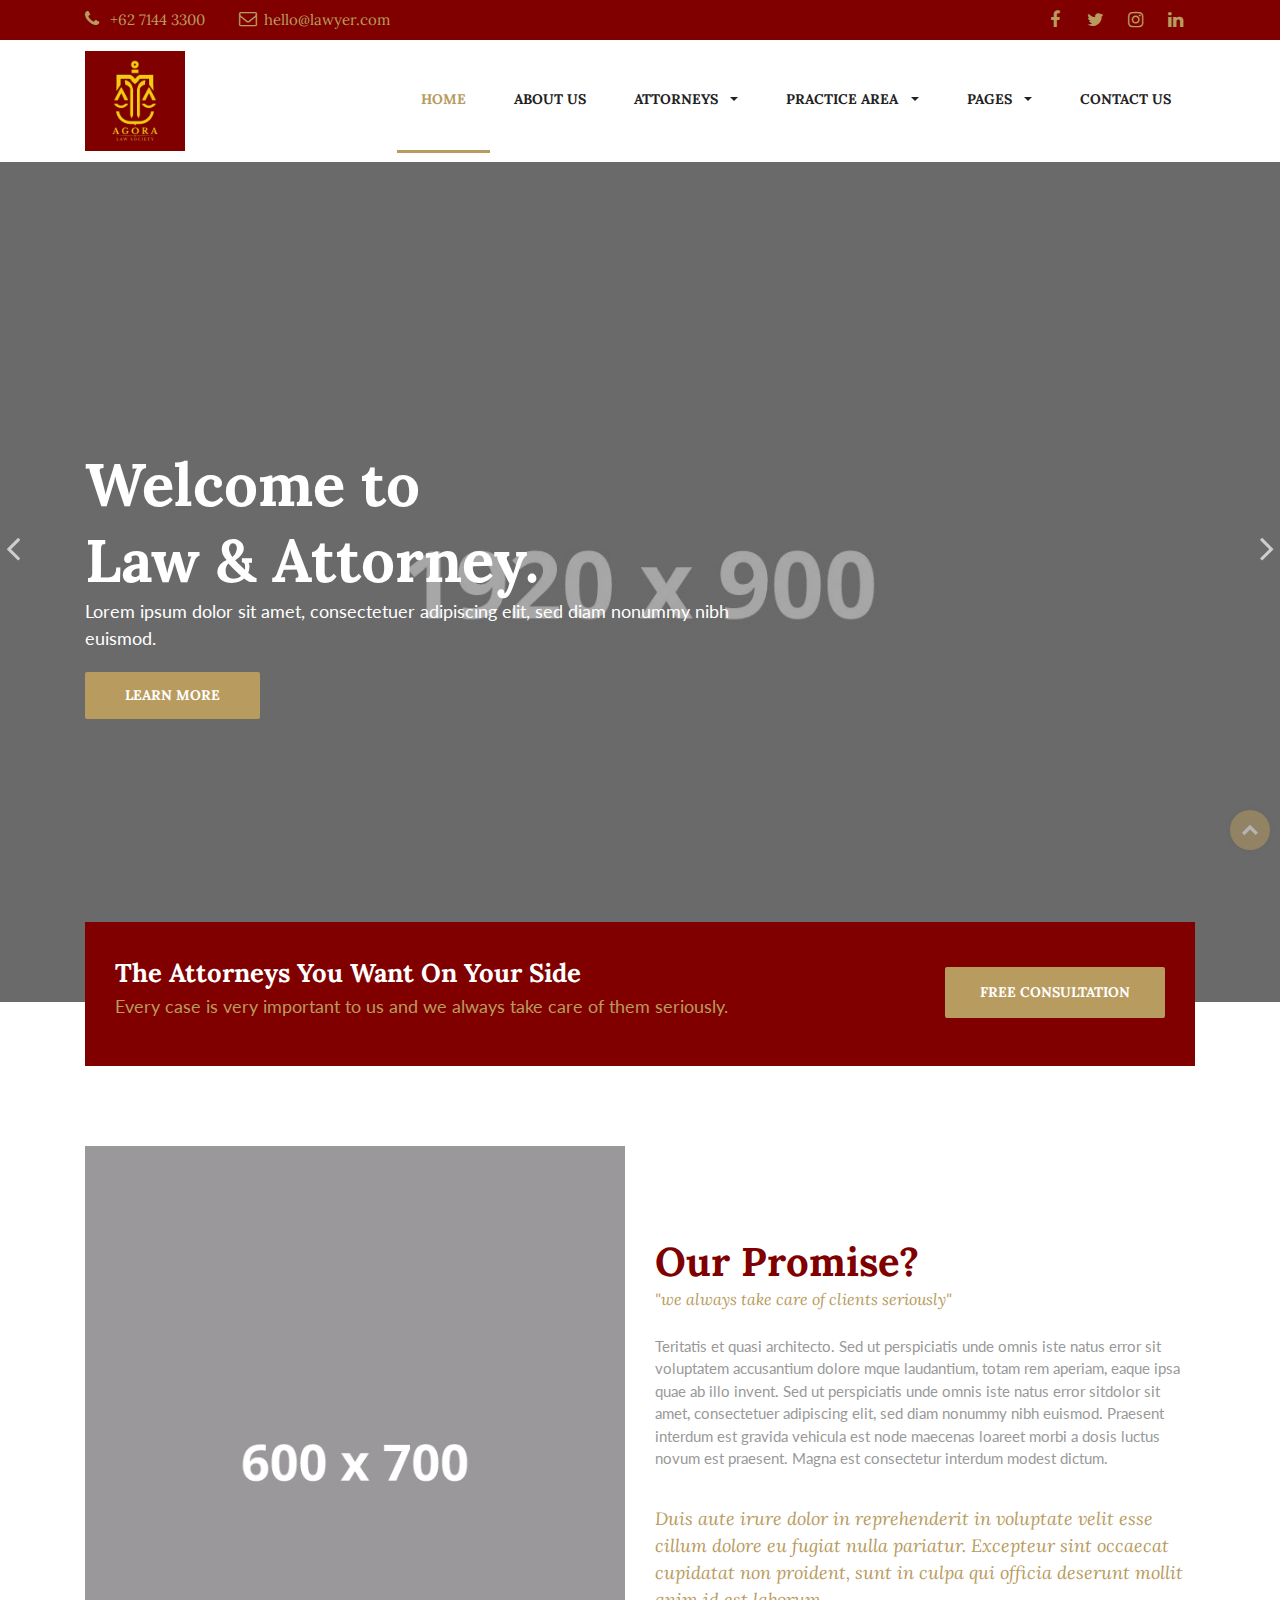
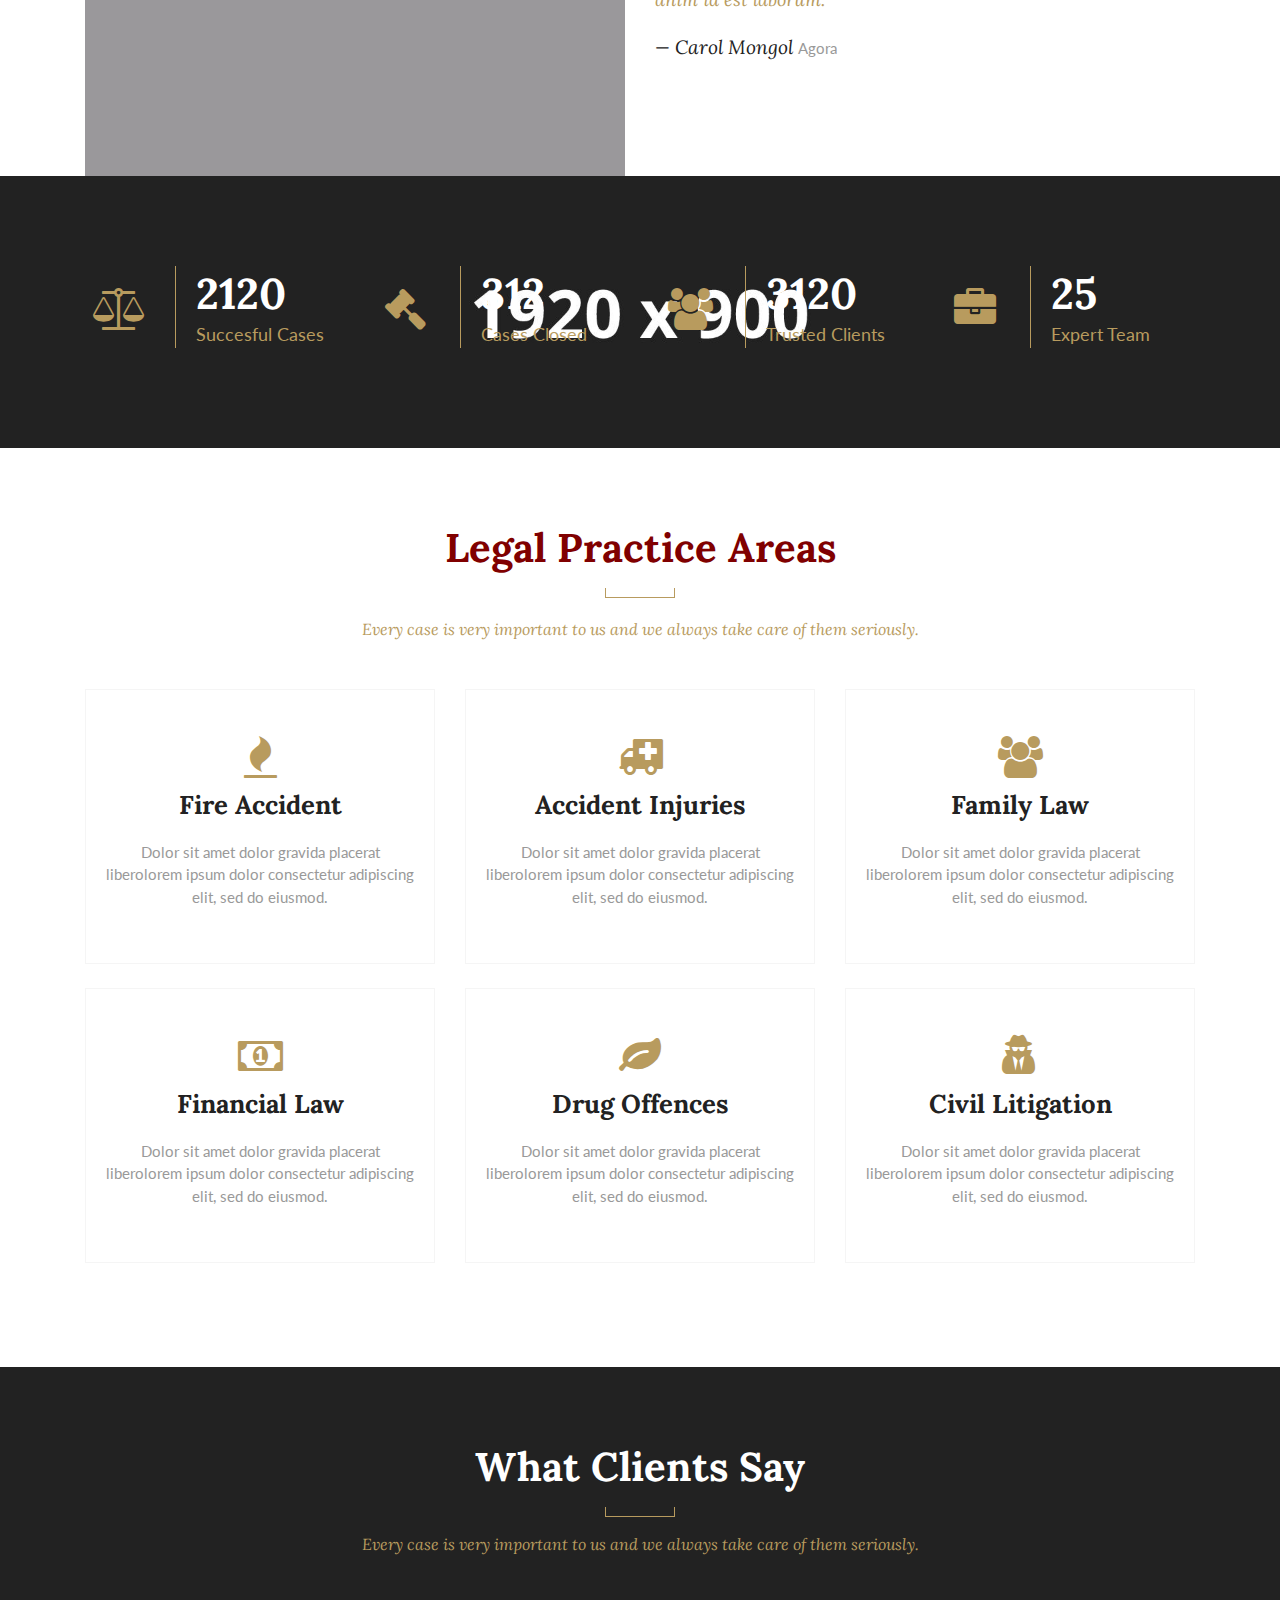
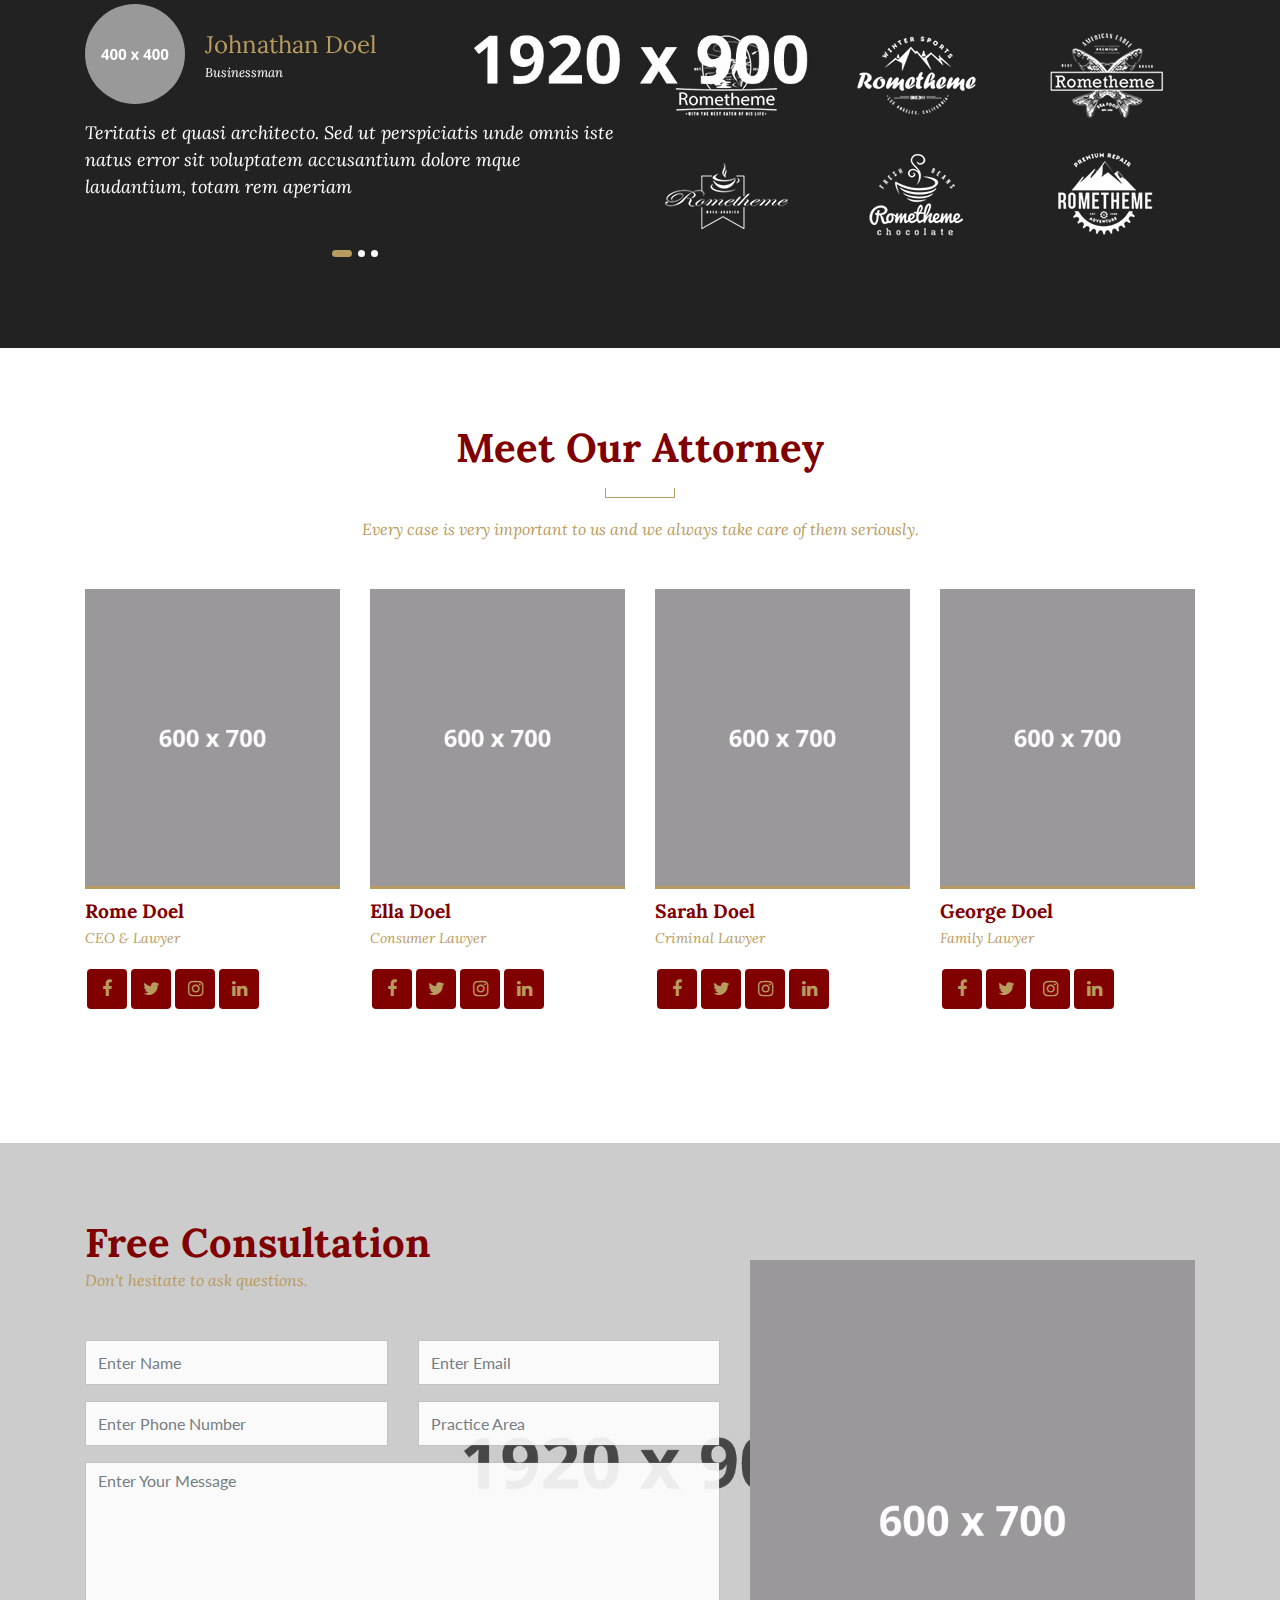
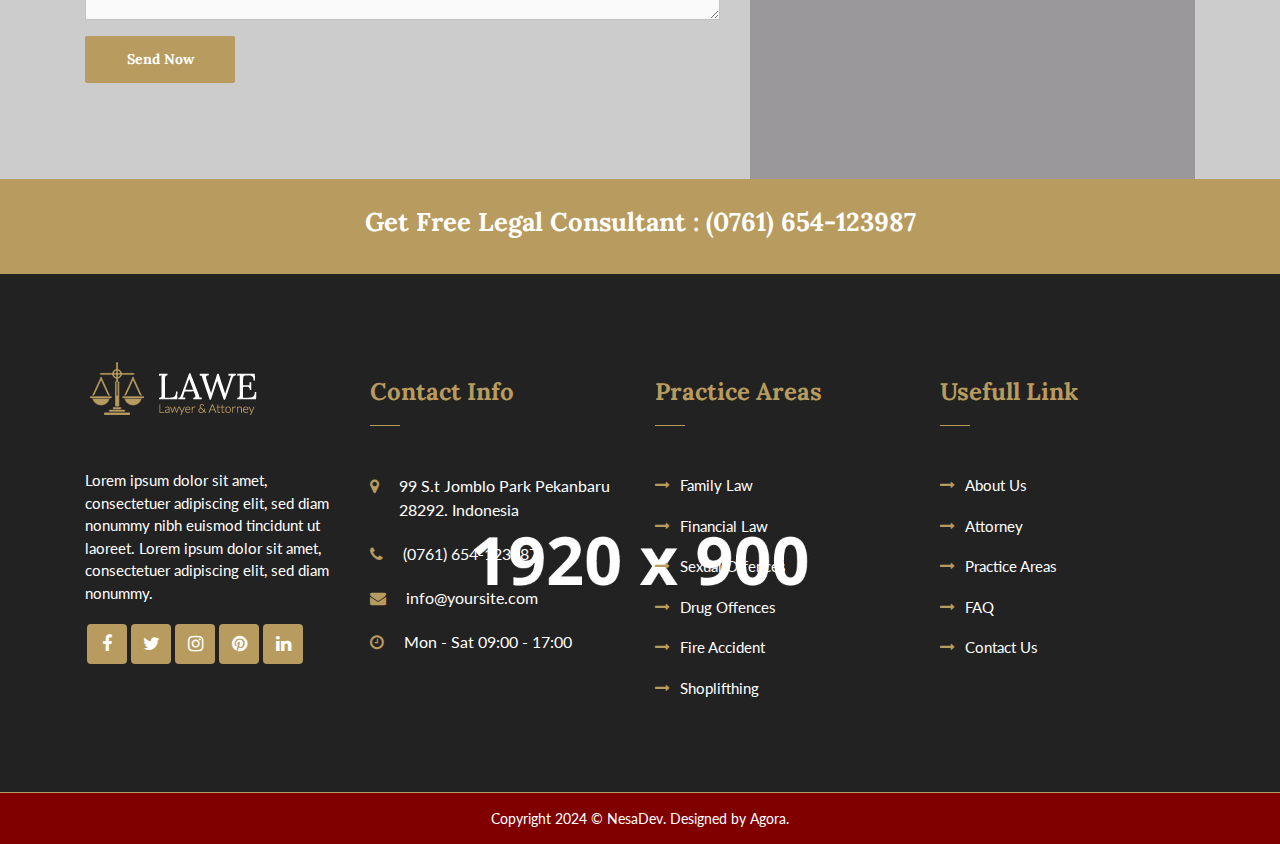
<file: index.html>
<!DOCTYPE html>
<html lang="en">
  <head>
    <!-- Basic Page Needs
    ================================================== -->
    <meta charset="utf-8">
    <!--[if IE]><meta http-equiv="x-ua-compatible" content="IE=9" /><![endif]-->
    <meta name="viewport" content="width=device-width, initial-scale=1">
    <title>LAWE - Lawyer and Attorney Html Template</title>
    <meta name="description" content="Lawe is responsive multi-purpose HTML5 template compatible with Bootstrap 4. Take your Startup business website to the next level. It is designed for lawyer, Attorney, businesses or any type of person or business who wants to showcase their work, services and professional way.">
    <meta name="keywords" content="advocate, attorney, business, consult, consultant, consulting, corporate, government, justice, law, lawyer, lawyers, legal, political">
    <meta name="author" content="Agora.net"> 
	
	<!-- ==============================================
	Favicons
	=============================================== -->
	<link rel="shortcut icon" href="images/favicon.ico">
	<link rel="apple-touch-icon" href="images/apple-touch-icon.png">
	<link rel="apple-touch-icon" sizes="72x72" href="images/apple-touch-icon-72x72.png">
	<link rel="apple-touch-icon" sizes="114x114" href="images/apple-touch-icon-114x114.png">
	
	<!-- ==============================================
	CSS VENDOR
	=============================================== -->
	<link rel="stylesheet" type="text/css" href="css/vendor/bootstrap.min.css" />
	<link rel="stylesheet" type="text/css" href="css/vendor/font-awesome.min.css">
	<link rel="stylesheet" type="text/css" href="css/vendor/owl.carousel.min.css">
	<link rel="stylesheet" type="text/css" href="css/vendor/owl.theme.default.min.css">
	<link rel="stylesheet" type="text/css" href="css/vendor/magnific-popup.css">
	<link rel="stylesheet" type="text/css" href="css/vendor/animate.min.css">
	
	<!-- ==============================================
	Custom Stylesheet
	=============================================== -->
	<link rel="stylesheet" type="text/css" href="css/style.css" />
	
    <script src="js/vendor/modernizr.min.js"></script>

</head>

<body>

	<!-- LOAD PAGE -->
	<div class="animationload">
		<div class="loader"></div>
	</div>
	
	<!-- BACK TO TOP SECTION -->
	<a href="#0" class="cd-top cd-is-visible cd-fade-out">Top</a>

	<!-- HEADER -->
    <div class="header header-1">

    	<!-- TOPBAR -->
    	<div class="topbar d-none d-md-block">
			<div class="container">
				<div class="row align-items-center">
					<div class="col-sm-8 col-md-6">
						<div class="info">
							<div class="info-item">
								<i class="fa fa-phone"></i> +62 7144 3300
							</div>
							<div class="info-item">
								<i class="fa fa-envelope-o"></i> <a href="mailto:hello@lawyer.com" title="">hello@lawyer.com</a>
							</div>
						</div>
					</div>
					<div class="col-sm-4 col-md-6">
						<div class="sosmed-icon pull-right d-inline-flex">
							<a href="#"><i class="fa fa-facebook"></i></a> 
							<a href="#"><i class="fa fa-twitter"></i></a> 
							<a href="#"><i class="fa fa-instagram"></i></a> 
							<a href="#"><i class="fa fa-linkedin"></i></a> 
						</div>
					</div>
				</div>
			</div>
		</div>

		<!-- NAVBAR SECTION -->
		<div class="navbar-main">
			<div class="container">
			    <nav id="navbar-example" class="navbar navbar-expand-lg">
					<a class="navbar-brand" href="index.html">
						<img src="images/logo.png" alt="" class="logo-img">
					</a>
			        <button class="navbar-toggler" type="button" data-toggle="collapse" data-target="#navbarNavDropdown" aria-controls="navbarNavDropdown" aria-expanded="false" aria-label="Toggle navigation">
			            <span class="navbar-toggler-icon"></span>
			        </button>
			        <div class="collapse navbar-collapse" id="navbarNavDropdown">
			            <ul class="navbar-nav ml-auto">
			            	<li class="nav-item active">
			                    <a class="nav-link" href="index.html">HOME</a>
			                </li>
			            	<li class="nav-item">
			                    <a class="nav-link" href="about.html">ABOUT US</a>
			                </li>
			                <li class="nav-item dropdown">
			                    <a class="nav-link dropdown-toggle" href="#" role="button" data-toggle="dropdown" aria-haspopup="true" aria-expanded="false">
						          ATTORNEYS
						        </a>
			                    <div class="dropdown-menu">
			                    	<a class="dropdown-item" href="attorneys.html">ATTORNEYS LIST</a>
	          						<a class="dropdown-item" href="attorneys-single.html">SINGLE ATTORNEYS</a>
							    </div>
			                </li>
			            	<li class="nav-item dropdown">
			                    <a class="nav-link dropdown-toggle" href="#" role="button" data-toggle="dropdown" aria-haspopup="true" aria-expanded="false">
						          PRACTICE AREA
						        </a>
			                    <div class="dropdown-menu">
			                    	<a class="dropdown-item" href="practice-area.html">PRACTICE AREA LIST</a>
	          						<a class="dropdown-item" href="practice-area-single.html">SINGLE PRACTICE AREA</a>
							    </div>
			                </li>
			            	<li class="nav-item dropdown">
			                    <a class="nav-link dropdown-toggle" href="#" role="button" data-toggle="dropdown" aria-haspopup="true" aria-expanded="false">
						          PAGES
						        </a>
			                    <div class="dropdown-menu">
			                    	<a class="dropdown-item" href="page-gallery.html">GALLERY</a>
			                    	<a class="dropdown-item" href="page-testimonials.html">TESTIMONIALS</a>
	          						<a class="dropdown-item" href="page-faq.html">FAQ</a>
	          						<a class="dropdown-item" href="page-404.html">404 PAGE</a>
	          						<a class="dropdown-item" href="page-news.html">NEWS</a>
	          						<a class="dropdown-item" href="page-news-single.html">SINGLE NEWS</a>
							    </div>
			                </li>
			            	<li class="nav-item">
			                    <a class="nav-link" href="contact.html">CONTACT US</a>
			                </li>
			            </ul>
			        </div>
			    </nav> <!-- -->

			</div>
		</div>

    </div>

	<!-- BANNER -->
    <div id="oc-fullslider" class="banner">
    	<div class="owl-carousel owl-theme full-screen">
	    	<div class="item">
	        	<img src="images/dummy-img-1920x900.jpg" alt="Slider">
	        	<div class="overlay-bg"></div>
	        	<div class="container d-flex align-items-center">
	            	<div class="wrap-caption">
		                <h1 class="caption-heading">Welcome to<br>Law & Attorney.</h1>
		                <p>Lorem ipsum dolor sit amet, consectetuer adipiscing elit, sed diam nonummy nibh euismod.</p>
		                <a href="#" class="btn btn-primary">LEARN MORE</a>
		            </div>  
	            </div>
	    	</div>
	    	<div class="item">
	            <img src="images/dummy-img-1920x900-3.jpg" alt="Slider">
	            <div class="overlay-bg"></div>
	            <div class="container d-flex align-items-center">
	            	<div class="wrap-caption">
		                <h1 class="caption-heading">Welcome to<br>Law & Attorney.</h1>
		                <p>Lorem ipsum dolor sit amet, consectetuer adipiscing elit, sed diam nonummy nibh euismod.</p>
		                <a href="#" class="btn btn-primary">LEARN MORE</a>
		            </div>  
	            </div>
	        </div> 
    	</div>
	    <div class="custom-nav owl-nav"></div>
    </div>	

    <!-- CTA -->
	<div class="section">
		<div class="content-wrap py-0">
			<div class="container">
				<div class="row">
					<div class="col-sm-12 col-md-12">
						<div class="cta-overlap clearfix">
			              	<div class="body-text mb-3">
			                	<h3 class="my-1 text-white">The Attorneys You Want On Your Side</h3>
			                	<p class="uk18 mb-0 text-primary">Every case is very important to us and we always take care of them seriously.</p>
			              	</div>
			              	<div class="body-action">
			                	<a href="contact.html" class="btn btn-primary">FREE CONSULTATION</a>
			              	</div>
			            </div>
					</div>
				</div>
			</div>
		</div>
	</div>	

	<!-- OUR PROMISE? -->
	<div class="section">
		<div class="content-wrap pb-0">
			<div class="container">
				<div class="row align-items-end">
					<div class="col-sm-12 col-md-12 col-lg-6">
						<img src="images/dummy-img-600x700.jpg" alt="" class="img-fluid img-border">
					</div>
					<div class="col-sm-12 col-md-12 col-lg-6">
						<h2 class="section-heading mt-3">
							Our Promise?
						</h2>
						<p class="subheading mb-4">"we always take care of clients seriously"</p>
			                	
						<p>Teritatis et quasi architecto. Sed ut perspiciatis unde omnis iste natus error sit voluptatem accusantium dolore mque laudantium, totam rem aperiam, eaque ipsa quae ab illo invent. Sed ut perspiciatis unde omnis iste natus error sitdolor sit amet, consectetuer adipiscing elit, sed diam nonummy nibh euismod.  Praesent interdum est gravida vehicula est node maecenas loareet morbi a dosis luctus novum est praesent. Magna est consectetur interdum modest dictum.</p>
						<blockquote class="quote">
							<p class="uk18">Duis aute irure dolor in reprehenderit in voluptate velit esse cillum dolore eu fugiat nulla pariatur. Excepteur sint occaecat cupidatat non proident, sunt in culpa qui officia deserunt mollit anim id est laborum.</p>
							<footer class="blockquote-footer">Carol Mongol <cite title="Source Title">Agora</cite></footer>
						</blockquote>
						<div class="spacer-content"></div>
					</div>
				</div>
			</div>
		</div>
	</div>

	<!-- FUN FACT -->
	<div class="section bgi-cover-center" data-background="images/dummy-img-1920x900-3.jpg">
		<div class="content-wrap">
			<div class="container">

				<div class="row">
					
					<!-- Item 1 -->
					<div class="col-sm-6 col-md-6 col-lg-3">
						<div class="rs-icon-funfact">
							<div class="icon">
								<i class="fa fa-balance-scale"></i>
							</div>
							<div class="body-content">
								<h2>2120</h2>
								<p class="uk18">Succesful Cases</p>
							</div>
						</div>
					</div>

					<!-- Item 2 -->
					<div class="col-sm-6 col-md-6 col-lg-3">
						<div class="rs-icon-funfact">
							<div class="icon">
								<i class="fa fa-gavel"></i>
							</div>
							<div class="body-content">
								<h2>312</h2>
								<p class="uk18">Cases Closed</p>
							</div>
						</div>
					</div>

					<!-- Item 3 -->
					<div class="col-sm-6 col-md-6 col-lg-3">
						<div class="rs-icon-funfact">
							<div class="icon">
								<i class="fa fa-users"></i>
							</div>
							<div class="body-content">
								<h2>3120</h2>
								<p class="uk18">Trusted Clients</p>
							</div>
						</div>
					</div>

					<!-- Item 4 -->
					<div class="col-sm-6 col-md-6 col-lg-3">
						<div class="rs-icon-funfact">
							<div class="icon">
								<i class="fa fa-briefcase"></i>
							</div>
							<div class="body-content">
								<h2>25</h2>
								<p class="uk18">Expert Team</p>
							</div>
						</div>
					</div>

				</div>
			</div>
		</div>
	</div>

	<!-- WHY CHOOSE -->
	<div class="section">
		<div class="content-wrap">
			<div class="container">

				<div class="row">

					<div class="col-sm-12 col-md-12">
						<h2 class="section-heading text-center mb-4">
							Legal Practice Areas
						</h2>
						<p class="subheading text-center mb-5">Every case is very important to us and we always take care of them seriously.</p>
					</div>
					
				</div>
				
				<div class="row">
					<!-- Item 1 -->
					<div class="col-12 col-sm-6 col-md-4 mb-4">
						<div class="box-icon-1 text-center">
							<div class="icon">
								<i class="fa fa-fire"></i>
							</div>
							<div class="body-content">
								<h3>Fire Accident</h3>
								<p>Dolor sit amet dolor gravida placerat liberolorem ipsum dolor consectetur adipiscing elit, sed do eiusmod.</p>
							</div>
						</div>
					</div>
					<!-- Item 2 -->
					<div class="col-12 col-sm-6 col-md-4 mb-4">
						<div class="box-icon-1 text-center">
							<div class="icon">
								<i class="fa fa-ambulance"></i>
							</div>
							<div class="body-content">
								<h3>Accident Injuries</h3>
								<p>Dolor sit amet dolor gravida placerat liberolorem ipsum dolor consectetur adipiscing elit, sed do eiusmod.</p>
							</div>
						</div>
					</div>
					<!-- Item 3 -->
					<div class="col-12 col-sm-6 col-md-4 mb-4">
						<div class="box-icon-1 text-center">
							<div class="icon">
								<i class="fa fa-users"></i>
							</div>
							<div class="body-content">
								<h3>Family Law</h3>
								<p>Dolor sit amet dolor gravida placerat liberolorem ipsum dolor consectetur adipiscing elit, sed do eiusmod.</p>
							</div>
						</div>
					</div>
					<!-- Item 4 -->
					<div class="col-12 col-sm-6 col-md-4 mb-4">
						<div class="box-icon-1 text-center">
							<div class="icon">
								<i class="fa fa-money"></i>
							</div>
							<div class="body-content">
								<h3>Financial Law</h3>
								<p>Dolor sit amet dolor gravida placerat liberolorem ipsum dolor consectetur adipiscing elit, sed do eiusmod.</p>
							</div>
						</div>
					</div>
					<!-- Item 5 -->
					<div class="col-12 col-sm-6 col-md-4 mb-4">
						<div class="box-icon-1 text-center">
							<div class="icon">
								<i class="fa fa-leaf"></i>
							</div>
							<div class="body-content">
								<h3>Drug Offences</h3>
								<p>Dolor sit amet dolor gravida placerat liberolorem ipsum dolor consectetur adipiscing elit, sed do eiusmod.</p>
							</div>
						</div>
					</div>
					<!-- Item 6 -->
					<div class="col-12 col-sm-6 col-md-4 mb-4">
						<div class="box-icon-1 text-center">
							<div class="icon">
								<i class="fa fa-user-secret"></i>
							</div>
							<div class="body-content">
								<h3>Civil Litigation</h3>
								<p>Dolor sit amet dolor gravida placerat liberolorem ipsum dolor consectetur adipiscing elit, sed do eiusmod.</p>
							</div>
						</div>
					</div>
				</div>
			</div>
		</div>
	</div>

	<!-- OUR TESTIMONIALS -->
	<div class="section bgi-cover-center" data-background="images/dummy-img-1920x900-3.jpg">
		<div class="content-wrap">
			<div class="container">
				<div class="row">
					<div class="col-sm-12 col-md-12">
						<h2 class="section-heading text-center text-white">
							What Clients Say
						</h2>
						<p class="subheading text-center mb-5">Every case is very important to us and we always take care of them seriously.</p>
					</div>
				</div>
				<div class="row">
					
					<div class="col-sm-12 col-md-12 col-lg-6">
						<div id="testimonial" class="owl-carousel owl-theme owl-light">
							<!-- Item 1 -->
							<div class="item">
								<div class="rs-box-testimony">
									<div class="quote-box">
										<div class="media-box">
											<img src="images/dummy-img-400x400.jpg" alt="" class="rounded-circle">
										</div>
										<div class="quote-name">
											Johnathan Doel <span>Businessman</span>
										</div>                        
									</div>
									<blockquote class="quote">
									 Teritatis et quasi architecto. Sed ut perspiciatis unde omnis iste natus error sit voluptatem accusantium dolore mque laudantium, totam rem aperiam
									</blockquote>
								</div>
							</div>
							<!-- Item 2 -->
							<div class="item">
								<div class="rs-box-testimony">
									<div class="quote-box">
										<div class="media-box">
											<img src="images/dummy-img-400x400.jpg" alt="" class="rounded-circle">
										</div>
										<div class="quote-name">
											Johnathan Doel <span>Businessman</span>
										</div>                        
									</div>
									<blockquote class="quote">
									 Teritatis et quasi architecto. Sed ut perspiciatis unde omnis iste natus error sit voluptatem accusantium dolore mque laudantium, totam rem aperiam
									</blockquote>
								</div>
							</div>
							<!-- Item 3 -->
							<div class="item">
								<div class="rs-box-testimony">
									<div class="quote-box">
										<div class="media-box">
											<img src="images/dummy-img-400x400.jpg" alt="" class="rounded-circle">
										</div>
										<div class="quote-name">
											Johnathan Doel <span>Businessman</span>
										</div>                        
									</div>
									<blockquote class="quote">
									 Teritatis et quasi architecto. Sed ut perspiciatis unde omnis iste natus error sit voluptatem accusantium dolore mque laudantium, totam rem aperiam
									</blockquote>
								</div>
							</div>
						</div>
					</div>
						
					<div class="col-sm-12 col-md-12 col-lg-6">
						<div class="row mt-4">
							<div class="col-6 col-sm-4 col-md-4 mb-4">
								<img src="images/client1w.png" alt="" class="img-fluid">
							</div>
							<div class="col-6 col-sm-4 col-md-4 mb-4">
								<img src="images/client2w.png" alt="" class="img-fluid">
							</div>
							<div class="col-6 col-sm-4 col-md-4 mb-4">
								<img src="images/client3w.png" alt="" class="img-fluid">
							</div>
							<div class="col-6 col-sm-4 col-md-4 mb-4">
								<img src="images/client4w.png" alt="" class="img-fluid">
							</div>
							<div class="col-6 col-sm-4 col-md-4 mb-4">
								<img src="images/client5w.png" alt="" class="img-fluid">
							</div>
							<div class="col-6 col-sm-4 col-md-4 mb-4">
								<img src="images/client6w.png" alt="" class="img-fluid">
							</div>
						</div>
					</div>

				</div>
			</div>
		</div>
	</div>

	<!-- MEET OUR ATTORNEY -->
	<div class="section">
		<div class="content-wrap">
			<div class="container">
				<div class="row">

					<div class="col-sm-12 col-md-12">
						<h2 class="section-heading text-center mb-4">
							Meet Our Attorney
						</h2>
						<p class="subheading text-center mb-5">Every case is very important to us and we always take care of them seriously.</p>
					</div>
					
				</div>
				<div class="row">
					<!-- Item 1 -->
					<div class="col-sm-6 col-md-6 col-lg-3 mb-4">
						<div class="rs-team-1">
							<div class="media-box">
								<a href="attorneys-single.html"><img src="images/dummy-img-600x700.jpg" alt="" class="img-fluid"></a>
							</div>
							<div class="body">
								<div class="title"><a href="attorneys-single.html">Rome Doel</a></div>
								<div class="position">CEO & Lawyer</div>
								<div class="sosmed-icon icon-bg-secondary d-inline-flex">
									<a href="#"><i class="fa fa-facebook"></i></a> 
									<a href="#"><i class="fa fa-twitter"></i></a> 
									<a href="#"><i class="fa fa-instagram"></i></a> 
									<a href="#"><i class="fa fa-linkedin"></i></a> 
								</div>
							</div>
						</div>
					</div>
					<!-- Item 2 -->
					<div class="col-sm-6 col-md-6 col-lg-3 mb-4">
						<div class="rs-team-1">
							<div class="media-box">
								<a href="attorneys-single.html"><img src="images/dummy-img-600x700.jpg" alt="" class="img-fluid"></a>
							</div>
							<div class="body">
								<div class="title"><a href="attorneys-single.html">Ella Doel</a></div>
								<div class="position">Consumer Lawyer</div>
								<div class="sosmed-icon icon-bg-secondary d-inline-flex">
									<a href="#"><i class="fa fa-facebook"></i></a> 
									<a href="#"><i class="fa fa-twitter"></i></a> 
									<a href="#"><i class="fa fa-instagram"></i></a> 
									<a href="#"><i class="fa fa-linkedin"></i></a> 
								</div>
							</div>
						</div>
					</div>
					<!-- Item 3 -->
					<div class="col-sm-6 col-md-6 col-lg-3 mb-4">
						<div class="rs-team-1">
							<div class="media-box">
								<a href="attorneys-single.html"><img src="images/dummy-img-600x700.jpg" alt="" class="img-fluid"></a>
							</div>
							<div class="body">
								<div class="title"><a href="attorneys-single.html">Sarah Doel</a></div>
								<div class="position">Criminal Lawyer</div>
								<div class="sosmed-icon icon-bg-secondary d-inline-flex">
									<a href="#"><i class="fa fa-facebook"></i></a> 
									<a href="#"><i class="fa fa-twitter"></i></a> 
									<a href="#"><i class="fa fa-instagram"></i></a> 
									<a href="#"><i class="fa fa-linkedin"></i></a> 
								</div>
							</div>
						</div>
					</div>
					<!-- Item 4 -->
					<div class="col-sm-6 col-md-6 col-lg-3 mb-4">
						<div class="rs-team-1">
							<div class="media-box">
								<a href="attorneys-single.html"><img src="images/dummy-img-600x700.jpg" alt="" class="img-fluid"></a>
							</div>
							<div class="body">
								<div class="title"><a href="attorneys-single.html">George Doel</a></div>
								<div class="position">Family Lawyer</div>
								<div class="sosmed-icon icon-bg-secondary d-inline-flex">
									<a href="#"><i class="fa fa-facebook"></i></a> 
									<a href="#"><i class="fa fa-twitter"></i></a> 
									<a href="#"><i class="fa fa-instagram"></i></a> 
									<a href="#"><i class="fa fa-linkedin"></i></a> 
								</div>
							</div>
						</div>
					</div>
				</div>
			</div>
		</div>
	</div>

	<!-- CONTACT -->
	<div class="section bgi-cover-center" data-background="images/dummy-img-1920x900-2.jpg">
		<div class="content-wrap pb-0">
			<div class="container">
				<div class="row align-items-end">
					
					<div class="col-12 col-md-7">
						<h2 class="section-heading">
							Free Consultation
						</h2>
						<p class="subheading mb-5">Don't hesitate to ask questions.</p>
						
						<form action="#" class="form-contact" id="contactForm">
							<div class="row">
								<div class="col-sm-6 col-md-6">
									<div class="form-group">
										<input type="text" class="form-control" id="p_name" placeholder="Enter Name" required="">
										<div class="help-block with-errors"></div>
									</div>
								</div>
								<div class="col-sm-6 col-md-6">
									<div class="form-group">
										<input type="email" class="form-control" id="p_email" placeholder="Enter Email" required="">
										<div class="help-block with-errors"></div>
									</div>
								</div>
								<div class="col-sm-6 col-md-6">
									<div class="form-group">
										<input type="text" class="form-control" id="p_phone" placeholder="Enter Phone Number">
										<div class="help-block with-errors"></div>
									</div>
								</div>
								<div class="col-sm-6 col-md-6">
									<div class="form-group">
										<input type="text" class="form-control" id="p_subject" placeholder="Practice Area">
										<div class="help-block with-errors"></div>
									</div>
								</div>
							</div>
							<div class="form-group">
								 <textarea id="p_message" class="form-control" rows="6" placeholder="Enter Your Message"></textarea>
								<div class="help-block with-errors"></div>
							</div>
							<div class="form-group">
								<div id="success"></div>
								<button type="submit" class="btn btn-primary">Send Now</button>
							</div>
						</form>
						<div class="spacer-content"></div>

					</div>

					<div class="col-12 col-md-5">
						<img src="images/dummy-img-600x700.jpg" alt="" class="img-fluid">
					</div>
					
				</div>
			</div>
		</div>
	</div>

	<!-- CTA -->
	<div class="section bg-primary">
		<div class="content-wrap py-3">
			<div class="container">
				<div class="row">
					<div class="col-sm-12 col-md-12">
						<div class="text-center text-white">
			              	<h3>Get Free Legal Consultant : (0761) 654-123987</h3>
			            </div>
					</div>
				</div>
			</div>
		</div>
	</div>

	<!-- FOOTER SECTION -->
	<div class="footer" data-background="images/dummy-img-1920x900-3.jpg">
		<div class="content-wrap">
			<div class="container">
				
				<div class="row">
					<div class="col-sm-6 col-md-6 col-lg-3">
						<div class="footer-item">
							<img src="images/logo_w.png" alt="logo bottom" class="logo-bottom">
							<div class="spacer-30"></div>
							<p>Lorem ipsum dolor sit amet, consectetuer adipiscing elit, sed diam nonummy nibh euismod tincidunt ut laoreet. Lorem ipsum dolor sit amet, consectetuer adipiscing elit, sed diam nonummy.</p>
							<div class="sosmed-icon icon-bg-primary d-inline-flex">
								<a href="#"><i class="fa fa-facebook"></i></a> 
								<a href="#"><i class="fa fa-twitter"></i></a> 
								<a href="#"><i class="fa fa-instagram"></i></a> 
								<a href="#"><i class="fa fa-pinterest"></i></a> 
								<a href="#"><i class="fa fa-linkedin"></i></a> 
							</div>
						</div>
					</div>					

					<div class="col-sm-6 col-md-6 col-lg-3">
						<div class="footer-item">
							<div class="footer-title">
								Contact Info
							</div>
							<ul class="list-info">
								<li>
									<div class="info-icon">
										<span class="fa fa-map-marker"></span>
									</div>
									<div class="info-text">99 S.t Jomblo Park Pekanbaru 28292. Indonesia</div> </li>
								<li>
									<div class="info-icon">
										<span class="fa fa-phone"></span>
									</div>
									<div class="info-text">(0761) 654-123987</div>
								</li>
								<li>
									<div class="info-icon">
										<span class="fa fa-envelope"></span>
									</div>
									<div class="info-text">info@yoursite.com</div>
								</li>
								<li>
									<div class="info-icon">
										<span class="fa fa-clock-o"></span>
									</div>
									<div class="info-text">Mon - Sat 09:00 - 17:00</div>
								</li>
							</ul>

						</div>
					</div>

					<div class="col-sm-6 col-md-6 col-lg-3">
						<div class="footer-item">
							<div class="footer-title">
								Practice Areas
							</div>
							
							<ul class="list">
								<li><a href="practice-area-single.html" title="Family Law">Family Law</a></li>
								<li><a href="practice-area-single.html" title="Financial Law">Financial Law</a></li>
								<li><a href="practice-area-single.html" title="Sexual Offences">Sexual Offences</a></li>
								<li><a href="practice-area-single.html" title="Drug Offences">Drug Offences</a></li>
								<li><a href="practice-area-single.html" title="Fire Accident">Fire Accident</a></li>
								<li><a href="practice-area-single.html" title="Shoplifthing">Shoplifthing</a></li>
							</ul>
								
						</div>
					</div>
					
					<div class="col-sm-6 col-md-6 col-lg-3">
						<div class="footer-item">
							<div class="footer-title">
								Usefull Link
							</div>
							
							<ul class="list">
								<li><a href="about.html" title="About Us">About Us</a></li>
								<li><a href="attorneys.html" title="Attorney">Attorney</a></li>
								<li><a href="practice-area.html" title="Practice Areas">Practice Areas</a></li>
								<li><a href="page-faq.html" title="FAQ">FAQ</a></li>
								<li><a href="contact.html" title="Contact Us">Contact Us</a></li>
							</ul>
						</div>
					</div>
				</div>
			</div>
		</div>
		
		<div class="fcopy">
			<div class="container">
				<div class="row">
					<div class="col-sm-12 col-md-12">
						<p class="ftex">Copyright 2024 &copy; <span class="color-primary">NesaDev</span>. Designed by <span class="color-primary">Agora.</span></p> 
					</div>
				</div>
			</div>
		</div>
		
	</div>
	
	<!-- JS VENDOR -->
	<script src="js/vendor/jquery.min.js"></script>
	<script src="js/vendor/bootstrap.min.js"></script>
	<script src="js/vendor/owl.carousel.js"></script>
	<script src="js/vendor/jquery.magnific-popup.min.js"></script>

	<!-- SENDMAIL -->
	<script src="js/vendor/validator.min.js"></script>
	<script src="js/vendor/form-scripts.js"></script>

	<script src="js/script.js"></script>

</body>
</html>
</file>
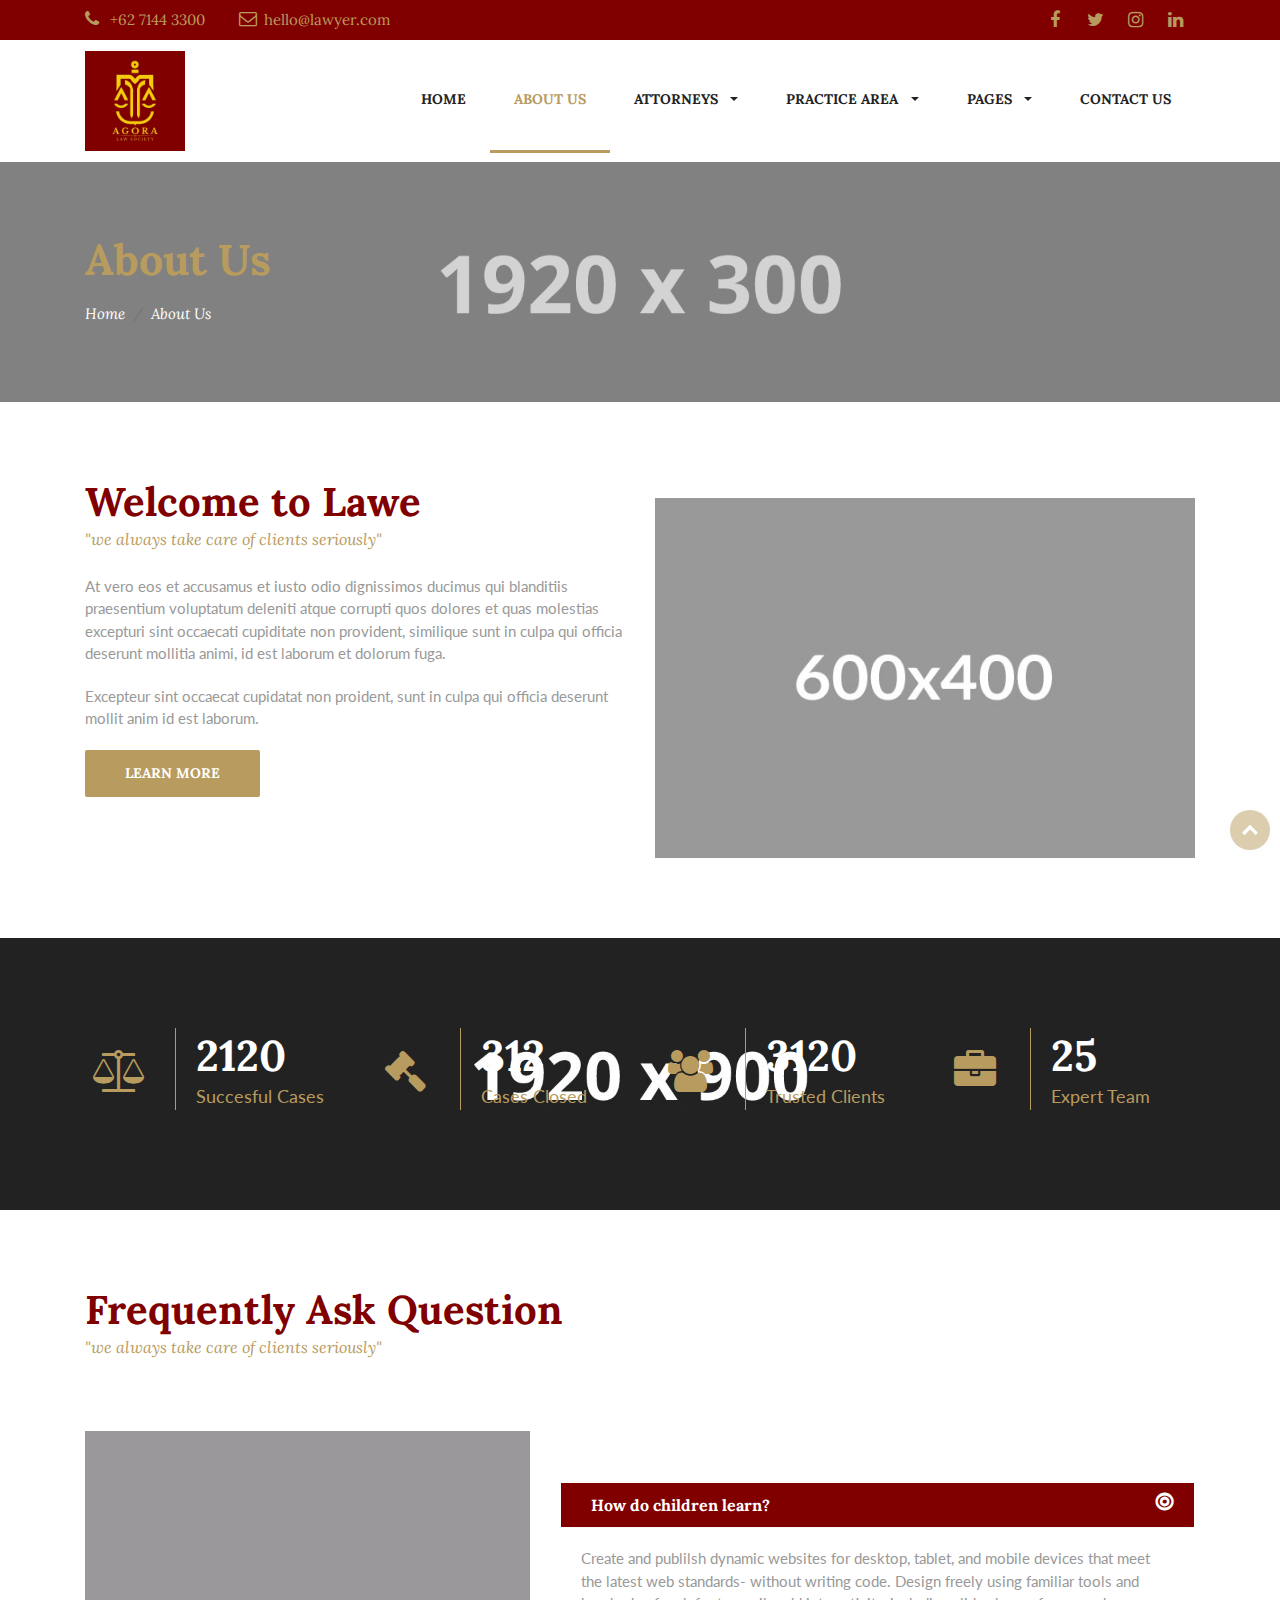
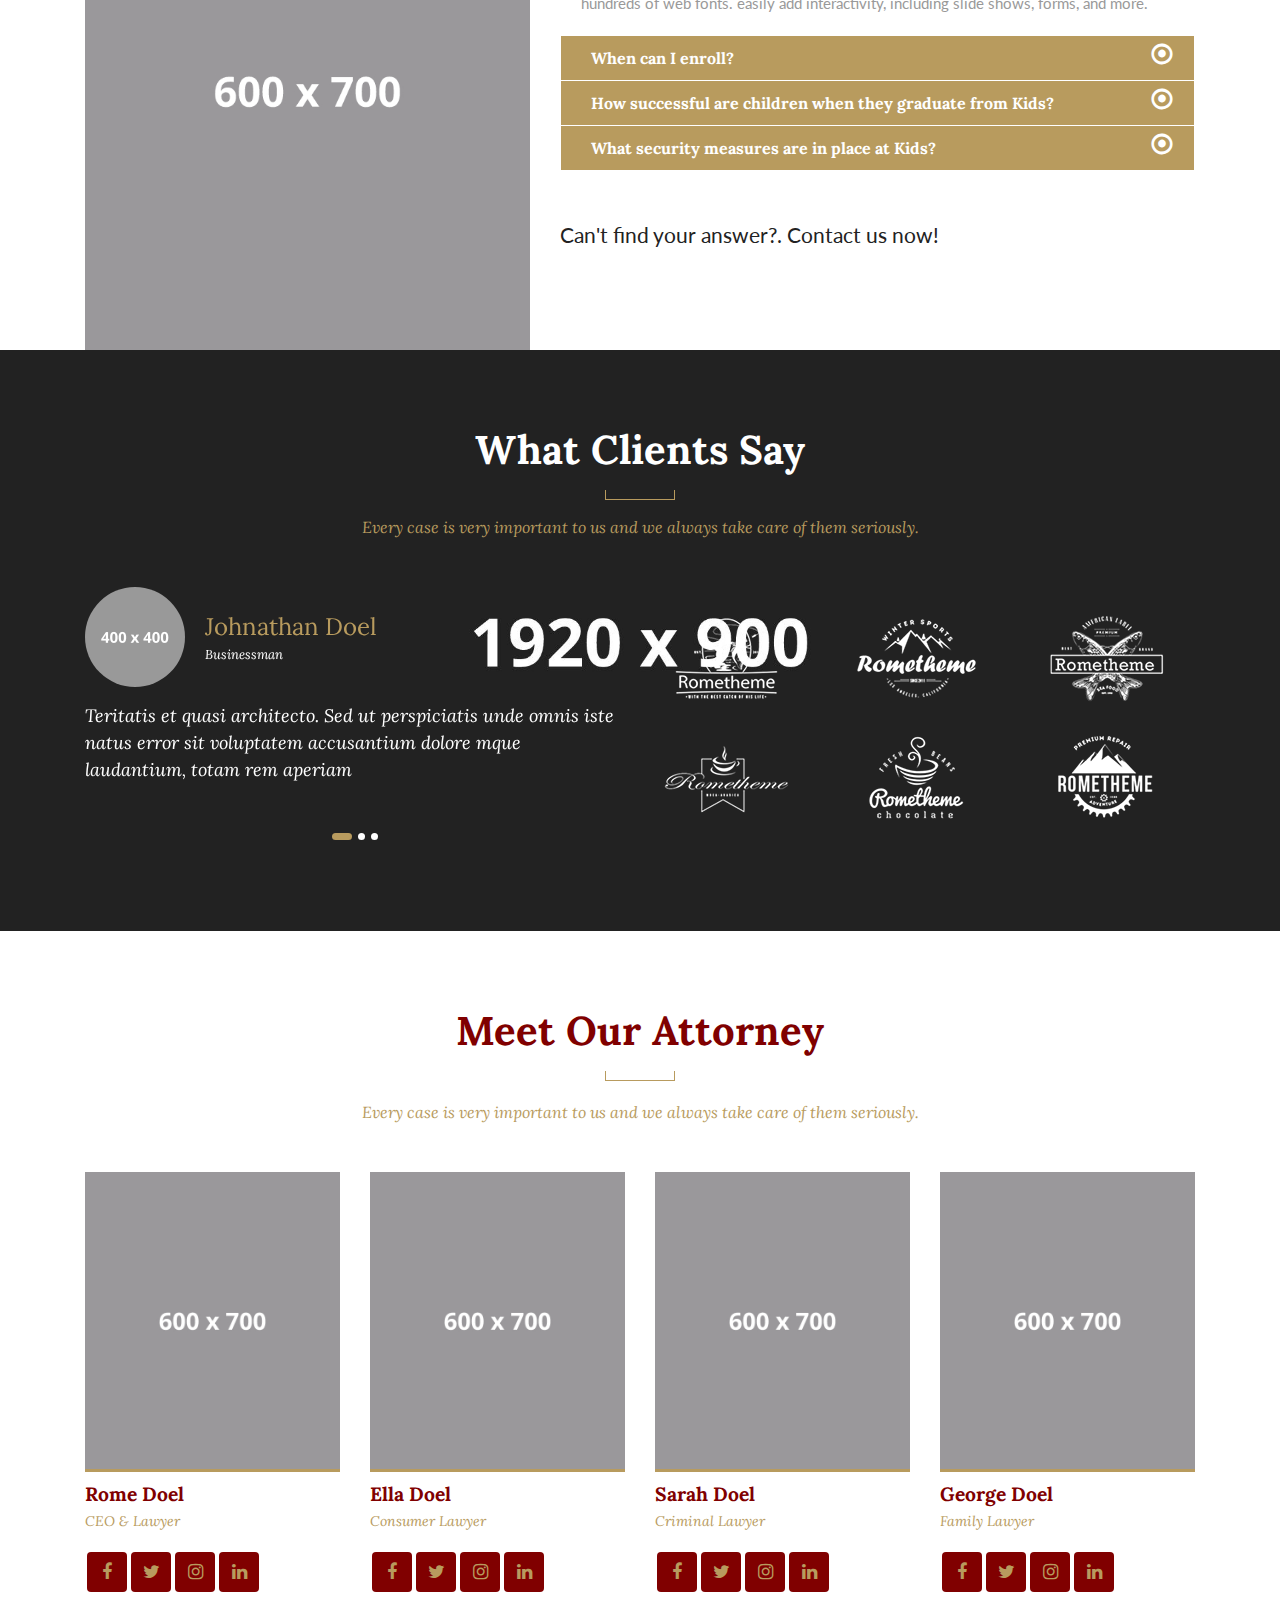
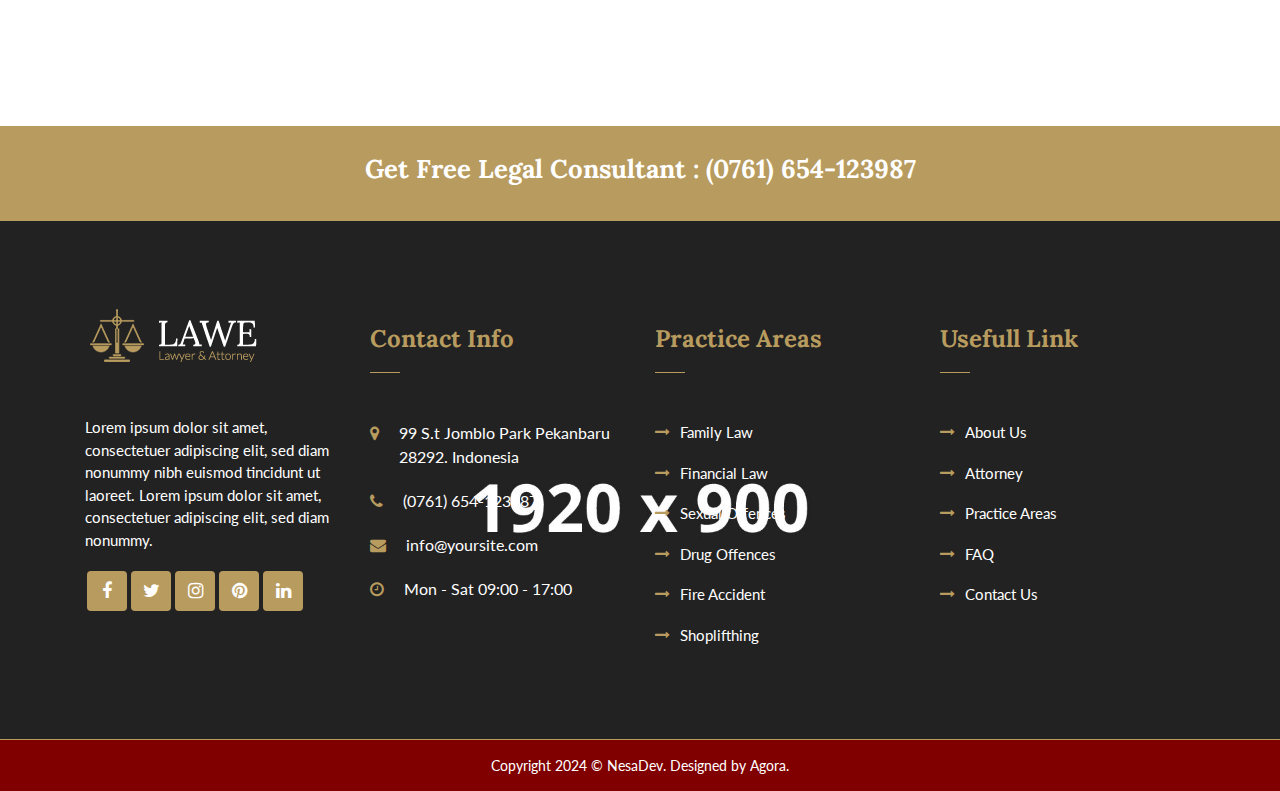
<file: about.html>
<!DOCTYPE html>
<html lang="en">
  <head>
    <!-- Basic Page Needs
    ================================================== -->
    <meta charset="utf-8">
    <!--[if IE]><meta http-equiv="x-ua-compatible" content="IE=9" /><![endif]-->
    <meta name="viewport" content="width=device-width, initial-scale=1">
    <title>LAWE - Lawyer and Attorney Html Template</title>
    <meta name="description" content="Lawe is responsive multi-purpose HTML5 template compatible with Bootstrap 4. Take your Startup business website to the next level. It is designed for lawyer, Attorney, businesses or any type of person or business who wants to showcase their work, services and professional way.">
    <meta name="keywords" content="advocate, attorney, business, consult, consultant, consulting, corporate, government, justice, law, lawyer, lawyers, legal, political">
    <meta name="author" content="Agora.net"> 
	
	<!-- ==============================================
	Favicons
	=============================================== -->
	<link rel="shortcut icon" href="images/favicon.ico">
	<link rel="apple-touch-icon" href="images/apple-touch-icon.png">
	<link rel="apple-touch-icon" sizes="72x72" href="images/apple-touch-icon-72x72.png">
	<link rel="apple-touch-icon" sizes="114x114" href="images/apple-touch-icon-114x114.png">
	
	<!-- ==============================================
	CSS VENDOR
	=============================================== -->
	<link rel="stylesheet" type="text/css" href="css/vendor/bootstrap.min.css" />
	<link rel="stylesheet" type="text/css" href="css/vendor/font-awesome.min.css">
	<link rel="stylesheet" type="text/css" href="css/vendor/owl.carousel.min.css">
	<link rel="stylesheet" type="text/css" href="css/vendor/owl.theme.default.min.css">
	<link rel="stylesheet" type="text/css" href="css/vendor/magnific-popup.css">
	<link rel="stylesheet" type="text/css" href="css/vendor/animate.min.css">
	
	<!-- ==============================================
	Custom Stylesheet
	=============================================== -->
	<link rel="stylesheet" type="text/css" href="css/style.css" />
	
    <script src="js/vendor/modernizr.min.js"></script>

</head>

<body>

	<!-- LOAD PAGE -->
	<div class="animationload">
		<div class="loader"></div>
	</div>
	
	<!-- BACK TO TOP SECTION -->
	<a href="#0" class="cd-top cd-is-visible cd-fade-out">Top</a>

	<!-- HEADER -->
    <div class="header header-1">

    	<!-- TOPBAR -->
    	<div class="topbar d-none d-md-block">
			<div class="container">
				<div class="row align-items-center">
					<div class="col-sm-8 col-md-6">
						<div class="info">
							<div class="info-item">
								<i class="fa fa-phone"></i> +62 7144 3300
							</div>
							<div class="info-item">
								<i class="fa fa-envelope-o"></i> <a href="mailto:hello@lawyer.com" title="">hello@lawyer.com</a>
							</div>
						</div>
					</div>
					<div class="col-sm-4 col-md-6">
						<div class="sosmed-icon pull-right d-inline-flex">
							<a href="#"><i class="fa fa-facebook"></i></a> 
							<a href="#"><i class="fa fa-twitter"></i></a> 
							<a href="#"><i class="fa fa-instagram"></i></a> 
							<a href="#"><i class="fa fa-linkedin"></i></a> 
						</div>
					</div>
				</div>
			</div>
		</div>

		<!-- NAVBAR SECTION -->
		<div class="navbar-main">
			<div class="container">
			    <nav id="navbar-example" class="navbar navbar-expand-lg">
			        <a class="navbar-brand" href="index.html">
						<img src="images/logo.png" alt="" class="logo-img">
					</a>
			        <button class="navbar-toggler" type="button" data-toggle="collapse" data-target="#navbarNavDropdown" aria-controls="navbarNavDropdown" aria-expanded="false" aria-label="Toggle navigation">
			            <span class="navbar-toggler-icon"></span>
			        </button>
			        <div class="collapse navbar-collapse" id="navbarNavDropdown">
			            <ul class="navbar-nav ml-auto">
			            	<li class="nav-item">
			                    <a class="nav-link" href="index.html">HOME</a>
			                </li>
			            	<li class="nav-item active">
			                    <a class="nav-link" href="about.html">ABOUT US</a>
			                </li>
			                <li class="nav-item dropdown">
			                    <a class="nav-link dropdown-toggle" href="#" role="button" data-toggle="dropdown" aria-haspopup="true" aria-expanded="false">
						          ATTORNEYS
						        </a>
			                    <div class="dropdown-menu">
			                    	<a class="dropdown-item" href="attorneys.html">ATTORNEYS LIST</a>
	          						<a class="dropdown-item" href="attorneys-single.html">SINGLE ATTORNEYS</a>
							    </div>
			                </li>
			            	<li class="nav-item dropdown">
			                    <a class="nav-link dropdown-toggle" href="#" role="button" data-toggle="dropdown" aria-haspopup="true" aria-expanded="false">
						          PRACTICE AREA
						        </a>
			                    <div class="dropdown-menu">
			                    	<a class="dropdown-item" href="practice-area.html">PRACTICE AREA LIST</a>
	          						<a class="dropdown-item" href="practice-area-single.html">SINGLE PRACTICE AREA</a>
							    </div>
			                </li>
			            	<li class="nav-item dropdown">
			                    <a class="nav-link dropdown-toggle" href="#" role="button" data-toggle="dropdown" aria-haspopup="true" aria-expanded="false">
						          PAGES
						        </a>
			                    <div class="dropdown-menu">
			                    	<a class="dropdown-item" href="page-gallery.html">GALLERY</a>
			                    	<a class="dropdown-item" href="page-testimonials.html">TESTIMONIALS</a>
	          						<a class="dropdown-item" href="page-faq.html">FAQ</a>
	          						<a class="dropdown-item" href="page-404.html">404 PAGE</a>
	          						<a class="dropdown-item" href="page-news.html">NEWS</a>
	          						<a class="dropdown-item" href="page-news-single.html">SINGLE NEWS</a>
							    </div>
			                </li>
			            	<li class="nav-item">
			                    <a class="nav-link" href="contact.html">CONTACT US</a>
			                </li>
			            </ul>
			        </div>
			    </nav> <!-- -->

			</div>
		</div>

    </div>

	<!-- BANNER -->
	<div class="section banner-page" data-background="images/dummy-img-1920x300.jpg">
		<div class="content-wrap pos-relative">
			<div class="container">
				<div class="row">
					<div class="col-12">
						<div class="d-flex bd-highlight mb-3">
							<div class="title-page">About Us</div>
						</div>
						<div class="d-flex bd-highlight mb-3">
						    <nav aria-label="breadcrumb">
							  <ol class="breadcrumb ">
							    <li class="breadcrumb-item"><a href="index.html">Home</a></li>
							    <li class="breadcrumb-item active" aria-current="page">About Us</li>
							  </ol>
							</nav>
					  	</div>
					</div>
				</div>
			</div>
		</div>
	</div>

	<!-- WELCOME TO LAWE -->
	<div class="section">
		<div class="content-wrap">
			<div class="container">
				<div class="row">
					<div class="col-sm-12 col-md-12 col-lg-6">
						<h2 class="section-heading">
							Welcome to Lawe
						</h2>
						<p class="subheading mb-4">"we always take care of clients seriously"</p>
						<p>At vero eos et accusamus et iusto odio dignissimos ducimus qui blanditiis praesentium voluptatum deleniti atque corrupti quos dolores et quas molestias excepturi sint occaecati cupiditate non provident, similique sunt in culpa qui officia deserunt mollitia animi, id est laborum et dolorum fuga.</p>
						<p>Excepteur sint occaecat cupidatat non proident, sunt in culpa qui officia deserunt mollit anim id est laborum.</p>
						<a href="#" class="btn btn-primary">LEARN MORE</a>
					</div>
					<div class="col-sm-12 col-md-12 col-lg-6">
						<img src="images/dummy-img-600x400.jpg" alt="" class="img-fluid mt-3">
					</div>
				</div>
				
			</div>
		</div>
	</div>

	<!-- FUN FACT -->
	<div class="section bgi-cover-center" data-background="images/dummy-img-1920x900-3.jpg">
		<div class="content-wrap">
			<div class="container">

				<div class="row">
					
					<!-- Item 1 -->
					<div class="col-sm-6 col-md-6 col-lg-3">
						<div class="rs-icon-funfact">
							<div class="icon">
								<i class="fa fa-balance-scale"></i>
							</div>
							<div class="body-content">
								<h2>2120</h2>
								<p class="uk18">Succesful Cases</p>
							</div>
						</div>
					</div>

					<!-- Item 2 -->
					<div class="col-sm-6 col-md-6 col-lg-3">
						<div class="rs-icon-funfact">
							<div class="icon">
								<i class="fa fa-gavel"></i>
							</div>
							<div class="body-content">
								<h2>312</h2>
								<p class="uk18">Cases Closed</p>
							</div>
						</div>
					</div>

					<!-- Item 3 -->
					<div class="col-sm-6 col-md-6 col-lg-3">
						<div class="rs-icon-funfact">
							<div class="icon">
								<i class="fa fa-users"></i>
							</div>
							<div class="body-content">
								<h2>3120</h2>
								<p class="uk18">Trusted Clients</p>
							</div>
						</div>
					</div>

					<!-- Item 4 -->
					<div class="col-sm-6 col-md-6 col-lg-3">
						<div class="rs-icon-funfact">
							<div class="icon">
								<i class="fa fa-briefcase"></i>
							</div>
							<div class="body-content">
								<h2>25</h2>
								<p class="uk18">Expert Team</p>
							</div>
						</div>
					</div>

				</div>
			</div>
		</div>
	</div>

	<!-- FAQS -->
	<div class="section">
		<div class="content-wrap pb-0">
			<div class="container">

				<div class="row">
					
					<div class="col-sm-12 col-md-12">
						<h2 class="section-heading">
							Frequently Ask Question
						</h2>
						<p class="subheading mb-4">"we always take care of clients seriously"</p>
					</div>
				</div>

				<div class="row align-items-end mt-5">
					
					<div class="col-sm-12 col-md-12 col-lg-5">
						<img src="images/dummy-img-600x700.jpg" alt="" class="img-fluid img-border">
					</div>
					<div class="col-sm-12 col-md-12 col-lg-7">
												
						<div class="accordion rs-accordion" id="accordionExample">
						   <!-- Item 1 -->
						   <div class="card">
						      <div class="card-header" id="headingOne">
						         <h3 class="title">
						            <button class="btn btn-link" type="button" data-toggle="collapse" data-target="#collapseOne" aria-expanded="true" aria-controls="collapseOne">
						            How do children learn?
						            </button>
						         </h3>
						      </div>
						      <div id="collapseOne" class="collapse show" aria-labelledby="headingOne" data-parent="#accordionExample">
						         <div class="card-body">
						            Create and publilsh dynamic websites for desktop, tablet, and mobile devices that meet the latest web standards- without writing code. Design freely using familiar tools and hundreds of web fonts. easily add interactivity, including slide shows, forms, and more.
						         </div>
						      </div>
						   </div>
						   <!-- Item 2 -->
						   <div class="card">
						      <div class="card-header" id="headingTwo">
						         <h3 class="title">
						            <button class="btn btn-link collapsed" type="button" data-toggle="collapse" data-target="#collapseTwo" aria-expanded="false" aria-controls="collapseTwo">
						            When can I enroll?
						            </button>
						         </h3>
						      </div>
						      <div id="collapseTwo" class="collapse" aria-labelledby="headingTwo" data-parent="#accordionExample">
						         <div class="card-body">
						            Anim pariatur cliche reprehenderit, enim eiusmod high life accusamus terry richardson ad squid. 3 wolf moon officia aute, non cupidatat skateboard dolor brunch. Food truck quinoa nesciunt laborum eiusmod. Brunch 3 wolf moon tempor, sunt aliqua put a bird on it squid single-origin coffee nulla assumenda shoreditch et. Nihil anim keffiyeh helvetica, craft beer labore wes anderson cred nesciunt sapiente ea proident. Ad vegan excepteur butcher vice lomo. Leggings occaecat craft beer farm-to-table, raw denim aesthetic synth nesciunt you probably haven't heard of them accusamus labore sustainable VHS.
						         </div>
						      </div>
						   </div>
						   <!-- Item 3 -->
						   <div class="card">
						      <div class="card-header" id="headingThree">
						         <h3 class="title">
						            <button class="btn btn-link collapsed" type="button" data-toggle="collapse" data-target="#collapseThree" aria-expanded="false" aria-controls="collapseThree">
						            How successful are children when they graduate from Kids?
						            </button>
						         </h3>
						      </div>
						      <div id="collapseThree" class="collapse" aria-labelledby="headingThree" data-parent="#accordionExample">
						         <div class="card-body">
						            <p>Unzip the file, locate Html file and double click the file and you will directly to adobe Html. Next step you can modifications our template, you can customize color, text, font, content, logo and image with your need using familiar tools on adobe Html without writing any code.</p>
						            <p>You can't re-distribute the Item as stock, in a tool or template, or with source files. You can't re-distribute or make available the Item as-is or with superficial modifications. These things are not allowed even if the re-distribution is for Free.</p>
						         </div>
						      </div>
						   </div>
						   <!-- Item 4 -->
						   <div class="card">
						      <div class="card-header" id="headingFour">
						         <h3 class="title">
						            <button class="btn btn-link collapsed" type="button" data-toggle="collapse" data-target="#collapseFour" aria-expanded="false" aria-controls="collapseFour">
						            What security measures are in place at Kids?
						            </button>
						         </h3>
						      </div>
						      <div id="collapseFour" class="collapse" aria-labelledby="headingThree" data-parent="#accordionExample">
						         <div class="card-body">
						            <p>Unzip the file, locate Html file and double click the file and you will directly to adobe Html. Next step you can modifications our template, you can customize color, text, font, content, logo and image with your need using familiar tools on adobe Html without writing any code.</p>
						            <p>You can't re-distribute the Item as stock, in a tool or template, or with source files. You can't re-distribute or make available the Item as-is or with superficial modifications. These things are not allowed even if the re-distribution is for Free.</p>
						         </div>
						      </div>
						   </div>
						</div>
						<!-- end accordion -->

						<p class="uk21 mt-5 text-black"><a href="contact.html">Can't find your answer?. Contact us now!</a></p>

						<div class="spacer-content"></div>
					
					</div>

				</div>

			</div>
		</div>
	</div>

	<!-- OUR TESTIMONIALS -->
	<div class="section bgi-cover-center" data-background="images/dummy-img-1920x900-3.jpg">
		<div class="content-wrap">
			<div class="container">
				<div class="row">
					<div class="col-sm-12 col-md-12">
						<h2 class="section-heading text-center text-white">
							What Clients Say
						</h2>
						<p class="subheading text-center mb-5">Every case is very important to us and we always take care of them seriously.</p>
					</div>
				</div>
				<div class="row">
					
					<div class="col-sm-12 col-md-12 col-lg-6">
						<div id="testimonial" class="owl-carousel owl-theme owl-light">
							<!-- Item 1 -->
							<div class="item">
								<div class="rs-box-testimony">
									<div class="quote-box">
										<div class="media-box">
											<img src="images/dummy-img-400x400.jpg" alt="" class="rounded-circle">
										</div>
										<div class="quote-name">
											Johnathan Doel <span>Businessman</span>
										</div>                        
									</div>
									<blockquote class="quote">
									 Teritatis et quasi architecto. Sed ut perspiciatis unde omnis iste natus error sit voluptatem accusantium dolore mque laudantium, totam rem aperiam
									</blockquote>
								</div>
							</div>
							<!-- Item 2 -->
							<div class="item">
								<div class="rs-box-testimony">
									<div class="quote-box">
										<div class="media-box">
											<img src="images/dummy-img-400x400.jpg" alt="" class="rounded-circle">
										</div>
										<div class="quote-name">
											Johnathan Doel <span>Businessman</span>
										</div>                        
									</div>
									<blockquote class="quote">
									 Teritatis et quasi architecto. Sed ut perspiciatis unde omnis iste natus error sit voluptatem accusantium dolore mque laudantium, totam rem aperiam
									</blockquote>
								</div>
							</div>
							<!-- Item 3 -->
							<div class="item">
								<div class="rs-box-testimony">
									<div class="quote-box">
										<div class="media-box">
											<img src="images/dummy-img-400x400.jpg" alt="" class="rounded-circle">
										</div>
										<div class="quote-name">
											Johnathan Doel <span>Businessman</span>
										</div>                        
									</div>
									<blockquote class="quote">
									 Teritatis et quasi architecto. Sed ut perspiciatis unde omnis iste natus error sit voluptatem accusantium dolore mque laudantium, totam rem aperiam
									</blockquote>
								</div>
							</div>
						</div>
					</div>
						
					<div class="col-sm-12 col-md-12 col-lg-6">
						<div class="row mt-4">
							<div class="col-6 col-sm-4 col-md-4 mb-4">
								<img src="images/client1w.png" alt="" class="img-fluid">
							</div>
							<div class="col-6 col-sm-4 col-md-4 mb-4">
								<img src="images/client2w.png" alt="" class="img-fluid">
							</div>
							<div class="col-6 col-sm-4 col-md-4 mb-4">
								<img src="images/client3w.png" alt="" class="img-fluid">
							</div>
							<div class="col-6 col-sm-4 col-md-4 mb-4">
								<img src="images/client4w.png" alt="" class="img-fluid">
							</div>
							<div class="col-6 col-sm-4 col-md-4 mb-4">
								<img src="images/client5w.png" alt="" class="img-fluid">
							</div>
							<div class="col-6 col-sm-4 col-md-4 mb-4">
								<img src="images/client6w.png" alt="" class="img-fluid">
							</div>
						</div>
					</div>

				</div>
			</div>
		</div>
	</div>

	<!-- MEET OUR ATTORNEY -->
	<div class="section">
		<div class="content-wrap">
			<div class="container">
				<div class="row">

					<div class="col-sm-12 col-md-12">
						<h2 class="section-heading text-center mb-4">
							Meet Our Attorney
						</h2>
						<p class="subheading text-center mb-5">Every case is very important to us and we always take care of them seriously.</p>
					</div>
					
				</div>
				<div class="row">
					<!-- Item 1 -->
					<div class="col-sm-6 col-md-6 col-lg-3 mb-4">
						<div class="rs-team-1">
							<div class="media-box">
								<a href="attorneys-single.html"><img src="images/dummy-img-600x700.jpg" alt="" class="img-fluid"></a>
							</div>
							<div class="body">
								<div class="title"><a href="attorneys-single.html">Rome Doel</a></div>
								<div class="position">CEO & Lawyer</div>
								<div class="sosmed-icon icon-bg-secondary d-inline-flex">
									<a href="#"><i class="fa fa-facebook"></i></a> 
									<a href="#"><i class="fa fa-twitter"></i></a> 
									<a href="#"><i class="fa fa-instagram"></i></a> 
									<a href="#"><i class="fa fa-linkedin"></i></a> 
								</div>
							</div>
						</div>
					</div>
					<!-- Item 2 -->
					<div class="col-sm-6 col-md-6 col-lg-3 mb-4">
						<div class="rs-team-1">
							<div class="media-box">
								<a href="attorneys-single.html"><img src="images/dummy-img-600x700.jpg" alt="" class="img-fluid"></a>
							</div>
							<div class="body">
								<div class="title"><a href="attorneys-single.html">Ella Doel</a></div>
								<div class="position">Consumer Lawyer</div>
								<div class="sosmed-icon icon-bg-secondary d-inline-flex">
									<a href="#"><i class="fa fa-facebook"></i></a> 
									<a href="#"><i class="fa fa-twitter"></i></a> 
									<a href="#"><i class="fa fa-instagram"></i></a> 
									<a href="#"><i class="fa fa-linkedin"></i></a> 
								</div>
							</div>
						</div>
					</div>
					<!-- Item 3 -->
					<div class="col-sm-6 col-md-6 col-lg-3 mb-4">
						<div class="rs-team-1">
							<div class="media-box">
								<a href="attorneys-single.html"><img src="images/dummy-img-600x700.jpg" alt="" class="img-fluid"></a>
							</div>
							<div class="body">
								<div class="title"><a href="attorneys-single.html">Sarah Doel</a></div>
								<div class="position">Criminal Lawyer</div>
								<div class="sosmed-icon icon-bg-secondary d-inline-flex">
									<a href="#"><i class="fa fa-facebook"></i></a> 
									<a href="#"><i class="fa fa-twitter"></i></a> 
									<a href="#"><i class="fa fa-instagram"></i></a> 
									<a href="#"><i class="fa fa-linkedin"></i></a> 
								</div>
							</div>
						</div>
					</div>
					<!-- Item 4 -->
					<div class="col-sm-6 col-md-6 col-lg-3 mb-4">
						<div class="rs-team-1">
							<div class="media-box">
								<a href="attorneys-single.html"><img src="images/dummy-img-600x700.jpg" alt="" class="img-fluid"></a>
							</div>
							<div class="body">
								<div class="title"><a href="attorneys-single.html">George Doel</a></div>
								<div class="position">Family Lawyer</div>
								<div class="sosmed-icon icon-bg-secondary d-inline-flex">
									<a href="#"><i class="fa fa-facebook"></i></a> 
									<a href="#"><i class="fa fa-twitter"></i></a> 
									<a href="#"><i class="fa fa-instagram"></i></a> 
									<a href="#"><i class="fa fa-linkedin"></i></a> 
								</div>
							</div>
						</div>
					</div>
				</div>
			</div>
		</div>
	</div>

	<!-- CTA -->
	<div class="section bg-primary">
		<div class="content-wrap py-3">
			<div class="container">
				<div class="row">
					<div class="col-sm-12 col-md-12">
						<div class="text-center text-white">
			              	<h3>Get Free Legal Consultant : (0761) 654-123987</h3>
			            </div>
					</div>
				</div>
			</div>
		</div>
	</div>

	<!-- FOOTER SECTION -->
	<div class="footer" data-background="images/dummy-img-1920x900-3.jpg">
		<div class="content-wrap">
			<div class="container">
				
				<div class="row">
					<div class="col-sm-6 col-md-6 col-lg-3">
						<div class="footer-item">
							<img src="images/logo_w.png" alt="logo bottom" class="logo-bottom">
							<div class="spacer-30"></div>
							<p>Lorem ipsum dolor sit amet, consectetuer adipiscing elit, sed diam nonummy nibh euismod tincidunt ut laoreet. Lorem ipsum dolor sit amet, consectetuer adipiscing elit, sed diam nonummy.</p>
							<div class="sosmed-icon icon-bg-primary d-inline-flex">
								<a href="#"><i class="fa fa-facebook"></i></a> 
								<a href="#"><i class="fa fa-twitter"></i></a> 
								<a href="#"><i class="fa fa-instagram"></i></a> 
								<a href="#"><i class="fa fa-pinterest"></i></a> 
								<a href="#"><i class="fa fa-linkedin"></i></a> 
							</div>
						</div>
					</div>					

					<div class="col-sm-6 col-md-6 col-lg-3">
						<div class="footer-item">
							<div class="footer-title">
								Contact Info
							</div>
							<ul class="list-info">
								<li>
									<div class="info-icon">
										<span class="fa fa-map-marker"></span>
									</div>
									<div class="info-text">99 S.t Jomblo Park Pekanbaru 28292. Indonesia</div> </li>
								<li>
									<div class="info-icon">
										<span class="fa fa-phone"></span>
									</div>
									<div class="info-text">(0761) 654-123987</div>
								</li>
								<li>
									<div class="info-icon">
										<span class="fa fa-envelope"></span>
									</div>
									<div class="info-text">info@yoursite.com</div>
								</li>
								<li>
									<div class="info-icon">
										<span class="fa fa-clock-o"></span>
									</div>
									<div class="info-text">Mon - Sat 09:00 - 17:00</div>
								</li>
							</ul>

						</div>
					</div>

					<div class="col-sm-6 col-md-6 col-lg-3">
						<div class="footer-item">
							<div class="footer-title">
								Practice Areas
							</div>
							
							<ul class="list">
								<li><a href="practice-area-single.html" title="Family Law">Family Law</a></li>
								<li><a href="practice-area-single.html" title="Financial Law">Financial Law</a></li>
								<li><a href="practice-area-single.html" title="Sexual Offences">Sexual Offences</a></li>
								<li><a href="practice-area-single.html" title="Drug Offences">Drug Offences</a></li>
								<li><a href="practice-area-single.html" title="Fire Accident">Fire Accident</a></li>
								<li><a href="practice-area-single.html" title="Shoplifthing">Shoplifthing</a></li>
							</ul>
								
						</div>
					</div>
					
					<div class="col-sm-6 col-md-6 col-lg-3">
						<div class="footer-item">
							<div class="footer-title">
								Usefull Link
							</div>
							
							<ul class="list">
								<li><a href="about.html" title="About Us">About Us</a></li>
								<li><a href="attorneys.html" title="Attorney">Attorney</a></li>
								<li><a href="practice-area.html" title="Practice Areas">Practice Areas</a></li>
								<li><a href="page-faq.html" title="FAQ">FAQ</a></li>
								<li><a href="contact.html" title="Contact Us">Contact Us</a></li>
							</ul>
						</div>
					</div>
				</div>
			</div>
		</div>
		
		<div class="fcopy">
			<div class="container">
				<div class="row">
					<div class="col-sm-12 col-md-12">
						<p class="ftex">Copyright 2024 &copy; <span class="color-primary">NesaDev</span>. Designed by <span class="color-primary">Agora.</span></p> 
					</div>
				</div>
			</div>
		</div>
		
	</div>
	
	<!-- JS VENDOR -->
	<script src="js/vendor/jquery.min.js"></script>
	<script src="js/vendor/bootstrap.min.js"></script>
	<script src="js/vendor/owl.carousel.js"></script>
	<script src="js/vendor/jquery.magnific-popup.min.js"></script>

	<!-- SENDMAIL -->
	<script src="js/vendor/validator.min.js"></script>
	<script src="js/vendor/form-scripts.js"></script>

	<script src="js/script.js"></script>

</body>
</html>
</file>
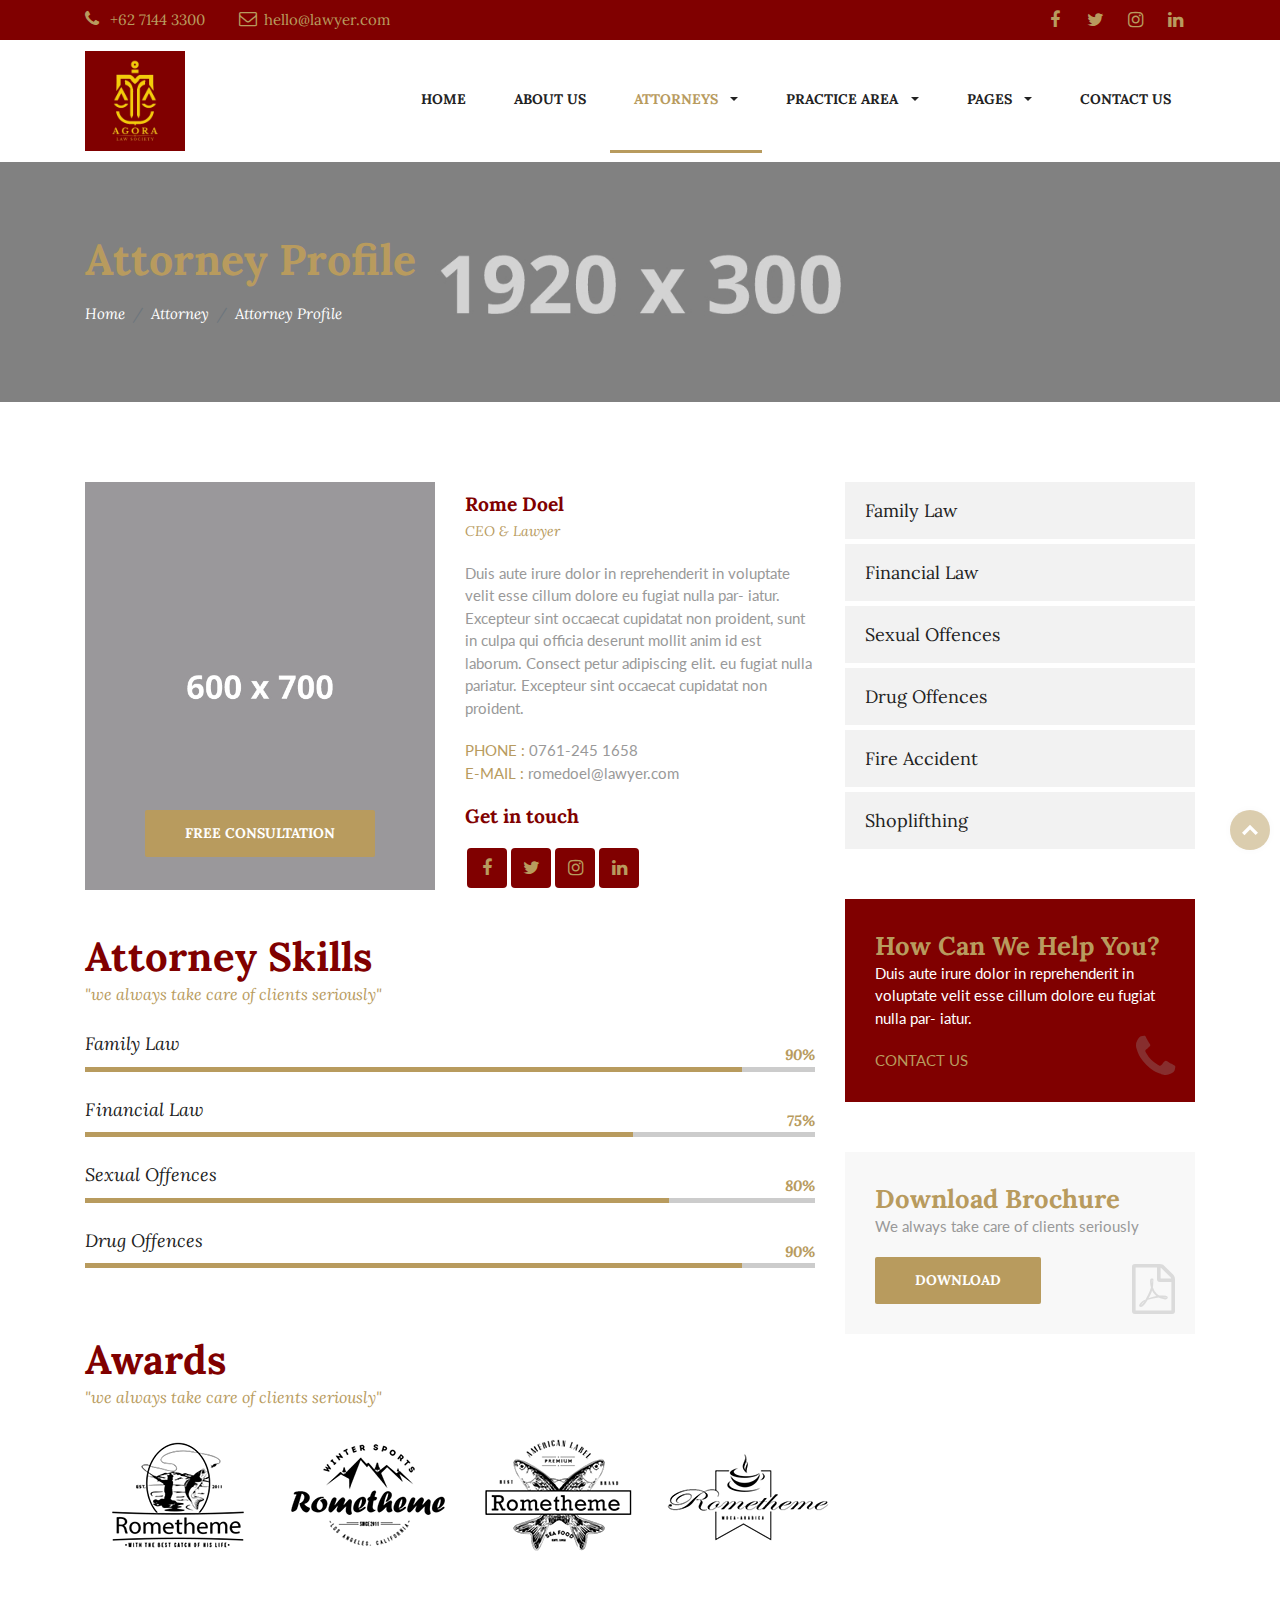
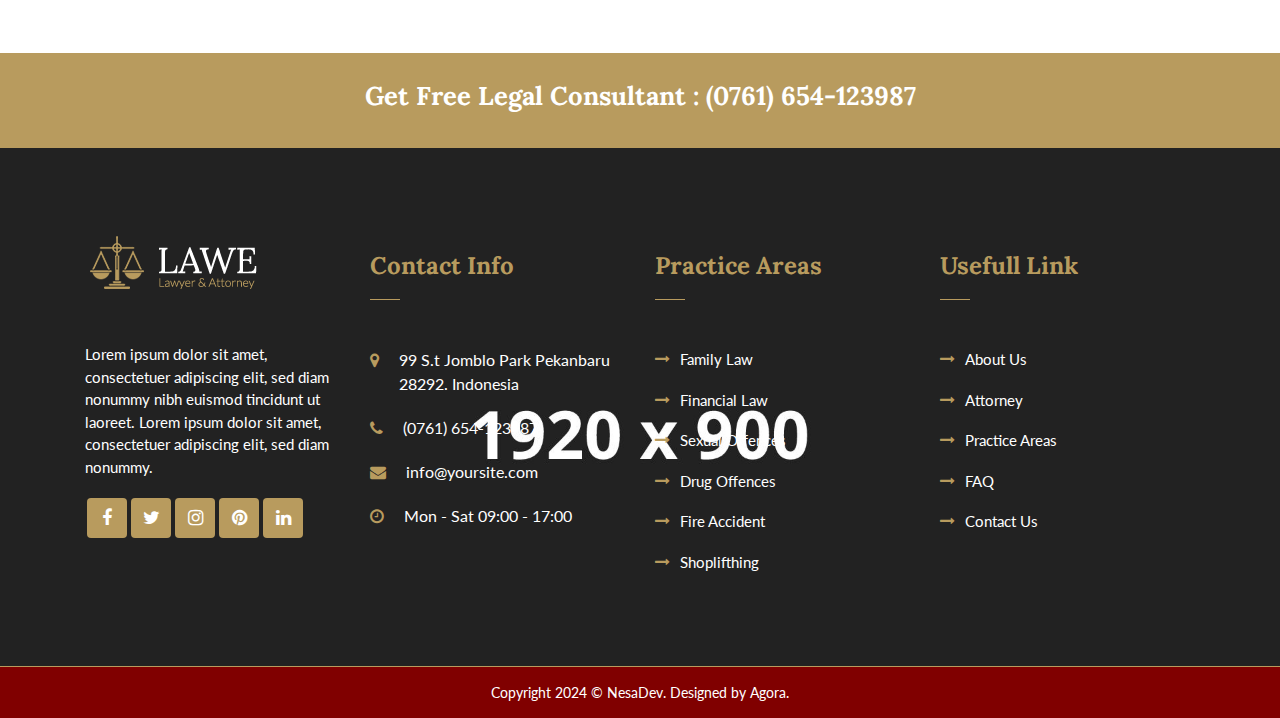
<file: attorneys-single.html>
<!DOCTYPE html>
<html lang="en">
  <head>
    <!-- Basic Page Needs
    ================================================== -->
    <meta charset="utf-8">
    <!--[if IE]><meta http-equiv="x-ua-compatible" content="IE=9" /><![endif]-->
    <meta name="viewport" content="width=device-width, initial-scale=1">
    <title>LAWE - Lawyer and Attorney Html Template</title>
    <meta name="description" content="Lawe is responsive multi-purpose HTML5 template compatible with Bootstrap 4. Take your Startup business website to the next level. It is designed for lawyer, Attorney, businesses or any type of person or business who wants to showcase their work, services and professional way.">
    <meta name="keywords" content="advocate, attorney, business, consult, consultant, consulting, corporate, government, justice, law, lawyer, lawyers, legal, political">
    <meta name="author" content="Agora.net"> 
	
	<!-- ==============================================
	Favicons
	=============================================== -->
	<link rel="shortcut icon" href="images/favicon.ico">
	<link rel="apple-touch-icon" href="images/apple-touch-icon.png">
	<link rel="apple-touch-icon" sizes="72x72" href="images/apple-touch-icon-72x72.png">
	<link rel="apple-touch-icon" sizes="114x114" href="images/apple-touch-icon-114x114.png">
	
	<!-- ==============================================
	CSS VENDOR
	=============================================== -->
	<link rel="stylesheet" type="text/css" href="css/vendor/bootstrap.min.css" />
	<link rel="stylesheet" type="text/css" href="css/vendor/font-awesome.min.css">
	<link rel="stylesheet" type="text/css" href="css/vendor/owl.carousel.min.css">
	<link rel="stylesheet" type="text/css" href="css/vendor/owl.theme.default.min.css">
	<link rel="stylesheet" type="text/css" href="css/vendor/magnific-popup.css">
	<link rel="stylesheet" type="text/css" href="css/vendor/animate.min.css">
	
	<!-- ==============================================
	Custom Stylesheet
	=============================================== -->
	<link rel="stylesheet" type="text/css" href="css/style.css" />
	
    <script src="js/vendor/modernizr.min.js"></script>

</head>

<body>

	<!-- LOAD PAGE -->
	<div class="animationload">
		<div class="loader"></div>
	</div>
	
	<!-- BACK TO TOP SECTION -->
	<a href="#0" class="cd-top cd-is-visible cd-fade-out">Top</a>

	<!-- HEADER -->
    <div class="header header-1">

    	<!-- TOPBAR -->
    	<div class="topbar d-none d-md-block">
			<div class="container">
				<div class="row align-items-center">
					<div class="col-sm-8 col-md-6">
						<div class="info">
							<div class="info-item">
								<i class="fa fa-phone"></i> +62 7144 3300
							</div>
							<div class="info-item">
								<i class="fa fa-envelope-o"></i> <a href="mailto:hello@lawyer.com" title="">hello@lawyer.com</a>
							</div>
						</div>
					</div>
					<div class="col-sm-4 col-md-6">
						<div class="sosmed-icon pull-right d-inline-flex">
							<a href="#"><i class="fa fa-facebook"></i></a> 
							<a href="#"><i class="fa fa-twitter"></i></a> 
							<a href="#"><i class="fa fa-instagram"></i></a> 
							<a href="#"><i class="fa fa-linkedin"></i></a> 
						</div>
					</div>
				</div>
			</div>
		</div>

		<!-- NAVBAR SECTION -->
		<div class="navbar-main">
			<div class="container">
			    <nav id="navbar-example" class="navbar navbar-expand-lg">
			        <a class="navbar-brand" href="index.html">
						<img src="images/logo.png" alt="" class="logo-img">
					</a>
			        <button class="navbar-toggler" type="button" data-toggle="collapse" data-target="#navbarNavDropdown" aria-controls="navbarNavDropdown" aria-expanded="false" aria-label="Toggle navigation">
			            <span class="navbar-toggler-icon"></span>
			        </button>
			        <div class="collapse navbar-collapse" id="navbarNavDropdown">
			            <ul class="navbar-nav ml-auto">
			            	<li class="nav-item">
			                    <a class="nav-link" href="index.html">HOME</a>
			                </li>
			            	<li class="nav-item">
			                    <a class="nav-link" href="about.html">ABOUT US</a>
			                </li>
			                <li class="nav-item dropdown active">
			                    <a class="nav-link dropdown-toggle" href="#" role="button" data-toggle="dropdown" aria-haspopup="true" aria-expanded="false">
						          ATTORNEYS
						        </a>
			                    <div class="dropdown-menu">
			                    	<a class="dropdown-item" href="attorneys.html">ATTORNEYS LIST</a>
	          						<a class="dropdown-item" href="attorneys-single.html">SINGLE ATTORNEYS</a>
							    </div>
			                </li>
			            	<li class="nav-item dropdown">
			                    <a class="nav-link dropdown-toggle" href="#" role="button" data-toggle="dropdown" aria-haspopup="true" aria-expanded="false">
						          PRACTICE AREA
						        </a>
			                    <div class="dropdown-menu">
			                    	<a class="dropdown-item" href="practice-area.html">PRACTICE AREA LIST</a>
	          						<a class="dropdown-item" href="practice-area-single.html">SINGLE PRACTICE AREA</a>
							    </div>
			                </li>
			            	<li class="nav-item dropdown">
			                    <a class="nav-link dropdown-toggle" href="#" role="button" data-toggle="dropdown" aria-haspopup="true" aria-expanded="false">
						          PAGES
						        </a>
			                    <div class="dropdown-menu">
			                    	<a class="dropdown-item" href="page-gallery.html">GALLERY</a>
			                    	<a class="dropdown-item" href="page-testimonials.html">TESTIMONIALS</a>
	          						<a class="dropdown-item" href="page-faq.html">FAQ</a>
	          						<a class="dropdown-item" href="page-404.html">404 PAGE</a>
	          						<a class="dropdown-item" href="page-news.html">NEWS</a>
	          						<a class="dropdown-item" href="page-news-single.html">SINGLE NEWS</a>
							    </div>
			                </li>
			            	<li class="nav-item">
			                    <a class="nav-link" href="contact.html">CONTACT US</a>
			                </li>
			            </ul>
			        </div>
			    </nav> <!-- -->

			</div>
		</div>

    </div>

	<!-- BANNER -->
	<div class="section banner-page" data-background="images/dummy-img-1920x300.jpg">
		<div class="content-wrap pos-relative">
			<div class="container">
				<div class="row">
					<div class="col-12">
						<div class="d-flex bd-highlight mb-3">
							<div class="title-page">Attorney Profile</div>
						</div>
						<div class="d-flex bd-highlight mb-3">
						    <nav aria-label="breadcrumb">
							  <ol class="breadcrumb ">
							    <li class="breadcrumb-item"><a href="index.html">Home</a></li>
							    <li class="breadcrumb-item"><a href="attorneys.html">Attorney</a></li>
							    <li class="breadcrumb-item active" aria-current="page">Attorney Profile</li>
							  </ol>
							</nav>
					  	</div>
					</div>
				</div>
			</div>
		</div>
	</div>

	<!-- CONTENT -->
	<div class="section">
		<div class="content-wrap">
			<div class="container">
				<div class="row">
					<div class="col-sm-12 col-md-12 col-lg-8">

						<div class="row rs-team-single">
							<div class="col-sm-6 col-md-6">
								<div class="media-box">
									<img src="images/dummy-img-600x700.jpg" alt="" class="img-fluid">
								</div>
								<div class="overlap-btn">
									<a href="#" class="btn btn-primary">FREE CONSULTATION</a>
								</div>
							</div>
							<div class="col-sm-6 col-md-6">
								<div class="title">Rome Doel</div>
								<div class="position">CEO & Lawyer</div>
								<p>Duis aute irure dolor in reprehenderit in voluptate velit esse cillum dolore eu fugiat nulla par- iatur. Excepteur sint occaecat cupidatat non proident, sunt in culpa qui officia deserunt mollit anim id est laborum. Consect petur adipiscing elit. eu fugiat nulla pariatur. Excepteur sint occaecat cupidatat non proident.</p>
								<p class="mb-0"><span class="text-primary">PHONE :</span> 0761-245 1658</p>
								<p><span class="text-primary">E-MAIL :</span> romedoel@lawyer.com</p>

								<h4 class="text-secondary">Get in touch</h4>
								<div class="sosmed-icon icon-bg-secondary d-inline-flex">
									<a href="#"><i class="fa fa-facebook"></i></a> 
									<a href="#"><i class="fa fa-twitter"></i></a> 
									<a href="#"><i class="fa fa-instagram"></i></a> 
									<a href="#"><i class="fa fa-linkedin"></i></a> 
								</div>
							</div>
						</div>

						<div class="row">
							<div class="col-sm-12 col-md-12">
								<h2 class="section-heading">
									Attorney Skills
								</h2>
								<p class="subheading mb-4">"we always take care of clients seriously"</p>
						
								<div class="rs-progress mb-4">
			              			<div class="name">Family Law</div>
			          			  	<div class="persen">90%</div>
			              			<div class="progress">
									  <div class="progress-bar" role="progressbar" aria-valuenow="90" aria-valuemin="0" aria-valuemax="100"></div>
									</div>
								</div>

								<div class="rs-progress mb-4">
			              			<div class="name">Financial Law</div>
			          			  	<div class="persen">75%</div>
			              			<div class="progress">
									  <div class="progress-bar" role="progressbar" aria-valuenow="75" aria-valuemin="0" aria-valuemax="100"></div>
									</div>
								</div>

								<div class="rs-progress mb-4">
			              			<div class="name">Sexual Offences</div>
			          			  	<div class="persen">80%</div>
			              			<div class="progress">
									  <div class="progress-bar" role="progressbar" aria-valuenow="80" aria-valuemin="0" aria-valuemax="100"></div>
									</div>
								</div>

								<div class="rs-progress mb-4">
			              			<div class="name">Drug Offences</div>
			          			  	<div class="persen">90%</div>
			              			<div class="progress">
									  <div class="progress-bar" role="progressbar" aria-valuenow="90" aria-valuemin="0" aria-valuemax="100"></div>
									</div>
								</div>

							</div>
						</div>

						<div class="row mt-5 mb-3">
							<div class="col-sm-12 col-md-12">
								<h2 class="section-heading">
									Awards
								</h2>
								<p class="subheading mb-4">"we always take care of clients seriously"</p>
						
								<div class="row">
									<div class="col-6 col-sm-6 col-md-6 col-lg-3">
										<img src="images/client1.png" alt="">
									</div>
									<div class="col-6 col-sm-6 col-md-6 col-lg-3">
										<img src="images/client2.png" alt="">
									</div>
									<div class="col-6 col-sm-6 col-md-6 col-lg-3">
										<img src="images/client3.png" alt="">
									</div>
									<div class="col-6 col-sm-6 col-md-6 col-lg-3">
										<img src="images/client4.png" alt="">
									</div>
								</div>

							</div>
						</div>

					</div>

					<div class="col-sm-12 col-md-12 col-lg-4">
						<div class="widget categories">
							<ul class="category-nav">
								<li><a href="#" title="Family Law">Family Law</a></li>
								<li><a href="#" title="Financial Law">Financial Law</a></li>
								<li><a href="#" title="Sexual Offences">Sexual Offences</a></li>
								<li><a href="#" title="Drug Offences">Drug Offences</a></li>
								<li><a href="#" title="Fire Accident">Fire Accident</a></li>
								<li><a href="#" title="Shoplifthing">Shoplifthing</a></li>
							</ul>
						</div>

						<div class="widget">
							<div class="rs-box-widget bg-secondary">
								<div class="icon">
									<i class="fa fa-phone"></i>
								</div>
								<div class="body">
									<h3>How Can We Help You?</h3>
									<p>Duis aute irure dolor in reprehenderit in voluptate velit esse cillum dolore eu fugiat nulla par- iatur.</p>
									<a href="contact.html" class="text-primary">CONTACT US</a>
								</div>
							</div>
						</div>

						<div class="widget">
							<div class="rs-box-widget">
								<div class="icon">
									<i class="fa fa-file-pdf-o"></i>
								</div>
								<div class="body">
									<h3>Download Brochure</h3>
									<p>We always take care of clients seriously</p>
									<a href="#" class="btn btn-primary">DOWNLOAD</a>
								</div>
							</div>
						</div>

					</div>
					<!-- End Sidebar -->
				</div>
			</div>
		</div>
	</div>

	<!-- CTA -->
	<div class="section bg-primary">
		<div class="content-wrap py-3">
			<div class="container">
				<div class="row">
					<div class="col-sm-12 col-md-12">
						<div class="text-center text-white">
			              	<h3>Get Free Legal Consultant : (0761) 654-123987</h3>
			            </div>
					</div>
				</div>
			</div>
		</div>
	</div>

	<!-- FOOTER SECTION -->
	<div class="footer" data-background="images/dummy-img-1920x900-3.jpg">
		<div class="content-wrap">
			<div class="container">
				
				<div class="row">
					<div class="col-sm-6 col-md-6 col-lg-3">
						<div class="footer-item">
							<img src="images/logo_w.png" alt="logo bottom" class="logo-bottom">
							<div class="spacer-30"></div>
							<p>Lorem ipsum dolor sit amet, consectetuer adipiscing elit, sed diam nonummy nibh euismod tincidunt ut laoreet. Lorem ipsum dolor sit amet, consectetuer adipiscing elit, sed diam nonummy.</p>
							<div class="sosmed-icon icon-bg-primary d-inline-flex">
								<a href="#"><i class="fa fa-facebook"></i></a> 
								<a href="#"><i class="fa fa-twitter"></i></a> 
								<a href="#"><i class="fa fa-instagram"></i></a> 
								<a href="#"><i class="fa fa-pinterest"></i></a> 
								<a href="#"><i class="fa fa-linkedin"></i></a> 
							</div>
						</div>
					</div>					

					<div class="col-sm-6 col-md-6 col-lg-3">
						<div class="footer-item">
							<div class="footer-title">
								Contact Info
							</div>
							<ul class="list-info">
								<li>
									<div class="info-icon">
										<span class="fa fa-map-marker"></span>
									</div>
									<div class="info-text">99 S.t Jomblo Park Pekanbaru 28292. Indonesia</div> </li>
								<li>
									<div class="info-icon">
										<span class="fa fa-phone"></span>
									</div>
									<div class="info-text">(0761) 654-123987</div>
								</li>
								<li>
									<div class="info-icon">
										<span class="fa fa-envelope"></span>
									</div>
									<div class="info-text">info@yoursite.com</div>
								</li>
								<li>
									<div class="info-icon">
										<span class="fa fa-clock-o"></span>
									</div>
									<div class="info-text">Mon - Sat 09:00 - 17:00</div>
								</li>
							</ul>

						</div>
					</div>

					<div class="col-sm-6 col-md-6 col-lg-3">
						<div class="footer-item">
							<div class="footer-title">
								Practice Areas
							</div>
							
							<ul class="list">
								<li><a href="practice-area-single.html" title="Family Law">Family Law</a></li>
								<li><a href="practice-area-single.html" title="Financial Law">Financial Law</a></li>
								<li><a href="practice-area-single.html" title="Sexual Offences">Sexual Offences</a></li>
								<li><a href="practice-area-single.html" title="Drug Offences">Drug Offences</a></li>
								<li><a href="practice-area-single.html" title="Fire Accident">Fire Accident</a></li>
								<li><a href="practice-area-single.html" title="Shoplifthing">Shoplifthing</a></li>
							</ul>
								
						</div>
					</div>
					
					<div class="col-sm-6 col-md-6 col-lg-3">
						<div class="footer-item">
							<div class="footer-title">
								Usefull Link
							</div>
							
							<ul class="list">
								<li><a href="about.html" title="About Us">About Us</a></li>
								<li><a href="attorneys.html" title="Attorney">Attorney</a></li>
								<li><a href="practice-area.html" title="Practice Areas">Practice Areas</a></li>
								<li><a href="page-faq.html" title="FAQ">FAQ</a></li>
								<li><a href="contact.html" title="Contact Us">Contact Us</a></li>
							</ul>
						</div>
					</div>
				</div>
			</div>
		</div>
		
		<div class="fcopy">
			<div class="container">
				<div class="row">
					<div class="col-sm-12 col-md-12">
						<p class="ftex">Copyright 2024 &copy; <span class="color-primary">NesaDev</span>. Designed by <span class="color-primary">Agora.</span></p> 
					</div>
				</div>
			</div>
		</div>
		
	</div>
	
	<!-- JS VENDOR -->
	<script src="js/vendor/jquery.min.js"></script>
	<script src="js/vendor/bootstrap.min.js"></script>
	<script src="js/vendor/owl.carousel.js"></script>
	<script src="js/vendor/jquery.magnific-popup.min.js"></script>

	<!-- SENDMAIL -->
	<script src="js/vendor/validator.min.js"></script>
	<script src="js/vendor/form-scripts.js"></script>

	<script src="js/script.js"></script>

</body>
</html>
</file>
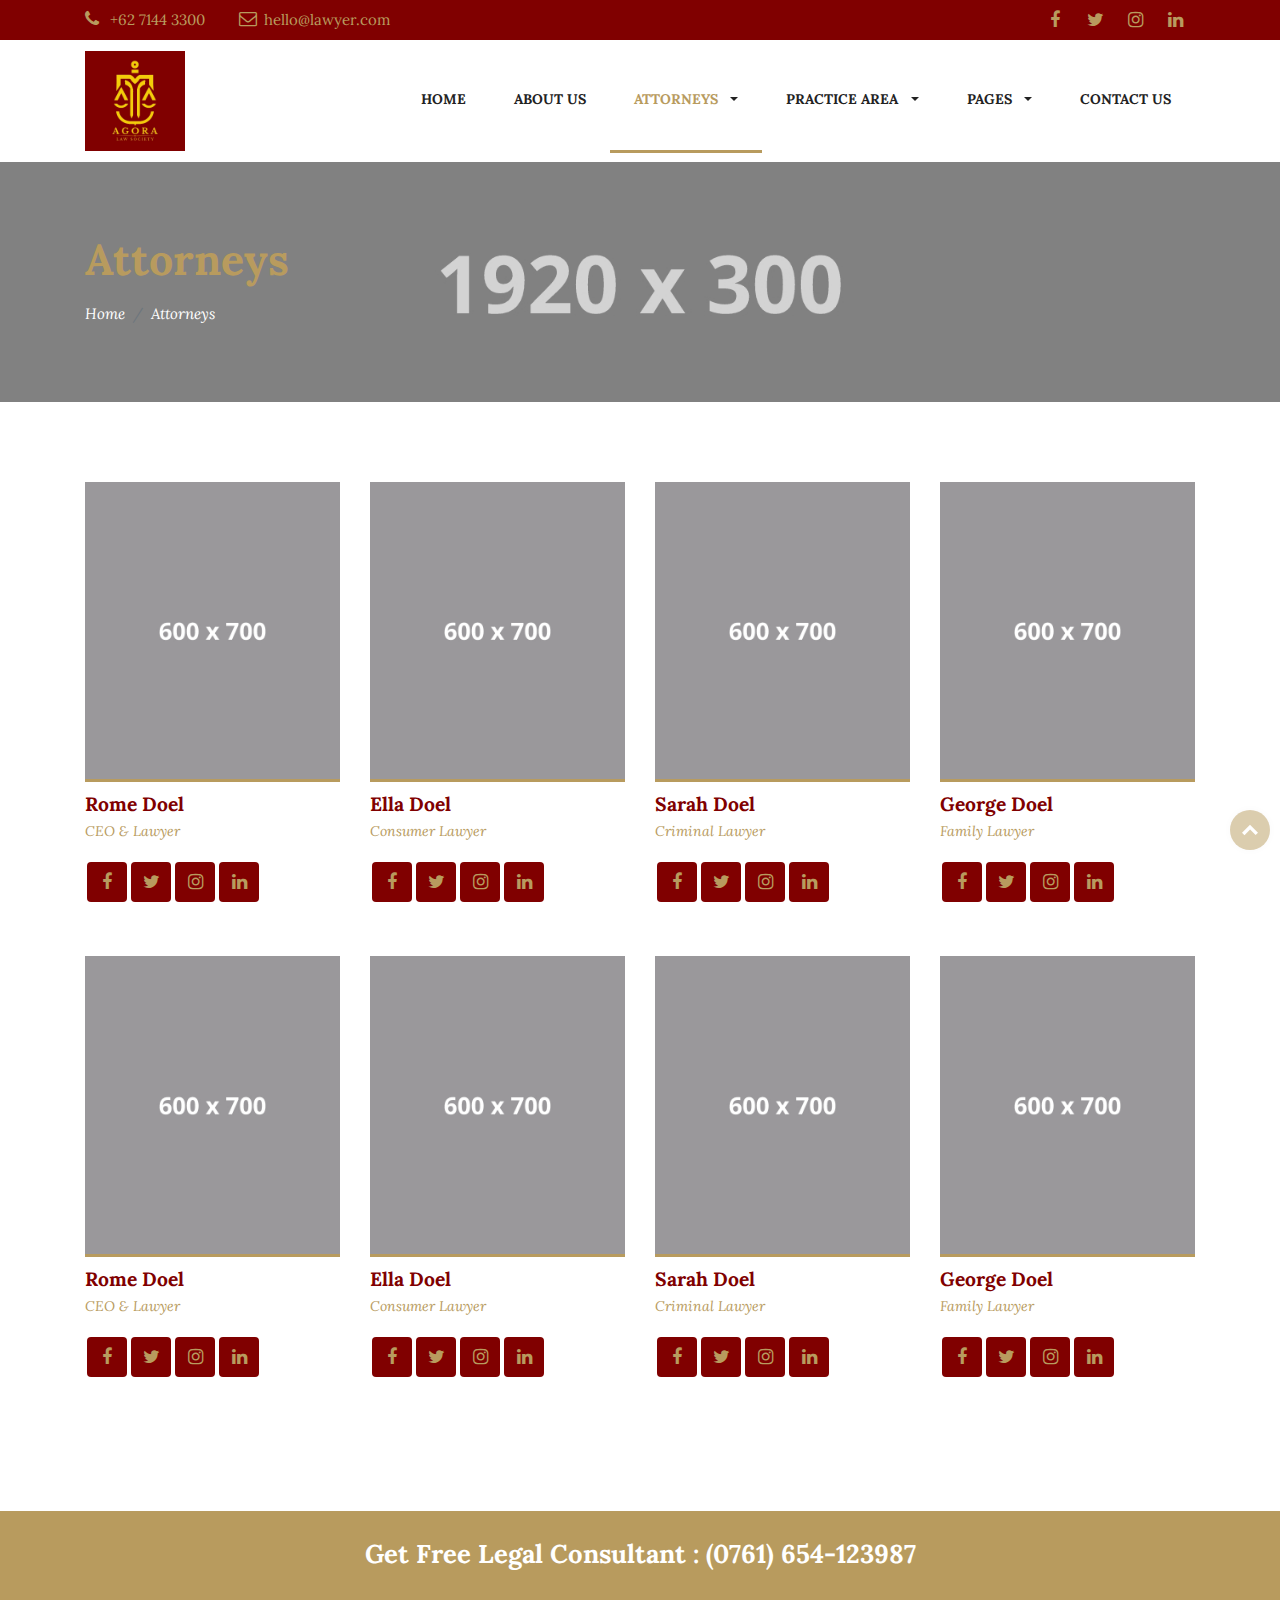
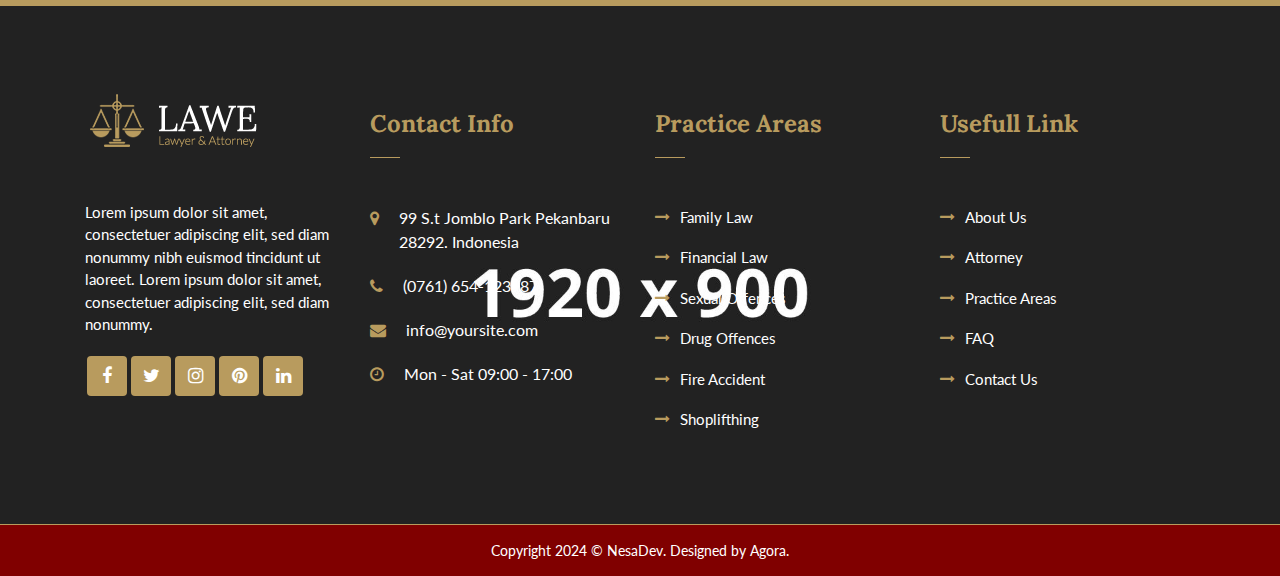
<file: attorneys.html>
<!DOCTYPE html>
<html lang="en">
  <head>
    <!-- Basic Page Needs
    ================================================== -->
    <meta charset="utf-8">
    <!--[if IE]><meta http-equiv="x-ua-compatible" content="IE=9" /><![endif]-->
    <meta name="viewport" content="width=device-width, initial-scale=1">
    <title>LAWE - Lawyer and Attorney Html Template</title>
    <meta name="description" content="Lawe is responsive multi-purpose HTML5 template compatible with Bootstrap 4. Take your Startup business website to the next level. It is designed for lawyer, Attorney, businesses or any type of person or business who wants to showcase their work, services and professional way.">
    <meta name="keywords" content="advocate, attorney, business, consult, consultant, consulting, corporate, government, justice, law, lawyer, lawyers, legal, political">
    <meta name="author" content="Agora.net"> 
	
	<!-- ==============================================
	Favicons
	=============================================== -->
	<link rel="shortcut icon" href="images/favicon.ico">
	<link rel="apple-touch-icon" href="images/apple-touch-icon.png">
	<link rel="apple-touch-icon" sizes="72x72" href="images/apple-touch-icon-72x72.png">
	<link rel="apple-touch-icon" sizes="114x114" href="images/apple-touch-icon-114x114.png">
	
	<!-- ==============================================
	CSS VENDOR
	=============================================== -->
	<link rel="stylesheet" type="text/css" href="css/vendor/bootstrap.min.css" />
	<link rel="stylesheet" type="text/css" href="css/vendor/font-awesome.min.css">
	<link rel="stylesheet" type="text/css" href="css/vendor/owl.carousel.min.css">
	<link rel="stylesheet" type="text/css" href="css/vendor/owl.theme.default.min.css">
	<link rel="stylesheet" type="text/css" href="css/vendor/magnific-popup.css">
	<link rel="stylesheet" type="text/css" href="css/vendor/animate.min.css">
	
	<!-- ==============================================
	Custom Stylesheet
	=============================================== -->
	<link rel="stylesheet" type="text/css" href="css/style.css" />
	
    <script src="js/vendor/modernizr.min.js"></script>

</head>

<body>

	<!-- LOAD PAGE -->
	<div class="animationload">
		<div class="loader"></div>
	</div>
	
	<!-- BACK TO TOP SECTION -->
	<a href="#0" class="cd-top cd-is-visible cd-fade-out">Top</a>

	<!-- HEADER -->
    <div class="header header-1">

    	<!-- TOPBAR -->
    	<div class="topbar d-none d-md-block">
			<div class="container">
				<div class="row align-items-center">
					<div class="col-sm-8 col-md-6">
						<div class="info">
							<div class="info-item">
								<i class="fa fa-phone"></i> +62 7144 3300
							</div>
							<div class="info-item">
								<i class="fa fa-envelope-o"></i> <a href="mailto:hello@lawyer.com" title="">hello@lawyer.com</a>
							</div>
						</div>
					</div>
					<div class="col-sm-4 col-md-6">
						<div class="sosmed-icon pull-right d-inline-flex">
							<a href="#"><i class="fa fa-facebook"></i></a> 
							<a href="#"><i class="fa fa-twitter"></i></a> 
							<a href="#"><i class="fa fa-instagram"></i></a> 
							<a href="#"><i class="fa fa-linkedin"></i></a> 
						</div>
					</div>
				</div>
			</div>
		</div>

		<!-- NAVBAR SECTION -->
		<div class="navbar-main">
			<div class="container">
			    <nav id="navbar-example" class="navbar navbar-expand-lg">
			        <a class="navbar-brand" href="index.html">
						<img src="images/logo.png" alt="" class="logo-img">
					</a>
			        <button class="navbar-toggler" type="button" data-toggle="collapse" data-target="#navbarNavDropdown" aria-controls="navbarNavDropdown" aria-expanded="false" aria-label="Toggle navigation">
			            <span class="navbar-toggler-icon"></span>
			        </button>
			        <div class="collapse navbar-collapse" id="navbarNavDropdown">
			            <ul class="navbar-nav ml-auto">
			            	<li class="nav-item">
			                    <a class="nav-link" href="index.html">HOME</a>
			                </li>
			            	<li class="nav-item">
			                    <a class="nav-link" href="about.html">ABOUT US</a>
			                </li>
			                <li class="nav-item dropdown active">
			                    <a class="nav-link dropdown-toggle" href="#" role="button" data-toggle="dropdown" aria-haspopup="true" aria-expanded="false">
						          ATTORNEYS
						        </a>
			                    <div class="dropdown-menu">
			                    	<a class="dropdown-item" href="attorneys.html">ATTORNEYS LIST</a>
	          						<a class="dropdown-item" href="attorneys-single.html">SINGLE ATTORNEYS</a>
							    </div>
			                </li>
			            	<li class="nav-item dropdown">
			                    <a class="nav-link dropdown-toggle" href="#" role="button" data-toggle="dropdown" aria-haspopup="true" aria-expanded="false">
						          PRACTICE AREA
						        </a>
			                    <div class="dropdown-menu">
			                    	<a class="dropdown-item" href="practice-area.html">PRACTICE AREA LIST</a>
	          						<a class="dropdown-item" href="practice-area-single.html">SINGLE PRACTICE AREA</a>
							    </div>
			                </li>
			            	<li class="nav-item dropdown">
			                    <a class="nav-link dropdown-toggle" href="#" role="button" data-toggle="dropdown" aria-haspopup="true" aria-expanded="false">
						          PAGES
						        </a>
			                    <div class="dropdown-menu">
			                    	<a class="dropdown-item" href="page-gallery.html">GALLERY</a>
			                    	<a class="dropdown-item" href="page-testimonials.html">TESTIMONIALS</a>
	          						<a class="dropdown-item" href="page-faq.html">FAQ</a>
	          						<a class="dropdown-item" href="page-404.html">404 PAGE</a>
	          						<a class="dropdown-item" href="page-news.html">NEWS</a>
	          						<a class="dropdown-item" href="page-news-single.html">SINGLE NEWS</a>
							    </div>
			                </li>
			            	<li class="nav-item">
			                    <a class="nav-link" href="contact.html">CONTACT US</a>
			                </li>
			            </ul>
			        </div>
			    </nav> <!-- -->

			</div>
		</div>

    </div>

	<!-- BANNER -->
	<div class="section banner-page" data-background="images/dummy-img-1920x300.jpg">
		<div class="content-wrap pos-relative">
			<div class="container">
				<div class="row">
					<div class="col-12">
						<div class="d-flex bd-highlight mb-3">
							<div class="title-page">Attorneys</div>
						</div>
						<div class="d-flex bd-highlight mb-3">
						    <nav aria-label="breadcrumb">
							  <ol class="breadcrumb ">
							    <li class="breadcrumb-item"><a href="index.html">Home</a></li>
							    <li class="breadcrumb-item active" aria-current="page">Attorneys</li>
							  </ol>
							</nav>
					  	</div>
					</div>
				</div>
			</div>
		</div>
	</div>

	<!-- HOW TO HELP US -->
	<div class="section">
		<div class="content-wrap">
			<div class="container">
				<div class="row">
					<!-- Item 1 -->
					<div class="col-sm-6 col-md-6 col-lg-3 mb-4">
						<div class="rs-team-1">
							<div class="media-box">
								<a href="attorneys-single.html"><img src="images/dummy-img-600x700.jpg" alt="" class="img-fluid"></a>
							</div>
							<div class="body">
								<div class="title"><a href="attorneys-single.html">Rome Doel</a></div>
								<div class="position">CEO & Lawyer</div>
								<div class="sosmed-icon icon-bg-secondary d-inline-flex">
									<a href="#"><i class="fa fa-facebook"></i></a> 
									<a href="#"><i class="fa fa-twitter"></i></a> 
									<a href="#"><i class="fa fa-instagram"></i></a> 
									<a href="#"><i class="fa fa-linkedin"></i></a> 
								</div>
							</div>
						</div>
					</div>
					<!-- Item 2 -->
					<div class="col-sm-6 col-md-6 col-lg-3 mb-4">
						<div class="rs-team-1">
							<div class="media-box">
								<a href="attorneys-single.html"><img src="images/dummy-img-600x700.jpg" alt="" class="img-fluid"></a>
							</div>
							<div class="body">
								<div class="title"><a href="attorneys-single.html">Ella Doel</a></div>
								<div class="position">Consumer Lawyer</div>
								<div class="sosmed-icon icon-bg-secondary d-inline-flex">
									<a href="#"><i class="fa fa-facebook"></i></a> 
									<a href="#"><i class="fa fa-twitter"></i></a> 
									<a href="#"><i class="fa fa-instagram"></i></a> 
									<a href="#"><i class="fa fa-linkedin"></i></a> 
								</div>
							</div>
						</div>
					</div>
					<!-- Item 3 -->
					<div class="col-sm-6 col-md-6 col-lg-3 mb-4">
						<div class="rs-team-1">
							<div class="media-box">
								<a href="attorneys-single.html"><img src="images/dummy-img-600x700.jpg" alt="" class="img-fluid"></a>
							</div>
							<div class="body">
								<div class="title"><a href="attorneys-single.html">Sarah Doel</a></div>
								<div class="position">Criminal Lawyer</div>
								<div class="sosmed-icon icon-bg-secondary d-inline-flex">
									<a href="#"><i class="fa fa-facebook"></i></a> 
									<a href="#"><i class="fa fa-twitter"></i></a> 
									<a href="#"><i class="fa fa-instagram"></i></a> 
									<a href="#"><i class="fa fa-linkedin"></i></a> 
								</div>
							</div>
						</div>
					</div>
					<!-- Item 4 -->
					<div class="col-sm-6 col-md-6 col-lg-3 mb-4">
						<div class="rs-team-1">
							<div class="media-box">
								<a href="attorneys-single.html"><img src="images/dummy-img-600x700.jpg" alt="" class="img-fluid"></a>
							</div>
							<div class="body">
								<div class="title"><a href="attorneys-single.html">George Doel</a></div>
								<div class="position">Family Lawyer</div>
								<div class="sosmed-icon icon-bg-secondary d-inline-flex">
									<a href="#"><i class="fa fa-facebook"></i></a> 
									<a href="#"><i class="fa fa-twitter"></i></a> 
									<a href="#"><i class="fa fa-instagram"></i></a> 
									<a href="#"><i class="fa fa-linkedin"></i></a> 
								</div>
							</div>
						</div>
					</div>
					<!-- Item 5 -->
					<div class="col-sm-6 col-md-6 col-lg-3 mb-4">
						<div class="rs-team-1">
							<div class="media-box">
								<a href="attorneys-single.html"><img src="images/dummy-img-600x700.jpg" alt="" class="img-fluid"></a>
							</div>
							<div class="body">
								<div class="title"><a href="attorneys-single.html">Rome Doel</a></div>
								<div class="position">CEO & Lawyer</div>
								<div class="sosmed-icon icon-bg-secondary d-inline-flex">
									<a href="#"><i class="fa fa-facebook"></i></a> 
									<a href="#"><i class="fa fa-twitter"></i></a> 
									<a href="#"><i class="fa fa-instagram"></i></a> 
									<a href="#"><i class="fa fa-linkedin"></i></a> 
								</div>
							</div>
						</div>
					</div>
					<!-- Item 6 -->
					<div class="col-sm-6 col-md-6 col-lg-3 mb-4">
						<div class="rs-team-1">
							<div class="media-box">
								<a href="attorneys-single.html"><img src="images/dummy-img-600x700.jpg" alt="" class="img-fluid"></a>
							</div>
							<div class="body">
								<div class="title"><a href="attorneys-single.html">Ella Doel</a></div>
								<div class="position">Consumer Lawyer</div>
								<div class="sosmed-icon icon-bg-secondary d-inline-flex">
									<a href="#"><i class="fa fa-facebook"></i></a> 
									<a href="#"><i class="fa fa-twitter"></i></a> 
									<a href="#"><i class="fa fa-instagram"></i></a> 
									<a href="#"><i class="fa fa-linkedin"></i></a> 
								</div>
							</div>
						</div>
					</div>
					<!-- Item 7 -->
					<div class="col-sm-6 col-md-6 col-lg-3 mb-4">
						<div class="rs-team-1">
							<div class="media-box">
								<a href="attorneys-single.html"><img src="images/dummy-img-600x700.jpg" alt="" class="img-fluid"></a>
							</div>
							<div class="body">
								<div class="title">Sarah Doel</div>
								<div class="position">Criminal Lawyer</div>
								<div class="sosmed-icon icon-bg-secondary d-inline-flex">
									<a href="#"><i class="fa fa-facebook"></i></a> 
									<a href="#"><i class="fa fa-twitter"></i></a> 
									<a href="#"><i class="fa fa-instagram"></i></a> 
									<a href="#"><i class="fa fa-linkedin"></i></a> 
								</div>
							</div>
						</div>
					</div>
					<!-- Item 8 -->
					<div class="col-sm-6 col-md-6 col-lg-3 mb-4">
						<div class="rs-team-1">
							<div class="media-box">
								<a href="attorneys-single.html"><img src="images/dummy-img-600x700.jpg" alt="" class="img-fluid"></a>
							</div>
							<div class="body">
								<div class="title">George Doel</div>
								<div class="position">Family Lawyer</div>
								<div class="sosmed-icon icon-bg-secondary d-inline-flex">
									<a href="#"><i class="fa fa-facebook"></i></a> 
									<a href="#"><i class="fa fa-twitter"></i></a> 
									<a href="#"><i class="fa fa-instagram"></i></a> 
									<a href="#"><i class="fa fa-linkedin"></i></a> 
								</div>
							</div>
						</div>
					</div>
				</div>
			</div>
		</div>
	</div>

	<!-- CTA -->
	<div class="section bg-primary">
		<div class="content-wrap py-3">
			<div class="container">
				<div class="row">
					<div class="col-sm-12 col-md-12">
						<div class="text-center text-white">
			              	<h3>Get Free Legal Consultant : (0761) 654-123987</h3>
			            </div>
					</div>
				</div>
			</div>
		</div>
	</div>

	<!-- FOOTER SECTION -->
	<div class="footer" data-background="images/dummy-img-1920x900-3.jpg">
		<div class="content-wrap">
			<div class="container">
				
				<div class="row">
					<div class="col-sm-6 col-md-6 col-lg-3">
						<div class="footer-item">
							<img src="images/logo_w.png" alt="logo bottom" class="logo-bottom">
							<div class="spacer-30"></div>
							<p>Lorem ipsum dolor sit amet, consectetuer adipiscing elit, sed diam nonummy nibh euismod tincidunt ut laoreet. Lorem ipsum dolor sit amet, consectetuer adipiscing elit, sed diam nonummy.</p>
							<div class="sosmed-icon icon-bg-primary d-inline-flex">
								<a href="#"><i class="fa fa-facebook"></i></a> 
								<a href="#"><i class="fa fa-twitter"></i></a> 
								<a href="#"><i class="fa fa-instagram"></i></a> 
								<a href="#"><i class="fa fa-pinterest"></i></a> 
								<a href="#"><i class="fa fa-linkedin"></i></a> 
							</div>
						</div>
					</div>					

					<div class="col-sm-6 col-md-6 col-lg-3">
						<div class="footer-item">
							<div class="footer-title">
								Contact Info
							</div>
							<ul class="list-info">
								<li>
									<div class="info-icon">
										<span class="fa fa-map-marker"></span>
									</div>
									<div class="info-text">99 S.t Jomblo Park Pekanbaru 28292. Indonesia</div> </li>
								<li>
									<div class="info-icon">
										<span class="fa fa-phone"></span>
									</div>
									<div class="info-text">(0761) 654-123987</div>
								</li>
								<li>
									<div class="info-icon">
										<span class="fa fa-envelope"></span>
									</div>
									<div class="info-text">info@yoursite.com</div>
								</li>
								<li>
									<div class="info-icon">
										<span class="fa fa-clock-o"></span>
									</div>
									<div class="info-text">Mon - Sat 09:00 - 17:00</div>
								</li>
							</ul>

						</div>
					</div>

					<div class="col-sm-6 col-md-6 col-lg-3">
						<div class="footer-item">
							<div class="footer-title">
								Practice Areas
							</div>
							
							<ul class="list">
								<li><a href="practice-area-single.html" title="Family Law">Family Law</a></li>
								<li><a href="practice-area-single.html" title="Financial Law">Financial Law</a></li>
								<li><a href="practice-area-single.html" title="Sexual Offences">Sexual Offences</a></li>
								<li><a href="practice-area-single.html" title="Drug Offences">Drug Offences</a></li>
								<li><a href="practice-area-single.html" title="Fire Accident">Fire Accident</a></li>
								<li><a href="practice-area-single.html" title="Shoplifthing">Shoplifthing</a></li>
							</ul>
								
						</div>
					</div>
					
					<div class="col-sm-6 col-md-6 col-lg-3">
						<div class="footer-item">
							<div class="footer-title">
								Usefull Link
							</div>
							
							<ul class="list">
								<li><a href="about.html" title="About Us">About Us</a></li>
								<li><a href="attorneys.html" title="Attorney">Attorney</a></li>
								<li><a href="practice-area.html" title="Practice Areas">Practice Areas</a></li>
								<li><a href="page-faq.html" title="FAQ">FAQ</a></li>
								<li><a href="contact.html" title="Contact Us">Contact Us</a></li>
							</ul>
						</div>
					</div>
				</div>
			</div>
		</div>
		
		<div class="fcopy">
			<div class="container">
				<div class="row">
					<div class="col-sm-12 col-md-12">
						<p class="ftex">Copyright 2024 &copy; <span class="color-primary">NesaDev</span>. Designed by <span class="color-primary">Agora.</span></p> 
					</div>
				</div>
			</div>
		</div>
		
	</div>
	
	<!-- JS VENDOR -->
	<script src="js/vendor/jquery.min.js"></script>
	<script src="js/vendor/bootstrap.min.js"></script>
	<script src="js/vendor/owl.carousel.js"></script>
	<script src="js/vendor/jquery.magnific-popup.min.js"></script>

	<!-- SENDMAIL -->
	<script src="js/vendor/validator.min.js"></script>
	<script src="js/vendor/form-scripts.js"></script>

	<script src="js/script.js"></script>

</body>
</html>
</file>
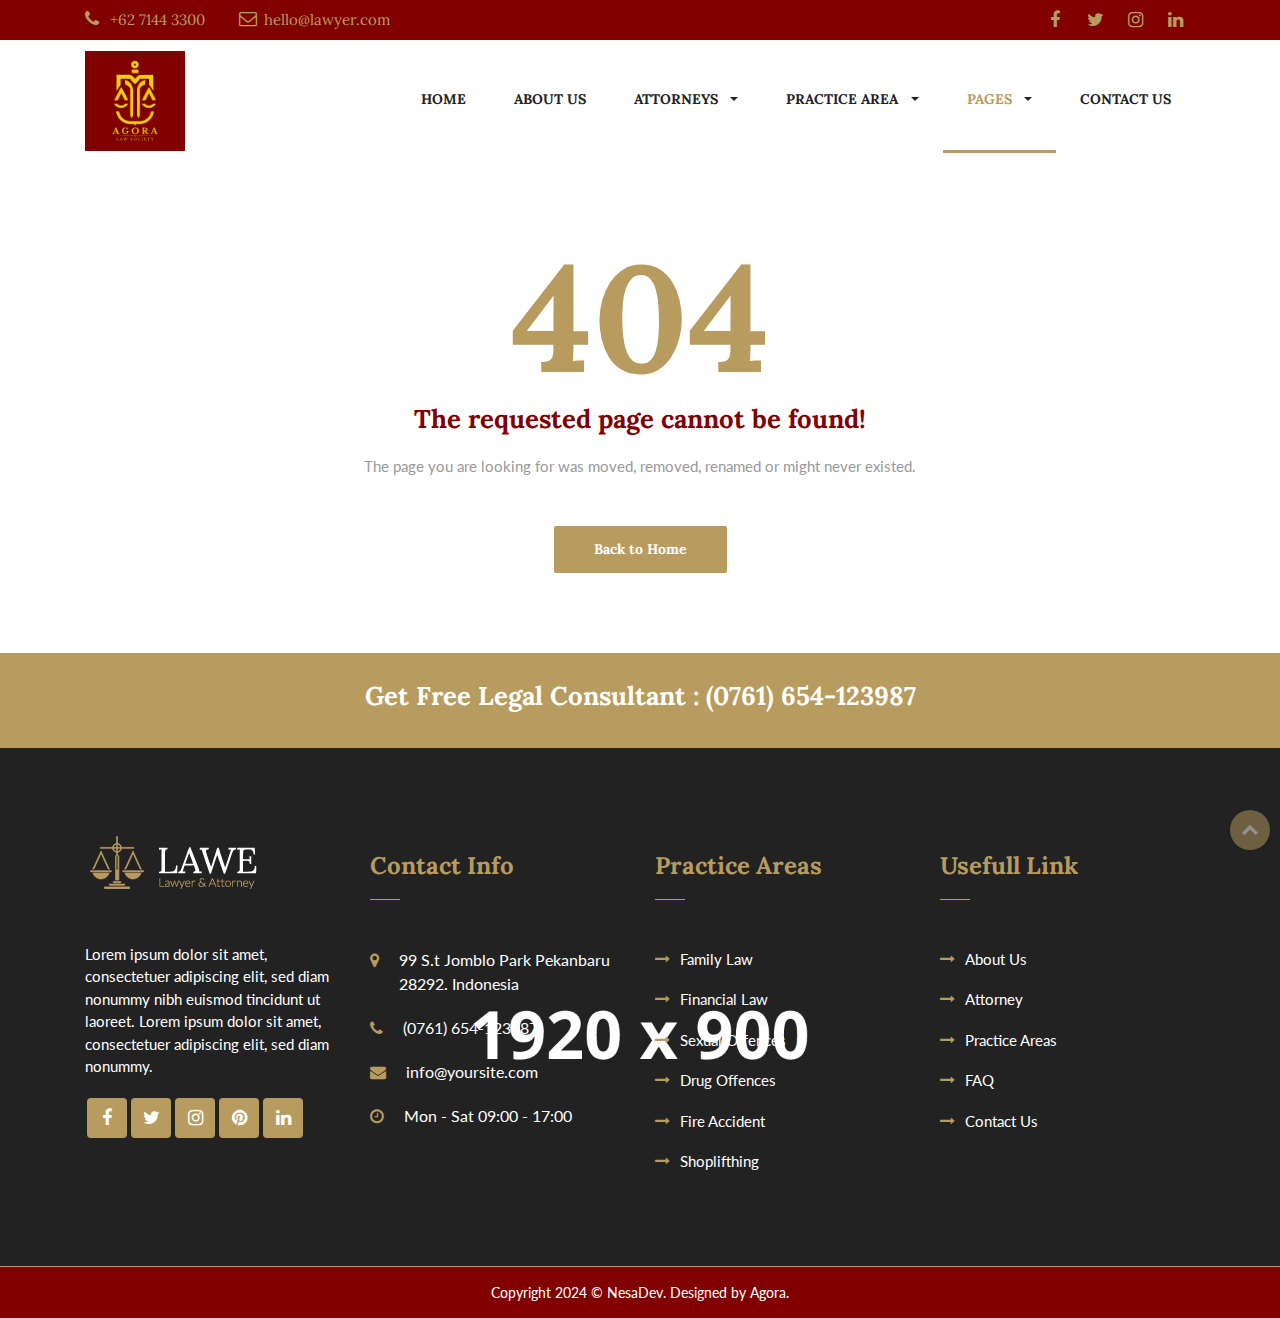
<file: page-404.html>
<!DOCTYPE html>
<html lang="en">
  <head>
    <!-- Basic Page Needs
    ================================================== -->
    <meta charset="utf-8">
    <!--[if IE]><meta http-equiv="x-ua-compatible" content="IE=9" /><![endif]-->
    <meta name="viewport" content="width=device-width, initial-scale=1">
    <title>LAWE - Lawyer and Attorney Html Template</title>
    <meta name="description" content="Lawe is responsive multi-purpose HTML5 template compatible with Bootstrap 4. Take your Startup business website to the next level. It is designed for lawyer, Attorney, businesses or any type of person or business who wants to showcase their work, services and professional way.">
    <meta name="keywords" content="advocate, attorney, business, consult, consultant, consulting, corporate, government, justice, law, lawyer, lawyers, legal, political">
    <meta name="author" content="Agora.net"> 
	
	<!-- ==============================================
	Favicons
	=============================================== -->
	<link rel="shortcut icon" href="images/favicon.ico">
	<link rel="apple-touch-icon" href="images/apple-touch-icon.png">
	<link rel="apple-touch-icon" sizes="72x72" href="images/apple-touch-icon-72x72.png">
	<link rel="apple-touch-icon" sizes="114x114" href="images/apple-touch-icon-114x114.png">
	
	<!-- ==============================================
	CSS VENDOR
	=============================================== -->
	<link rel="stylesheet" type="text/css" href="css/vendor/bootstrap.min.css" />
	<link rel="stylesheet" type="text/css" href="css/vendor/font-awesome.min.css">
	<link rel="stylesheet" type="text/css" href="css/vendor/owl.carousel.min.css">
	<link rel="stylesheet" type="text/css" href="css/vendor/owl.theme.default.min.css">
	<link rel="stylesheet" type="text/css" href="css/vendor/magnific-popup.css">
	<link rel="stylesheet" type="text/css" href="css/vendor/animate.min.css">
	
	<!-- ==============================================
	Custom Stylesheet
	=============================================== -->
	<link rel="stylesheet" type="text/css" href="css/style.css" />
	
    <script src="js/vendor/modernizr.min.js"></script>

</head>

<body>

	<!-- LOAD PAGE -->
	<div class="animationload">
		<div class="loader"></div>
	</div>
	
	<!-- BACK TO TOP SECTION -->
	<a href="#0" class="cd-top cd-is-visible cd-fade-out">Top</a>

	<!-- HEADER -->
    <div class="header header-1">

    	<!-- TOPBAR -->
    	<div class="topbar d-none d-md-block">
			<div class="container">
				<div class="row align-items-center">
					<div class="col-sm-8 col-md-6">
						<div class="info">
							<div class="info-item">
								<i class="fa fa-phone"></i> +62 7144 3300
							</div>
							<div class="info-item">
								<i class="fa fa-envelope-o"></i> <a href="mailto:hello@lawyer.com" title="">hello@lawyer.com</a>
							</div>
						</div>
					</div>
					<div class="col-sm-4 col-md-6">
						<div class="sosmed-icon pull-right d-inline-flex">
							<a href="#"><i class="fa fa-facebook"></i></a> 
							<a href="#"><i class="fa fa-twitter"></i></a> 
							<a href="#"><i class="fa fa-instagram"></i></a> 
							<a href="#"><i class="fa fa-linkedin"></i></a> 
						</div>
					</div>
				</div>
			</div>
		</div>

		<!-- NAVBAR SECTION -->
		<div class="navbar-main">
			<div class="container">
			    <nav id="navbar-example" class="navbar navbar-expand-lg">
			        <a class="navbar-brand" href="index.html">
						<img src="images/logo.png" alt="" class="logo-img">
					</a>
			        <button class="navbar-toggler" type="button" data-toggle="collapse" data-target="#navbarNavDropdown" aria-controls="navbarNavDropdown" aria-expanded="false" aria-label="Toggle navigation">
			            <span class="navbar-toggler-icon"></span>
			        </button>
			        <div class="collapse navbar-collapse" id="navbarNavDropdown">
			            <ul class="navbar-nav ml-auto">
			            	<li class="nav-item">
			                    <a class="nav-link" href="index.html">HOME</a>
			                </li>
			            	<li class="nav-item">
			                    <a class="nav-link" href="about.html">ABOUT US</a>
			                </li>
			                <li class="nav-item dropdown">
			                    <a class="nav-link dropdown-toggle" href="#" role="button" data-toggle="dropdown" aria-haspopup="true" aria-expanded="false">
						          ATTORNEYS
						        </a>
			                    <div class="dropdown-menu">
			                    	<a class="dropdown-item" href="attorneys.html">ATTORNEYS LIST</a>
	          						<a class="dropdown-item" href="attorneys-single.html">SINGLE ATTORNEYS</a>
							    </div>
			                </li>
			            	<li class="nav-item dropdown">
			                    <a class="nav-link dropdown-toggle" href="#" role="button" data-toggle="dropdown" aria-haspopup="true" aria-expanded="false">
						          PRACTICE AREA
						        </a>
			                    <div class="dropdown-menu">
			                    	<a class="dropdown-item" href="practice-area.html">PRACTICE AREA LIST</a>
	          						<a class="dropdown-item" href="practice-area-single.html">SINGLE PRACTICE AREA</a>
							    </div>
			                </li>
			            	<li class="nav-item dropdown active">
			                    <a class="nav-link dropdown-toggle" href="#" role="button" data-toggle="dropdown" aria-haspopup="true" aria-expanded="false">
						          PAGES
						        </a>
			                    <div class="dropdown-menu">
			                    	<a class="dropdown-item" href="page-gallery.html">GALLERY</a>
			                    	<a class="dropdown-item" href="page-testimonials.html">TESTIMONIALS</a>
	          						<a class="dropdown-item" href="page-faq.html">FAQ</a>
	          						<a class="dropdown-item" href="page-404.html">404 PAGE</a>
	          						<a class="dropdown-item" href="page-news.html">NEWS</a>
	          						<a class="dropdown-item" href="page-news-single.html">SINGLE NEWS</a>
							    </div>
			                </li>
			            	<li class="nav-item">
			                    <a class="nav-link" href="contact.html">CONTACT US</a>
			                </li>
			            </ul>
			        </div>
			    </nav> <!-- -->

			</div>
		</div>

    </div>

	<!-- 404 -->
	<div class="section">
		<div class="content-wrap">
			<div class="container">				

				<div class="row">
					
					<div class="col-12 col-md-12">
						<div class="text-center page404">
							<h1 class="title">404</h1>
							<h3 class="text-secondary">The requested page cannot be found!</h3>
							<p class="mb-5">The page you are looking for was moved, removed, renamed or might never existed.</p>
							<a href="index.html" class="btn btn-primary">Back to Home</a>
						</div>
					</div>	

				</div>
			</div>
		</div>
	</div>

	<!-- CTA -->
	<div class="section bg-primary">
		<div class="content-wrap py-3">
			<div class="container">
				<div class="row">
					<div class="col-sm-12 col-md-12">
						<div class="text-center text-white">
			              	<h3>Get Free Legal Consultant : (0761) 654-123987</h3>
			            </div>
					</div>
				</div>
			</div>
		</div>
	</div>

	<!-- FOOTER SECTION -->
	<div class="footer" data-background="images/dummy-img-1920x900-3.jpg">
		<div class="content-wrap">
			<div class="container">
				
				<div class="row">
					<div class="col-sm-6 col-md-6 col-lg-3">
						<div class="footer-item">
							<img src="images/logo_w.png" alt="logo bottom" class="logo-bottom">
							<div class="spacer-30"></div>
							<p>Lorem ipsum dolor sit amet, consectetuer adipiscing elit, sed diam nonummy nibh euismod tincidunt ut laoreet. Lorem ipsum dolor sit amet, consectetuer adipiscing elit, sed diam nonummy.</p>
							<div class="sosmed-icon icon-bg-primary d-inline-flex">
								<a href="#"><i class="fa fa-facebook"></i></a> 
								<a href="#"><i class="fa fa-twitter"></i></a> 
								<a href="#"><i class="fa fa-instagram"></i></a> 
								<a href="#"><i class="fa fa-pinterest"></i></a> 
								<a href="#"><i class="fa fa-linkedin"></i></a> 
							</div>
						</div>
					</div>					

					<div class="col-sm-6 col-md-6 col-lg-3">
						<div class="footer-item">
							<div class="footer-title">
								Contact Info
							</div>
							<ul class="list-info">
								<li>
									<div class="info-icon">
										<span class="fa fa-map-marker"></span>
									</div>
									<div class="info-text">99 S.t Jomblo Park Pekanbaru 28292. Indonesia</div> </li>
								<li>
									<div class="info-icon">
										<span class="fa fa-phone"></span>
									</div>
									<div class="info-text">(0761) 654-123987</div>
								</li>
								<li>
									<div class="info-icon">
										<span class="fa fa-envelope"></span>
									</div>
									<div class="info-text">info@yoursite.com</div>
								</li>
								<li>
									<div class="info-icon">
										<span class="fa fa-clock-o"></span>
									</div>
									<div class="info-text">Mon - Sat 09:00 - 17:00</div>
								</li>
							</ul>

						</div>
					</div>

					<div class="col-sm-6 col-md-6 col-lg-3">
						<div class="footer-item">
							<div class="footer-title">
								Practice Areas
							</div>
							
							<ul class="list">
								<li><a href="practice-area-single.html" title="Family Law">Family Law</a></li>
								<li><a href="practice-area-single.html" title="Financial Law">Financial Law</a></li>
								<li><a href="practice-area-single.html" title="Sexual Offences">Sexual Offences</a></li>
								<li><a href="practice-area-single.html" title="Drug Offences">Drug Offences</a></li>
								<li><a href="practice-area-single.html" title="Fire Accident">Fire Accident</a></li>
								<li><a href="practice-area-single.html" title="Shoplifthing">Shoplifthing</a></li>
							</ul>
								
						</div>
					</div>
					
					<div class="col-sm-6 col-md-6 col-lg-3">
						<div class="footer-item">
							<div class="footer-title">
								Usefull Link
							</div>
							
							<ul class="list">
								<li><a href="about.html" title="About Us">About Us</a></li>
								<li><a href="attorneys.html" title="Attorney">Attorney</a></li>
								<li><a href="practice-area.html" title="Practice Areas">Practice Areas</a></li>
								<li><a href="page-faq.html" title="FAQ">FAQ</a></li>
								<li><a href="contact.html" title="Contact Us">Contact Us</a></li>
							</ul>
						</div>
					</div>
				</div>
			</div>
		</div>
		
		<div class="fcopy">
			<div class="container">
				<div class="row">
					<div class="col-sm-12 col-md-12">
						<p class="ftex">Copyright 2024 &copy; <span class="color-primary">NesaDev</span>. Designed by <span class="color-primary">Agora.</span></p> 
					</div>
				</div>
			</div>
		</div>
		
	</div>
	
	<!-- JS VENDOR -->
	<script src="js/vendor/jquery.min.js"></script>
	<script src="js/vendor/bootstrap.min.js"></script>
	<script src="js/vendor/owl.carousel.js"></script>
	<script src="js/vendor/jquery.magnific-popup.min.js"></script>

	<!-- SENDMAIL -->
	<script src="js/vendor/validator.min.js"></script>
	<script src="js/vendor/form-scripts.js"></script>

	<script src="js/script.js"></script>

</body>
</html>
</file>
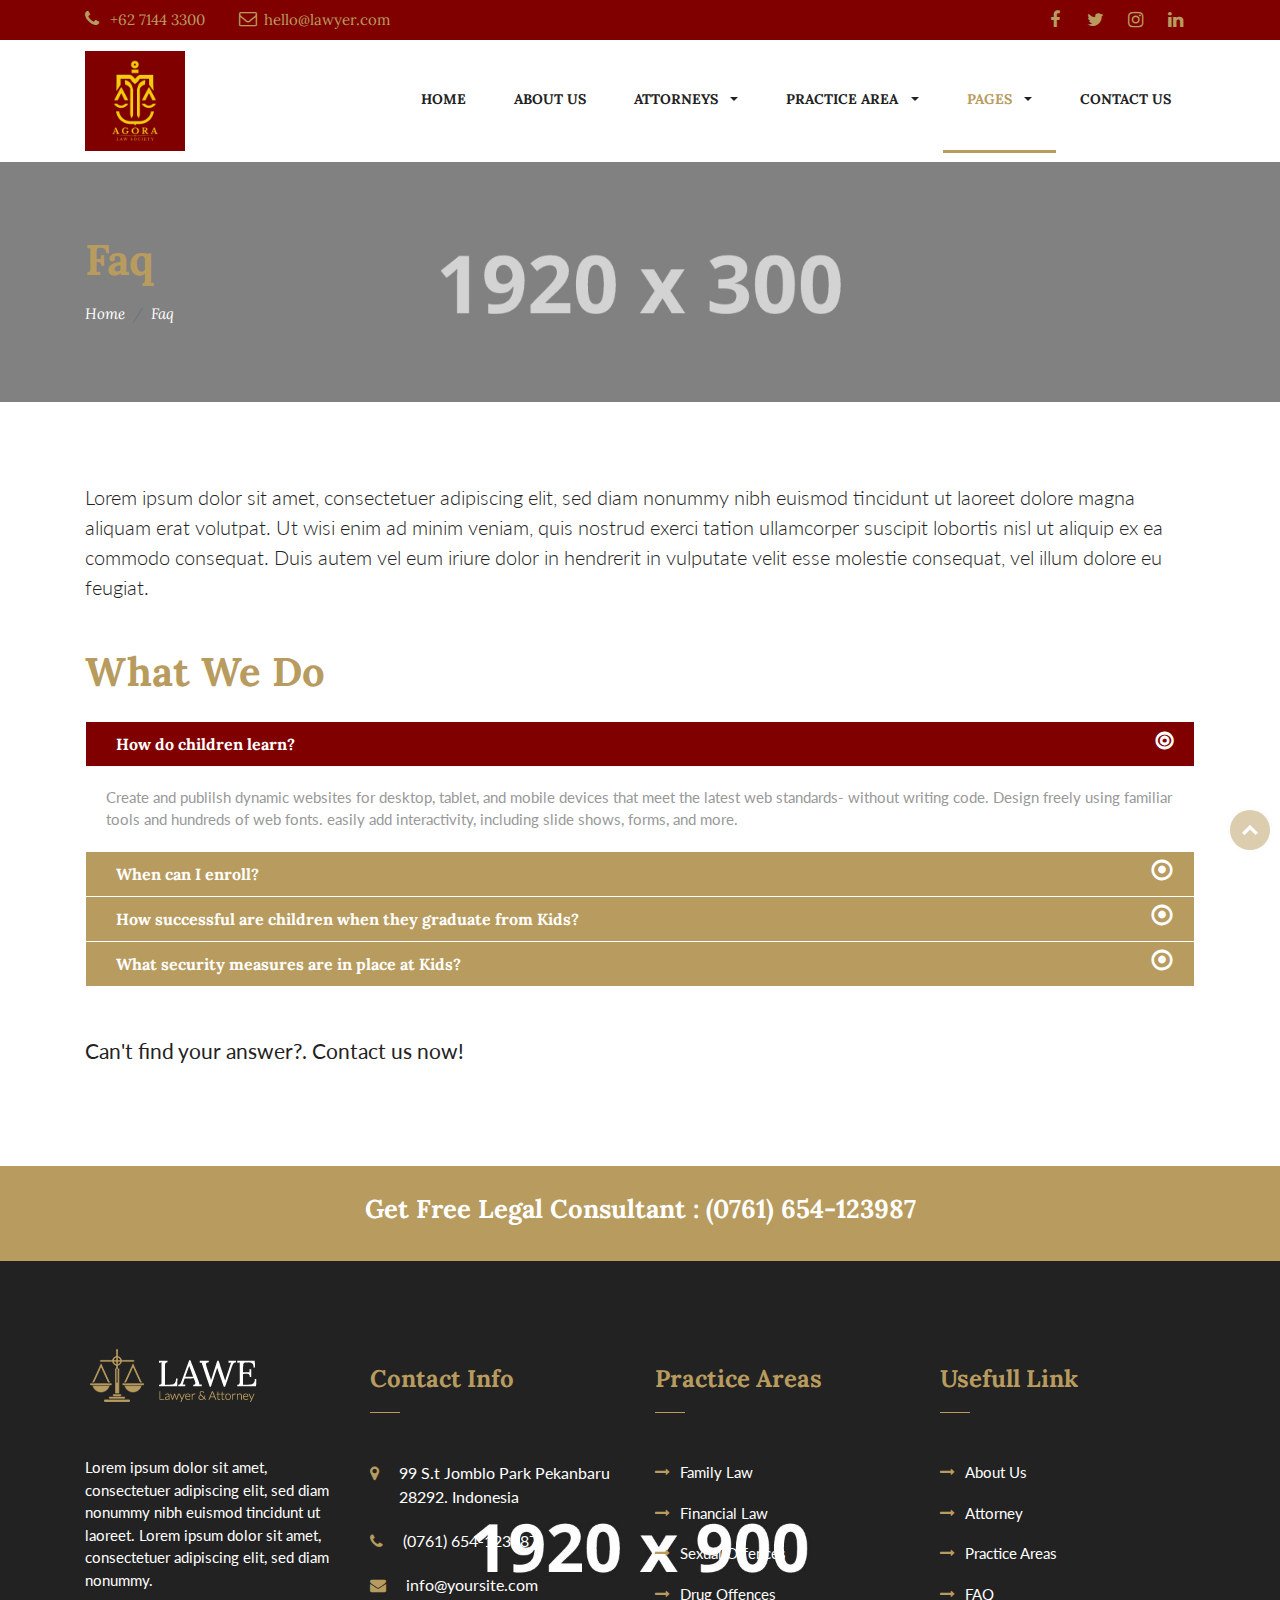
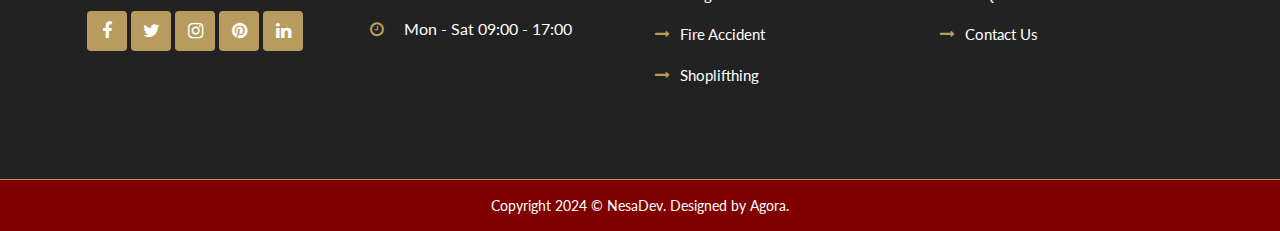
<file: page-faq.html>
<!DOCTYPE html>
<html lang="en">
  <head>
    <!-- Basic Page Needs
    ================================================== -->
    <meta charset="utf-8">
    <!--[if IE]><meta http-equiv="x-ua-compatible" content="IE=9" /><![endif]-->
    <meta name="viewport" content="width=device-width, initial-scale=1">
    <title>LAWE - Lawyer and Attorney Html Template</title>
    <meta name="description" content="Lawe is responsive multi-purpose HTML5 template compatible with Bootstrap 4. Take your Startup business website to the next level. It is designed for lawyer, Attorney, businesses or any type of person or business who wants to showcase their work, services and professional way.">
    <meta name="keywords" content="advocate, attorney, business, consult, consultant, consulting, corporate, government, justice, law, lawyer, lawyers, legal, political">
    <meta name="author" content="Agora.net"> 
	
	<!-- ==============================================
	Favicons
	=============================================== -->
	<link rel="shortcut icon" href="images/favicon.ico">
	<link rel="apple-touch-icon" href="images/apple-touch-icon.png">
	<link rel="apple-touch-icon" sizes="72x72" href="images/apple-touch-icon-72x72.png">
	<link rel="apple-touch-icon" sizes="114x114" href="images/apple-touch-icon-114x114.png">
	
	<!-- ==============================================
	CSS VENDOR
	=============================================== -->
	<link rel="stylesheet" type="text/css" href="css/vendor/bootstrap.min.css" />
	<link rel="stylesheet" type="text/css" href="css/vendor/font-awesome.min.css">
	<link rel="stylesheet" type="text/css" href="css/vendor/owl.carousel.min.css">
	<link rel="stylesheet" type="text/css" href="css/vendor/owl.theme.default.min.css">
	<link rel="stylesheet" type="text/css" href="css/vendor/magnific-popup.css">
	<link rel="stylesheet" type="text/css" href="css/vendor/animate.min.css">
	
	<!-- ==============================================
	Custom Stylesheet
	=============================================== -->
	<link rel="stylesheet" type="text/css" href="css/style.css" />
	
    <script src="js/vendor/modernizr.min.js"></script>

</head>

<body>

	<!-- LOAD PAGE -->
	<div class="animationload">
		<div class="loader"></div>
	</div>
	
	<!-- BACK TO TOP SECTION -->
	<a href="#0" class="cd-top cd-is-visible cd-fade-out">Top</a>

	<!-- HEADER -->
    <div class="header header-1">

    	<!-- TOPBAR -->
    	<div class="topbar d-none d-md-block">
			<div class="container">
				<div class="row align-items-center">
					<div class="col-sm-8 col-md-6">
						<div class="info">
							<div class="info-item">
								<i class="fa fa-phone"></i> +62 7144 3300
							</div>
							<div class="info-item">
								<i class="fa fa-envelope-o"></i> <a href="mailto:hello@lawyer.com" title="">hello@lawyer.com</a>
							</div>
						</div>
					</div>
					<div class="col-sm-4 col-md-6">
						<div class="sosmed-icon pull-right d-inline-flex">
							<a href="#"><i class="fa fa-facebook"></i></a> 
							<a href="#"><i class="fa fa-twitter"></i></a> 
							<a href="#"><i class="fa fa-instagram"></i></a> 
							<a href="#"><i class="fa fa-linkedin"></i></a> 
						</div>
					</div>
				</div>
			</div>
		</div>

		<!-- NAVBAR SECTION -->
		<div class="navbar-main">
			<div class="container">
			    <nav id="navbar-example" class="navbar navbar-expand-lg">
			        <a class="navbar-brand" href="index.html">
						<img src="images/logo.png" alt="" class="logo-img">
					</a>
			        <button class="navbar-toggler" type="button" data-toggle="collapse" data-target="#navbarNavDropdown" aria-controls="navbarNavDropdown" aria-expanded="false" aria-label="Toggle navigation">
			            <span class="navbar-toggler-icon"></span>
			        </button>
			        <div class="collapse navbar-collapse" id="navbarNavDropdown">
			            <ul class="navbar-nav ml-auto">
			            	<li class="nav-item">
			                    <a class="nav-link" href="index.html">HOME</a>
			                </li>
			            	<li class="nav-item">
			                    <a class="nav-link" href="about.html">ABOUT US</a>
			                </li>
			                <li class="nav-item dropdown">
			                    <a class="nav-link dropdown-toggle" href="#" role="button" data-toggle="dropdown" aria-haspopup="true" aria-expanded="false">
						          ATTORNEYS
						        </a>
			                    <div class="dropdown-menu">
			                    	<a class="dropdown-item" href="attorneys.html">ATTORNEYS LIST</a>
	          						<a class="dropdown-item" href="attorneys-single.html">SINGLE ATTORNEYS</a>
							    </div>
			                </li>
			            	<li class="nav-item dropdown">
			                    <a class="nav-link dropdown-toggle" href="#" role="button" data-toggle="dropdown" aria-haspopup="true" aria-expanded="false">
						          PRACTICE AREA
						        </a>
			                    <div class="dropdown-menu">
			                    	<a class="dropdown-item" href="practice-area.html">PRACTICE AREA LIST</a>
	          						<a class="dropdown-item" href="practice-area-single.html">SINGLE PRACTICE AREA</a>
							    </div>
			                </li>
			            	<li class="nav-item dropdown active">
			                    <a class="nav-link dropdown-toggle" href="#" role="button" data-toggle="dropdown" aria-haspopup="true" aria-expanded="false">
						          PAGES
						        </a>
			                    <div class="dropdown-menu">
			                    	<a class="dropdown-item" href="page-gallery.html">GALLERY</a>
			                    	<a class="dropdown-item" href="page-testimonials.html">TESTIMONIALS</a>
	          						<a class="dropdown-item" href="page-faq.html">FAQ</a>
	          						<a class="dropdown-item" href="page-404.html">404 PAGE</a>
	          						<a class="dropdown-item" href="page-news.html">NEWS</a>
	          						<a class="dropdown-item" href="page-news-single.html">SINGLE NEWS</a>
							    </div>
			                </li>
			            	<li class="nav-item">
			                    <a class="nav-link" href="contact.html">CONTACT US</a>
			                </li>
			            </ul>
			        </div>
			    </nav> <!-- -->

			</div>
		</div>

    </div>

	<!-- BANNER -->
	<div class="section banner-page" data-background="images/dummy-img-1920x300.jpg">
		<div class="content-wrap pos-relative">
			<div class="container">
				<div class="row">
					<div class="col-12">
						<div class="d-flex bd-highlight mb-3">
							<div class="title-page">Faq</div>
						</div>
						<div class="d-flex bd-highlight mb-3">
						    <nav aria-label="breadcrumb">
							  <ol class="breadcrumb ">
							    <li class="breadcrumb-item"><a href="index.html">Home</a></li>
							    <li class="breadcrumb-item active" aria-current="page">Faq</li>
							  </ol>
							</nav>
					  	</div>
					</div>
				</div>
			</div>
		</div>
	</div>

	<!-- FAQS -->
	<div class="section">
		<div class="content-wrap">
			<div class="container">

				<div class="row">
					
					<div class="col-12 col-sm-12 col-md-12">
						
						<p class="text-black lead">Lorem ipsum dolor sit amet, consectetuer adipiscing elit, sed diam nonummy nibh euismod tincidunt ut laoreet dolore magna aliquam erat volutpat. Ut wisi enim ad minim veniam, quis nostrud exerci tation ullamcorper suscipit lobortis nisl ut aliquip ex ea commodo consequat. Duis autem vel eum iriure dolor in hendrerit in vulputate velit esse molestie consequat, vel illum dolore eu feugiat.</p>

						<div class="spacer-30"></div>
						
						<div class="row">
							
							<div class="col-sm-12 col-md-12">
								<h2 class="section-heading text-primary no-after mb-4">
									What We Do
								</h2>

								<div class="accordion rs-accordion" id="accordionExample">
								   <!-- Item 1 -->
								   <div class="card">
								      <div class="card-header" id="headingOne">
								         <h3 class="title">
								            <button class="btn btn-link" type="button" data-toggle="collapse" data-target="#collapseOne" aria-expanded="true" aria-controls="collapseOne">
								            How do children learn?
								            </button>
								         </h3>
								      </div>
								      <div id="collapseOne" class="collapse show" aria-labelledby="headingOne" data-parent="#accordionExample">
								         <div class="card-body">
								            Create and publilsh dynamic websites for desktop, tablet, and mobile devices that meet the latest web standards- without writing code. Design freely using familiar tools and hundreds of web fonts. easily add interactivity, including slide shows, forms, and more.
								         </div>
								      </div>
								   </div>
								   <!-- Item 2 -->
								   <div class="card">
								      <div class="card-header" id="headingTwo">
								         <h3 class="title">
								            <button class="btn btn-link collapsed" type="button" data-toggle="collapse" data-target="#collapseTwo" aria-expanded="false" aria-controls="collapseTwo">
								            When can I enroll?
								            </button>
								         </h3>
								      </div>
								      <div id="collapseTwo" class="collapse" aria-labelledby="headingTwo" data-parent="#accordionExample">
								         <div class="card-body">
								            Anim pariatur cliche reprehenderit, enim eiusmod high life accusamus terry richardson ad squid. 3 wolf moon officia aute, non cupidatat skateboard dolor brunch. Food truck quinoa nesciunt laborum eiusmod. Brunch 3 wolf moon tempor, sunt aliqua put a bird on it squid single-origin coffee nulla assumenda shoreditch et. Nihil anim keffiyeh helvetica, craft beer labore wes anderson cred nesciunt sapiente ea proident. Ad vegan excepteur butcher vice lomo. Leggings occaecat craft beer farm-to-table, raw denim aesthetic synth nesciunt you probably haven't heard of them accusamus labore sustainable VHS.
								         </div>
								      </div>
								   </div>
								   <!-- Item 3 -->
								   <div class="card">
								      <div class="card-header" id="headingThree">
								         <h3 class="title">
								            <button class="btn btn-link collapsed" type="button" data-toggle="collapse" data-target="#collapseThree" aria-expanded="false" aria-controls="collapseThree">
								            How successful are children when they graduate from Kids?
								            </button>
								         </h3>
								      </div>
								      <div id="collapseThree" class="collapse" aria-labelledby="headingThree" data-parent="#accordionExample">
								         <div class="card-body">
								            <p>Unzip the file, locate Html file and double click the file and you will directly to adobe Html. Next step you can modifications our template, you can customize color, text, font, content, logo and image with your need using familiar tools on adobe Html without writing any code.</p>
								            <p>You can't re-distribute the Item as stock, in a tool or template, or with source files. You can't re-distribute or make available the Item as-is or with superficial modifications. These things are not allowed even if the re-distribution is for Free.</p>
								         </div>
								      </div>
								   </div>
								   <!-- Item 4 -->
								   <div class="card">
								      <div class="card-header" id="headingFour">
								         <h3 class="title">
								            <button class="btn btn-link collapsed" type="button" data-toggle="collapse" data-target="#collapseFour" aria-expanded="false" aria-controls="collapseFour">
								            What security measures are in place at Kids?
								            </button>
								         </h3>
								      </div>
								      <div id="collapseFour" class="collapse" aria-labelledby="headingThree" data-parent="#accordionExample">
								         <div class="card-body">
								            <p>Unzip the file, locate Html file and double click the file and you will directly to adobe Html. Next step you can modifications our template, you can customize color, text, font, content, logo and image with your need using familiar tools on adobe Html without writing any code.</p>
								            <p>You can't re-distribute the Item as stock, in a tool or template, or with source files. You can't re-distribute or make available the Item as-is or with superficial modifications. These things are not allowed even if the re-distribution is for Free.</p>
								         </div>
								      </div>
								   </div>
								</div>
								<!-- end accordion -->

								<p class="uk21 mt-5 text-black"><a href="contact.html">Can't find your answer?. Contact us now!</a></p>

							</div>
							

						</div>
					
					</div>

				</div>

			</div>
		</div>
	</div>

	<!-- CTA -->
	<div class="section bg-primary">
		<div class="content-wrap py-3">
			<div class="container">
				<div class="row">
					<div class="col-sm-12 col-md-12">
						<div class="text-center text-white">
			              	<h3>Get Free Legal Consultant : (0761) 654-123987</h3>
			            </div>
					</div>
				</div>
			</div>
		</div>
	</div>

	<!-- FOOTER SECTION -->
	<div class="footer" data-background="images/dummy-img-1920x900-3.jpg">
		<div class="content-wrap">
			<div class="container">
				
				<div class="row">
					<div class="col-sm-6 col-md-6 col-lg-3">
						<div class="footer-item">
							<img src="images/logo_w.png" alt="logo bottom" class="logo-bottom">
							<div class="spacer-30"></div>
							<p>Lorem ipsum dolor sit amet, consectetuer adipiscing elit, sed diam nonummy nibh euismod tincidunt ut laoreet. Lorem ipsum dolor sit amet, consectetuer adipiscing elit, sed diam nonummy.</p>
							<div class="sosmed-icon icon-bg-primary d-inline-flex">
								<a href="#"><i class="fa fa-facebook"></i></a> 
								<a href="#"><i class="fa fa-twitter"></i></a> 
								<a href="#"><i class="fa fa-instagram"></i></a> 
								<a href="#"><i class="fa fa-pinterest"></i></a> 
								<a href="#"><i class="fa fa-linkedin"></i></a> 
							</div>
						</div>
					</div>					

					<div class="col-sm-6 col-md-6 col-lg-3">
						<div class="footer-item">
							<div class="footer-title">
								Contact Info
							</div>
							<ul class="list-info">
								<li>
									<div class="info-icon">
										<span class="fa fa-map-marker"></span>
									</div>
									<div class="info-text">99 S.t Jomblo Park Pekanbaru 28292. Indonesia</div> </li>
								<li>
									<div class="info-icon">
										<span class="fa fa-phone"></span>
									</div>
									<div class="info-text">(0761) 654-123987</div>
								</li>
								<li>
									<div class="info-icon">
										<span class="fa fa-envelope"></span>
									</div>
									<div class="info-text">info@yoursite.com</div>
								</li>
								<li>
									<div class="info-icon">
										<span class="fa fa-clock-o"></span>
									</div>
									<div class="info-text">Mon - Sat 09:00 - 17:00</div>
								</li>
							</ul>

						</div>
					</div>

					<div class="col-sm-6 col-md-6 col-lg-3">
						<div class="footer-item">
							<div class="footer-title">
								Practice Areas
							</div>
							
							<ul class="list">
								<li><a href="practice-area-single.html" title="Family Law">Family Law</a></li>
								<li><a href="practice-area-single.html" title="Financial Law">Financial Law</a></li>
								<li><a href="practice-area-single.html" title="Sexual Offences">Sexual Offences</a></li>
								<li><a href="practice-area-single.html" title="Drug Offences">Drug Offences</a></li>
								<li><a href="practice-area-single.html" title="Fire Accident">Fire Accident</a></li>
								<li><a href="practice-area-single.html" title="Shoplifthing">Shoplifthing</a></li>
							</ul>
								
						</div>
					</div>
					
					<div class="col-sm-6 col-md-6 col-lg-3">
						<div class="footer-item">
							<div class="footer-title">
								Usefull Link
							</div>
							
							<ul class="list">
								<li><a href="about.html" title="About Us">About Us</a></li>
								<li><a href="attorneys.html" title="Attorney">Attorney</a></li>
								<li><a href="practice-area.html" title="Practice Areas">Practice Areas</a></li>
								<li><a href="page-faq.html" title="FAQ">FAQ</a></li>
								<li><a href="contact.html" title="Contact Us">Contact Us</a></li>
							</ul>
						</div>
					</div>
				</div>
			</div>
		</div>
		
		<div class="fcopy">
			<div class="container">
				<div class="row">
					<div class="col-sm-12 col-md-12">
						<p class="ftex">Copyright 2024 &copy; <span class="color-primary">NesaDev</span>. Designed by <span class="color-primary">Agora.</span></p> 
					</div>
				</div>
			</div>
		</div>
		
	</div>
	
	<!-- JS VENDOR -->
	<script src="js/vendor/jquery.min.js"></script>
	<script src="js/vendor/bootstrap.min.js"></script>
	<script src="js/vendor/owl.carousel.js"></script>
	<script src="js/vendor/jquery.magnific-popup.min.js"></script>

	<!-- SENDMAIL -->
	<script src="js/vendor/validator.min.js"></script>
	<script src="js/vendor/form-scripts.js"></script>

	<script src="js/script.js"></script>

</body>
</html>
</file>
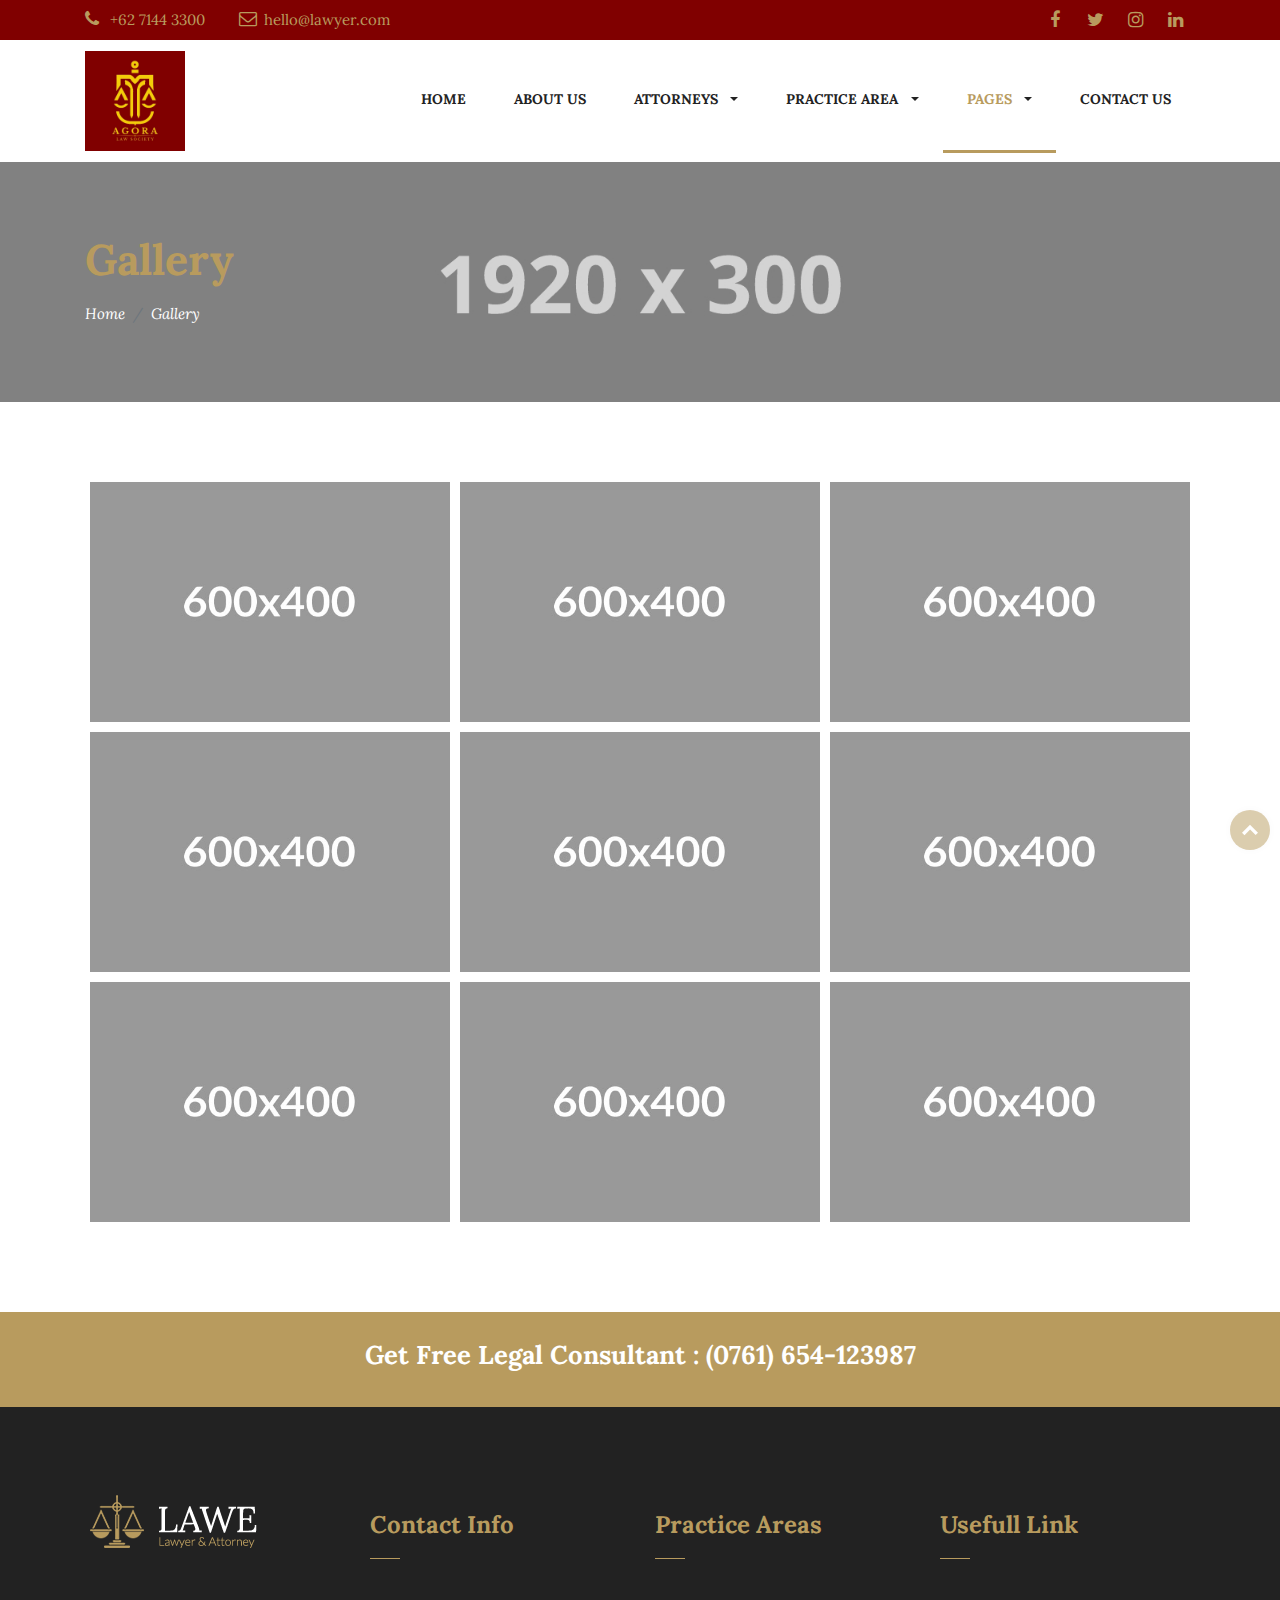
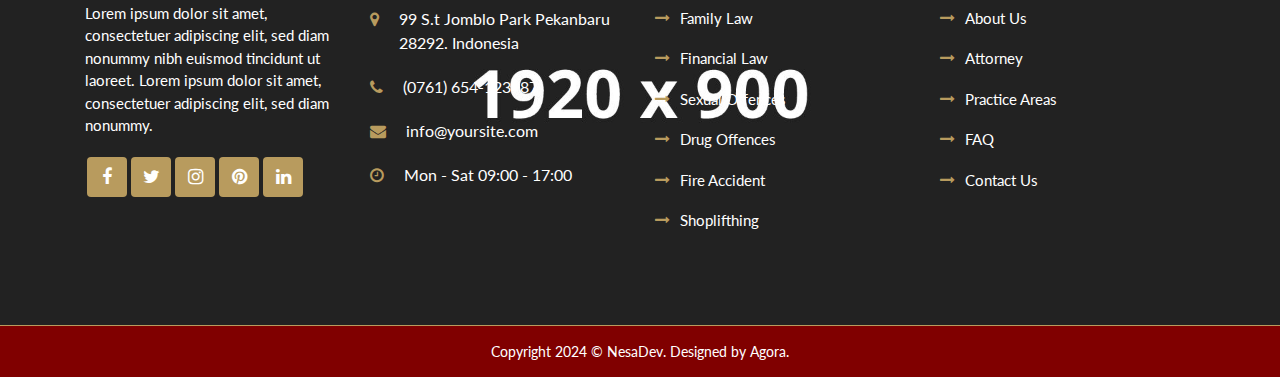
<file: page-gallery.html>
<!DOCTYPE html>
<html lang="en">
  <head>
    <!-- Basic Page Needs
    ================================================== -->
    <meta charset="utf-8">
    <!--[if IE]><meta http-equiv="x-ua-compatible" content="IE=9" /><![endif]-->
    <meta name="viewport" content="width=device-width, initial-scale=1">
    <title>LAWE - Lawyer and Attorney Html Template</title>
    <meta name="description" content="Lawe is responsive multi-purpose HTML5 template compatible with Bootstrap 4. Take your Startup business website to the next level. It is designed for lawyer, Attorney, businesses or any type of person or business who wants to showcase their work, services and professional way.">
    <meta name="keywords" content="advocate, attorney, business, consult, consultant, consulting, corporate, government, justice, law, lawyer, lawyers, legal, political">
    <meta name="author" content="Agora.net"> 
	
	<!-- ==============================================
	Favicons
	=============================================== -->
	<link rel="shortcut icon" href="images/favicon.ico">
	<link rel="apple-touch-icon" href="images/apple-touch-icon.png">
	<link rel="apple-touch-icon" sizes="72x72" href="images/apple-touch-icon-72x72.png">
	<link rel="apple-touch-icon" sizes="114x114" href="images/apple-touch-icon-114x114.png">
	
	<!-- ==============================================
	CSS VENDOR
	=============================================== -->
	<link rel="stylesheet" type="text/css" href="css/vendor/bootstrap.min.css" />
	<link rel="stylesheet" type="text/css" href="css/vendor/font-awesome.min.css">
	<link rel="stylesheet" type="text/css" href="css/vendor/owl.carousel.min.css">
	<link rel="stylesheet" type="text/css" href="css/vendor/owl.theme.default.min.css">
	<link rel="stylesheet" type="text/css" href="css/vendor/magnific-popup.css">
	<link rel="stylesheet" type="text/css" href="css/vendor/animate.min.css">
	
	<!-- ==============================================
	Custom Stylesheet
	=============================================== -->
	<link rel="stylesheet" type="text/css" href="css/style.css" />
	
    <script src="js/vendor/modernizr.min.js"></script>

</head>

<body>

	<!-- LOAD PAGE -->
	<div class="animationload">
		<div class="loader"></div>
	</div>
	
	<!-- BACK TO TOP SECTION -->
	<a href="#0" class="cd-top cd-is-visible cd-fade-out">Top</a>

	<!-- HEADER -->
    <div class="header header-1">

    	<!-- TOPBAR -->
    	<div class="topbar d-none d-md-block">
			<div class="container">
				<div class="row align-items-center">
					<div class="col-sm-8 col-md-6">
						<div class="info">
							<div class="info-item">
								<i class="fa fa-phone"></i> +62 7144 3300
							</div>
							<div class="info-item">
								<i class="fa fa-envelope-o"></i> <a href="mailto:hello@lawyer.com" title="">hello@lawyer.com</a>
							</div>
						</div>
					</div>
					<div class="col-sm-4 col-md-6">
						<div class="sosmed-icon pull-right d-inline-flex">
							<a href="#"><i class="fa fa-facebook"></i></a> 
							<a href="#"><i class="fa fa-twitter"></i></a> 
							<a href="#"><i class="fa fa-instagram"></i></a> 
							<a href="#"><i class="fa fa-linkedin"></i></a> 
						</div>
					</div>
				</div>
			</div>
		</div>

		<!-- NAVBAR SECTION -->
		<div class="navbar-main">
			<div class="container">
			    <nav id="navbar-example" class="navbar navbar-expand-lg">
			        <a class="navbar-brand" href="index.html">
						<img src="images/logo.png" alt="" class="logo-img">
					</a>
			        <button class="navbar-toggler" type="button" data-toggle="collapse" data-target="#navbarNavDropdown" aria-controls="navbarNavDropdown" aria-expanded="false" aria-label="Toggle navigation">
			            <span class="navbar-toggler-icon"></span>
			        </button>
			        <div class="collapse navbar-collapse" id="navbarNavDropdown">
			            <ul class="navbar-nav ml-auto">
			            	<li class="nav-item">
			                    <a class="nav-link" href="index.html">HOME</a>
			                </li>
			            	<li class="nav-item">
			                    <a class="nav-link" href="about.html">ABOUT US</a>
			                </li>
			                <li class="nav-item dropdown">
			                    <a class="nav-link dropdown-toggle" href="#" role="button" data-toggle="dropdown" aria-haspopup="true" aria-expanded="false">
						          ATTORNEYS
						        </a>
			                    <div class="dropdown-menu">
			                    	<a class="dropdown-item" href="attorneys.html">ATTORNEYS LIST</a>
	          						<a class="dropdown-item" href="attorneys-single.html">SINGLE ATTORNEYS</a>
							    </div>
			                </li>
			            	<li class="nav-item dropdown">
			                    <a class="nav-link dropdown-toggle" href="#" role="button" data-toggle="dropdown" aria-haspopup="true" aria-expanded="false">
						          PRACTICE AREA
						        </a>
			                    <div class="dropdown-menu">
			                    	<a class="dropdown-item" href="practice-area.html">PRACTICE AREA LIST</a>
	          						<a class="dropdown-item" href="practice-area-single.html">SINGLE PRACTICE AREA</a>
							    </div>
			                </li>
			            	<li class="nav-item dropdown active">
			                    <a class="nav-link dropdown-toggle" href="#" role="button" data-toggle="dropdown" aria-haspopup="true" aria-expanded="false">
						          PAGES
						        </a>
			                    <div class="dropdown-menu">
			                    	<a class="dropdown-item" href="page-gallery.html">GALLERY</a>
			                    	<a class="dropdown-item" href="page-testimonials.html">TESTIMONIALS</a>
	          						<a class="dropdown-item" href="page-faq.html">FAQ</a>
	          						<a class="dropdown-item" href="page-404.html">404 PAGE</a>
	          						<a class="dropdown-item" href="page-news.html">NEWS</a>
	          						<a class="dropdown-item" href="page-news-single.html">SINGLE NEWS</a>
							    </div>
			                </li>
			            	<li class="nav-item">
			                    <a class="nav-link" href="contact.html">CONTACT US</a>
			                </li>
			            </ul>
			        </div>
			    </nav> <!-- -->

			</div>
		</div>

    </div>

	<!-- BANNER -->
	<div class="section banner-page" data-background="images/dummy-img-1920x300.jpg">
		<div class="content-wrap pos-relative">
			<div class="container">
				<div class="row">
					<div class="col-12">
						<div class="d-flex bd-highlight mb-3">
							<div class="title-page">Gallery</div>
						</div>
						<div class="d-flex bd-highlight mb-3">
						    <nav aria-label="breadcrumb">
							  <ol class="breadcrumb ">
							    <li class="breadcrumb-item"><a href="index.html">Home</a></li>
							    <li class="breadcrumb-item active" aria-current="page">Gallery</li>
							  </ol>
							</nav>
					  	</div>
					</div>
				</div>
			</div>
		</div>
	</div>

	<!-- CONTENT -->
	<div class="section">
		<div class="content-wrap">
			<div class="container">
				
				<div class="row popup-gallery gutter-5">
					<!-- Item 1 -->
					<div class="col-xs-12 col-md-4">
						<div class="box-gallery">
							<a href="images/dummy-img-600x400.jpg" title="Gallery #1">
								<img src="images/dummy-img-600x400.jpg" alt="" class="img-fluid">
								<div class="project-info">
									<div class="project-icon">
										<span class="fa fa-search"></span>
									</div>
								</div>
							</a>
						</div>
					</div>
					<!-- Item 2 -->
					<div class="col-xs-12 col-md-4">
						<div class="box-gallery">
							<a href="images/dummy-img-600x400.jpg" title="Gallery #2">
								<img src="images/dummy-img-600x400.jpg" alt="" class="img-fluid">
								<div class="project-info">
									<div class="project-icon">
										<span class="fa fa-search"></span>
									</div>
								</div>
							</a>
						</div>
					</div>
					<!-- Item 3 -->
					<div class="col-xs-12 col-md-4">
						<div class="box-gallery">
							<a href="images/dummy-img-600x400.jpg" title="Gallery #3">
								<img src="images/dummy-img-600x400.jpg" alt="" class="img-fluid">
								<div class="project-info">
									<div class="project-icon">
										<span class="fa fa-search"></span>
									</div>
								</div>
							</a>
						</div>
					</div>
					<!-- Item 4 -->
					<div class="col-xs-12 col-md-4">
						<div class="box-gallery">
							<a href="images/dummy-img-600x400.jpg" title="Gallery #4">
								<img src="images/dummy-img-600x400.jpg" alt="" class="img-fluid">
								<div class="project-info">
									<div class="project-icon">
										<span class="fa fa-search"></span>
									</div>
								</div>
							</a>
						</div>
					</div>
					<!-- Item 5 -->
					<div class="col-xs-12 col-md-4">
						<div class="box-gallery">
							<a href="images/dummy-img-600x400.jpg" title="Gallery #5">
								<img src="images/dummy-img-600x400.jpg" alt="" class="img-fluid">
								<div class="project-info">
									<div class="project-icon">
										<span class="fa fa-search"></span>
									</div>
								</div>
							</a>
						</div>
					</div>
					<!-- Item 6 -->
					<div class="col-xs-12 col-md-4">
						<div class="box-gallery">
							<a href="images/dummy-img-600x400.jpg" title="Gallery #6">
								<img src="images/dummy-img-600x400.jpg" alt="" class="img-fluid">
								<div class="project-info">
									<div class="project-icon">
										<span class="fa fa-search"></span>
									</div>
								</div>
							</a>
						</div>
					</div>
					<!-- Item 7 -->
					<div class="col-xs-12 col-md-4">
						<div class="box-gallery">
							<a href="images/dummy-img-600x400.jpg" title="Gallery #7">
								<img src="images/dummy-img-600x400.jpg" alt="" class="img-fluid">
								<div class="project-info">
									<div class="project-icon">
										<span class="fa fa-search"></span>
									</div>
								</div>
							</a>
						</div>
					</div>
					<!-- Item 8 -->
					<div class="col-xs-12 col-md-4">
						<div class="box-gallery">
							<a href="images/dummy-img-600x400.jpg" title="Gallery #8">
								<img src="images/dummy-img-600x400.jpg" alt="" class="img-fluid">
								<div class="project-info">
									<div class="project-icon">
										<span class="fa fa-search"></span>
									</div>
								</div>
							</a>
						</div>
					</div>
					<!-- Item 9 -->
					<div class="col-xs-12 col-md-4">
						<div class="box-gallery">
							<a href="images/dummy-img-600x400.jpg" title="Gallery #9">
								<img src="images/dummy-img-600x400.jpg" alt="" class="img-fluid">
								<div class="project-info">
									<div class="project-icon">
										<span class="fa fa-search"></span>
									</div>
								</div>
							</a>
						</div>
					</div>
				</div>
				
			</div>
		</div>
	</div>

	<!-- CTA -->
	<div class="section bg-primary">
		<div class="content-wrap py-3">
			<div class="container">
				<div class="row">
					<div class="col-sm-12 col-md-12">
						<div class="text-center text-white">
			              	<h3>Get Free Legal Consultant : (0761) 654-123987</h3>
			            </div>
					</div>
				</div>
			</div>
		</div>
	</div>

	<!-- FOOTER SECTION -->
	<div class="footer" data-background="images/dummy-img-1920x900-3.jpg">
		<div class="content-wrap">
			<div class="container">
				
				<div class="row">
					<div class="col-sm-6 col-md-6 col-lg-3">
						<div class="footer-item">
							<img src="images/logo_w.png" alt="logo bottom" class="logo-bottom">
							<div class="spacer-30"></div>
							<p>Lorem ipsum dolor sit amet, consectetuer adipiscing elit, sed diam nonummy nibh euismod tincidunt ut laoreet. Lorem ipsum dolor sit amet, consectetuer adipiscing elit, sed diam nonummy.</p>
							<div class="sosmed-icon icon-bg-primary d-inline-flex">
								<a href="#"><i class="fa fa-facebook"></i></a> 
								<a href="#"><i class="fa fa-twitter"></i></a> 
								<a href="#"><i class="fa fa-instagram"></i></a> 
								<a href="#"><i class="fa fa-pinterest"></i></a> 
								<a href="#"><i class="fa fa-linkedin"></i></a> 
							</div>
						</div>
					</div>					

					<div class="col-sm-6 col-md-6 col-lg-3">
						<div class="footer-item">
							<div class="footer-title">
								Contact Info
							</div>
							<ul class="list-info">
								<li>
									<div class="info-icon">
										<span class="fa fa-map-marker"></span>
									</div>
									<div class="info-text">99 S.t Jomblo Park Pekanbaru 28292. Indonesia</div> </li>
								<li>
									<div class="info-icon">
										<span class="fa fa-phone"></span>
									</div>
									<div class="info-text">(0761) 654-123987</div>
								</li>
								<li>
									<div class="info-icon">
										<span class="fa fa-envelope"></span>
									</div>
									<div class="info-text">info@yoursite.com</div>
								</li>
								<li>
									<div class="info-icon">
										<span class="fa fa-clock-o"></span>
									</div>
									<div class="info-text">Mon - Sat 09:00 - 17:00</div>
								</li>
							</ul>

						</div>
					</div>

					<div class="col-sm-6 col-md-6 col-lg-3">
						<div class="footer-item">
							<div class="footer-title">
								Practice Areas
							</div>
							
							<ul class="list">
								<li><a href="practice-area-single.html" title="Family Law">Family Law</a></li>
								<li><a href="practice-area-single.html" title="Financial Law">Financial Law</a></li>
								<li><a href="practice-area-single.html" title="Sexual Offences">Sexual Offences</a></li>
								<li><a href="practice-area-single.html" title="Drug Offences">Drug Offences</a></li>
								<li><a href="practice-area-single.html" title="Fire Accident">Fire Accident</a></li>
								<li><a href="practice-area-single.html" title="Shoplifthing">Shoplifthing</a></li>
							</ul>
								
						</div>
					</div>
					
					<div class="col-sm-6 col-md-6 col-lg-3">
						<div class="footer-item">
							<div class="footer-title">
								Usefull Link
							</div>
							
							<ul class="list">
								<li><a href="about.html" title="About Us">About Us</a></li>
								<li><a href="attorneys.html" title="Attorney">Attorney</a></li>
								<li><a href="practice-area.html" title="Practice Areas">Practice Areas</a></li>
								<li><a href="page-faq.html" title="FAQ">FAQ</a></li>
								<li><a href="contact.html" title="Contact Us">Contact Us</a></li>
							</ul>
						</div>
					</div>
				</div>
			</div>
		</div>
		
		<div class="fcopy">
			<div class="container">
				<div class="row">
					<div class="col-sm-12 col-md-12">
						<p class="ftex">Copyright 2024 &copy; <span class="color-primary">NesaDev</span>. Designed by <span class="color-primary">Agora.</span></p> 
					</div>
				</div>
			</div>
		</div>
		
	</div>
	
	<!-- JS VENDOR -->
	<script src="js/vendor/jquery.min.js"></script>
	<script src="js/vendor/bootstrap.min.js"></script>
	<script src="js/vendor/owl.carousel.js"></script>
	<script src="js/vendor/jquery.magnific-popup.min.js"></script>

	<!-- SENDMAIL -->
	<script src="js/vendor/validator.min.js"></script>
	<script src="js/vendor/form-scripts.js"></script>

	<script src="js/script.js"></script>

</body>
</html>
</file>
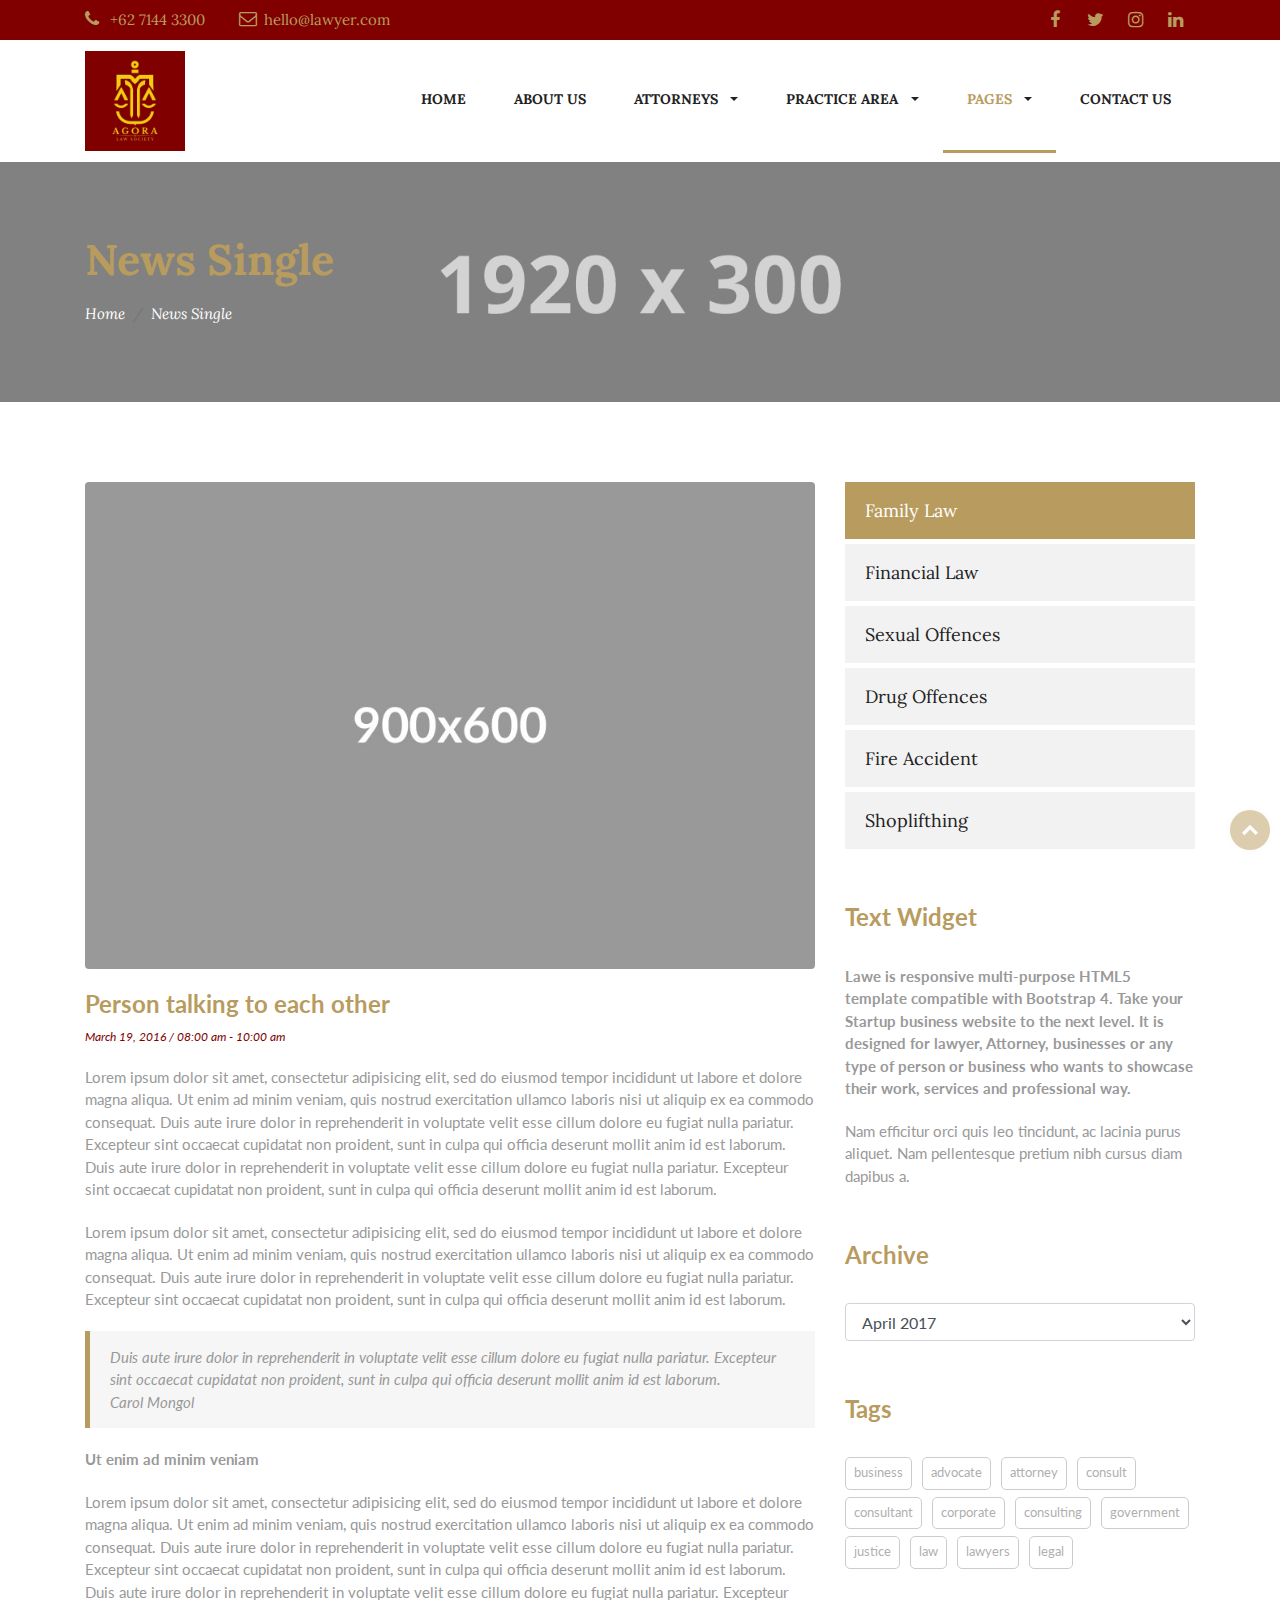
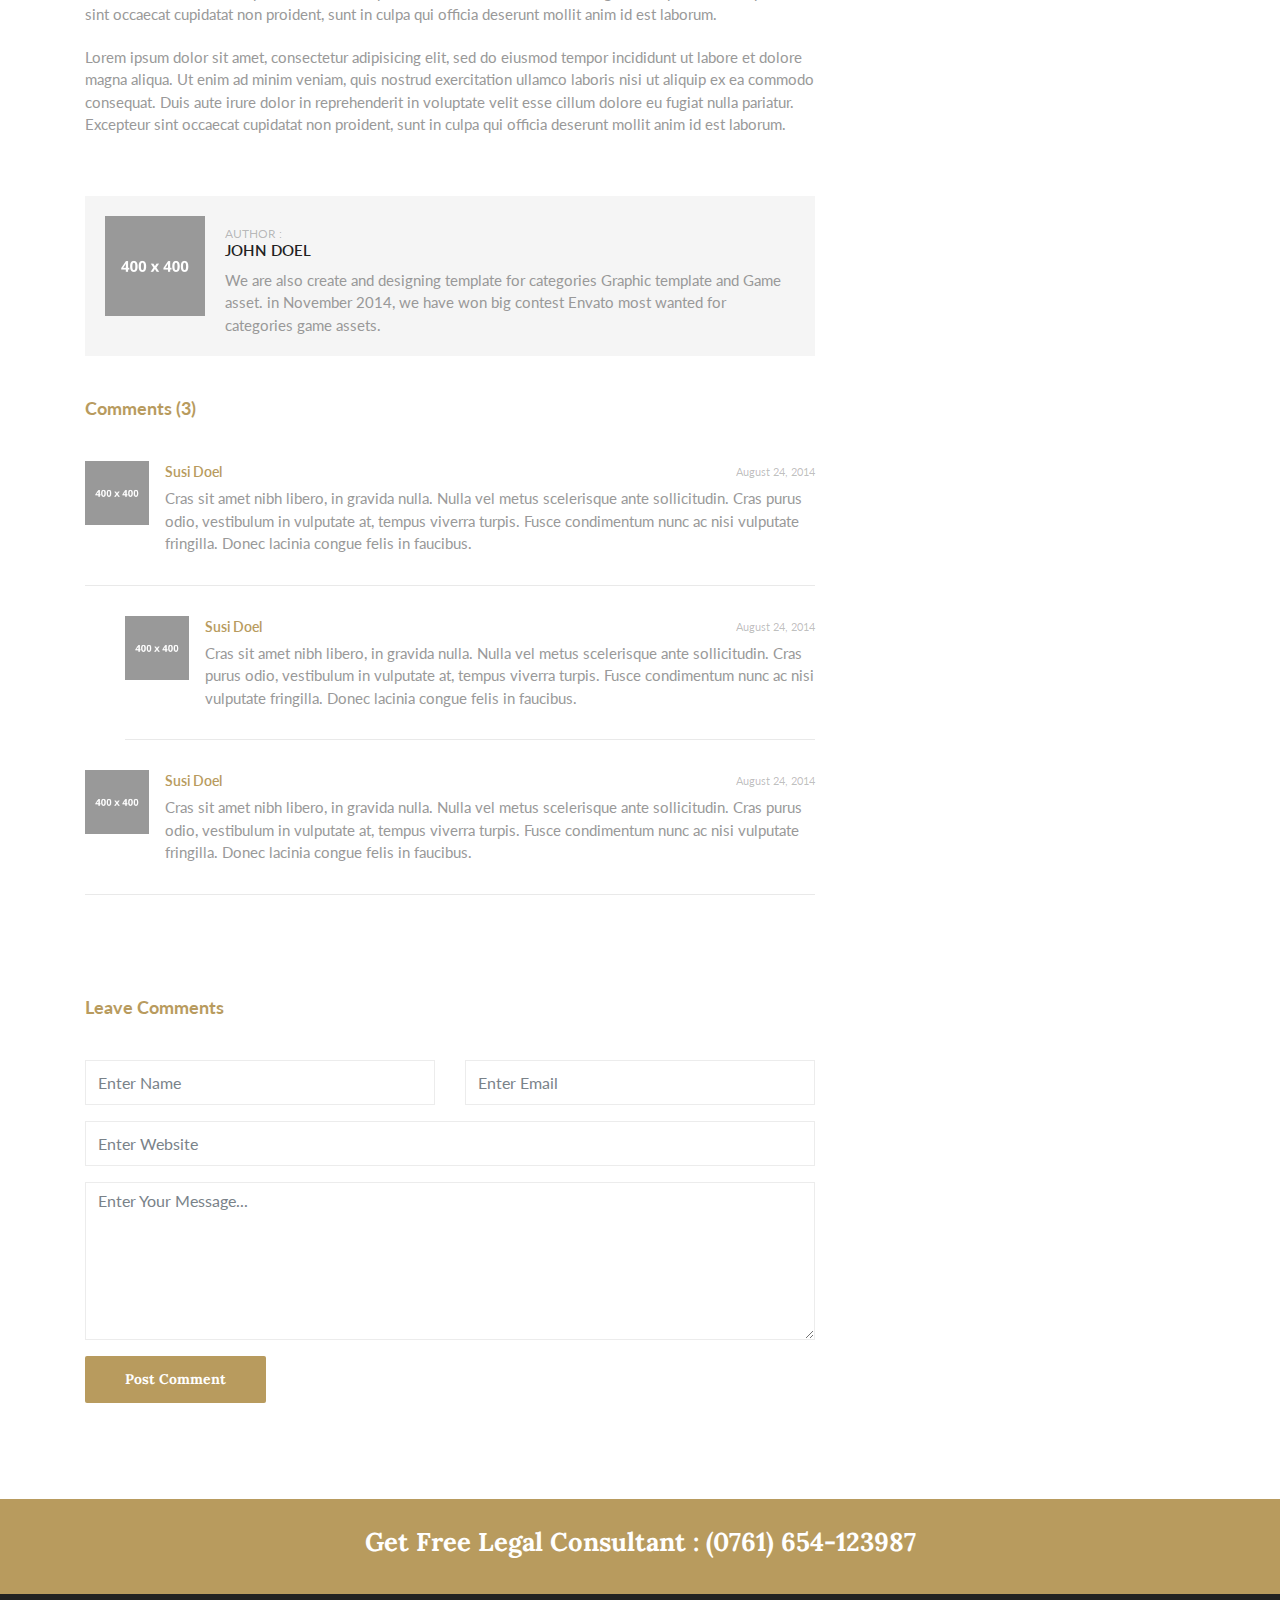
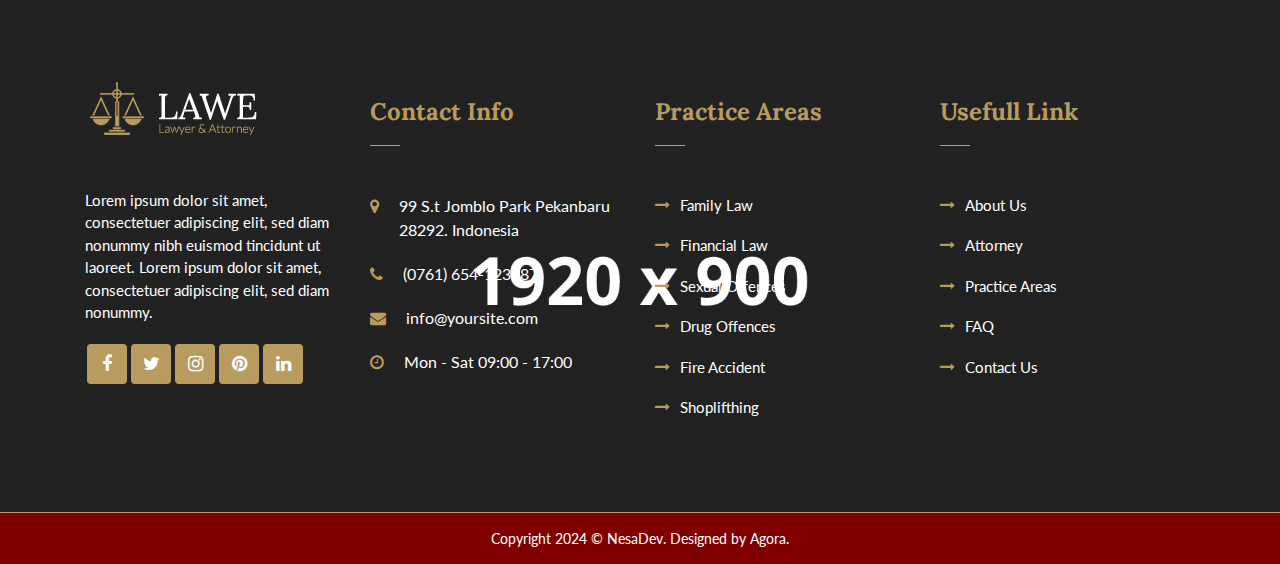
<file: page-news-single.html>
<!DOCTYPE html>
<html lang="en">
  <head>
    <!-- Basic Page Needs
    ================================================== -->
    <meta charset="utf-8">
    <!--[if IE]><meta http-equiv="x-ua-compatible" content="IE=9" /><![endif]-->
    <meta name="viewport" content="width=device-width, initial-scale=1">
    <title>LAWE - Lawyer and Attorney Html Template</title>
    <meta name="description" content="Lawe is responsive multi-purpose HTML5 template compatible with Bootstrap 4. Take your Startup business website to the next level. It is designed for lawyer, Attorney, businesses or any type of person or business who wants to showcase their work, services and professional way.">
    <meta name="keywords" content="advocate, attorney, business, consult, consultant, consulting, corporate, government, justice, law, lawyer, lawyers, legal, political">
    <meta name="author" content="Agora.net"> 
	
	<!-- ==============================================
	Favicons
	=============================================== -->
	<link rel="shortcut icon" href="images/favicon.ico">
	<link rel="apple-touch-icon" href="images/apple-touch-icon.png">
	<link rel="apple-touch-icon" sizes="72x72" href="images/apple-touch-icon-72x72.png">
	<link rel="apple-touch-icon" sizes="114x114" href="images/apple-touch-icon-114x114.png">
	
	<!-- ==============================================
	CSS VENDOR
	=============================================== -->
	<link rel="stylesheet" type="text/css" href="css/vendor/bootstrap.min.css" />
	<link rel="stylesheet" type="text/css" href="css/vendor/font-awesome.min.css">
	<link rel="stylesheet" type="text/css" href="css/vendor/owl.carousel.min.css">
	<link rel="stylesheet" type="text/css" href="css/vendor/owl.theme.default.min.css">
	<link rel="stylesheet" type="text/css" href="css/vendor/magnific-popup.css">
	<link rel="stylesheet" type="text/css" href="css/vendor/animate.min.css">
	
	<!-- ==============================================
	Custom Stylesheet
	=============================================== -->
	<link rel="stylesheet" type="text/css" href="css/style.css" />
	
    <script src="js/vendor/modernizr.min.js"></script>

</head>

<body>

	<!-- LOAD PAGE -->
	<div class="animationload">
		<div class="loader"></div>
	</div>
	
	<!-- BACK TO TOP SECTION -->
	<a href="#0" class="cd-top cd-is-visible cd-fade-out">Top</a>

	<!-- HEADER -->
    <div class="header header-1">

    	<!-- TOPBAR -->
    	<div class="topbar d-none d-md-block">
			<div class="container">
				<div class="row align-items-center">
					<div class="col-sm-8 col-md-6">
						<div class="info">
							<div class="info-item">
								<i class="fa fa-phone"></i> +62 7144 3300
							</div>
							<div class="info-item">
								<i class="fa fa-envelope-o"></i> <a href="mailto:hello@lawyer.com" title="">hello@lawyer.com</a>
							</div>
						</div>
					</div>
					<div class="col-sm-4 col-md-6">
						<div class="sosmed-icon pull-right d-inline-flex">
							<a href="#"><i class="fa fa-facebook"></i></a> 
							<a href="#"><i class="fa fa-twitter"></i></a> 
							<a href="#"><i class="fa fa-instagram"></i></a> 
							<a href="#"><i class="fa fa-linkedin"></i></a> 
						</div>
					</div>
				</div>
			</div>
		</div>

		<!-- NAVBAR SECTION -->
		<div class="navbar-main">
			<div class="container">
			    <nav id="navbar-example" class="navbar navbar-expand-lg">
			        <a class="navbar-brand" href="index.html">
						<img src="images/logo.png" alt="" class="logo-img">
					</a>
			        <button class="navbar-toggler" type="button" data-toggle="collapse" data-target="#navbarNavDropdown" aria-controls="navbarNavDropdown" aria-expanded="false" aria-label="Toggle navigation">
			            <span class="navbar-toggler-icon"></span>
			        </button>
			        <div class="collapse navbar-collapse" id="navbarNavDropdown">
			            <ul class="navbar-nav ml-auto">
			            	<li class="nav-item">
			                    <a class="nav-link" href="index.html">HOME</a>
			                </li>
			            	<li class="nav-item">
			                    <a class="nav-link" href="about.html">ABOUT US</a>
			                </li>
			                <li class="nav-item dropdown">
			                    <a class="nav-link dropdown-toggle" href="#" role="button" data-toggle="dropdown" aria-haspopup="true" aria-expanded="false">
						          ATTORNEYS
						        </a>
			                    <div class="dropdown-menu">
			                    	<a class="dropdown-item" href="attorneys.html">ATTORNEYS LIST</a>
	          						<a class="dropdown-item" href="attorneys-single.html">SINGLE ATTORNEYS</a>
							    </div>
			                </li>
			            	<li class="nav-item dropdown">
			                    <a class="nav-link dropdown-toggle" href="#" role="button" data-toggle="dropdown" aria-haspopup="true" aria-expanded="false">
						          PRACTICE AREA
						        </a>
			                    <div class="dropdown-menu">
			                    	<a class="dropdown-item" href="practice-area.html">PRACTICE AREA LIST</a>
	          						<a class="dropdown-item" href="practice-area-single.html">SINGLE PRACTICE AREA</a>
							    </div>
			                </li>
			            	<li class="nav-item dropdown active">
			                    <a class="nav-link dropdown-toggle" href="#" role="button" data-toggle="dropdown" aria-haspopup="true" aria-expanded="false">
						          PAGES
						        </a>
			                    <div class="dropdown-menu">
			                    	<a class="dropdown-item" href="page-gallery.html">GALLERY</a>
			                    	<a class="dropdown-item" href="page-testimonials.html">TESTIMONIALS</a>
	          						<a class="dropdown-item" href="page-faq.html">FAQ</a>
	          						<a class="dropdown-item" href="page-404.html">404 PAGE</a>
	          						<a class="dropdown-item" href="page-news.html">NEWS</a>
	          						<a class="dropdown-item" href="page-news-single.html">SINGLE NEWS</a>
							    </div>
			                </li>
			            	<li class="nav-item">
			                    <a class="nav-link" href="contact.html">CONTACT US</a>
			                </li>
			            </ul>
			        </div>
			    </nav> <!-- -->

			</div>
		</div>

    </div>

	<!-- BANNER -->
	<div class="section banner-page" data-background="images/dummy-img-1920x300.jpg">
		<div class="content-wrap pos-relative">
			<div class="container">
				<div class="row">
					<div class="col-12">
						<div class="d-flex bd-highlight mb-3">
							<div class="title-page">News Single</div>
						</div>
						<div class="d-flex bd-highlight mb-3">
						    <nav aria-label="breadcrumb">
							  <ol class="breadcrumb ">
							    <li class="breadcrumb-item"><a href="index.html">Home</a></li>
							    <li class="breadcrumb-item active" aria-current="page">News Single</li>
							  </ol>
							</nav>
					  	</div>
					</div>
				</div>
			</div>
		</div>
	</div>

	<!-- CONTENT -->
	<div id="class" class="">
		<div class="content-wrap">
			<div class="container">

				<div class="row">
					
					<div class="col-sm-12 col-md-12 col-lg-8">
						
						<div class="single-news">
							<div class="media">
								<img src="images/dummy-img-900x600.jpg" alt="" class="rounded img-fluid">
							</div>
							<h2 class="title">Person talking to each other</h2>
							<div class="meta-date">March 19, 2016 / 08:00 am - 10:00 am</div>

							<p>Lorem ipsum dolor sit amet, consectetur adipisicing elit, sed do eiusmod tempor incididunt ut labore et dolore magna aliqua. Ut enim ad minim veniam, quis nostrud exercitation ullamco laboris nisi ut aliquip ex ea commodo consequat. Duis aute irure dolor in reprehenderit in voluptate velit esse cillum dolore eu fugiat nulla pariatur. Excepteur sint occaecat cupidatat non proident, sunt in culpa qui officia deserunt mollit anim id est laborum. Duis aute irure dolor in reprehenderit in voluptate velit esse cillum dolore eu fugiat nulla pariatur. Excepteur sint occaecat cupidatat non proident, sunt in culpa qui officia deserunt mollit anim id est laborum.</p>
							<p>Lorem ipsum dolor sit amet, consectetur adipisicing elit, sed do eiusmod tempor incididunt ut labore et dolore magna aliqua. Ut enim ad minim veniam, quis nostrud exercitation ullamco laboris nisi ut aliquip ex ea commodo consequat. Duis aute irure dolor in reprehenderit in voluptate velit esse cillum dolore eu fugiat nulla pariatur. Excepteur sint occaecat cupidatat non proident, sunt in culpa qui officia deserunt mollit anim id est laborum.</p>
							<blockquote>Duis aute irure dolor in reprehenderit in voluptate velit esse cillum dolore eu fugiat nulla pariatur. Excepteur sint occaecat cupidatat non proident, sunt in culpa qui officia deserunt mollit anim id est laborum.
							<footer>Carol Mongol</footer></blockquote>
							<div class="margin-bottom-50"></div>
							<p><strong>Ut enim ad minim veniam</strong></p>
							<p>Lorem ipsum dolor sit amet, consectetur adipisicing elit, sed do eiusmod tempor incididunt ut labore et dolore magna aliqua. Ut enim ad minim veniam, quis nostrud exercitation ullamco laboris nisi ut aliquip ex ea commodo consequat. Duis aute irure dolor in reprehenderit in voluptate velit esse cillum dolore eu fugiat nulla pariatur. Excepteur sint occaecat cupidatat non proident, sunt in culpa qui officia deserunt mollit anim id est laborum. Duis aute irure dolor in reprehenderit in voluptate velit esse cillum dolore eu fugiat nulla pariatur. Excepteur sint occaecat cupidatat non proident, sunt in culpa qui officia deserunt mollit anim id est laborum.</p>
							<p>Lorem ipsum dolor sit amet, consectetur adipisicing elit, sed do eiusmod tempor incididunt ut labore et dolore magna aliqua. Ut enim ad minim veniam, quis nostrud exercitation ullamco laboris nisi ut aliquip ex ea commodo consequat. Duis aute irure dolor in reprehenderit in voluptate velit esse cillum dolore eu fugiat nulla pariatur. Excepteur sint occaecat cupidatat non proident, sunt in culpa qui officia deserunt mollit anim id est laborum.</p>
						</div>
						<!-- end single blog -->

						<div class="author-box">
							<div class="media">
								<img src="images/dummy-img-400x400.jpg" alt="" class="img-fluid">
							</div>
							<div class="body">
	                            <h4 class="media-heading"><span>Author :</span>John Doel</h4>
	                            We are also create and designing template for categories Graphic template and Game asset. in November 2014, we have won big contest Envato most wanted for categories game assets.
	                      	</div>
	                      	<div class="clearfix"></div>
						</div>
						<!-- end author box -->

						<div class="comments-box">
							<h4 class="title-heading">Comments <span>(3)</span></h4>
							
							<div class="media comment">
								<img class="mr-3" alt="80x80" src="images/dummy-img-400x400.jpg" style="width: 64px; height: 64px;">
								<div class="media-body">
									<h5 class="media-heading mt-0 mb-1">Susi Doel<small class="date">August 24, 2014</small>
	                                </h5> 
							      Cras sit amet nibh libero, in gravida nulla. Nulla vel metus scelerisque ante sollicitudin. Cras purus odio, vestibulum in vulputate at, tempus viverra turpis. Fusce condimentum nunc ac nisi vulputate fringilla. Donec lacinia congue felis in faucibus.
							    </div>
	                        </div>
							<div class="media reply-comment">
								<img class="mr-3" alt="80x80" src="images/dummy-img-400x400.jpg" style="width: 64px; height: 64px;">
								<div class="media-body">
									<h5 class="media-heading mt-0 mb-1">Susi Doel<small class="date">August 24, 2014</small>
	                                </h5> 
							      Cras sit amet nibh libero, in gravida nulla. Nulla vel metus scelerisque ante sollicitudin. Cras purus odio, vestibulum in vulputate at, tempus viverra turpis. Fusce condimentum nunc ac nisi vulputate fringilla. Donec lacinia congue felis in faucibus.
							    </div>
							</div>
							<div class="media comment">
	                            <img class="mr-3" alt="80x80" src="images/dummy-img-400x400.jpg" style="width: 64px; height: 64px;">
								<div class="media-body">
									<h5 class="media-heading mt-0 mb-1">Susi Doel<small class="date">August 24, 2014</small>
	                                </h5> 
							      Cras sit amet nibh libero, in gravida nulla. Nulla vel metus scelerisque ante sollicitudin. Cras purus odio, vestibulum in vulputate at, tempus viverra turpis. Fusce condimentum nunc ac nisi vulputate fringilla. Donec lacinia congue felis in faucibus.
							    </div>
	                        </div>
							
						</div>
						<!-- end comment -->

						<div class="leave-comment-box">
							<h4 class="title-heading">Leave Comments</h4>
							<form action="#" class="form-comment">
								<div class="row">
									<div class="col-xs-12 col-md-6">
										<div class="form-group">
											<input type="text" id="name" name="name" value="" class="inputtext form-control" placeholder="Enter Name">
										</div>
									</div>
									<div class="col-xs-12 col-md-6">
										<div class="form-group">
											<input type="text" id="name" name="name" value="" class="inputtext form-control" placeholder="Enter Email">
										</div>
									</div>
									<div class="col-xs-12 col-md-12">
										<div class="form-group">
											<input type="text" id="name" name="name" value="" class="inputtext form-control" placeholder="Enter Website">
										</div>
									</div>
									<div class="col-xs-12 col-md-12">
										<div class="form-group">
											<textarea id="message" name="message" class="inputtext form-control" rows="6" placeholder="Enter Your Message..."></textarea>
										</div>
									</div>
									<div class="col-xs-12 col-md-12">
										<div class="form-group">
											<button id="send" type="submit" class="btn btn-primary">Post Comment</button>
										</div>
									</div>
								</div>
							</form>
					
						</div>
						<!-- end leave comment -->

					</div>	

					<div class="col-sm-12 col-md-12 col-lg-4">

						<div class="widget categories">
							<ul class="category-nav">
								<li class="active"><a href="#" title="Family Law">Family Law</a></li>
								<li><a href="#" title="Financial Law">Financial Law</a></li>
								<li><a href="#" title="Sexual Offences">Sexual Offences</a></li>
								<li><a href="#" title="Drug Offences">Drug Offences</a></li>
								<li><a href="#" title="Fire Accident">Fire Accident</a></li>
								<li><a href="#" title="Shoplifthing">Shoplifthing</a></li>
							</ul>
						</div>

						<div class="widget widget-text">
							<div class="widget-title">
								Text Widget
							</div>
							<p><strong>Lawe is responsive multi-purpose HTML5 template compatible with Bootstrap 4. Take your Startup business website to the next level. It is designed for lawyer, Attorney, businesses or any type of person or business who wants to showcase their work, services and professional way.</strong></p>
							<p>Nam efficitur orci quis leo tincidunt, ac lacinia purus aliquet. Nam pellentesque pretium nibh cursus diam dapibus a.</p>
						</div> 

						<div class="widget widget-archive">
							<div class="widget-title">
								Archive
							</div>
							<select class="form-control">
								<option>April 2017</option>
								<option>March 2017</option>
								<option>February 2017</option>
								<option>January 2017</option>
							</select>
						</div> 

						<div class="widget tags">
							<div class="widget-title">
								Tags
							</div>
							<div class="tagcloud">
								<a href="#" title="3 topics">business</a>
								<a href="#" title="1 topic" >advocate</a>
								<a href="#" title="1 topic" >attorney</a>
								<a href="#" title="4 topics" >consult</a>
								<a href="#" title="2 topics" >consultant</a>
								<a href="#" title="1 topic" >corporate</a>
								<a href="#" title="2 topics" >consulting</a>
								<a href="#" title="1 topic" >government</a>
								<a href="#" title="2 topics" >justice</a>
								<a href="#" title="5 topics">law</a>
								<a href="#" title="2 topics">lawyers</a>
								<a href="#" title="1 topic" >legal</a>
							</div>
						</div>
					</div>
					<!-- end sidebar -->				

				</div>

			</div>
		</div>
	</div>

	<!-- CTA -->
	<div class="section bg-primary">
		<div class="content-wrap py-3">
			<div class="container">
				<div class="row">
					<div class="col-sm-12 col-md-12">
						<div class="text-center text-white">
			              	<h3>Get Free Legal Consultant : (0761) 654-123987</h3>
			            </div>
					</div>
				</div>
			</div>
		</div>
	</div>

	<!-- FOOTER SECTION -->
	<div class="footer" data-background="images/dummy-img-1920x900-3.jpg">
		<div class="content-wrap">
			<div class="container">
				
				<div class="row">
					<div class="col-sm-6 col-md-6 col-lg-3">
						<div class="footer-item">
							<img src="images/logo_w.png" alt="logo bottom" class="logo-bottom">
							<div class="spacer-30"></div>
							<p>Lorem ipsum dolor sit amet, consectetuer adipiscing elit, sed diam nonummy nibh euismod tincidunt ut laoreet. Lorem ipsum dolor sit amet, consectetuer adipiscing elit, sed diam nonummy.</p>
							<div class="sosmed-icon icon-bg-primary d-inline-flex">
								<a href="#"><i class="fa fa-facebook"></i></a> 
								<a href="#"><i class="fa fa-twitter"></i></a> 
								<a href="#"><i class="fa fa-instagram"></i></a> 
								<a href="#"><i class="fa fa-pinterest"></i></a> 
								<a href="#"><i class="fa fa-linkedin"></i></a> 
							</div>
						</div>
					</div>					

					<div class="col-sm-6 col-md-6 col-lg-3">
						<div class="footer-item">
							<div class="footer-title">
								Contact Info
							</div>
							<ul class="list-info">
								<li>
									<div class="info-icon">
										<span class="fa fa-map-marker"></span>
									</div>
									<div class="info-text">99 S.t Jomblo Park Pekanbaru 28292. Indonesia</div> </li>
								<li>
									<div class="info-icon">
										<span class="fa fa-phone"></span>
									</div>
									<div class="info-text">(0761) 654-123987</div>
								</li>
								<li>
									<div class="info-icon">
										<span class="fa fa-envelope"></span>
									</div>
									<div class="info-text">info@yoursite.com</div>
								</li>
								<li>
									<div class="info-icon">
										<span class="fa fa-clock-o"></span>
									</div>
									<div class="info-text">Mon - Sat 09:00 - 17:00</div>
								</li>
							</ul>

						</div>
					</div>

					<div class="col-sm-6 col-md-6 col-lg-3">
						<div class="footer-item">
							<div class="footer-title">
								Practice Areas
							</div>
							
							<ul class="list">
								<li><a href="practice-area-single.html" title="Family Law">Family Law</a></li>
								<li><a href="practice-area-single.html" title="Financial Law">Financial Law</a></li>
								<li><a href="practice-area-single.html" title="Sexual Offences">Sexual Offences</a></li>
								<li><a href="practice-area-single.html" title="Drug Offences">Drug Offences</a></li>
								<li><a href="practice-area-single.html" title="Fire Accident">Fire Accident</a></li>
								<li><a href="practice-area-single.html" title="Shoplifthing">Shoplifthing</a></li>
							</ul>
								
						</div>
					</div>
					
					<div class="col-sm-6 col-md-6 col-lg-3">
						<div class="footer-item">
							<div class="footer-title">
								Usefull Link
							</div>
							
							<ul class="list">
								<li><a href="about.html" title="About Us">About Us</a></li>
								<li><a href="attorneys.html" title="Attorney">Attorney</a></li>
								<li><a href="practice-area.html" title="Practice Areas">Practice Areas</a></li>
								<li><a href="page-faq.html" title="FAQ">FAQ</a></li>
								<li><a href="contact.html" title="Contact Us">Contact Us</a></li>
							</ul>
						</div>
					</div>
				</div>
			</div>
		</div>
		
		<div class="fcopy">
			<div class="container">
				<div class="row">
					<div class="col-sm-12 col-md-12">
						<p class="ftex">Copyright 2024 &copy; <span class="color-primary">NesaDev</span>. Designed by <span class="color-primary">Agora.</span></p> 
					</div>
				</div>
			</div>
		</div>
		
	</div>
	
	<!-- JS VENDOR -->
	<script src="js/vendor/jquery.min.js"></script>
	<script src="js/vendor/bootstrap.min.js"></script>
	<script src="js/vendor/owl.carousel.js"></script>
	<script src="js/vendor/jquery.magnific-popup.min.js"></script>

	<!-- SENDMAIL -->
	<script src="js/vendor/validator.min.js"></script>
	<script src="js/vendor/form-scripts.js"></script>

	<script src="js/script.js"></script>

</body>
</html>
</file>
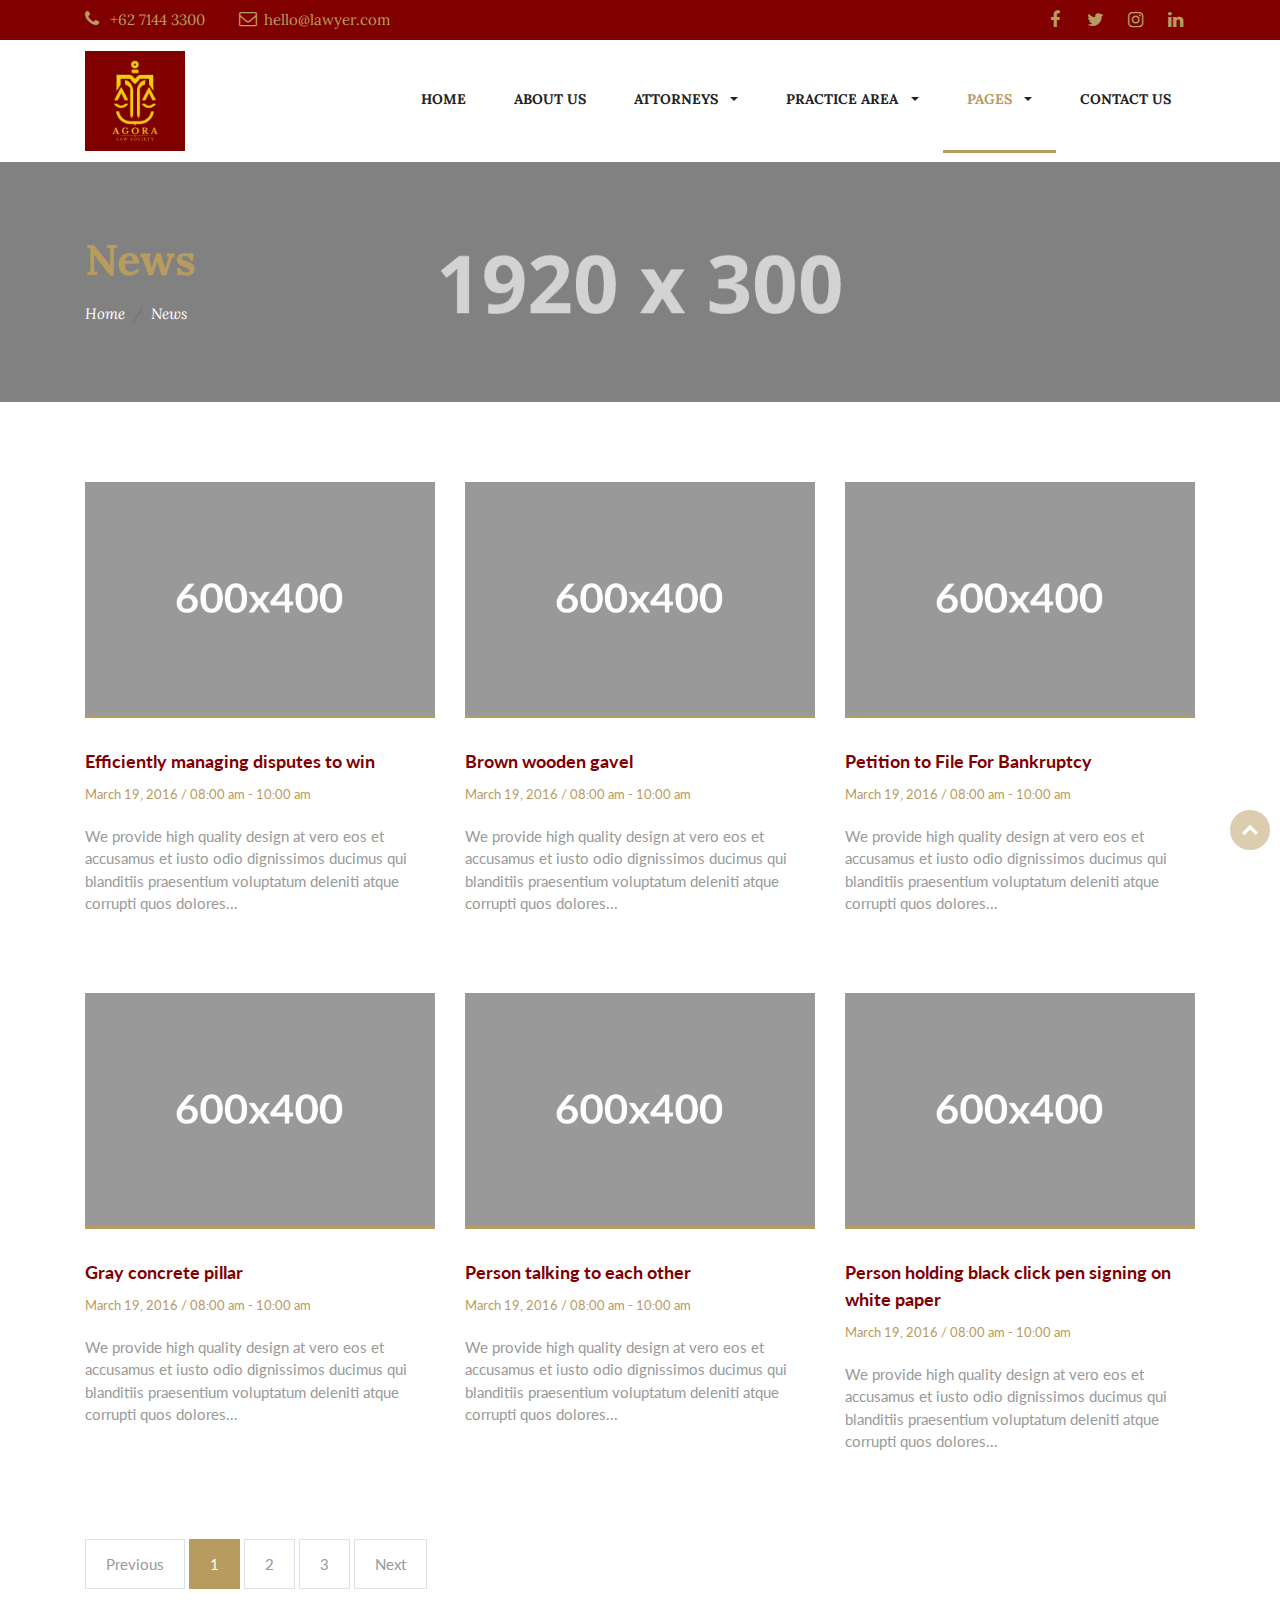
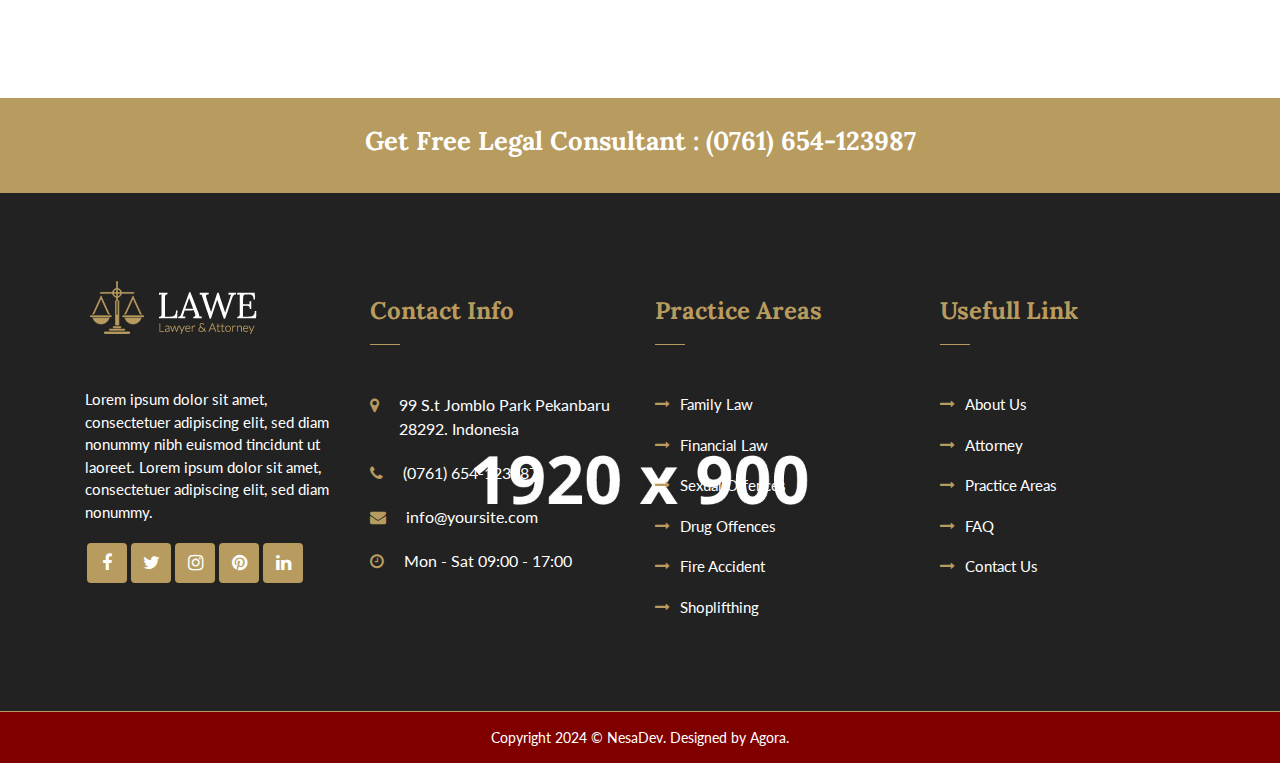
<file: page-news.html>
<!DOCTYPE html>
<html lang="en">
  <head>
    <!-- Basic Page Needs
    ================================================== -->
    <meta charset="utf-8">
    <!--[if IE]><meta http-equiv="x-ua-compatible" content="IE=9" /><![endif]-->
    <meta name="viewport" content="width=device-width, initial-scale=1">
    <title>LAWE - Lawyer and Attorney Html Template</title>
    <meta name="description" content="Lawe is responsive multi-purpose HTML5 template compatible with Bootstrap 4. Take your Startup business website to the next level. It is designed for lawyer, Attorney, businesses or any type of person or business who wants to showcase their work, services and professional way.">
    <meta name="keywords" content="advocate, attorney, business, consult, consultant, consulting, corporate, government, justice, law, lawyer, lawyers, legal, political">
    <meta name="author" content="Agora.net"> 
	
	<!-- ==============================================
	Favicons
	=============================================== -->
	<link rel="shortcut icon" href="images/favicon.ico">
	<link rel="apple-touch-icon" href="images/apple-touch-icon.png">
	<link rel="apple-touch-icon" sizes="72x72" href="images/apple-touch-icon-72x72.png">
	<link rel="apple-touch-icon" sizes="114x114" href="images/apple-touch-icon-114x114.png">
	
	<!-- ==============================================
	CSS VENDOR
	=============================================== -->
	<link rel="stylesheet" type="text/css" href="css/vendor/bootstrap.min.css" />
	<link rel="stylesheet" type="text/css" href="css/vendor/font-awesome.min.css">
	<link rel="stylesheet" type="text/css" href="css/vendor/owl.carousel.min.css">
	<link rel="stylesheet" type="text/css" href="css/vendor/owl.theme.default.min.css">
	<link rel="stylesheet" type="text/css" href="css/vendor/magnific-popup.css">
	<link rel="stylesheet" type="text/css" href="css/vendor/animate.min.css">
	
	<!-- ==============================================
	Custom Stylesheet
	=============================================== -->
	<link rel="stylesheet" type="text/css" href="css/style.css" />
	
    <script src="js/vendor/modernizr.min.js"></script>

</head>

<body>

	<!-- LOAD PAGE -->
	<div class="animationload">
		<div class="loader"></div>
	</div>
	
	<!-- BACK TO TOP SECTION -->
	<a href="#0" class="cd-top cd-is-visible cd-fade-out">Top</a>

	<!-- HEADER -->
    <div class="header header-1">

    	<!-- TOPBAR -->
    	<div class="topbar d-none d-md-block">
			<div class="container">
				<div class="row align-items-center">
					<div class="col-sm-8 col-md-6">
						<div class="info">
							<div class="info-item">
								<i class="fa fa-phone"></i> +62 7144 3300
							</div>
							<div class="info-item">
								<i class="fa fa-envelope-o"></i> <a href="mailto:hello@lawyer.com" title="">hello@lawyer.com</a>
							</div>
						</div>
					</div>
					<div class="col-sm-4 col-md-6">
						<div class="sosmed-icon pull-right d-inline-flex">
							<a href="#"><i class="fa fa-facebook"></i></a> 
							<a href="#"><i class="fa fa-twitter"></i></a> 
							<a href="#"><i class="fa fa-instagram"></i></a> 
							<a href="#"><i class="fa fa-linkedin"></i></a> 
						</div>
					</div>
				</div>
			</div>
		</div>

		<!-- NAVBAR SECTION -->
		<div class="navbar-main">
			<div class="container">
			    <nav id="navbar-example" class="navbar navbar-expand-lg">
			        <a class="navbar-brand" href="index.html">
						<img src="images/logo.png" alt="" class="logo-img">
					</a>
			        <button class="navbar-toggler" type="button" data-toggle="collapse" data-target="#navbarNavDropdown" aria-controls="navbarNavDropdown" aria-expanded="false" aria-label="Toggle navigation">
			            <span class="navbar-toggler-icon"></span>
			        </button>
			        <div class="collapse navbar-collapse" id="navbarNavDropdown">
			            <ul class="navbar-nav ml-auto">
			            	<li class="nav-item">
			                    <a class="nav-link" href="index.html">HOME</a>
			                </li>
			            	<li class="nav-item">
			                    <a class="nav-link" href="about.html">ABOUT US</a>
			                </li>
			                <li class="nav-item dropdown">
			                    <a class="nav-link dropdown-toggle" href="#" role="button" data-toggle="dropdown" aria-haspopup="true" aria-expanded="false">
						          ATTORNEYS
						        </a>
			                    <div class="dropdown-menu">
			                    	<a class="dropdown-item" href="attorneys.html">ATTORNEYS LIST</a>
	          						<a class="dropdown-item" href="attorneys-single.html">SINGLE ATTORNEYS</a>
							    </div>
			                </li>
			            	<li class="nav-item dropdown">
			                    <a class="nav-link dropdown-toggle" href="#" role="button" data-toggle="dropdown" aria-haspopup="true" aria-expanded="false">
						          PRACTICE AREA
						        </a>
			                    <div class="dropdown-menu">
			                    	<a class="dropdown-item" href="practice-area.html">PRACTICE AREA LIST</a>
	          						<a class="dropdown-item" href="practice-area-single.html">SINGLE PRACTICE AREA</a>
							    </div>
			                </li>
			            	<li class="nav-item dropdown active">
			                    <a class="nav-link dropdown-toggle" href="#" role="button" data-toggle="dropdown" aria-haspopup="true" aria-expanded="false">
						          PAGES
						        </a>
			                    <div class="dropdown-menu">
			                    	<a class="dropdown-item" href="page-gallery.html">GALLERY</a>
			                    	<a class="dropdown-item" href="page-testimonials.html">TESTIMONIALS</a>
	          						<a class="dropdown-item" href="page-faq.html">FAQ</a>
	          						<a class="dropdown-item" href="page-404.html">404 PAGE</a>
	          						<a class="dropdown-item" href="page-news.html">NEWS</a>
	          						<a class="dropdown-item" href="page-news-single.html">SINGLE NEWS</a>
							    </div>
			                </li>
			            	<li class="nav-item">
			                    <a class="nav-link" href="contact.html">CONTACT US</a>
			                </li>
			            </ul>
			        </div>
			    </nav> <!-- -->

			</div>
		</div>

    </div>

	<!-- BANNER -->
	<div class="section banner-page" data-background="images/dummy-img-1920x300.jpg">
		<div class="content-wrap pos-relative">
			<div class="container">
				<div class="row">
					<div class="col-12">
						<div class="d-flex bd-highlight mb-3">
							<div class="title-page">News</div>
						</div>
						<div class="d-flex bd-highlight mb-3">
						    <nav aria-label="breadcrumb">
							  <ol class="breadcrumb ">
							    <li class="breadcrumb-item"><a href="index.html">Home</a></li>
							    <li class="breadcrumb-item active" aria-current="page">News</li>
							  </ol>
							</nav>
					  	</div>
					</div>
				</div>
			</div>
		</div>
	</div>

	<!-- OUR NEWS -->
	<div class="section">
		<div class="content-wrap">
			<div class="container">				

				<div class="row">
					
					<!-- Item 1 -->
					<div class="col-12 col-sm-6 col-md-4 mb-5">
						<div class="rs-news-1">
							<div class="media-box">
								<a href="page-news-single.html"><img src="images/dummy-img-600x400.jpg" alt="" class="img-fluid"></a>
							</div>
							<div class="body-box">
								<div class="title">
									<a href="page-news-single.html">Efficiently managing disputes to win</a></div>
								<div class="meta-date">March 19, 2016 / 08:00 am - 10:00 am</div>
								<p>We provide high quality design at vero eos et accusamus et iusto odio dignissimos ducimus qui blanditiis praesentium voluptatum deleniti atque corrupti quos dolores...</p>
							</div>
						</div>
					</div>

					<!-- Item 2 -->
					<div class="col-12 col-sm-6 col-md-4 mb-5">
						<div class="rs-news-1">
							<div class="media-box">
								<a href="page-news-single.html"><img src="images/dummy-img-600x400.jpg" alt="" class="img-fluid"></a>
							</div>
							<div class="body-box">
								<div class="title">
									<a href="page-news-single.html">Brown wooden gavel</a></div>
								<div class="meta-date">March 19, 2016 / 08:00 am - 10:00 am</div>
								<p>We provide high quality design at vero eos et accusamus et iusto odio dignissimos ducimus qui blanditiis praesentium voluptatum deleniti atque corrupti quos dolores...</p>
							</div>
						</div>
					</div>

					<!-- Item 3 -->
					<div class="col-12 col-sm-6 col-md-4 mb-5">
						<div class="rs-news-1">
							<div class="media-box">
								<a href="page-news-single.html"><img src="images/dummy-img-600x400.jpg" alt="" class="img-fluid"></a>
							</div>
							<div class="body-box">
								<div class="title">
									<a href="page-news-single.html">Petition to File For Bankruptcy</a>
								</div>
								<div class="meta-date">March 19, 2016 / 08:00 am - 10:00 am</div>
								<p>We provide high quality design at vero eos et accusamus et iusto odio dignissimos ducimus qui blanditiis praesentium voluptatum deleniti atque corrupti quos dolores...</p>
							</div>
						</div>
					</div>

					<!-- Item 4 -->
					<div class="col-12 col-sm-6 col-md-4 mb-5">
						<div class="rs-news-1">
							<div class="media-box">
								<a href="page-news-single.html"><img src="images/dummy-img-600x400.jpg" alt="" class="img-fluid"></a>
							</div>
							<div class="body-box">
								<div class="title">
									<a href="page-news-single.html">Gray concrete pillar</a></div>
								<div class="meta-date">March 19, 2016 / 08:00 am - 10:00 am</div>
								<p>We provide high quality design at vero eos et accusamus et iusto odio dignissimos ducimus qui blanditiis praesentium voluptatum deleniti atque corrupti quos dolores...</p>
							</div>
						</div>
					</div>

					<!-- Item 5 -->
					<div class="col-12 col-sm-6 col-md-4 mb-5">
						<div class="rs-news-1">
							<div class="media-box">
								<a href="page-news-single.html"><img src="images/dummy-img-600x400.jpg" alt="" class="img-fluid"></a>
							</div>
							<div class="body-box">
								<div class="title">
									<a href="page-news-single.html">Person talking to each other</a></div>
								<div class="meta-date">March 19, 2016 / 08:00 am - 10:00 am</div>
								<p>We provide high quality design at vero eos et accusamus et iusto odio dignissimos ducimus qui blanditiis praesentium voluptatum deleniti atque corrupti quos dolores...</p>
							</div>
						</div>
					</div>

					<!-- Item 6 -->
					<div class="col-12 col-sm-6 col-md-4 mb-5">
						<div class="rs-news-1">
							<div class="media-box">
								<a href="page-news-single.html"><img src="images/dummy-img-600x400.jpg" alt="" class="img-fluid"></a>
							</div>
							<div class="body-box">
								<div class="title">
									<a href="page-news-single.html">Person holding black click pen signing on white paper</a>
								</div>
								<div class="meta-date">March 19, 2016 / 08:00 am - 10:00 am</div>
								<p>We provide high quality design at vero eos et accusamus et iusto odio dignissimos ducimus qui blanditiis praesentium voluptatum deleniti atque corrupti quos dolores...</p>
							</div>
						</div>
					</div>

				</div>

				<div class="row">
					<div class="col-sm-12 col-md-12">
						
						<nav aria-label="Page navigation">
						  <ul class="pagination">
						    <li class="page-item"><a class="page-link" href="#">Previous</a></li>
						    <li class="page-item active"><a class="page-link" href="#">1</a></li>
						    <li class="page-item"><a class="page-link" href="#">2</a></li>
						    <li class="page-item"><a class="page-link" href="#">3</a></li>
						    <li class="page-item"><a class="page-link" href="#">Next</a></li>
						  </ul>
						</nav>

					</div>
				</div>

			</div>
		</div>
	</div>

	<!-- CTA -->
	<div class="section bg-primary">
		<div class="content-wrap py-3">
			<div class="container">
				<div class="row">
					<div class="col-sm-12 col-md-12">
						<div class="text-center text-white">
			              	<h3>Get Free Legal Consultant : (0761) 654-123987</h3>
			            </div>
					</div>
				</div>
			</div>
		</div>
	</div>

	<!-- FOOTER SECTION -->
	<div class="footer" data-background="images/dummy-img-1920x900-3.jpg">
		<div class="content-wrap">
			<div class="container">
				
				<div class="row">
					<div class="col-sm-6 col-md-6 col-lg-3">
						<div class="footer-item">
							<img src="images/logo_w.png" alt="logo bottom" class="logo-bottom">
							<div class="spacer-30"></div>
							<p>Lorem ipsum dolor sit amet, consectetuer adipiscing elit, sed diam nonummy nibh euismod tincidunt ut laoreet. Lorem ipsum dolor sit amet, consectetuer adipiscing elit, sed diam nonummy.</p>
							<div class="sosmed-icon icon-bg-primary d-inline-flex">
								<a href="#"><i class="fa fa-facebook"></i></a> 
								<a href="#"><i class="fa fa-twitter"></i></a> 
								<a href="#"><i class="fa fa-instagram"></i></a> 
								<a href="#"><i class="fa fa-pinterest"></i></a> 
								<a href="#"><i class="fa fa-linkedin"></i></a> 
							</div>
						</div>
					</div>					

					<div class="col-sm-6 col-md-6 col-lg-3">
						<div class="footer-item">
							<div class="footer-title">
								Contact Info
							</div>
							<ul class="list-info">
								<li>
									<div class="info-icon">
										<span class="fa fa-map-marker"></span>
									</div>
									<div class="info-text">99 S.t Jomblo Park Pekanbaru 28292. Indonesia</div> </li>
								<li>
									<div class="info-icon">
										<span class="fa fa-phone"></span>
									</div>
									<div class="info-text">(0761) 654-123987</div>
								</li>
								<li>
									<div class="info-icon">
										<span class="fa fa-envelope"></span>
									</div>
									<div class="info-text">info@yoursite.com</div>
								</li>
								<li>
									<div class="info-icon">
										<span class="fa fa-clock-o"></span>
									</div>
									<div class="info-text">Mon - Sat 09:00 - 17:00</div>
								</li>
							</ul>

						</div>
					</div>

					<div class="col-sm-6 col-md-6 col-lg-3">
						<div class="footer-item">
							<div class="footer-title">
								Practice Areas
							</div>
							
							<ul class="list">
								<li><a href="practice-area-single.html" title="Family Law">Family Law</a></li>
								<li><a href="practice-area-single.html" title="Financial Law">Financial Law</a></li>
								<li><a href="practice-area-single.html" title="Sexual Offences">Sexual Offences</a></li>
								<li><a href="practice-area-single.html" title="Drug Offences">Drug Offences</a></li>
								<li><a href="practice-area-single.html" title="Fire Accident">Fire Accident</a></li>
								<li><a href="practice-area-single.html" title="Shoplifthing">Shoplifthing</a></li>
							</ul>
								
						</div>
					</div>
					
					<div class="col-sm-6 col-md-6 col-lg-3">
						<div class="footer-item">
							<div class="footer-title">
								Usefull Link
							</div>
							
							<ul class="list">
								<li><a href="about.html" title="About Us">About Us</a></li>
								<li><a href="attorneys.html" title="Attorney">Attorney</a></li>
								<li><a href="practice-area.html" title="Practice Areas">Practice Areas</a></li>
								<li><a href="page-faq.html" title="FAQ">FAQ</a></li>
								<li><a href="contact.html" title="Contact Us">Contact Us</a></li>
							</ul>
						</div>
					</div>
				</div>
			</div>
		</div>
		
		<div class="fcopy">
			<div class="container">
				<div class="row">
					<div class="col-sm-12 col-md-12">
						<p class="ftex">Copyright 2024 &copy; <span class="color-primary">NesaDev</span>. Designed by <span class="color-primary">Agora.</span></p> 
					</div>
				</div>
			</div>
		</div>
		
	</div>
	
	<!-- JS VENDOR -->
	<script src="js/vendor/jquery.min.js"></script>
	<script src="js/vendor/bootstrap.min.js"></script>
	<script src="js/vendor/owl.carousel.js"></script>
	<script src="js/vendor/jquery.magnific-popup.min.js"></script>

	<!-- SENDMAIL -->
	<script src="js/vendor/validator.min.js"></script>
	<script src="js/vendor/form-scripts.js"></script>

	<script src="js/script.js"></script>

</body>
</html>
</file>
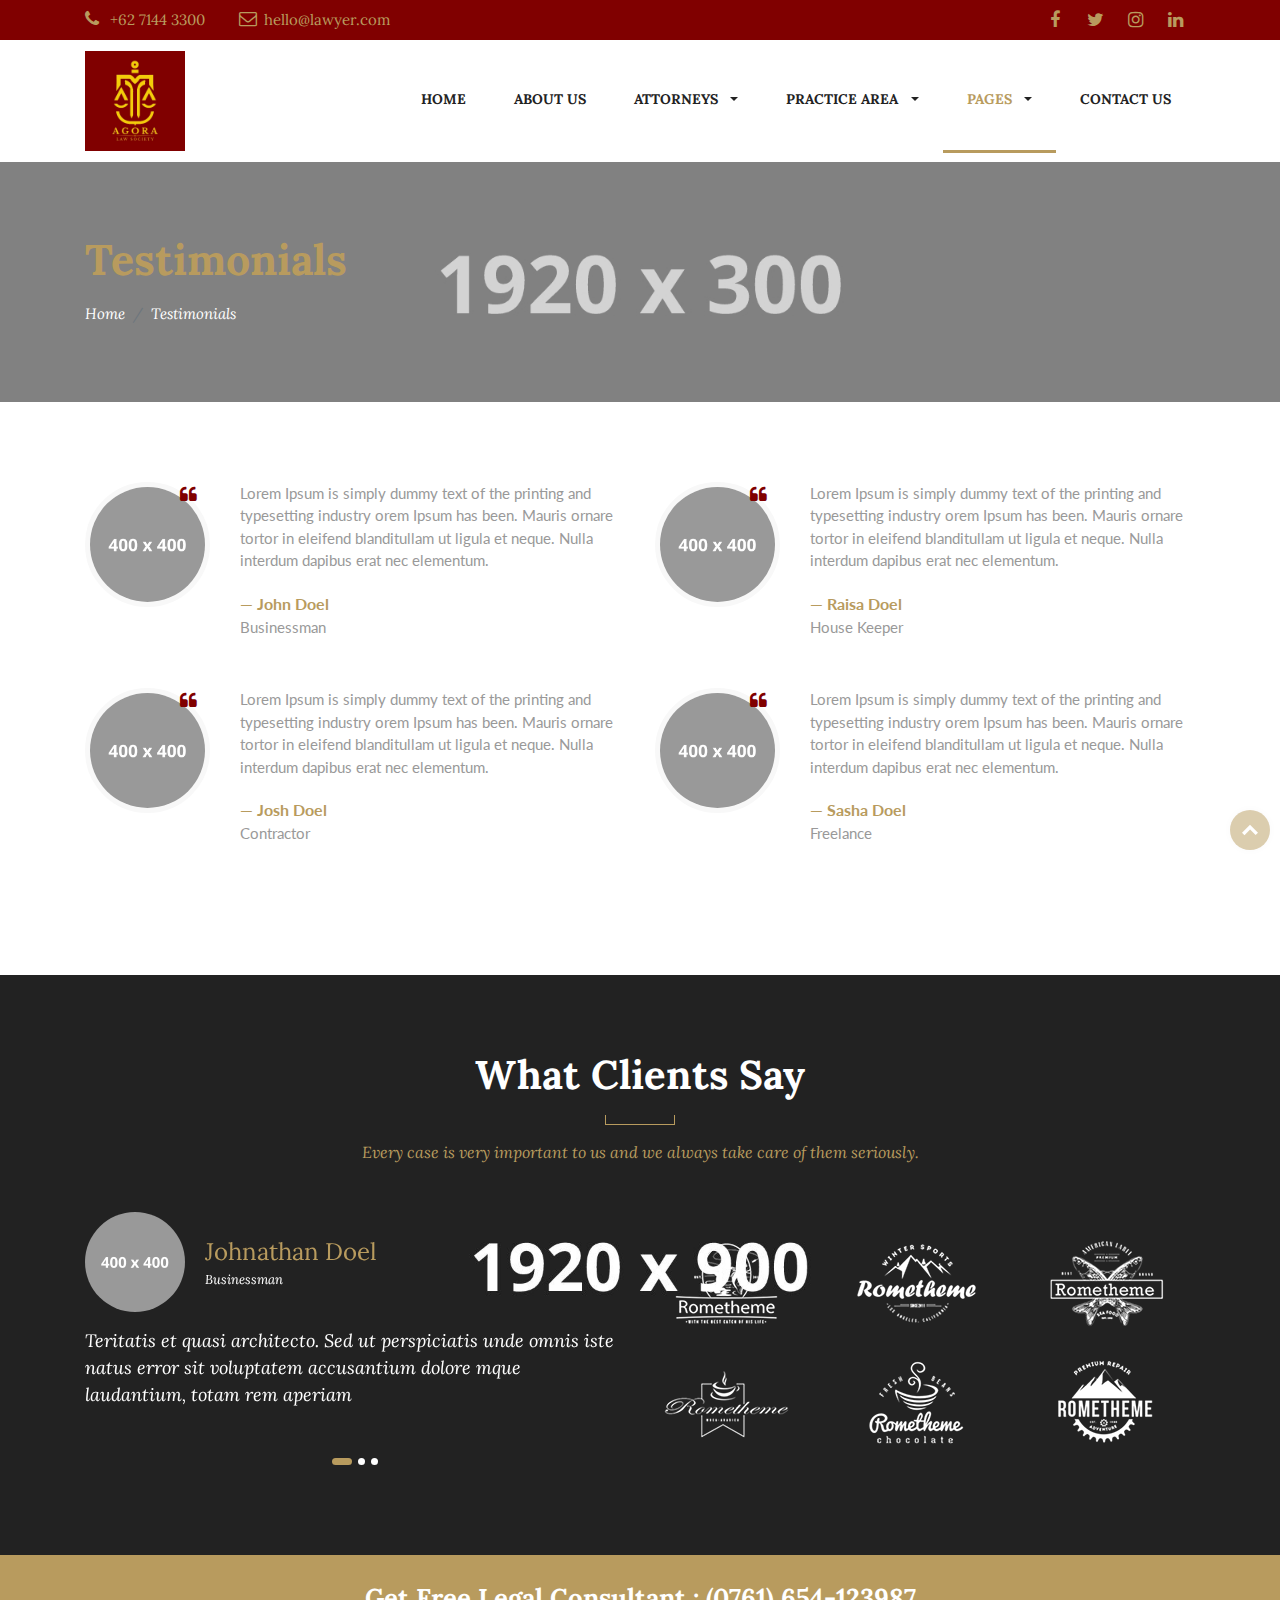
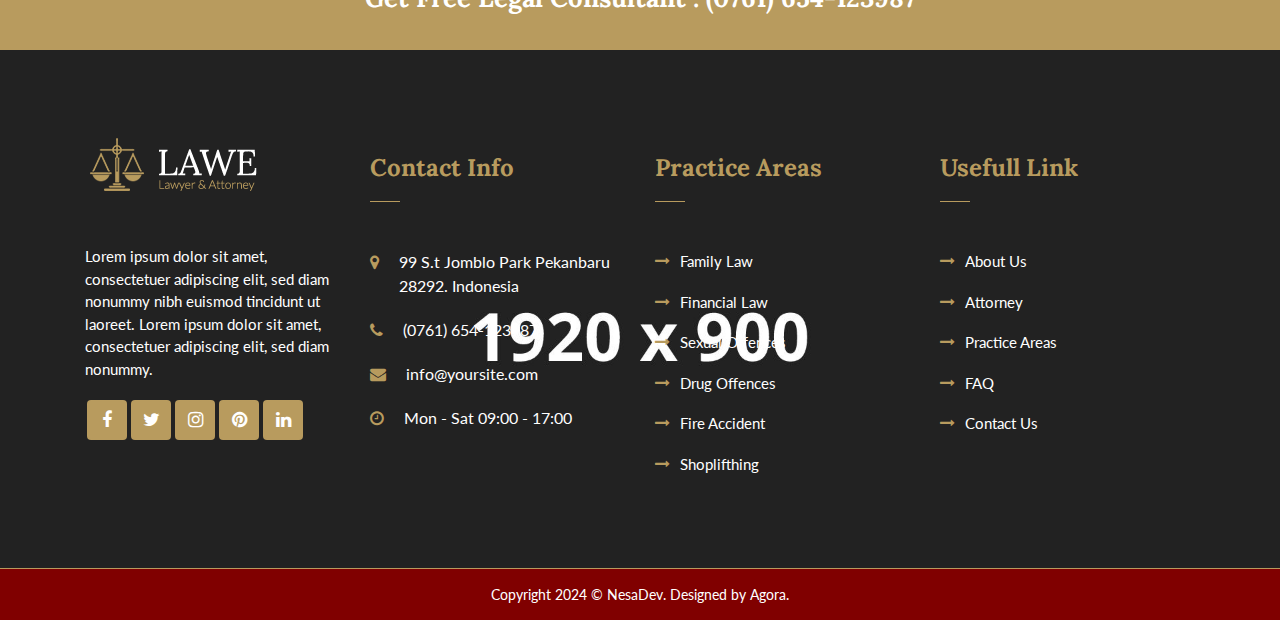
<file: page-testimonials.html>
<!DOCTYPE html>
<html lang="en">
  <head>
    <!-- Basic Page Needs
    ================================================== -->
    <meta charset="utf-8">
    <!--[if IE]><meta http-equiv="x-ua-compatible" content="IE=9" /><![endif]-->
    <meta name="viewport" content="width=device-width, initial-scale=1">
    <title>LAWE - Lawyer and Attorney Html Template</title>
    <meta name="description" content="Lawe is responsive multi-purpose HTML5 template compatible with Bootstrap 4. Take your Startup business website to the next level. It is designed for lawyer, Attorney, businesses or any type of person or business who wants to showcase their work, services and professional way.">
    <meta name="keywords" content="advocate, attorney, business, consult, consultant, consulting, corporate, government, justice, law, lawyer, lawyers, legal, political">
    <meta name="author" content="Agora.net"> 
	
	<!-- ==============================================
	Favicons
	=============================================== -->
	<link rel="shortcut icon" href="images/favicon.ico">
	<link rel="apple-touch-icon" href="images/apple-touch-icon.png">
	<link rel="apple-touch-icon" sizes="72x72" href="images/apple-touch-icon-72x72.png">
	<link rel="apple-touch-icon" sizes="114x114" href="images/apple-touch-icon-114x114.png">
	
	<!-- ==============================================
	CSS VENDOR
	=============================================== -->
	<link rel="stylesheet" type="text/css" href="css/vendor/bootstrap.min.css" />
	<link rel="stylesheet" type="text/css" href="css/vendor/font-awesome.min.css">
	<link rel="stylesheet" type="text/css" href="css/vendor/owl.carousel.min.css">
	<link rel="stylesheet" type="text/css" href="css/vendor/owl.theme.default.min.css">
	<link rel="stylesheet" type="text/css" href="css/vendor/magnific-popup.css">
	<link rel="stylesheet" type="text/css" href="css/vendor/animate.min.css">
	
	<!-- ==============================================
	Custom Stylesheet
	=============================================== -->
	<link rel="stylesheet" type="text/css" href="css/style.css" />
	
    <script src="js/vendor/modernizr.min.js"></script>

</head>

<body>

	<!-- LOAD PAGE -->
	<div class="animationload">
		<div class="loader"></div>
	</div>
	
	<!-- BACK TO TOP SECTION -->
	<a href="#0" class="cd-top cd-is-visible cd-fade-out">Top</a>

	<!-- HEADER -->
    <div class="header header-1">

    	<!-- TOPBAR -->
    	<div class="topbar d-none d-md-block">
			<div class="container">
				<div class="row align-items-center">
					<div class="col-sm-8 col-md-6">
						<div class="info">
							<div class="info-item">
								<i class="fa fa-phone"></i> +62 7144 3300
							</div>
							<div class="info-item">
								<i class="fa fa-envelope-o"></i> <a href="mailto:hello@lawyer.com" title="">hello@lawyer.com</a>
							</div>
						</div>
					</div>
					<div class="col-sm-4 col-md-6">
						<div class="sosmed-icon pull-right d-inline-flex">
							<a href="#"><i class="fa fa-facebook"></i></a> 
							<a href="#"><i class="fa fa-twitter"></i></a> 
							<a href="#"><i class="fa fa-instagram"></i></a> 
							<a href="#"><i class="fa fa-linkedin"></i></a> 
						</div>
					</div>
				</div>
			</div>
		</div>

		<!-- NAVBAR SECTION -->
		<div class="navbar-main">
			<div class="container">
			    <nav id="navbar-example" class="navbar navbar-expand-lg">
			        <a class="navbar-brand" href="index.html">
						<img src="images/logo.png" alt="" class="logo-img">
					</a>
			        <button class="navbar-toggler" type="button" data-toggle="collapse" data-target="#navbarNavDropdown" aria-controls="navbarNavDropdown" aria-expanded="false" aria-label="Toggle navigation">
			            <span class="navbar-toggler-icon"></span>
			        </button>
			        <div class="collapse navbar-collapse" id="navbarNavDropdown">
			            <ul class="navbar-nav ml-auto">
			            	<li class="nav-item">
			                    <a class="nav-link" href="index.html">HOME</a>
			                </li>
			            	<li class="nav-item">
			                    <a class="nav-link" href="about.html">ABOUT US</a>
			                </li>
			                <li class="nav-item dropdown">
			                    <a class="nav-link dropdown-toggle" href="#" role="button" data-toggle="dropdown" aria-haspopup="true" aria-expanded="false">
						          ATTORNEYS
						        </a>
			                    <div class="dropdown-menu">
			                    	<a class="dropdown-item" href="attorneys.html">ATTORNEYS LIST</a>
	          						<a class="dropdown-item" href="attorneys-single.html">SINGLE ATTORNEYS</a>
							    </div>
			                </li>
			            	<li class="nav-item dropdown">
			                    <a class="nav-link dropdown-toggle" href="#" role="button" data-toggle="dropdown" aria-haspopup="true" aria-expanded="false">
						          PRACTICE AREA
						        </a>
			                    <div class="dropdown-menu">
			                    	<a class="dropdown-item" href="practice-area.html">PRACTICE AREA LIST</a>
	          						<a class="dropdown-item" href="practice-area-single.html">SINGLE PRACTICE AREA</a>
							    </div>
			                </li>
			            	<li class="nav-item dropdown active">
			                    <a class="nav-link dropdown-toggle" href="#" role="button" data-toggle="dropdown" aria-haspopup="true" aria-expanded="false">
						          PAGES
						        </a>
			                    <div class="dropdown-menu">
			                    	<a class="dropdown-item" href="page-gallery.html">GALLERY</a>
			                    	<a class="dropdown-item" href="page-testimonials.html">TESTIMONIALS</a>
	          						<a class="dropdown-item" href="page-faq.html">FAQ</a>
	          						<a class="dropdown-item" href="page-404.html">404 PAGE</a>
	          						<a class="dropdown-item" href="page-news.html">NEWS</a>
	          						<a class="dropdown-item" href="page-news-single.html">SINGLE NEWS</a>
							    </div>
			                </li>
			            	<li class="nav-item">
			                    <a class="nav-link" href="contact.html">CONTACT US</a>
			                </li>
			            </ul>
			        </div>
			    </nav> <!-- -->

			</div>
		</div>

    </div>

	<!-- BANNER -->
	<div class="section banner-page" data-background="images/dummy-img-1920x300.jpg">
		<div class="content-wrap pos-relative">
			<div class="container">
				<div class="row">
					<div class="col-12">
						<div class="d-flex bd-highlight mb-3">
							<div class="title-page">Testimonials</div>
						</div>
						<div class="d-flex bd-highlight mb-3">
						    <nav aria-label="breadcrumb">
							  <ol class="breadcrumb ">
							    <li class="breadcrumb-item"><a href="index.html">Home</a></li>
							    <li class="breadcrumb-item active" aria-current="page">Testimonials</li>
							  </ol>
							</nav>
					  	</div>
					</div>
				</div>
			</div>
		</div>
	</div>

	<!-- TESTIMONIALS -->
	<div class="section">
		<div class="content-wrap">
			<div class="container">

				<div class="row">

					<div class="col-sm-12 col-md-12 col-lg-6">
						<div class="rs-testimonial-1">
		              		<div class="media">
	              				<img src="images/dummy-img-400x400.jpg" alt="" class="img-fluid">
	              			</div>
			              	<div class="body">
			                	<p>Lorem Ipsum is simply dummy text of the printing and typesetting industry orem Ipsum has been. Mauris ornare tortor in eleifend blanditullam ut ligula et neque. Nulla interdum dapibus erat nec elementum. </p>
			                	<div class="title">John Doel</div>
			                	<div class="company">Businessman</div>
			              	</div>
			            </div>
					</div>

					<div class="col-sm-12 col-md-12 col-lg-6">
						<div class="rs-testimonial-1">
		              		<div class="media">
	              				<img src="images/dummy-img-400x400.jpg" alt="" class="img-fluid">
	              			</div>
			              	<div class="body">
			                	<p>Lorem Ipsum is simply dummy text of the printing and typesetting industry orem Ipsum has been. Mauris ornare tortor in eleifend blanditullam ut ligula et neque. Nulla interdum dapibus erat nec elementum. </p>
			                	<div class="title">Raisa Doel</div>
			                	<div class="company">House Keeper</div>
			              	</div>
			            </div>
					</div>

					<div class="col-sm-12 col-md-12 col-lg-6">
						<div class="rs-testimonial-1">
		              		<div class="media">
	              				<img src="images/dummy-img-400x400.jpg" alt="" class="img-fluid">
	              			</div>
			              	<div class="body">
			                	<p>Lorem Ipsum is simply dummy text of the printing and typesetting industry orem Ipsum has been. Mauris ornare tortor in eleifend blanditullam ut ligula et neque. Nulla interdum dapibus erat nec elementum. </p>
			                	<div class="title">Josh Doel</div>
			                	<div class="company">Contractor</div>
			              	</div>
			            </div>
					</div>

					<div class="col-sm-12 col-md-12 col-lg-6">
						<div class="rs-testimonial-1">
		              		<div class="media">
	              				<img src="images/dummy-img-400x400.jpg" alt="" class="img-fluid">
	              			</div>
			              	<div class="body">
			                	<p>Lorem Ipsum is simply dummy text of the printing and typesetting industry orem Ipsum has been. Mauris ornare tortor in eleifend blanditullam ut ligula et neque. Nulla interdum dapibus erat nec elementum. </p>
			                	<div class="title">Sasha Doel</div>
			                	<div class="company">Freelance</div>
			              	</div>
			            </div>
					</div>

				</div>

			</div>
		</div>
	</div>

	<!-- OUR TESTIMONIALS -->
	<div class="section bgi-cover-center" data-background="images/dummy-img-1920x900-3.jpg">
		<div class="content-wrap">
			<div class="container">
				<div class="row">
					<div class="col-sm-12 col-md-12">
						<h2 class="section-heading text-center text-white">
							What Clients Say
						</h2>
						<p class="subheading text-center mb-5">Every case is very important to us and we always take care of them seriously.</p>
					</div>
				</div>
				<div class="row">
					
					<div class="col-sm-12 col-md-12 col-lg-6">
						<div id="testimonial" class="owl-carousel owl-theme owl-light">
							<!-- Item 1 -->
							<div class="item">
								<div class="rs-box-testimony">
									<div class="quote-box">
										<div class="media-box">
											<img src="images/dummy-img-400x400.jpg" alt="" class="rounded-circle">
										</div>
										<div class="quote-name">
											Johnathan Doel <span>Businessman</span>
										</div>                        
									</div>
									<blockquote class="quote">
									 Teritatis et quasi architecto. Sed ut perspiciatis unde omnis iste natus error sit voluptatem accusantium dolore mque laudantium, totam rem aperiam
									</blockquote>
								</div>
							</div>
							<!-- Item 2 -->
							<div class="item">
								<div class="rs-box-testimony">
									<div class="quote-box">
										<div class="media-box">
											<img src="images/dummy-img-400x400.jpg" alt="" class="rounded-circle">
										</div>
										<div class="quote-name">
											Johnathan Doel <span>Businessman</span>
										</div>                        
									</div>
									<blockquote class="quote">
									 Teritatis et quasi architecto. Sed ut perspiciatis unde omnis iste natus error sit voluptatem accusantium dolore mque laudantium, totam rem aperiam
									</blockquote>
								</div>
							</div>
							<!-- Item 3 -->
							<div class="item">
								<div class="rs-box-testimony">
									<div class="quote-box">
										<div class="media-box">
											<img src="images/dummy-img-400x400.jpg" alt="" class="rounded-circle">
										</div>
										<div class="quote-name">
											Johnathan Doel <span>Businessman</span>
										</div>                        
									</div>
									<blockquote class="quote">
									 Teritatis et quasi architecto. Sed ut perspiciatis unde omnis iste natus error sit voluptatem accusantium dolore mque laudantium, totam rem aperiam
									</blockquote>
								</div>
							</div>
						</div>
					</div>
						
					<div class="col-sm-12 col-md-12 col-lg-6">
						<div class="row mt-4">
							<div class="col-6 col-sm-4 col-md-4 mb-4">
								<img src="images/client1w.png" alt="" class="img-fluid">
							</div>
							<div class="col-6 col-sm-4 col-md-4 mb-4">
								<img src="images/client2w.png" alt="" class="img-fluid">
							</div>
							<div class="col-6 col-sm-4 col-md-4 mb-4">
								<img src="images/client3w.png" alt="" class="img-fluid">
							</div>
							<div class="col-6 col-sm-4 col-md-4 mb-4">
								<img src="images/client4w.png" alt="" class="img-fluid">
							</div>
							<div class="col-6 col-sm-4 col-md-4 mb-4">
								<img src="images/client5w.png" alt="" class="img-fluid">
							</div>
							<div class="col-6 col-sm-4 col-md-4 mb-4">
								<img src="images/client6w.png" alt="" class="img-fluid">
							</div>
						</div>
					</div>

				</div>
			</div>
		</div>
	</div>

	<!-- CTA -->
	<div class="section bg-primary">
		<div class="content-wrap py-3">
			<div class="container">
				<div class="row">
					<div class="col-sm-12 col-md-12">
						<div class="text-center text-white">
			              	<h3>Get Free Legal Consultant : (0761) 654-123987</h3>
			            </div>
					</div>
				</div>
			</div>
		</div>
	</div>

	<!-- FOOTER SECTION -->
	<div class="footer" data-background="images/dummy-img-1920x900-3.jpg">
		<div class="content-wrap">
			<div class="container">
				
				<div class="row">
					<div class="col-sm-6 col-md-6 col-lg-3">
						<div class="footer-item">
							<img src="images/logo_w.png" alt="logo bottom" class="logo-bottom">
							<div class="spacer-30"></div>
							<p>Lorem ipsum dolor sit amet, consectetuer adipiscing elit, sed diam nonummy nibh euismod tincidunt ut laoreet. Lorem ipsum dolor sit amet, consectetuer adipiscing elit, sed diam nonummy.</p>
							<div class="sosmed-icon icon-bg-primary d-inline-flex">
								<a href="#"><i class="fa fa-facebook"></i></a> 
								<a href="#"><i class="fa fa-twitter"></i></a> 
								<a href="#"><i class="fa fa-instagram"></i></a> 
								<a href="#"><i class="fa fa-pinterest"></i></a> 
								<a href="#"><i class="fa fa-linkedin"></i></a> 
							</div>
						</div>
					</div>					

					<div class="col-sm-6 col-md-6 col-lg-3">
						<div class="footer-item">
							<div class="footer-title">
								Contact Info
							</div>
							<ul class="list-info">
								<li>
									<div class="info-icon">
										<span class="fa fa-map-marker"></span>
									</div>
									<div class="info-text">99 S.t Jomblo Park Pekanbaru 28292. Indonesia</div> </li>
								<li>
									<div class="info-icon">
										<span class="fa fa-phone"></span>
									</div>
									<div class="info-text">(0761) 654-123987</div>
								</li>
								<li>
									<div class="info-icon">
										<span class="fa fa-envelope"></span>
									</div>
									<div class="info-text">info@yoursite.com</div>
								</li>
								<li>
									<div class="info-icon">
										<span class="fa fa-clock-o"></span>
									</div>
									<div class="info-text">Mon - Sat 09:00 - 17:00</div>
								</li>
							</ul>

						</div>
					</div>

					<div class="col-sm-6 col-md-6 col-lg-3">
						<div class="footer-item">
							<div class="footer-title">
								Practice Areas
							</div>
							
							<ul class="list">
								<li><a href="practice-area-single.html" title="Family Law">Family Law</a></li>
								<li><a href="practice-area-single.html" title="Financial Law">Financial Law</a></li>
								<li><a href="practice-area-single.html" title="Sexual Offences">Sexual Offences</a></li>
								<li><a href="practice-area-single.html" title="Drug Offences">Drug Offences</a></li>
								<li><a href="practice-area-single.html" title="Fire Accident">Fire Accident</a></li>
								<li><a href="practice-area-single.html" title="Shoplifthing">Shoplifthing</a></li>
							</ul>
								
						</div>
					</div>
					
					<div class="col-sm-6 col-md-6 col-lg-3">
						<div class="footer-item">
							<div class="footer-title">
								Usefull Link
							</div>
							
							<ul class="list">
								<li><a href="about.html" title="About Us">About Us</a></li>
								<li><a href="attorneys.html" title="Attorney">Attorney</a></li>
								<li><a href="practice-area.html" title="Practice Areas">Practice Areas</a></li>
								<li><a href="page-faq.html" title="FAQ">FAQ</a></li>
								<li><a href="contact.html" title="Contact Us">Contact Us</a></li>
							</ul>
						</div>
					</div>
				</div>
			</div>
		</div>
		
		<div class="fcopy">
			<div class="container">
				<div class="row">
					<div class="col-sm-12 col-md-12">
						<p class="ftex">Copyright 2024 &copy; <span class="color-primary">NesaDev</span>. Designed by <span class="color-primary">Agora.</span></p> 
					</div>
				</div>
			</div>
		</div>
		
	</div>
	
	<!-- JS VENDOR -->
	<script src="js/vendor/jquery.min.js"></script>
	<script src="js/vendor/bootstrap.min.js"></script>
	<script src="js/vendor/owl.carousel.js"></script>
	<script src="js/vendor/jquery.magnific-popup.min.js"></script>

	<!-- SENDMAIL -->
	<script src="js/vendor/validator.min.js"></script>
	<script src="js/vendor/form-scripts.js"></script>

	<script src="js/script.js"></script>

</body>
</html>
</file>
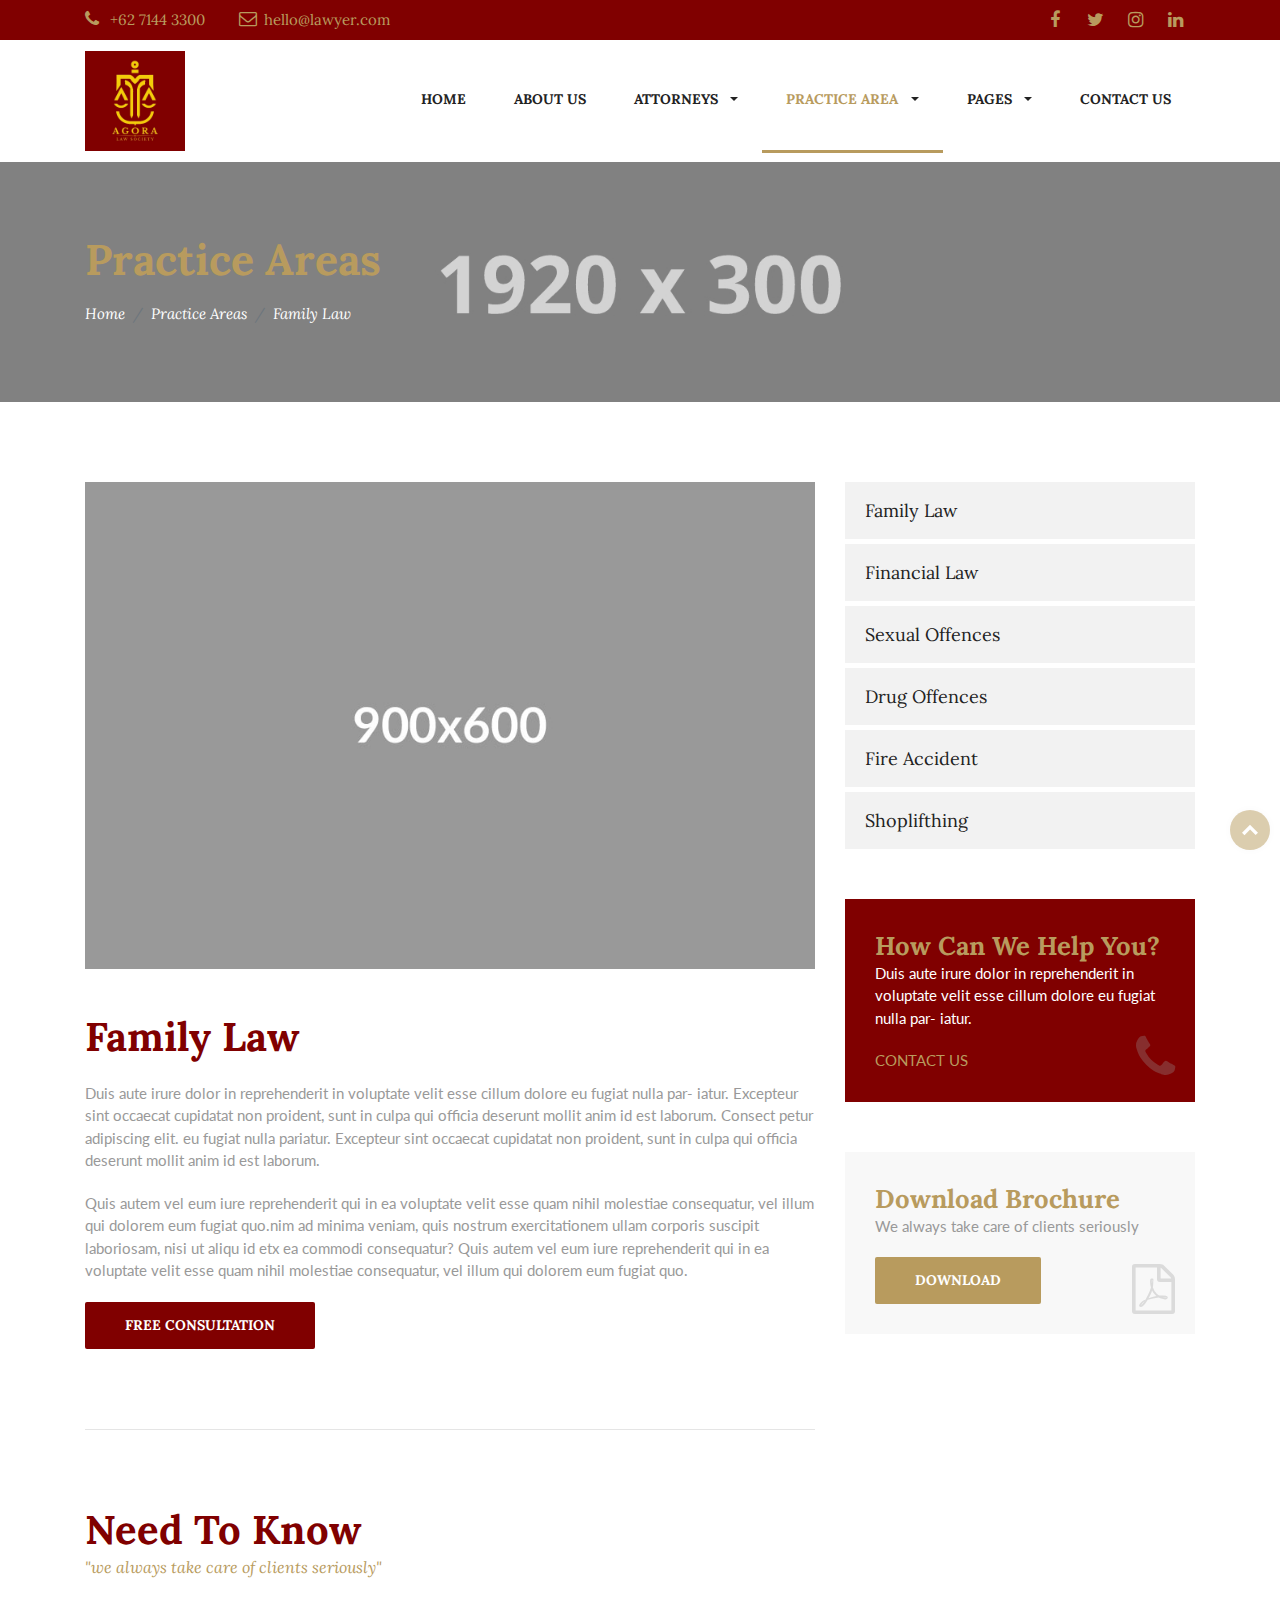
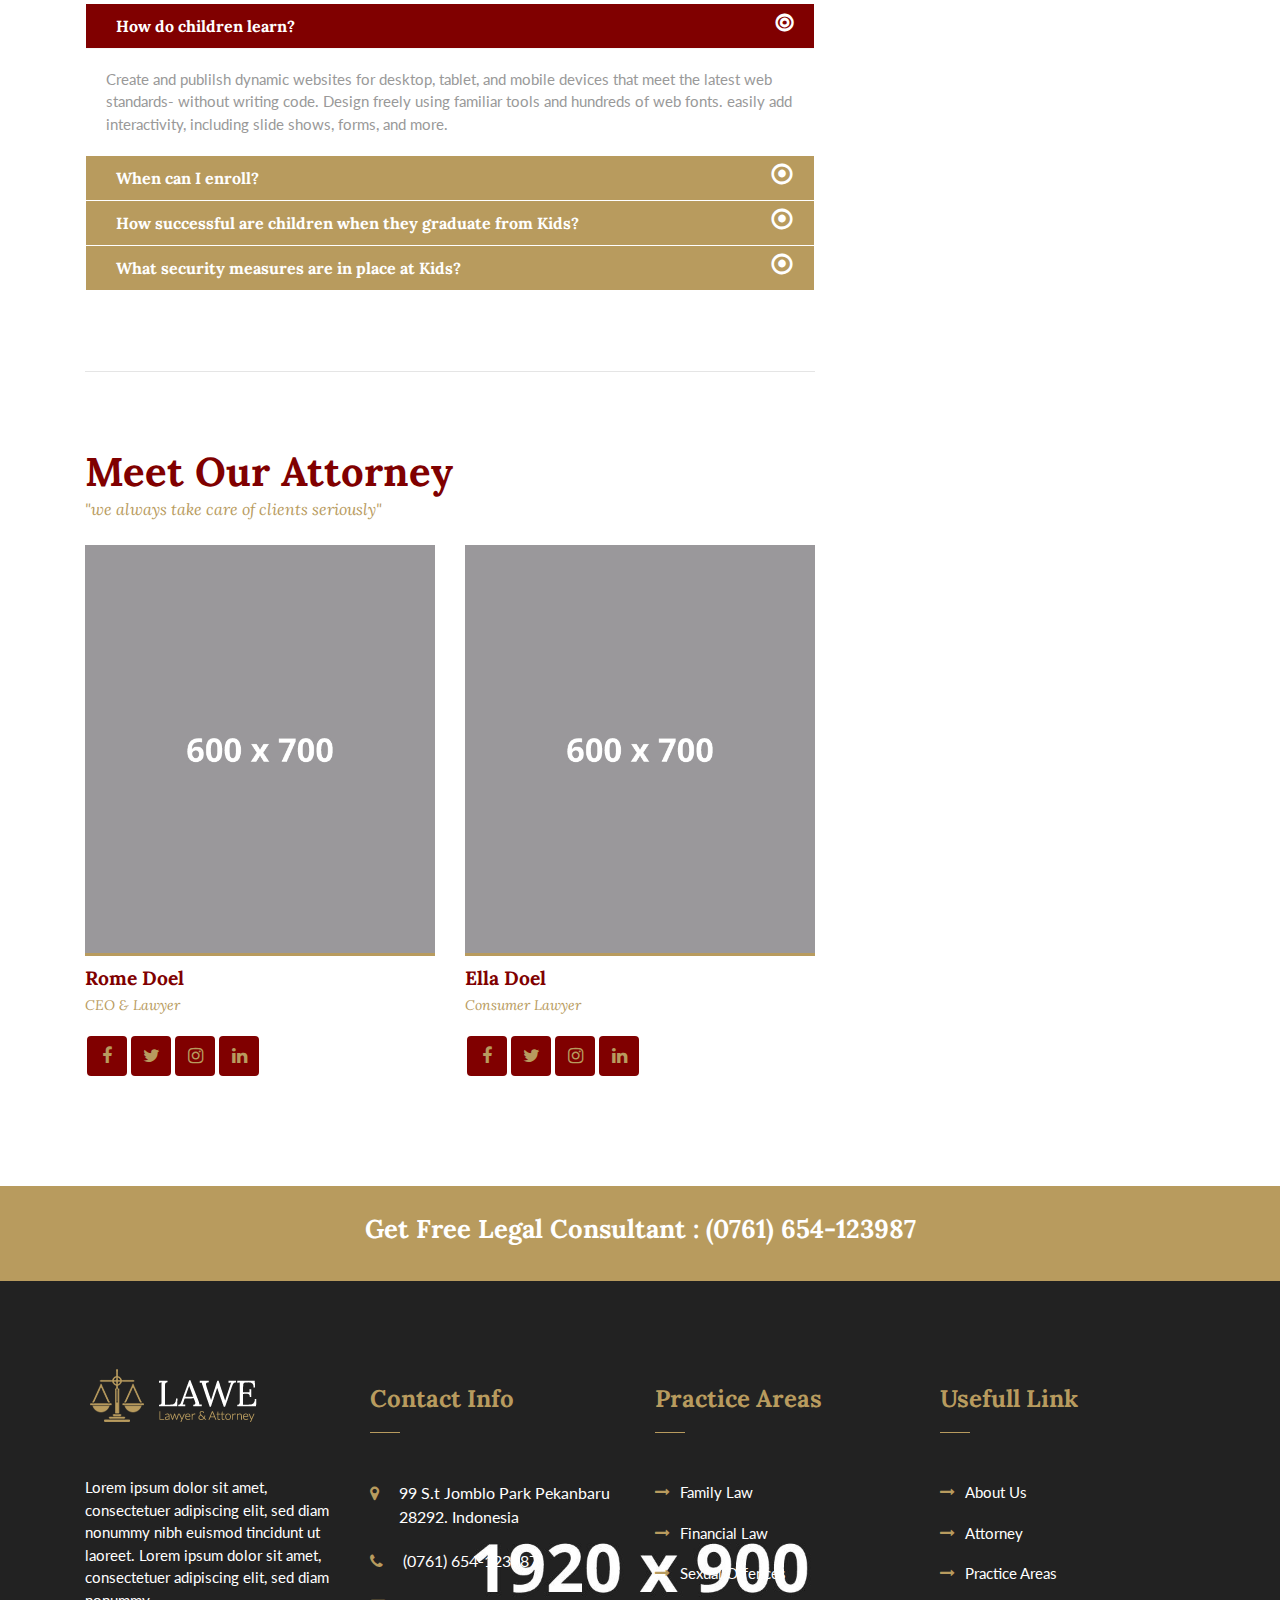
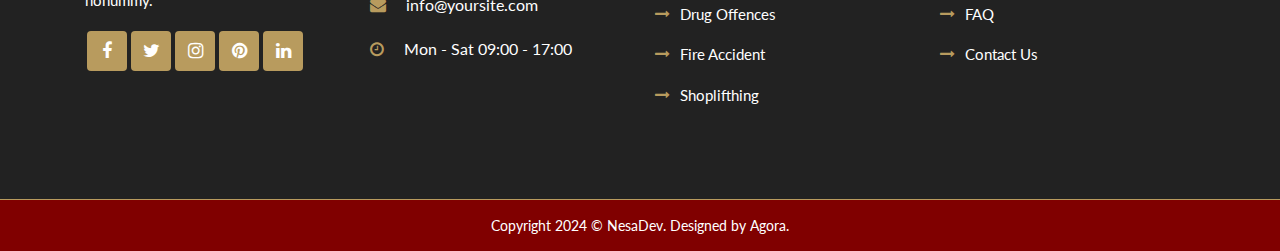
<file: practice-area-single.html>
<!DOCTYPE html>
<html lang="en">
  <head>
    <!-- Basic Page Needs
    ================================================== -->
    <meta charset="utf-8">
    <!--[if IE]><meta http-equiv="x-ua-compatible" content="IE=9" /><![endif]-->
    <meta name="viewport" content="width=device-width, initial-scale=1">
    <title>LAWE - Lawyer and Attorney Html Template</title>
    <meta name="description" content="Lawe is responsive multi-purpose HTML5 template compatible with Bootstrap 4. Take your Startup business website to the next level. It is designed for lawyer, Attorney, businesses or any type of person or business who wants to showcase their work, services and professional way.">
    <meta name="keywords" content="advocate, attorney, business, consult, consultant, consulting, corporate, government, justice, law, lawyer, lawyers, legal, political">
    <meta name="author" content="Agora.net"> 
	
	<!-- ==============================================
	Favicons
	=============================================== -->
	<link rel="shortcut icon" href="images/favicon.ico">
	<link rel="apple-touch-icon" href="images/apple-touch-icon.png">
	<link rel="apple-touch-icon" sizes="72x72" href="images/apple-touch-icon-72x72.png">
	<link rel="apple-touch-icon" sizes="114x114" href="images/apple-touch-icon-114x114.png">
	
	<!-- ==============================================
	CSS VENDOR
	=============================================== -->
	<link rel="stylesheet" type="text/css" href="css/vendor/bootstrap.min.css" />
	<link rel="stylesheet" type="text/css" href="css/vendor/font-awesome.min.css">
	<link rel="stylesheet" type="text/css" href="css/vendor/owl.carousel.min.css">
	<link rel="stylesheet" type="text/css" href="css/vendor/owl.theme.default.min.css">
	<link rel="stylesheet" type="text/css" href="css/vendor/magnific-popup.css">
	<link rel="stylesheet" type="text/css" href="css/vendor/animate.min.css">
	
	<!-- ==============================================
	Custom Stylesheet
	=============================================== -->
	<link rel="stylesheet" type="text/css" href="css/style.css" />
	
    <script src="js/vendor/modernizr.min.js"></script>

</head>

<body>

	<!-- LOAD PAGE -->
	<div class="animationload">
		<div class="loader"></div>
	</div>
	
	<!-- BACK TO TOP SECTION -->
	<a href="#0" class="cd-top cd-is-visible cd-fade-out">Top</a>

	<!-- HEADER -->
    <div class="header header-1">

    	<!-- TOPBAR -->
    	<div class="topbar d-none d-md-block">
			<div class="container">
				<div class="row align-items-center">
					<div class="col-sm-8 col-md-6">
						<div class="info">
							<div class="info-item">
								<i class="fa fa-phone"></i> +62 7144 3300
							</div>
							<div class="info-item">
								<i class="fa fa-envelope-o"></i> <a href="mailto:hello@lawyer.com" title="">hello@lawyer.com</a>
							</div>
						</div>
					</div>
					<div class="col-sm-4 col-md-6">
						<div class="sosmed-icon pull-right d-inline-flex">
							<a href="#"><i class="fa fa-facebook"></i></a> 
							<a href="#"><i class="fa fa-twitter"></i></a> 
							<a href="#"><i class="fa fa-instagram"></i></a> 
							<a href="#"><i class="fa fa-linkedin"></i></a> 
						</div>
					</div>
				</div>
			</div>
		</div>

		<!-- NAVBAR SECTION -->
		<div class="navbar-main">
			<div class="container">
			    <nav id="navbar-example" class="navbar navbar-expand-lg">
			        <a class="navbar-brand" href="index.html">
						<img src="images/logo.png" alt="" class="logo-img">
					</a>
			        <button class="navbar-toggler" type="button" data-toggle="collapse" data-target="#navbarNavDropdown" aria-controls="navbarNavDropdown" aria-expanded="false" aria-label="Toggle navigation">
			            <span class="navbar-toggler-icon"></span>
			        </button>
			        <div class="collapse navbar-collapse" id="navbarNavDropdown">
			            <ul class="navbar-nav ml-auto">
			            	<li class="nav-item">
			                    <a class="nav-link" href="index.html">HOME</a>
			                </li>
			            	<li class="nav-item">
			                    <a class="nav-link" href="about.html">ABOUT US</a>
			                </li>
			                <li class="nav-item dropdown">
			                    <a class="nav-link dropdown-toggle" href="#" role="button" data-toggle="dropdown" aria-haspopup="true" aria-expanded="false">
						          ATTORNEYS
						        </a>
			                    <div class="dropdown-menu">
			                    	<a class="dropdown-item" href="attorneys.html">ATTORNEYS LIST</a>
	          						<a class="dropdown-item" href="attorneys-single.html">SINGLE ATTORNEYS</a>
							    </div>
			                </li>
			            	<li class="nav-item dropdown active">
			                    <a class="nav-link dropdown-toggle" href="#" role="button" data-toggle="dropdown" aria-haspopup="true" aria-expanded="false">
						          PRACTICE AREA
						        </a>
			                    <div class="dropdown-menu">
			                    	<a class="dropdown-item" href="practice-area.html">PRACTICE AREA LIST</a>
	          						<a class="dropdown-item" href="practice-area-single.html">SINGLE PRACTICE AREA</a>
							    </div>
			                </li>
			            	<li class="nav-item dropdown">
			                    <a class="nav-link dropdown-toggle" href="#" role="button" data-toggle="dropdown" aria-haspopup="true" aria-expanded="false">
						          PAGES
						        </a>
			                    <div class="dropdown-menu">
			                    	<a class="dropdown-item" href="page-gallery.html">GALLERY</a>
			                    	<a class="dropdown-item" href="page-testimonials.html">TESTIMONIALS</a>
	          						<a class="dropdown-item" href="page-faq.html">FAQ</a>
	          						<a class="dropdown-item" href="page-404.html">404 PAGE</a>
	          						<a class="dropdown-item" href="page-news.html">NEWS</a>
	          						<a class="dropdown-item" href="page-news-single.html">SINGLE NEWS</a>
							    </div>
			                </li>
			            	<li class="nav-item">
			                    <a class="nav-link" href="contact.html">CONTACT US</a>
			                </li>
			            </ul>
			        </div>
			    </nav> <!-- -->

			</div>
		</div>

    </div>

	<!-- BANNER -->
	<div class="section banner-page" data-background="images/dummy-img-1920x300.jpg">
		<div class="content-wrap pos-relative">
			<div class="container">
				<div class="row">
					<div class="col-12">
						<div class="d-flex bd-highlight mb-3">
							<div class="title-page">Practice Areas</div>
						</div>
						<div class="d-flex bd-highlight mb-3">
						    <nav aria-label="breadcrumb">
							  <ol class="breadcrumb ">
							    <li class="breadcrumb-item"><a href="index.html">Home</a></li>
							    <li class="breadcrumb-item"><a href="practice-area.html">Practice Areas</a></li>
							    <li class="breadcrumb-item active" aria-current="page">Family Law</li>
							  </ol>
							</nav>
					  	</div>
					</div>
				</div>
			</div>
		</div>
	</div>

	<!-- CONTENT -->
	<div class="section">
		<div class="content-wrap">
			<div class="container">
				<div class="row">
					<div class="col-sm-12 col-md-12 col-lg-8">

						<div class="row">
							<div class="col-sm-12 col-md-12">
								<img src="images/dummy-img-900x600.jpg" alt="" class="img-fluid">
							</div>
						</div>

						<div class="row mt-5">
							<div class="col-sm-12 col-md-12">
								<h2 class="section-heading">
									Family Law
								</h2>
								<p>Duis aute irure dolor in reprehenderit in voluptate velit esse cillum dolore eu fugiat nulla par- iatur. Excepteur sint occaecat cupidatat non proident, sunt in culpa qui officia deserunt mollit anim id est laborum. Consect petur adipiscing elit. eu fugiat nulla pariatur. Excepteur sint occaecat cupidatat non proident, sunt in culpa qui officia deserunt mollit anim id est laborum.</p>
								<p>Quis autem vel eum iure reprehenderit qui in ea voluptate velit esse quam nihil molestiae consequatur, vel illum qui dolorem eum fugiat quo.nim ad minima veniam, quis nostrum exercitationem ullam corporis suscipit laboriosam, nisi ut aliqu id etx ea commodi consequatur? Quis autem vel eum iure reprehenderit qui in ea voluptate velit esse quam nihil molestiae consequatur, vel illum qui dolorem eum fugiat quo.</p>

								<a href="#" class="btn btn-secondary">FREE CONSULTATION</a>

							</div>
						</div>

						<hr class="content">

						<div class="row">
							<div class="col-sm-12 col-md-12">
								<h2 class="section-heading">
									Need To Know
								</h2>
								<p class="subheading mb-4">"we always take care of clients seriously"</p>
						
								<div class="accordion rs-accordion" id="accordionExample">
								   <!-- Item 1 -->
								   <div class="card">
								      <div class="card-header" id="headingOne">
								         <h3 class="title">
								            <button class="btn btn-link" type="button" data-toggle="collapse" data-target="#collapseOne" aria-expanded="true" aria-controls="collapseOne">
								            How do children learn?
								            </button>
								         </h3>
								      </div>
								      <div id="collapseOne" class="collapse show" aria-labelledby="headingOne" data-parent="#accordionExample">
								         <div class="card-body">
								            Create and publilsh dynamic websites for desktop, tablet, and mobile devices that meet the latest web standards- without writing code. Design freely using familiar tools and hundreds of web fonts. easily add interactivity, including slide shows, forms, and more.
								         </div>
								      </div>
								   </div>
								   <!-- Item 2 -->
								   <div class="card">
								      <div class="card-header" id="headingTwo">
								         <h3 class="title">
								            <button class="btn btn-link collapsed" type="button" data-toggle="collapse" data-target="#collapseTwo" aria-expanded="false" aria-controls="collapseTwo">
								            When can I enroll?
								            </button>
								         </h3>
								      </div>
								      <div id="collapseTwo" class="collapse" aria-labelledby="headingTwo" data-parent="#accordionExample">
								         <div class="card-body">
								            Anim pariatur cliche reprehenderit, enim eiusmod high life accusamus terry richardson ad squid. 3 wolf moon officia aute, non cupidatat skateboard dolor brunch. Food truck quinoa nesciunt laborum eiusmod. Brunch 3 wolf moon tempor, sunt aliqua put a bird on it squid single-origin coffee nulla assumenda shoreditch et. Nihil anim keffiyeh helvetica, craft beer labore wes anderson cred nesciunt sapiente ea proident. Ad vegan excepteur butcher vice lomo. Leggings occaecat craft beer farm-to-table, raw denim aesthetic synth nesciunt you probably haven't heard of them accusamus labore sustainable VHS.
								         </div>
								      </div>
								   </div>
								   <!-- Item 3 -->
								   <div class="card">
								      <div class="card-header" id="headingThree">
								         <h3 class="title">
								            <button class="btn btn-link collapsed" type="button" data-toggle="collapse" data-target="#collapseThree" aria-expanded="false" aria-controls="collapseThree">
								            How successful are children when they graduate from Kids?
								            </button>
								         </h3>
								      </div>
								      <div id="collapseThree" class="collapse" aria-labelledby="headingThree" data-parent="#accordionExample">
								         <div class="card-body">
								            <p>Unzip the file, locate Html file and double click the file and you will directly to adobe Html. Next step you can modifications our template, you can customize color, text, font, content, logo and image with your need using familiar tools on adobe Html without writing any code.</p>
								            <p>You can't re-distribute the Item as stock, in a tool or template, or with source files. You can't re-distribute or make available the Item as-is or with superficial modifications. These things are not allowed even if the re-distribution is for Free.</p>
								         </div>
								      </div>
								   </div>
								   <!-- Item 4 -->
								   <div class="card">
								      <div class="card-header" id="headingFour">
								         <h3 class="title">
								            <button class="btn btn-link collapsed" type="button" data-toggle="collapse" data-target="#collapseFour" aria-expanded="false" aria-controls="collapseFour">
								            What security measures are in place at Kids?
								            </button>
								         </h3>
								      </div>
								      <div id="collapseFour" class="collapse" aria-labelledby="headingThree" data-parent="#accordionExample">
								         <div class="card-body">
								            <p>Unzip the file, locate Html file and double click the file and you will directly to adobe Html. Next step you can modifications our template, you can customize color, text, font, content, logo and image with your need using familiar tools on adobe Html without writing any code.</p>
								            <p>You can't re-distribute the Item as stock, in a tool or template, or with source files. You can't re-distribute or make available the Item as-is or with superficial modifications. These things are not allowed even if the re-distribution is for Free.</p>
								         </div>
								      </div>
								   </div>
								</div>
								<!-- end accordion -->



							</div>
						</div>

						<hr class="content">

						<div class="row">
							<div class="col-sm-12 col-md-12">
								<h2 class="section-heading">
									Meet Our Attorney
								</h2>
								<p class="subheading mb-4">"we always take care of clients seriously"</p>
						
								<div class="row">
									<!-- Item 1 -->
									<div class="col-sm-6 col-md-6">
										<div class="rs-team-1">
											<div class="media-box"><img src="images/dummy-img-600x700.jpg" alt="" class="img-fluid"></div>
											<div class="body">
												<div class="title">Rome Doel</div>
												<div class="position">CEO & Lawyer</div>
												<div class="sosmed-icon icon-bg-secondary d-inline-flex">
													<a href="#"><i class="fa fa-facebook"></i></a> 
													<a href="#"><i class="fa fa-twitter"></i></a> 
													<a href="#"><i class="fa fa-instagram"></i></a> 
													<a href="#"><i class="fa fa-linkedin"></i></a> 
												</div>
											</div>
										</div>
									</div>
									<!-- Item 2 -->
									<div class="col-sm-6 col-md-6">
										<div class="rs-team-1">
											<div class="media-box"><img src="images/dummy-img-600x700.jpg" alt="" class="img-fluid"></div>
											<div class="body">
												<div class="title">Ella Doel</div>
												<div class="position">Consumer Lawyer</div>
												<div class="sosmed-icon icon-bg-secondary d-inline-flex">
													<a href="#"><i class="fa fa-facebook"></i></a> 
													<a href="#"><i class="fa fa-twitter"></i></a> 
													<a href="#"><i class="fa fa-instagram"></i></a> 
													<a href="#"><i class="fa fa-linkedin"></i></a> 
												</div>
											</div>
										</div>
									</div>
								</div>

							</div>
						</div>

					</div>

					<div class="col-sm-12 col-md-12 col-lg-4">
						<div class="widget categories">
							<ul class="category-nav">
								<li><a href="#" title="Family Law">Family Law</a></li>
								<li><a href="#" title="Financial Law">Financial Law</a></li>
								<li><a href="#" title="Sexual Offences">Sexual Offences</a></li>
								<li><a href="#" title="Drug Offences">Drug Offences</a></li>
								<li><a href="#" title="Fire Accident">Fire Accident</a></li>
								<li><a href="#" title="Shoplifthing">Shoplifthing</a></li>
							</ul>
						</div>

						<div class="widget">
							<div class="rs-box-widget bg-secondary">
								<div class="icon">
									<i class="fa fa-phone"></i>
								</div>
								<div class="body">
									<h3>How Can We Help You?</h3>
									<p>Duis aute irure dolor in reprehenderit in voluptate velit esse cillum dolore eu fugiat nulla par- iatur.</p>
									<a href="contact.html" class="text-primary">CONTACT US</a>
								</div>
							</div>
						</div>

						<div class="widget">
							<div class="rs-box-widget">
								<div class="icon">
									<i class="fa fa-file-pdf-o"></i>
								</div>
								<div class="body">
									<h3>Download Brochure</h3>
									<p>We always take care of clients seriously</p>
									<a href="#" class="btn btn-primary">DOWNLOAD</a>
								</div>
							</div>
						</div>

					</div>
					<!-- End Sidebar -->
				</div>
			</div>
		</div>
	</div>

	<!-- CTA -->
	<div class="section bg-primary">
		<div class="content-wrap py-3">
			<div class="container">
				<div class="row">
					<div class="col-sm-12 col-md-12">
						<div class="text-center text-white">
			              	<h3>Get Free Legal Consultant : (0761) 654-123987</h3>
			            </div>
					</div>
				</div>
			</div>
		</div>
	</div>

	<!-- FOOTER SECTION -->
	<div class="footer" data-background="images/dummy-img-1920x900-3.jpg">
		<div class="content-wrap">
			<div class="container">
				
				<div class="row">
					<div class="col-sm-6 col-md-6 col-lg-3">
						<div class="footer-item">
							<img src="images/logo_w.png" alt="logo bottom" class="logo-bottom">
							<div class="spacer-30"></div>
							<p>Lorem ipsum dolor sit amet, consectetuer adipiscing elit, sed diam nonummy nibh euismod tincidunt ut laoreet. Lorem ipsum dolor sit amet, consectetuer adipiscing elit, sed diam nonummy.</p>
							<div class="sosmed-icon icon-bg-primary d-inline-flex">
								<a href="#"><i class="fa fa-facebook"></i></a> 
								<a href="#"><i class="fa fa-twitter"></i></a> 
								<a href="#"><i class="fa fa-instagram"></i></a> 
								<a href="#"><i class="fa fa-pinterest"></i></a> 
								<a href="#"><i class="fa fa-linkedin"></i></a> 
							</div>
						</div>
					</div>					

					<div class="col-sm-6 col-md-6 col-lg-3">
						<div class="footer-item">
							<div class="footer-title">
								Contact Info
							</div>
							<ul class="list-info">
								<li>
									<div class="info-icon">
										<span class="fa fa-map-marker"></span>
									</div>
									<div class="info-text">99 S.t Jomblo Park Pekanbaru 28292. Indonesia</div> </li>
								<li>
									<div class="info-icon">
										<span class="fa fa-phone"></span>
									</div>
									<div class="info-text">(0761) 654-123987</div>
								</li>
								<li>
									<div class="info-icon">
										<span class="fa fa-envelope"></span>
									</div>
									<div class="info-text">info@yoursite.com</div>
								</li>
								<li>
									<div class="info-icon">
										<span class="fa fa-clock-o"></span>
									</div>
									<div class="info-text">Mon - Sat 09:00 - 17:00</div>
								</li>
							</ul>

						</div>
					</div>

					<div class="col-sm-6 col-md-6 col-lg-3">
						<div class="footer-item">
							<div class="footer-title">
								Practice Areas
							</div>
							
							<ul class="list">
								<li><a href="practice-area-single.html" title="Family Law">Family Law</a></li>
								<li><a href="practice-area-single.html" title="Financial Law">Financial Law</a></li>
								<li><a href="practice-area-single.html" title="Sexual Offences">Sexual Offences</a></li>
								<li><a href="practice-area-single.html" title="Drug Offences">Drug Offences</a></li>
								<li><a href="practice-area-single.html" title="Fire Accident">Fire Accident</a></li>
								<li><a href="practice-area-single.html" title="Shoplifthing">Shoplifthing</a></li>
							</ul>
								
						</div>
					</div>
					
					<div class="col-sm-6 col-md-6 col-lg-3">
						<div class="footer-item">
							<div class="footer-title">
								Usefull Link
							</div>
							
							<ul class="list">
								<li><a href="about.html" title="About Us">About Us</a></li>
								<li><a href="attorneys.html" title="Attorney">Attorney</a></li>
								<li><a href="practice-area.html" title="Practice Areas">Practice Areas</a></li>
								<li><a href="page-faq.html" title="FAQ">FAQ</a></li>
								<li><a href="contact.html" title="Contact Us">Contact Us</a></li>
							</ul>
						</div>
					</div>
				</div>
			</div>
		</div>
		
		<div class="fcopy">
			<div class="container">
				<div class="row">
					<div class="col-sm-12 col-md-12">
						<p class="ftex">Copyright 2024 &copy; <span class="color-primary">NesaDev</span>. Designed by <span class="color-primary">Agora.</span></p> 
					</div>
				</div>
			</div>
		</div>
		
	</div>
	
	<!-- JS VENDOR -->
	<script src="js/vendor/jquery.min.js"></script>
	<script src="js/vendor/bootstrap.min.js"></script>
	<script src="js/vendor/owl.carousel.js"></script>
	<script src="js/vendor/jquery.magnific-popup.min.js"></script>

	<!-- SENDMAIL -->
	<script src="js/vendor/validator.min.js"></script>
	<script src="js/vendor/form-scripts.js"></script>

	<script src="js/script.js"></script>

</body>
</html>
</file>
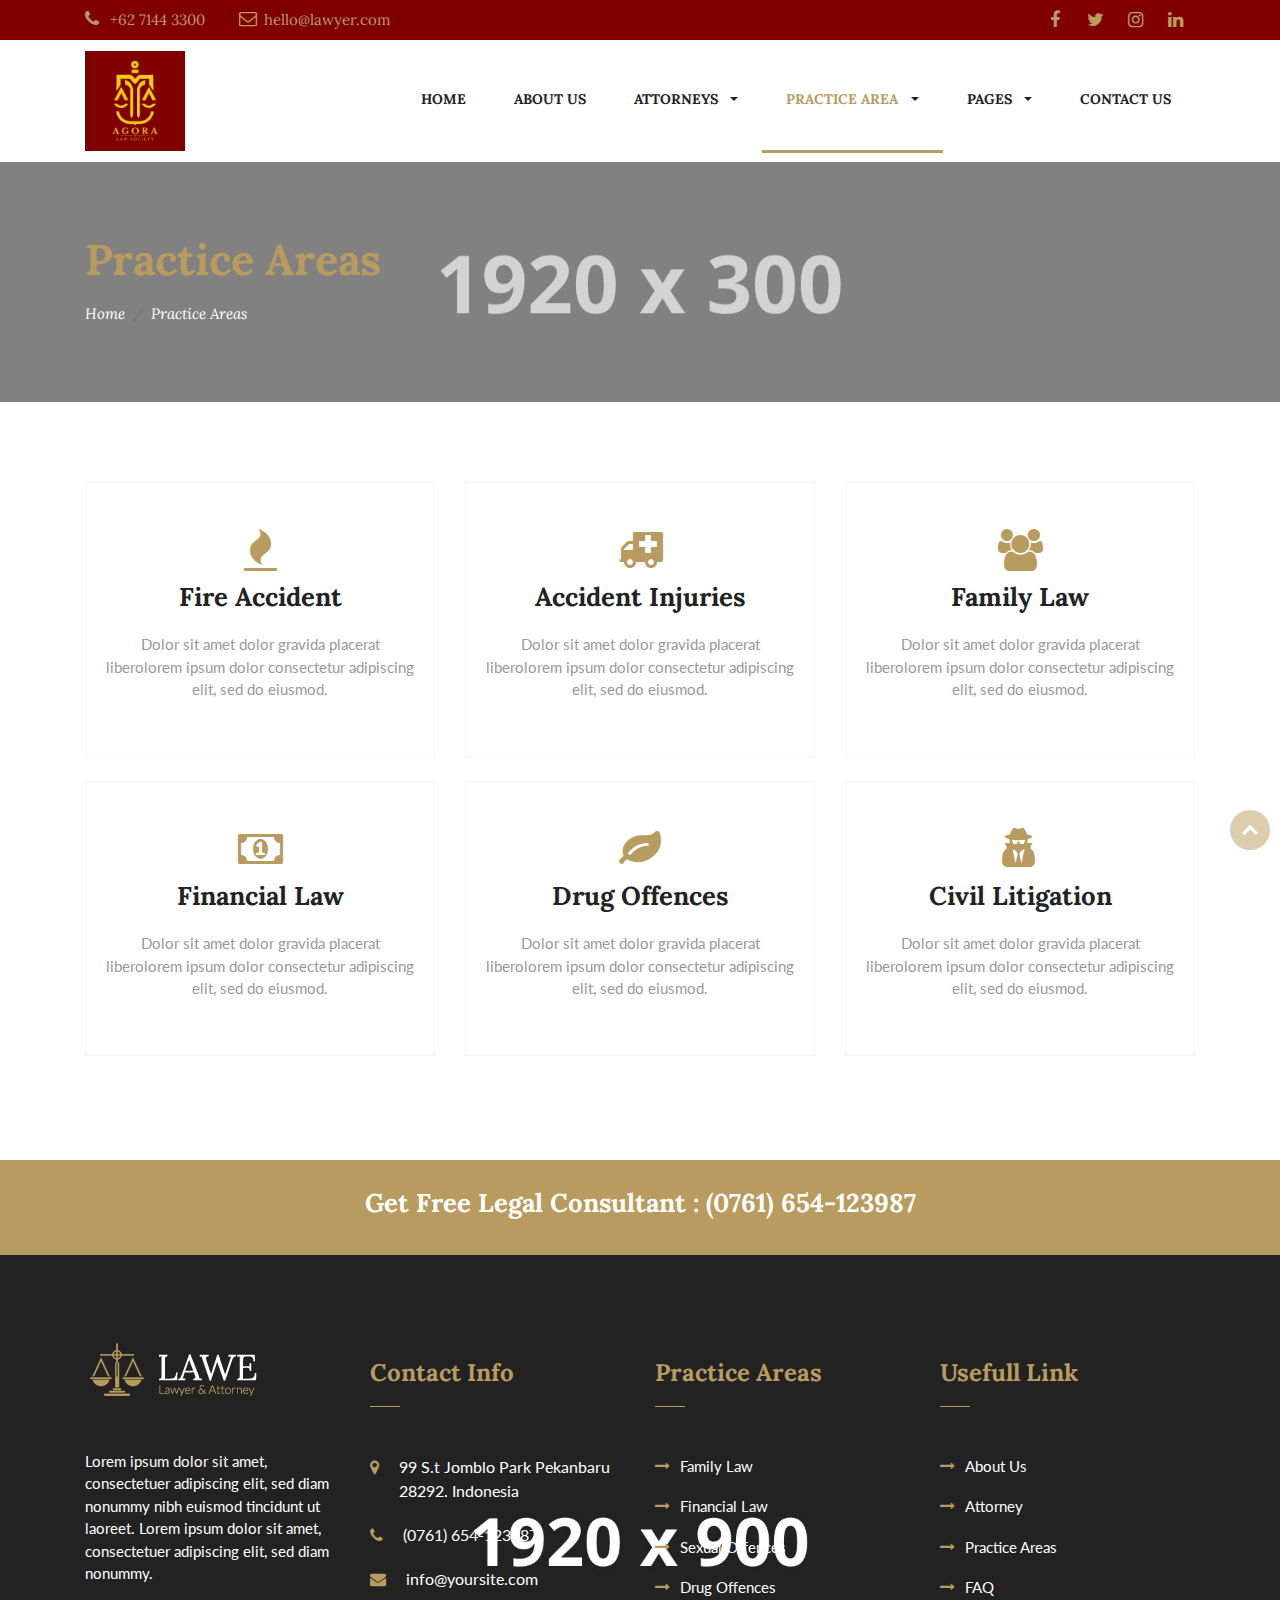
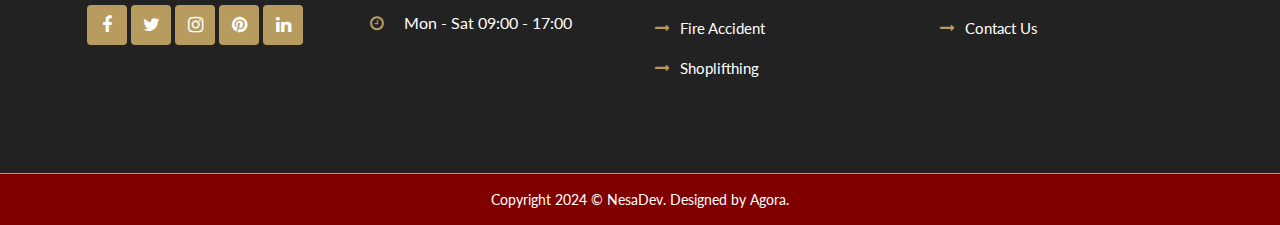
<file: practice-area.html>
<!DOCTYPE html>
<html lang="en">
  <head>
    <!-- Basic Page Needs
    ================================================== -->
    <meta charset="utf-8">
    <!--[if IE]><meta http-equiv="x-ua-compatible" content="IE=9" /><![endif]-->
    <meta name="viewport" content="width=device-width, initial-scale=1">
    <title>LAWE - Lawyer and Attorney Html Template</title>
    <meta name="description" content="Lawe is responsive multi-purpose HTML5 template compatible with Bootstrap 4. Take your Startup business website to the next level. It is designed for lawyer, Attorney, businesses or any type of person or business who wants to showcase their work, services and professional way.">
    <meta name="keywords" content="advocate, attorney, business, consult, consultant, consulting, corporate, government, justice, law, lawyer, lawyers, legal, political">
    <meta name="author" content="Agora.net"> 
	
	<!-- ==============================================
	Favicons
	=============================================== -->
	<link rel="shortcut icon" href="images/favicon.ico">
	<link rel="apple-touch-icon" href="images/apple-touch-icon.png">
	<link rel="apple-touch-icon" sizes="72x72" href="images/apple-touch-icon-72x72.png">
	<link rel="apple-touch-icon" sizes="114x114" href="images/apple-touch-icon-114x114.png">
	
	<!-- ==============================================
	CSS VENDOR
	=============================================== -->
	<link rel="stylesheet" type="text/css" href="css/vendor/bootstrap.min.css" />
	<link rel="stylesheet" type="text/css" href="css/vendor/font-awesome.min.css">
	<link rel="stylesheet" type="text/css" href="css/vendor/owl.carousel.min.css">
	<link rel="stylesheet" type="text/css" href="css/vendor/owl.theme.default.min.css">
	<link rel="stylesheet" type="text/css" href="css/vendor/magnific-popup.css">
	<link rel="stylesheet" type="text/css" href="css/vendor/animate.min.css">
	
	<!-- ==============================================
	Custom Stylesheet
	=============================================== -->
	<link rel="stylesheet" type="text/css" href="css/style.css" />
	
    <script src="js/vendor/modernizr.min.js"></script>

</head>

<body>

	<!-- LOAD PAGE -->
	<div class="animationload">
		<div class="loader"></div>
	</div>
	
	<!-- BACK TO TOP SECTION -->
	<a href="#0" class="cd-top cd-is-visible cd-fade-out">Top</a>

	<!-- HEADER -->
    <div class="header header-1">

    	<!-- TOPBAR -->
    	<div class="topbar d-none d-md-block">
			<div class="container">
				<div class="row align-items-center">
					<div class="col-sm-8 col-md-6">
						<div class="info">
							<div class="info-item">
								<i class="fa fa-phone"></i> +62 7144 3300
							</div>
							<div class="info-item">
								<i class="fa fa-envelope-o"></i> <a href="mailto:hello@lawyer.com" title="">hello@lawyer.com</a>
							</div>
						</div>
					</div>
					<div class="col-sm-4 col-md-6">
						<div class="sosmed-icon pull-right d-inline-flex">
							<a href="#"><i class="fa fa-facebook"></i></a> 
							<a href="#"><i class="fa fa-twitter"></i></a> 
							<a href="#"><i class="fa fa-instagram"></i></a> 
							<a href="#"><i class="fa fa-linkedin"></i></a> 
						</div>
					</div>
				</div>
			</div>
		</div>

		<!-- NAVBAR SECTION -->
		<div class="navbar-main">
			<div class="container">
			    <nav id="navbar-example" class="navbar navbar-expand-lg">
			        <a class="navbar-brand" href="index.html">
						<img src="images/logo.png" alt="" class="logo-img">
					</a>
			        <button class="navbar-toggler" type="button" data-toggle="collapse" data-target="#navbarNavDropdown" aria-controls="navbarNavDropdown" aria-expanded="false" aria-label="Toggle navigation">
			            <span class="navbar-toggler-icon"></span>
			        </button>
			        <div class="collapse navbar-collapse" id="navbarNavDropdown">
			            <ul class="navbar-nav ml-auto">
			            	<li class="nav-item">
			                    <a class="nav-link" href="index.html">HOME</a>
			                </li>
			            	<li class="nav-item">
			                    <a class="nav-link" href="about.html">ABOUT US</a>
			                </li>
			                <li class="nav-item dropdown">
			                    <a class="nav-link dropdown-toggle" href="#" role="button" data-toggle="dropdown" aria-haspopup="true" aria-expanded="false">
						          ATTORNEYS
						        </a>
			                    <div class="dropdown-menu">
			                    	<a class="dropdown-item" href="attorneys.html">ATTORNEYS LIST</a>
	          						<a class="dropdown-item" href="attorneys-single.html">SINGLE ATTORNEYS</a>
							    </div>
			                </li>
			            	<li class="nav-item dropdown active">
			                    <a class="nav-link dropdown-toggle" href="#" role="button" data-toggle="dropdown" aria-haspopup="true" aria-expanded="false">
						          PRACTICE AREA
						        </a>
			                    <div class="dropdown-menu">
			                    	<a class="dropdown-item" href="practice-area.html">PRACTICE AREA LIST</a>
	          						<a class="dropdown-item" href="practice-area-single.html">SINGLE PRACTICE AREA</a>
							    </div>
			                </li>
			            	<li class="nav-item dropdown">
			                    <a class="nav-link dropdown-toggle" href="#" role="button" data-toggle="dropdown" aria-haspopup="true" aria-expanded="false">
						          PAGES
						        </a>
			                    <div class="dropdown-menu">
			                    	<a class="dropdown-item" href="page-gallery.html">GALLERY</a>
			                    	<a class="dropdown-item" href="page-testimonials.html">TESTIMONIALS</a>
	          						<a class="dropdown-item" href="page-faq.html">FAQ</a>
	          						<a class="dropdown-item" href="page-404.html">404 PAGE</a>
	          						<a class="dropdown-item" href="page-news.html">NEWS</a>
	          						<a class="dropdown-item" href="page-news-single.html">SINGLE NEWS</a>
							    </div>
			                </li>
			            	<li class="nav-item">
			                    <a class="nav-link" href="contact.html">CONTACT US</a>
			                </li>
			            </ul>
			        </div>
			    </nav> <!-- -->

			</div>
		</div>

    </div>

	<!-- BANNER -->
	<div class="section banner-page" data-background="images/dummy-img-1920x300.jpg">
		<div class="content-wrap pos-relative">
			<div class="container">
				<div class="row">
					<div class="col-12">
						<div class="d-flex bd-highlight mb-3">
							<div class="title-page">Practice Areas</div>
						</div>
						<div class="d-flex bd-highlight mb-3">
						    <nav aria-label="breadcrumb">
							  <ol class="breadcrumb ">
							    <li class="breadcrumb-item"><a href="index.html">Home</a></li>
							    <li class="breadcrumb-item active" aria-current="page">Practice Areas</li>
							  </ol>
							</nav>
					  	</div>
					</div>
				</div>
			</div>
		</div>
	</div>

	<!-- HOW TO HELP US -->
	<div class="section">
		<div class="content-wrap">
			<div class="container">				
				
				<div class="row">
					<!-- Item 1 -->
					<div class="col-12 col-sm-6 col-md-4 mb-4">
						<div class="box-icon-1 text-center">
							<a href="practice-area-single.html">
								<div class="icon">
									<i class="fa fa-fire"></i>
								</div>
								<div class="body-content">
									<h3>Fire Accident</h3>
									<p>Dolor sit amet dolor gravida placerat liberolorem ipsum dolor consectetur adipiscing elit, sed do eiusmod.</p>
								</div>
							</a>
						</div>
					</div>
					<!-- Item 2 -->
					<div class="col-12 col-sm-6 col-md-4 mb-4">
						<div class="box-icon-1 text-center">
							<a href="practice-area-single.html">
								<div class="icon">
									<i class="fa fa-ambulance"></i>
								</div>
								<div class="body-content">
									<h3>Accident Injuries</h3>
									<p>Dolor sit amet dolor gravida placerat liberolorem ipsum dolor consectetur adipiscing elit, sed do eiusmod.</p>
								</div>
							</a>
						</div>
					</div>
					<!-- Item 3 -->
					<div class="col-12 col-sm-6 col-md-4 mb-4">
						<div class="box-icon-1 text-center">
							<a href="practice-area-single.html">
								<div class="icon">
									<i class="fa fa-users"></i>
								</div>
								<div class="body-content">
									<h3>Family Law</h3>
									<p>Dolor sit amet dolor gravida placerat liberolorem ipsum dolor consectetur adipiscing elit, sed do eiusmod.</p>
								</div>
							</a>
						</div>
					</div>
					<!-- Item 4 -->
					<div class="col-12 col-sm-6 col-md-4 mb-4">
						<div class="box-icon-1 text-center">
							<a href="practice-area-single.html">
								<div class="icon">
									<i class="fa fa-money"></i>
								</div>
								<div class="body-content">
									<h3>Financial Law</h3>
									<p>Dolor sit amet dolor gravida placerat liberolorem ipsum dolor consectetur adipiscing elit, sed do eiusmod.</p>
								</div>
							</a>
						</div>
					</div>
					<!-- Item 5 -->
					<div class="col-12 col-sm-6 col-md-4 mb-4">
						<div class="box-icon-1 text-center">
							<a href="practice-area-single.html">
								<div class="icon">
									<i class="fa fa-leaf"></i>
								</div>
								<div class="body-content">
									<h3>Drug Offences</h3>
									<p>Dolor sit amet dolor gravida placerat liberolorem ipsum dolor consectetur adipiscing elit, sed do eiusmod.</p>
								</div>
							</a>
						</div>
					</div>
					<!-- Item 6 -->
					<div class="col-12 col-sm-6 col-md-4 mb-4">
						<div class="box-icon-1 text-center">
							<a href="practice-area-single.html">
								<div class="icon">
									<i class="fa fa-user-secret"></i>
								</div>
								<div class="body-content">
									<h3>Civil Litigation</h3>
									<p>Dolor sit amet dolor gravida placerat liberolorem ipsum dolor consectetur adipiscing elit, sed do eiusmod.</p>
								</div>
							</a>
						</div>
					</div>
				</div>
			</div>
		</div>
	</div>

	<!-- CTA -->
	<div class="section bg-primary">
		<div class="content-wrap py-3">
			<div class="container">
				<div class="row">
					<div class="col-sm-12 col-md-12">
						<div class="text-center text-white">
			              	<h3>Get Free Legal Consultant : (0761) 654-123987</h3>
			            </div>
					</div>
				</div>
			</div>
		</div>
	</div>

	<!-- FOOTER SECTION -->
	<div class="footer" data-background="images/dummy-img-1920x900-3.jpg">
		<div class="content-wrap">
			<div class="container">
				
				<div class="row">
					<div class="col-sm-6 col-md-6 col-lg-3">
						<div class="footer-item">
							<img src="images/logo_w.png" alt="logo bottom" class="logo-bottom">
							<div class="spacer-30"></div>
							<p>Lorem ipsum dolor sit amet, consectetuer adipiscing elit, sed diam nonummy nibh euismod tincidunt ut laoreet. Lorem ipsum dolor sit amet, consectetuer adipiscing elit, sed diam nonummy.</p>
							<div class="sosmed-icon icon-bg-primary d-inline-flex">
								<a href="#"><i class="fa fa-facebook"></i></a> 
								<a href="#"><i class="fa fa-twitter"></i></a> 
								<a href="#"><i class="fa fa-instagram"></i></a> 
								<a href="#"><i class="fa fa-pinterest"></i></a> 
								<a href="#"><i class="fa fa-linkedin"></i></a> 
							</div>
						</div>
					</div>					

					<div class="col-sm-6 col-md-6 col-lg-3">
						<div class="footer-item">
							<div class="footer-title">
								Contact Info
							</div>
							<ul class="list-info">
								<li>
									<div class="info-icon">
										<span class="fa fa-map-marker"></span>
									</div>
									<div class="info-text">99 S.t Jomblo Park Pekanbaru 28292. Indonesia</div> </li>
								<li>
									<div class="info-icon">
										<span class="fa fa-phone"></span>
									</div>
									<div class="info-text">(0761) 654-123987</div>
								</li>
								<li>
									<div class="info-icon">
										<span class="fa fa-envelope"></span>
									</div>
									<div class="info-text">info@yoursite.com</div>
								</li>
								<li>
									<div class="info-icon">
										<span class="fa fa-clock-o"></span>
									</div>
									<div class="info-text">Mon - Sat 09:00 - 17:00</div>
								</li>
							</ul>

						</div>
					</div>

					<div class="col-sm-6 col-md-6 col-lg-3">
						<div class="footer-item">
							<div class="footer-title">
								Practice Areas
							</div>
							
							<ul class="list">
								<li><a href="practice-area-single.html" title="Family Law">Family Law</a></li>
								<li><a href="practice-area-single.html" title="Financial Law">Financial Law</a></li>
								<li><a href="practice-area-single.html" title="Sexual Offences">Sexual Offences</a></li>
								<li><a href="practice-area-single.html" title="Drug Offences">Drug Offences</a></li>
								<li><a href="practice-area-single.html" title="Fire Accident">Fire Accident</a></li>
								<li><a href="practice-area-single.html" title="Shoplifthing">Shoplifthing</a></li>
							</ul>
								
						</div>
					</div>
					
					<div class="col-sm-6 col-md-6 col-lg-3">
						<div class="footer-item">
							<div class="footer-title">
								Usefull Link
							</div>
							
							<ul class="list">
								<li><a href="about.html" title="About Us">About Us</a></li>
								<li><a href="attorneys.html" title="Attorney">Attorney</a></li>
								<li><a href="practice-area.html" title="Practice Areas">Practice Areas</a></li>
								<li><a href="page-faq.html" title="FAQ">FAQ</a></li>
								<li><a href="contact.html" title="Contact Us">Contact Us</a></li>
							</ul>
						</div>
					</div>
				</div>
			</div>
		</div>
		
		<div class="fcopy">
			<div class="container">
				<div class="row">
					<div class="col-sm-12 col-md-12">
						<p class="ftex">Copyright 2024 &copy; <span class="color-primary">NesaDev</span>. Designed by <span class="color-primary">Agora.</span></p> 
					</div>
				</div>
			</div>
		</div>
		
	</div>
	
	<!-- JS VENDOR -->
	<script src="js/vendor/jquery.min.js"></script>
	<script src="js/vendor/bootstrap.min.js"></script>
	<script src="js/vendor/owl.carousel.js"></script>
	<script src="js/vendor/jquery.magnific-popup.min.js"></script>

	<!-- SENDMAIL -->
	<script src="js/vendor/validator.min.js"></script>
	<script src="js/vendor/form-scripts.js"></script>

	<script src="js/script.js"></script>

</body>
</html>
</file>
<file: css/style.css>
@charset "UTF-8";
/*
Template Name: LAWE - Lawyer and Attorney Html Template
Template URI: http://Agora.net/html/lawe
Author: Agora
Author URI: https://themeforest.net/user/Agora
Version: 1.0
*/
/**
 * Table of Contents:
 *
 * 1. - NORMALIZE CSS
 * 2. - GLOBAL STYLES
 *      2.1 - General Styles
 *      2.2 - Text Color
 *      2.3 - Anchor
 *      2.4 - Heading and Paragraph
 * 
 * 3. - COMPONENTS
 *      3.1 - Preloader  
 *      3.2 - Buttons  
 *      3.3 - Box Icon 1
 *      3.4 - Box Icon 2
 *      3.5 - Box Image 1
 *      3.6 - Box Image 2
 *      3.7 - Box Image 3
 *      3.8 - BOX TESTIMONY
 *      3.9 - Box Team 2
 *      3.10 - Box Statistic
 *      3.11 - Box History
 *      3.12 - Box Partners
 *      3.13 - Panel Accordion
 *      3.14 - Faq
 *      3.15 - Pricing Table
 *      3.16 - Career Tabs
 *      3.17 - Box News
 * 4. - LOGO & NAVIGATION
 *      4.1 - Topbar 
 *      4.2 - Navbar 
 * 5. - HOME
 *      5.1 - Banner
 *      5.2 - Text Typing
 * 6. - SECTION
 *      6.1 Section - About
 *      6.2 Section - Services
 *      6.3 Section - Projects
 *      6.4 Section - News
 *      6.5 Section - Contact
 *      6.6 Section - Features
 *      6.7 Section - CTA
 *      6.8 Section - Price
 *      6.9 Section - Blog
 *      6.10 Section - Timeline
 *      6.11 Section - Testimonial
 *      6.12 Section - Clients
 *      6.13 Section - Video BG
 *      6.14 Section - Contact and Map
 * 7. - FOOTER 
 * 8. - RESPONSIVE
 * -----------------------------------------------------------------------------
 */
@import url("https://fonts.googleapis.com/css?family=Lato:400,700|Lora:400,400i,700");
@font-face {
  font-family: 'sas-webfont';
  src: url("../fonts/sas-webfont.eot?51534236");
  src: url("../fonts/sas-webfont.eot?51534236#iefix") format("embedded-opentype"), url("../fonts/sas-webfont.woff2?51534236") format("woff2"), url("../fonts/sas-webfont.woff?51534236") format("woff"), url("../fonts/sas-webfont.ttf?51534236") format("truetype"), url("../fonts/sas-webfont.svg?51534236#sas-webfont") format("svg");
  font-weight: normal;
  font-style: normal; }
.sas {
  font-family: "sas-webfont";
  font-style: normal;
  font-weight: normal;
  speak: none;
  display: inline-block;
  text-decoration: inherit;
  width: 1em;
  margin-right: .2em;
  text-align: center;
  /* opacity: .8; */
  /* For safety - reset parent styles, that can break glyph codes*/
  font-variant: normal;
  text-transform: none;
  /* fix buttons height, for twitter bootstrap */
  line-height: 1em;
  /* Animation center compensation - margins should be symmetric */
  /* remove if not needed */
  margin-left: .2em;
  /* you can be more comfortable with increased icons size */
  /* font-size: 120%; */
  /* Font smoothing. That was taken from TWBS */
  -webkit-font-smoothing: antialiased;
  -moz-osx-font-smoothing: grayscale;
  /* Uncomment for 3D effect */
  /* text-shadow: 1px 1px 1px rgba(127, 127, 127, 0.3); */ }

.sas-1:before {
  content: '\e801'; }

/* '' */
/* -------------------- 
TOPBAR SETTING
-----------------------*/
/* -------------------- 
NAVBAR SETTING
-----------------------*/
.logo-img {
  width: 100px; /* Adjust this value to your desired logo size */
  height: auto; /* Ensures the logo maintains its aspect ratio */
}
/* -------------------- 
FOOTER SETTING
-----------------------*/
/* -------------------- 
BUTTON SETTING
-----------------------*/
.bolder {
  font-weight: 600; }

.cfix {
  content: '';
  display: block;
  width: 100%;
  clear: both; }

/**
 * 1. - NORMALIZE CSS
 * -----------------------------------------------------------------------------
 */
/*! normalize.css v8.0.1 | MIT License | github.com/necolas/normalize.css */
/* Document
   ========================================================================== */
/**
 * 1. Correct the line height in all browsers.
 * 2. Prevent adjustments of font size after orientation changes in iOS.
 */
html {
  line-height: 1.15;
  /* 1 */
  -webkit-text-size-adjust: 100%;
  /* 2 */ }

/* Sections
   ========================================================================== */
/**
 * Remove the margin in all browsers.
 */
body {
  margin: 0; }

/**
 * Render the `main` element consistently in IE.
 */
main {
  display: block; }

/**
 * Correct the font size and margin on `h1` elements within `section` and
 * `article` contexts in Chrome, Firefox, and Safari.
 */
h1 {
  font-size: 2em;
  margin: 0.67em 0; }

/* Grouping content
   ========================================================================== */
/**
 * 1. Add the correct box sizing in Firefox.
 * 2. Show the overflow in Edge and IE.
 */
hr {
  box-sizing: content-box;
  /* 1 */
  height: 0;
  /* 1 */
  overflow: visible;
  /* 2 */ }

/**
 * 1. Correct the inheritance and scaling of font size in all browsers.
 * 2. Correct the odd `em` font sizing in all browsers.
 */
pre {
  font-family: monospace, monospace;
  /* 1 */
  font-size: 1em;
  /* 2 */ }

/* Text-level semantics
   ========================================================================== */
/**
 * Remove the gray background on active links in IE 10.
 */
a {
  background-color: transparent; }

/**
 * 1. Remove the bottom border in Chrome 57-
 * 2. Add the correct text decoration in Chrome, Edge, IE, Opera, and Safari.
 */
abbr[title] {
  border-bottom: none;
  /* 1 */
  text-decoration: underline;
  /* 2 */
  text-decoration: underline dotted;
  /* 2 */ }

/**
 * Add the correct font weight in Chrome, Edge, and Safari.
 */
b,
strong {
  font-weight: bolder; }

/**
 * 1. Correct the inheritance and scaling of font size in all browsers.
 * 2. Correct the odd `em` font sizing in all browsers.
 */
code,
kbd,
samp {
  font-family: monospace, monospace;
  /* 1 */
  font-size: 1em;
  /* 2 */ }

/**
 * Add the correct font size in all browsers.
 */
small {
  font-size: 80%; }

/**
 * Prevent `sub` and `sup` elements from affecting the line height in
 * all browsers.
 */
sub,
sup {
  font-size: 75%;
  line-height: 0;
  position: relative;
  vertical-align: baseline; }

sub {
  bottom: -0.25em; }

sup {
  top: -0.5em; }

/* Embedded content
   ========================================================================== */
/**
 * Remove the border on images inside links in IE 10.
 */
img {
  border-style: none; }

/* Forms
   ========================================================================== */
/**
 * 1. Change the font styles in all browsers.
 * 2. Remove the margin in Firefox and Safari.
 */
button,
input,
optgroup,
select,
textarea {
  font-family: inherit;
  /* 1 */
  font-size: 100%;
  /* 1 */
  line-height: 1.15;
  /* 1 */
  margin: 0;
  /* 2 */ }

/**
 * Show the overflow in IE.
 * 1. Show the overflow in Edge.
 */
button,
input {
  /* 1 */
  overflow: visible; }

/**
 * Remove the inheritance of text transform in Edge, Firefox, and IE.
 * 1. Remove the inheritance of text transform in Firefox.
 */
button,
select {
  /* 1 */
  text-transform: none; }

/**
 * Correct the inability to style clickable types in iOS and Safari.
 */
button,
[type="button"],
[type="reset"],
[type="submit"] {
  -webkit-appearance: button; }

/**
 * Remove the inner border and padding in Firefox.
 */
button::-moz-focus-inner,
[type="button"]::-moz-focus-inner,
[type="reset"]::-moz-focus-inner,
[type="submit"]::-moz-focus-inner {
  border-style: none;
  padding: 0; }

/**
 * Restore the focus styles unset by the previous rule.
 */
button:-moz-focusring,
[type="button"]:-moz-focusring,
[type="reset"]:-moz-focusring,
[type="submit"]:-moz-focusring {
  outline: 1px dotted ButtonText; }

/**
 * Correct the padding in Firefox.
 */
fieldset {
  padding: 0.35em 0.75em 0.625em; }

/**
 * 1. Correct the text wrapping in Edge and IE.
 * 2. Correct the color inheritance from `fieldset` elements in IE.
 * 3. Remove the padding so developers are not caught out when they zero out
 *    `fieldset` elements in all browsers.
 */
legend {
  box-sizing: border-box;
  /* 1 */
  color: inherit;
  /* 2 */
  display: table;
  /* 1 */
  max-width: 100%;
  /* 1 */
  padding: 0;
  /* 3 */
  white-space: normal;
  /* 1 */ }

/**
 * Add the correct vertical alignment in Chrome, Firefox, and Opera.
 */
progress {
  vertical-align: baseline; }

/**
 * Remove the default vertical scrollbar in IE 10+.
 */
textarea {
  overflow: auto; }

/**
 * 1. Add the correct box sizing in IE 10.
 * 2. Remove the padding in IE 10.
 */
[type="checkbox"],
[type="radio"] {
  box-sizing: border-box;
  /* 1 */
  padding: 0;
  /* 2 */ }

/**
 * Correct the cursor style of increment and decrement buttons in Chrome.
 */
[type="number"]::-webkit-inner-spin-button,
[type="number"]::-webkit-outer-spin-button {
  height: auto; }

/**
 * 1. Correct the odd appearance in Chrome and Safari.
 * 2. Correct the outline style in Safari.
 */
[type="search"] {
  -webkit-appearance: textfield;
  /* 1 */
  outline-offset: -2px;
  /* 2 */ }

/**
 * Remove the inner padding in Chrome and Safari on macOS.
 */
[type="search"]::-webkit-search-decoration {
  -webkit-appearance: none; }

/**
 * 1. Correct the inability to style clickable types in iOS and Safari.
 * 2. Change font properties to `inherit` in Safari.
 */
::-webkit-file-upload-button {
  -webkit-appearance: button;
  /* 1 */
  font: inherit;
  /* 2 */ }

/* Interactive
   ========================================================================== */
/*
 * Add the correct display in Edge, IE 10+, and Firefox.
 */
details {
  display: block; }

/*
 * Add the correct display in all browsers.
 */
summary {
  display: list-item; }

/* Misc
   ========================================================================== */
/**
 * Add the correct display in IE 10+.
 */
template {
  display: none; }

/**
 * Add the correct display in IE 10.
 */
[hidden] {
  display: none; }

/**
 * 2. GLOBAL STYLES
 * -----------------------------------------------------------------------------
 */
/*1.1 GENERAL STYLES*/
body,
button,
input,
select,
textarea {
  color: #999999;
  font-family: "Lato", sans-serif;
  font-weight: 400;
  font-size: 15px;
  line-height: 1.5;
  position: relative;
  background-color: #fff; }

html, body {
  width: 100%;
  height: 100%; }

/* 1.3. ANCHOR */
a {
  color: #999999;
  text-decoration: none; }
  a:hover {
    color: #b89b5e;
    text-decoration: none; }

/* 1.4. HEADING & PARAGRAPH */
p {
  margin: 0 0 20px 0; }

h1,
h2,
.banner-page .title-page,
h3,
h4,
.rs-team-1 .title,
.rs-team-single .title,
h5 {
  font-family: "Lora", serif;
  font-weight: 700;
  margin-top: 10px;
  margin-bottom: 20px; }

h1 {
  font-size: 3.571em;
  line-height: normal; }

h2, .banner-page .title-page {
  font-size: 2.857em;
  line-height: normal; }

h3 {
  font-size: 1.714em;
  line-height: normal; }

h4, .rs-team-1 .title, .rs-team-single .title {
  font-size: 1.286em;
  line-height: normal; }

h5 {
  font-size: 14px;
  line-height: 22px; }

h6 {
  font-size: 13px; }

strong, b {
  font-weight: 700; }

ol {
  margin-left: 24px; }

ul {
  list-style: initial;
  margin-left: 24px; }
  ul li {
    margin: 8px 0; }

/* CUSTOM GLOBAL */
.content-wrap {
  padding: 80px 0; }

.content-wrap-60 {
  padding: 60px 0; }

.content-wrap-40 {
  padding: 40px 0; }

.uk16 {
  font-size: 16px; }

.uk18 {
  font-size: 18px; }

.uk21 {
  font-size: 21px; }

.uk24 {
  font-size: 24px; }

.uk36 {
  font-size: 36px; }

.uk48 {
  font-size: 48px; }

.uk60 {
  font-size: 60px; }

.uk72 {
  font-size: 72px; }

.spacer-10 {
  height: 10px; }
  .spacer-10::after {
    display: block;
    content: "";
    clear: both; }

.spacer-30 {
  height: 30px; }
  .spacer-30::after {
    display: block;
    content: "";
    clear: both; }

.spacer-50 {
  height: 50px; }
  .spacer-50::after {
    display: block;
    content: "";
    clear: both; }

.spacer-70 {
  height: 70px; }
  .spacer-70::after {
    display: block;
    content: "";
    clear: both; }
  .spacer-70 .spacer-90 {
    height: 90px; }
    .spacer-70 .spacer-90::after {
      display: block;
      content: "";
      clear: both; }
  .spacer-70 .spacer-110 {
    height: 110px; }
    .spacer-70 .spacer-110::after {
      display: block;
      content: "";
      clear: both; }

.spacer-content {
  height: 80px; }
  .spacer-content::after {
    display: block;
    content: "";
    clear: both; }

.section {
  position: relative; }

.section-heading {
  font-size: 40px;
  line-height: 1em;
  margin-bottom: 20px;
  margin-top: 0;
  padding-bottom: 5px;
  position: relative;
  color: #800000; }
  .section-heading:after {
    content: ''; }
  .section-heading.light {
    color: #b89b5e; }
    .section-heading.light span {
      color: #ffffff; }
    .section-heading.light:after {
      background: #ffffff; }
  .section-heading.text-center {
    text-align: center; }
    .section-heading.text-center:after {
      margin-left: auto;
      margin-right: auto;
      content: '';
      display: block;
      vertical-align: bottom;
      width: 70px;
      height: 10px;
      background: transparent;
      margin-bottom: 10px;
      margin-top: 20px;
      border-left: 1px solid #b89b5e;
      border-right: 1px solid #b89b5e;
      border-bottom: 1px solid #b89b5e; }
  @media (max-width: 767px) {
    .section-heading {
      font-size: 32px; } }

.supheading {
  font-size: 24px;
  font-weight: 700;
  color: #555555; }
  .supheading:before, .supheading:after {
    content: " - "; }

.subheading {
  margin-top: -20px;
  margin-bottom: 30px;
  color: #b89b5e;
  font-family: "Lora", serif;
  font-style: italic;
  font-size: 16px; }
  .subheading.text-center {
    width: 60%;
    margin-left: auto;
    margin-right: auto; }

.title-heading {
  font-size: 24px;
  font-family: "Lora", serif;
  font-weight: 700; }

.section-border {
  border-bottom: 1px solid #cccccc; }

.font-primary {
  font-family: "Lato", sans-serif; }

.font-secondary {
  font-family: "Lora", serif; }

.bgi-cover-center {
  background-size: cover;
  background-position: center; }

.bgi-cover-center {
  background-size: cover;
  background-position: center; }

.bgi-cover-fixed {
  background-size: cover;
  background-position: center;
  background-attachment: fixed; }

.bgi-repeat {
  background-repeat: repeat; }

.bgi-right {
  background-position: right;
  background-size: auto;
  background-repeat: no-repeat; }

.bgi-left {
  background-position: left;
  background-size: auto;
  background-repeat: no-repeat; }

blockquote {
  padding: 15px 20px;
  background-color: #f6f6f6;
  margin: 0 0 20px;
  border-left: 5px solid #b89b5e;
  font-style: italic; }

blockquote.quote {
  padding: 15px 0;
  background-color: transparent;
  margin: 0 0 20px;
  border-left: 0;
  font-family: "Lora", serif;
  font-style: italic;
  font-size: 24px;
  color: #b89b5e; }
  blockquote.quote .blockquote-footer {
    color: #222222; }
  blockquote.quote cite {
    /*display: block;*/
    font-family: "Lato", sans-serif;
    font-size: 15px;
    font-style: normal;
    color: #999999; }

@media (max-width: 767px) {
  .bgi-hide-xs {
    background-image: none !important; } }
/* OWL */
.owl-theme .owl-dots .owl-dot span {
  width: 7px;
  height: 7px;
  background: gray;
  margin: 5px 3px; }
.owl-theme .owl-dots .owl-dot.active span {
  width: 20px;
  background-color: #b89b5e; }
.owl-theme .owl-dots .owl-dot:hover span {
  background-color: #b89b5e; }
.owl-theme .owl-controls {
  margin-top: 50px; }

.owl-light .owl-dots .owl-dot span {
  width: 7px;
  height: 7px;
  background: #ffffff;
  margin: 5px 3px; }
.owl-light .owl-dots .owl-dot.active span {
  width: 20px;
  background-color: #b89b5e; }
.owl-light .owl-dots .owl-dot:hover span {
  background-color: #b89b5e; }
.owl-light .owl-controls {
  margin-top: 50px; }

/* END OWL */
.font-primary {
  font-family: "Lato", sans-serif; }

.bg-primary {
  background-color: #b89b5e !important; }

.bg-secondary {
  background-color: #800000 !important; }

.bg-tertiary {
  background-color: transparent !important; }

.bg-gray {
  background-color: #222222; }

.bg-gray-light {
  background-color: #f9f9f9; }

.bg-overlay-primary {
  position: relative; }
  .bg-overlay-primary:before {
    content: '';
    position: absolute;
    top: 0;
    right: 0;
    bottom: 0;
    left: 0;
    background-color: #b89b5e;
    opacity: .8; }

.bg-overlay-secondary {
  position: relative; }
  .bg-overlay-secondary:before {
    content: '';
    position: absolute;
    top: 0;
    right: 0;
    bottom: 0;
    left: 0;
    background-color: #800000;
    opacity: .6; }

.lh-1 {
  line-height: 1.3; }

.text-primary {
  color: #b89b5e !important; }
  .text-primary a {
    color: #b89b5e; }
    .text-primary a:hover {
      color: #999999; }

.text-secondary {
  color: #800000 !important; }

.text-white a {
  color: #ffffff; }

.text-black {
  color: #222222 !important; }
  .text-black a {
    color: #222222; }

.pos-relative {
  position: relative; }

.banner-page {
  display: block;
  -webkit-background-size: cover;
  -moz-background-size: cover;
  -o-background-size: cover;
  background-size: cover;
  position: relative;
  background-position: center; }
  .banner-page:before {
    content: '';
    position: absolute;
    top: 0;
    left: 0;
    right: 0;
    bottom: 0;
    background-color: rgba(34, 34, 34, 0.2); }
  .banner-page .content-wrap {
    padding: 60px 0; }
  .banner-page .title-page {
    text-align: center;
    margin-bottom: 0;
    color: #b89b5e; }
  .banner-page .breadcrumb-container {
    background-color: transparent; }
  .banner-page .breadcrumb {
    padding: 0;
    margin: 0;
    text-align: center;
    background-color: transparent;
    font-family: "Lora", serif;
    font-style: italic;
    color: #ffffff; }
    .banner-page .breadcrumb > .active,
    .banner-page .breadcrumb a {
      color: white; }
      .banner-page .breadcrumb > .active:hover,
      .banner-page .breadcrumb a:hover {
        color: #b89b5e; }

.overlap {
  background-color: #800000;
  margin-top: -100px;
  position: relative;
  z-index: 2; }
  @media (max-width: 767px) {
    .overlap {
      margin-top: 0; } }

.gutter-5 {
  margin-right: 0;
  margin-left: 0; }
  .gutter-5 > [class^="col-"],
  .gutter-5 > [class*=" col-"],
  .gutter-5 [class*='col-'],
  .gutter-5 [class*=" col-"] {
    padding-right: 5px;
    padding-left: 5px; }

.pagination {
  margin-left: 0; }
  .pagination .page-item .page-link {
    -webkit-border-radius: 0;
    -moz-border-radius: 0;
    -ms-border-radius: 0;
    border-radius: 0;
    padding: 15px 20px;
    margin-right: 5px;
    margin-bottom: 5px;
    color: #999999;
    display: inline-block;
    border-color: 1px solid #e6e6e6;
    background: #ffffff; }
    .pagination .page-item .page-link:hover, .pagination .page-item .page-link.active {
      color: #ffffff;
      background: #b89b5e; }
  .pagination .page-item:first-child .page-link, .pagination .page-item:last-child .page-link {
    -webkit-border-radius: 0;
    -moz-border-radius: 0;
    -ms-border-radius: 0;
    border-radius: 0; }
  .pagination .page-item.active .page-link {
    color: #ffffff;
    background: #b89b5e;
    border-color: #b89b5e; }

.p-check {
  padding-left: 40px;
  position: relative;
  margin-bottom: 0.25rem;
  font-size: 18px; }
  .p-check:before {
    content: "\f00c";
    font-family: FontAwesome;
    padding-top: 2px;
    position: absolute;
    color: transparent;
    left: 0;
    width: 30px;
    height: 30px;
    background: #ffffff;
    -webkit-border-radius: 50%;
    -moz-border-radius: 50%;
    -ms-border-radius: 50%;
    border-radius: 50%;
    text-align: center; }

hr.content {
  margin-top: 80px;
  margin-bottom: 80px; }

/**
 * 3. - COMPONENTS
 * -----------------------------------------------------------------------------
 */
.anim-media .media-box, .rs-image-box .media-box, .rs-icon-info-4 .media-box, .rs-class-box .media-box, .rs-team-1 .media-box, .rs-team-single .media-box {
  width: 100%;
  /*margin-bottom: 30px;*/
  position: relative;
  background-color: #ffffff;
  overflow: hidden; }
  .anim-media .media-box img, .rs-image-box .media-box img, .rs-icon-info-4 .media-box img, .rs-class-box .media-box img, .rs-team-1 .media-box img, .rs-team-single .media-box img {
    -webkit-transform: scale(1, 1);
    -ms-transform: scale(1, 1);
    transform: scale(1, 1);
    -webkit-transition: 0.4s all linear;
    transition: 0.4s all linear; }
.anim-media:hover .media-box, .rs-image-box:hover .media-box, .rs-icon-info-4:hover .media-box, .rs-class-box:hover .media-box, .rs-team-1:hover .media-box, .rs-team-single:hover .media-box {
  background-color: #b89b5e; }
  .anim-media:hover .media-box img, .rs-image-box:hover .media-box img, .rs-icon-info-4:hover .media-box img, .rs-class-box:hover .media-box img, .rs-team-1:hover .media-box img, .rs-team-single:hover .media-box img {
    opacity: 0.8;
    -ms-filter: "progid:DXImageTransform.Microsoft.Alpha(Opacity=80)";
    filter: alpha(opacity=80);
    -webkit-transform: scale(1.05, 1.05);
    -ms-transform: scale(1.05, 1.05);
    transform: scale(1.05, 1.05);
    -webkit-transition-timing-function: ease-out;
    transition-timing-function: ease-out;
    -webkit-transition-duration: 250ms;
    transition-duration: 250ms; }

.anim-shadow, .rs-shop-box, .rs-icon-info-4, .rs-class-box, .rs-pricing-1 {
  -webkit-box-shadow: 4px 5px 0 rgba(0, 0, 0, 0);
  -moz-box-shadow: 4px 5px 0 rgba(0, 0, 0, 0);
  box-shadow: 4px 5px 0 rgba(0, 0, 0, 0); }
  .anim-shadow:hover, .rs-shop-box:hover, .rs-icon-info-4:hover, .rs-class-box:hover, .rs-pricing-1:hover {
    -webkit-box-shadow: 4px 5px 30px rgba(0, 0, 0, 0.2);
    -moz-box-shadow: 4px 5px 30px rgba(0, 0, 0, 0.2);
    box-shadow: 4px 5px 30px rgba(0, 0, 0, 0.2); }

/* ==========================
2.1 - Buttons
============================= */
.btn, .btn-primary, .btn-secondary, .btn-light, .btn-ghost-light {
  font-size: 14px;
  color: #ffffff;
  padding: 13px 40px;
  border: 0;
  min-width: 150px;
  font-family: "Lora", serif;
  font-weight: 700;
  -webkit-border-radius: 2px;
  -moz-border-radius: 2px;
  -ms-border-radius: 2px;
  border-radius: 2px; }

.btn-default {
  background-color: #b89b5e;
  color: #ffffff;
  padding: 15px 20px;
  border: 0;
  -webkit-border-radius: 0;
  -moz-border-radius: 0;
  -ms-border-radius: 0;
  border-radius: 0; }

.btn-default:hover {
  background-color: #b89b5e; }

.btn-primary {
  background-color: #b89b5e;
  color: #ffffff; }
  .btn-primary:hover {
    background-color: #800000;
    color: #ffffff; }

.btn-secondary {
  background-color: #800000; }
  .btn-secondary:hover {
    background-color: #9e8145;
    color: #ffffff; }

.btn-primary.disabled {
  background-color: #b89b5e;
  border-color: #b89b5e;
  opacity: 1;
  -ms-filter: "progid:DXImageTransform.Microsoft.Alpha(Opacity=100)";
  filter: alpha(opacity=100); }
  .btn-primary.disabled:hover {
    color: #ffffff;
    background-color: #9e8145; }

.btn-secondary.disabled {
  background-color: #800000;
  border-color: #800000; }
  .btn-secondary.disabled:hover {
    background-color: #1c2c46;
    color: #ffffff; }

.btn-light {
  background-color: #ffffff;
  color: #b89b5e;
  border: 1px solid #ffffff; }
  .btn-light:hover {
    background-color: #222222;
    color: #ffffff;
    border-color: #222222; }

.btn-ghost-light {
  background-color: transparent;
  color: #ffffff;
  border: 1px solid #ffffff; }
  .btn-ghost-light:hover {
    background-color: #ffffff;
    color: #b89b5e;
    border-color: #ffffff; }

.btn-icon {
  font-size: 18px; }
  .btn-icon .fa {
    margin-right: 10px;
    vertical-align: middle;
    width: 50px;
    height: 50px;
    border: 1px solid #999999;
    border-radius: 30px;
    padding-left: 5px;
    padding-top: 10px;
    font-size: 1.5em; }
  .btn-icon:hover .fa {
    border-color: #b89b5e; }

.btn-rect {
  -webkit-border-radius: 0;
  -moz-border-radius: 0;
  -ms-border-radius: 0;
  border-radius: 0; }

.btn-video {
  color: #ffffff; }
  .btn-video i {
    width: 55px;
    height: 55px;
    background-color: #ffffff;
    color: #b89b5e;
    -webkit-border-radius: 50%;
    -moz-border-radius: 50%;
    -ms-border-radius: 50%;
    border-radius: 50%;
    padding: 11px;
    font-size: 21px;
    text-align: center;
    border: 6px solid rgba(34, 34, 34, 0.2);
    margin-right: 5px; }

/* ==========================
SOSMED-ICON
============================= */
.sosmed-icon a {
  color: #ffffff;
  background-color: transparent;
  width: 40px;
  height: 40px;
  font-size: 18px;
  display: flex;
  justify-content: center;
  flex-direction: column;
  text-align: center;
  margin: 0; }
  .sosmed-icon a:hover {
    /*color: $color-body;*/
    background-color: transparent; }
.sosmed-icon.icon-bg-primary a {
  -webkit-border-radius: 4px;
  -moz-border-radius: 4px;
  -ms-border-radius: 4px;
  border-radius: 4px;
  color: #ffffff;
  background-color: #b89b5e;
  margin: 0 2px; }
  .sosmed-icon.icon-bg-primary a:hover {
    color: #800000; }
.sosmed-icon.icon-bg-secondary a {
  -webkit-border-radius: 4px;
  -moz-border-radius: 4px;
  -ms-border-radius: 4px;
  border-radius: 4px;
  color: #b89b5e;
  background-color: #800000;
  margin: 0 2px; }
  .sosmed-icon.icon-bg-secondary a:hover {
    color: #800000;
    background-color: #b89b5e; }

/* ==========================
FEATURE ICON
============================= */
.rs-feature-1 {
  position: relative;
  background-color: #F8F8F8;
  border: 1px solid #F0F0F0;
  padding: 20px 20px;
  overflow: hidden;
  -webkit-transition: all 0.3s ease;
  -moz-transition: all 0.3s ease;
  -ms-transition: all 0.3s ease;
  -o-transition: all 0.3s ease;
  transition: all 0.3s ease; }
  .rs-feature-1 .no {
    position: absolute;
    top: 0;
    right: 20px;
    font-size: 72px;
    font-family: "Lora", serif;
    font-weight: 700;
    opacity: 0.15;
    -ms-filter: "progid:DXImageTransform.Microsoft.Alpha(Opacity=15)";
    filter: alpha(opacity=15); }
  .rs-feature-1 .media {
    width: 100%;
    margin-bottom: 30px;
    background-color: transparent; }
  .rs-feature-1 .icon {
    font-size: 48px;
    color: #b89b5e; }
  .rs-feature-1 .body {
    position: relative; }
  .rs-feature-1 .title {
    color: #222222; }
  .rs-feature-1:hover {
    background-color: #800000;
    color: #ffffff;
    -webkit-transform: translateY(-10px);
    transform: translateY(-10px);
    -webkit-box-shadow: 0 1rem 3rem rgba(0, 0, 0, 0.15) !important;
    box-shadow: 0 1rem 3rem rgba(0, 0, 0, 0.15) !important; }
    .rs-feature-1:hover .title {
      color: #ffffff; }

/* ==========================
IMAGE BOX
============================= */
.rs-image-box {
  margin-bottom: 30px;
  overflow: hidden;
  position: relative;
  -webkit-transition: all 0.4s ease;
  -moz-transition: all 0.4s ease;
  -ms-transition: all 0.4s ease;
  -o-transition: all 0.4s ease;
  transition: all 0.4s ease; }
  .rs-image-box .media-box {
    margin-bottom: 10px; }
  .rs-image-box:hover .media {
    background-color: #ffffff; }
  .rs-image-box .text-box {
    display: -ms-flexbox;
    display: flex;
    -ms-flex-wrap: wrap;
    flex-wrap: wrap;
    -ms-flex-pack: justify !important;
    justify-content: space-between !important; }
  .rs-image-box .price {
    color: #b89b5e; }

.rs-shop-box {
  background-color: #ffffff;
  margin-bottom: 30px;
  overflow: hidden;
  position: relative;
  border: 1px solid #e6e6e6; }
  .rs-shop-box .media {
    text-align: center; }
    .rs-shop-box .media a {
      width: 100%; }
  .rs-shop-box .body-text {
    padding: 20px 20px;
    border-top: 1px solid #e6e6e6; }
    .rs-shop-box .body-text .title {
      font-weight: 400;
      color: #800000;
      font-size: 16px;
      margin-bottom: 10px; }
      .rs-shop-box .body-text .title a {
        color: #800000; }
        .rs-shop-box .body-text .title a:hover {
          color: #b89b5e; }
    .rs-shop-box .body-text .price {
      color: #b89b5e;
      font-weight: 700;
      font-size: 18px;
      float: left; }
    .rs-shop-box .body-text .meta {
      display: -ms-flexbox;
      display: flex;
      justify-content: space-between !important; }

.title-blok {
  font-weight: 400;
  color: #800000;
  font-size: 16px;
  margin-bottom: 10px; }
  .title-blok a {
    color: #800000; }
    .title-blok a:hover {
      color: #b89b5e; }

.rating, .shop-item-sidebar .body-text, .single-shop {
  unicode-bidi: bidi-override;
  direction: rtl; }
  .rating span:before, .shop-item-sidebar .body-text span:before, .single-shop span:before {
    color: #b89b5e;
    content: "\2605";
    display: inline-block;
    position: relative;
    font-size: 1.2em;
    width: .6em; }

.shop-item-sidebar {
  display: -ms-flexbox;
  display: flex;
  margin-bottom: 20px;
  align-items: center !important; }
  .shop-item-sidebar .media {
    width: 90px;
    height: 90px;
    border: 1px solid #e6e6e6;
    margin-right: 20px; }
  .shop-item-sidebar .body-text .title {
    font-weight: 400;
    color: #800000;
    font-size: 16px;
    margin-bottom: 10px; }
    .shop-item-sidebar .body-text .title a {
      color: #800000; }
      .shop-item-sidebar .body-text .title a:hover {
        color: #b89b5e; }
  .shop-item-sidebar .body-text .price {
    color: #b89b5e;
    font-weight: 700;
    font-size: 18px; }

.single-shop .price {
  color: #b89b5e;
  font-weight: 700;
  font-size: 18px; }

/* ==========================
ICON 2
============================= */
.box-icon-1 {
  margin-bottom: 15px;
  text-align: center;
  padding: 20px;
  border: 1px solid rgba(153, 153, 153, 0.1);
  height: 100%; }
  .box-icon-1 .icon {
    color: #b89b5e;
    display: inline-block;
    font-size: 42px;
    line-height: 2.2;
    width: 60px;
    height: 60px; }
  .box-icon-1 .body-content h1, .box-icon-1 .body-content h2, .box-icon-1 .body-content .banner-page .title-page, .banner-page .box-icon-1 .body-content .title-page, .box-icon-1 .body-content h3, .box-icon-1 .body-content h4, .box-icon-1 .body-content .rs-team-1 .title, .rs-team-1 .box-icon-1 .body-content .title, .box-icon-1 .body-content .rs-team-single .title, .rs-team-single .box-icon-1 .body-content .title, .box-icon-1 .body-content h5 {
    font-weight: 700;
    color: #222222; }
  .box-icon-1:hover {
    background-color: rgba(153, 153, 153, 0.1); }

.rs-icon-info {
  margin-bottom: 15px; }
  .rs-icon-info .info-icon {
    display: table-cell;
    position: relative; }
  .rs-icon-info .fa {
    width: 60px;
    height: 60px;
    background-color: #b89b5e;
    -webkit-border-radius: 50%;
    -moz-border-radius: 50%;
    -ms-border-radius: 50%;
    border-radius: 50%;
    text-align: center;
    padding-top: 17px;
    font-size: 22px;
    color: #ffffff; }
  .rs-icon-info .info-text {
    display: table-cell;
    padding-left: 20px;
    position: relative;
    vertical-align: middle; }
  .rs-icon-info.center {
    text-align: center;
    padding: 30px 0;
    -webkit-border-radius: 6px;
    -moz-border-radius: 6px;
    -ms-border-radius: 6px;
    border-radius: 6px; }
    .rs-icon-info.center .info-icon {
      display: block; }
    .rs-icon-info.center .fa {
      background-color: transparent;
      font-size: 40px; }
      .rs-icon-info.center .fa.bl {
        background-color: #b89b5e;
        color: #ffffff;
        width: 80px;
        height: 80px; }
    .rs-icon-info.center .info-text {
      display: block; }
  .rs-icon-info.text-right {
    text-align: right; }
    .rs-icon-info.text-right .info-icon {
      float: right; }
      .rs-icon-info.text-right .info-icon:after {
        right: -5px;
        top: -5px; }
    .rs-icon-info.text-right .info-text {
      padding-left: auto;
      padding-right: 20px; }
  .rs-icon-info::after {
    display: block;
    content: "";
    clear: both; }

.rs-icon-info-2 {
  display: flex;
  align-items: flex-start; }
  .rs-icon-info-2 .info-icon {
    text-align: center;
    display: -ms-flexbox;
    display: flex;
    -ms-flex-align: center;
    align-items: center; }
  .rs-icon-info-2 .fa {
    width: 80px;
    height: 80px;
    margin-right: 20px;
    color: #ffffff;
    background-color: transparent;
    -webkit-border-radius: 50%;
    -moz-border-radius: 50%;
    -ms-border-radius: 50%;
    border-radius: 50%;
    padding-top: 23px;
    font-size: 35px;
    -webkit-transform: translateZ(0);
    transform: translateZ(0);
    -webkit-transition-duration: 0.3s;
    transition-duration: 0.3s;
    -webkit-transition-property: transform;
    transition-property: transform;
    -webkit-transition-timing-function: ease-out;
    transition-timing-function: ease-out; }
  .rs-icon-info-2 .body-text {
    position: relative; }

.rs-icon-info-3 {
  margin-bottom: 15px; }
  .rs-icon-info-3 .info-icon {
    text-align: center;
    display: -ms-flexbox;
    display: flex;
    -ms-flex-align: center;
    align-items: center; }
  .rs-icon-info-3 .fa {
    width: 60px;
    height: 60px;
    margin-right: 10px;
    color: #ffffff;
    background-color: transparent;
    -webkit-border-radius: 50%;
    -moz-border-radius: 50%;
    -ms-border-radius: 50%;
    border-radius: 50%;
    padding-top: 14px;
    font-size: 35px;
    -webkit-transform: translateZ(0);
    transform: translateZ(0);
    -webkit-transition-duration: 0.3s;
    transition-duration: 0.3s;
    -webkit-transition-property: transform;
    transition-property: transform;
    -webkit-transition-timing-function: ease-out;
    transition-timing-function: ease-out; }
  .rs-icon-info-3 .info-text {
    position: relative;
    margin-top: 20px; }
  .rs-icon-info-3::after {
    display: block;
    content: "";
    clear: both; }
  .rs-icon-info-3.text-center {
    text-align: center; }
    .rs-icon-info-3.text-center .fa {
      width: 80px;
      height: 80px;
      padding-top: 22px;
      margin-bottom: 20px; }
    .rs-icon-info-3.text-center .info-icon {
      display: block; }
  .rs-icon-info-3:hover .info-icon .fa {
    color: #ffffff;
    background-color: #b89b5e;
    -webkit-animation-name: hvr-icon-push;
    animation-name: hvr-icon-push;
    -webkit-animation-duration: 0.3s;
    animation-duration: 0.3s;
    -webkit-animation-timing-function: linear;
    animation-timing-function: linear;
    -webkit-animation-iteration-count: 1;
    animation-iteration-count: 1; }

@-webkit-keyframes hvr-icon-push {
  50% {
    -moz-transform: translateY(-10px);
    -webkit-transform: translateY(-10px);
    -o-transform: translateY(-10px);
    -ms-transform: translateY(-10px);
    transform: translateY(-10px); } }
@keyframes hvr-icon-push {
  50% {
    -moz-transform: translateY(-10px);
    -webkit-transform: translateY(-10px);
    -o-transform: translateY(-10px);
    -ms-transform: translateY(-10px);
    transform: translateY(-10px); } }
.rs-icon-info-4 {
  background-color: #fafafa;
  text-align: center;
  overflow: hidden;
  position: relative;
  -webkit-transition: all 0.4s ease;
  -moz-transition: all 0.4s ease;
  -ms-transition: all 0.4s ease;
  -o-transition: all 0.4s ease;
  transition: all 0.4s ease;
  border-bottom: 2px solid #b89b5e; }
  .rs-icon-info-4 .icon {
    padding-top: 30px; }
  .rs-icon-info-4 .fa {
    width: 70px;
    height: 70px;
    color: #ffffff;
    background-color: #b89b5e;
    -webkit-border-radius: 50%;
    -moz-border-radius: 50%;
    -ms-border-radius: 50%;
    border-radius: 50%;
    padding-top: 17px;
    font-size: 35px; }
  .rs-icon-info-4 .info-text {
    display: table-cell;
    padding-left: 20px;
    position: relative;
    vertical-align: middle; }
  .rs-icon-info-4 .title {
    color: #800000; }

/* ==========================
FACT
============================= */
.rs-icon-funfact .icon {
  display: block;
  font-size: 42px;
  line-height: 2;
  float: left;
  width: 70px;
  height: 70px;
  color: #b89b5e;
  text-align: center;
  -webkit-border-radius: 50%;
  -moz-border-radius: 50%;
  -ms-border-radius: 50%;
  border-radius: 50%; }
.rs-icon-funfact .body-content {
  margin-left: 90px;
  border-left: 1px solid #b89b5e;
  padding-left: 20px; }
  .rs-icon-funfact .body-content h1, .rs-icon-funfact .body-content h2, .rs-icon-funfact .body-content .banner-page .title-page, .banner-page .rs-icon-funfact .body-content .title-page, .rs-icon-funfact .body-content h3, .rs-icon-funfact .body-content h4, .rs-icon-funfact .body-content .rs-team-1 .title, .rs-team-1 .rs-icon-funfact .body-content .title, .rs-icon-funfact .body-content .rs-team-single .title, .rs-team-single .rs-icon-funfact .body-content .title, .rs-icon-funfact .body-content h4, .rs-icon-funfact .body-content .rs-team-1 .title, .rs-team-1 .rs-icon-funfact .body-content .title, .rs-icon-funfact .body-content .rs-team-single .title, .rs-team-single .rs-icon-funfact .body-content .title, .rs-icon-funfact .body-content h5, .rs-icon-funfact .body-content h6 {
    clear: none;
    margin-bottom: 0;
    color: #ffffff; }
  .rs-icon-funfact .body-content p {
    color: #b89b5e; }
.rs-icon-funfact.style-2 {
  text-align: center; }
  .rs-icon-funfact.style-2 .icon {
    color: #b89b5e;
    float: none;
    background-color: transparent;
    margin: 0 auto;
    font-size: 48px; }
  .rs-icon-funfact.style-2 .body-content {
    margin-left: 0; }

.rs-funfact {
  text-align: center;
  color: #ffffff;
  background-color: transparent !important; }
  .rs-funfact .box-fun {
    position: relative;
    height: 130px; }
    .rs-funfact .box-fun:before {
      background-color: transparent;
      -webkit-border-radius: 5px;
      -moz-border-radius: 5px;
      -ms-border-radius: 5px;
      border-radius: 5px;
      margin: 0 auto;
      content: '';
      width: 100px;
      height: 100px;
      display: block;
      -moz-transform: rotate(45deg);
      -webkit-transform: rotate(45deg);
      -o-transform: rotate(45deg);
      -ms-transform: rotate(45deg);
      transform: rotate(45deg); }
    .rs-funfact .box-fun h2, .rs-funfact .box-fun .banner-page .title-page, .banner-page .rs-funfact .box-fun .title-page {
      position: absolute;
      top: 0;
      width: 100%;
      text-align: center; }
  .rs-funfact.bg-primary .box-fun:before {
    background-color: #b89b5e; }
  .rs-funfact.bg-secondary .box-fun:before {
    background-color: #800000; }
  .rs-funfact.bg-tertiary .box-fun:before {
    background-color: transparent; }
  .rs-funfact.bg-quaternary .box-fun:before {
    background-color: transparent; }
  .rs-funfact .title {
    font-weight: 700;
    font-size: 18px; }

/* ==========================
CLASSES
============================= */
.rs-class-box {
  -webkit-border-radius: 15px;
  -moz-border-radius: 15px;
  -ms-border-radius: 15px;
  border-radius: 15px;
  overflow: hidden;
  background-color: #f8f8f8; }
  .rs-class-box .body-box {
    padding: 20px 20px 0; }
  .rs-class-box .class-name, .rs-class-box .detail {
    display: -ms-flexbox;
    display: flex;
    -ms-flex-wrap: wrap;
    flex-wrap: wrap;
    -ms-flex-pack: justify;
    justify-content: space-between; }
  .rs-class-box .title {
    font-size: 18px;
    font-family: "Lora", serif;
    color: #b89b5e; }
  .rs-class-box .price {
    font-size: 24px;
    color: #800000;
    font-weight: 700; }
  .rs-class-box .open-class {
    margin-bottom: 20px;
    font-size: 14px; }
    .rs-class-box .open-class span {
      color: #cccccc; }
  .rs-class-box .detail {
    margin-top: 30px;
    margin-left: -20px;
    margin-right: -20px; }
  .rs-class-box .age, .rs-class-box .size {
    color: #ffffff;
    padding: 15px 0;
    text-align: center;
    font-size: 18px; }
  .rs-class-box .age {
    background-color: #b89b5e; }
  .rs-class-box .size {
    background-color: #800000; }

/* ==========================
FACT
============================= */
.counter-1 .counter-number {
  display: block;
  vertical-align: middle;
  padding: 0;
  width: 70px;
  padding-right: 14px;
  letter-spacing: -.5px;
  font-weight: 700;
  font-size: 48px; }
.counter-1 .counter-title {
  display: table-cell;
  vertical-align: middle;
  padding: 0;
  text-align: left;
  line-height: 18px;
  margin-bottom: 0; }

/* ==========================
CTA QUOTE
============================= */
.cta-quote {
  text-align: center;
  color: #ffffff; }
  .cta-quote .title {
    font-size: 72px; }
  .cta-quote footer {
    font-size: 24px; }
    .cta-quote footer:before, .cta-quote footer:after {
      content: "\2014"; }

/* ==========================
BOX IMAGE
============================= */
.box-image-5 {
  position: relative; }
  .box-image-5 .info-box {
    position: absolute;
    bottom: 20px;
    left: 30px;
    z-index: 2;
    color: #ffffff;
    opacity: 0;
    -ms-filter: "progid:DXImageTransform.Microsoft.Alpha(Opacity=0)";
    filter: alpha(opacity=0);
    -webkit-transform: translate3d(0px, 25px, 0px);
    transform: translate3d(0px, 25px, 0px);
    -webkit-transition: all 0.4s ease;
    -moz-transition: all 0.4s ease;
    -ms-transition: all 0.4s ease;
    -o-transition: all 0.4s ease;
    transition: all 0.4s ease; }
    .box-image-5 .info-box .title {
      margin-bottom: 15px;
      color: #ffffff;
      clear: none; }
      .box-image-5 .info-box .title:after {
        content: '';
        height: 3px;
        width: 30px;
        display: block;
        margin: 7% 0;
        background: #800000; }
  .box-image-5 a {
    background-color: #b89b5e;
    display: block;
    margin: 8px; }
    .box-image-5 a img {
      width: 100%;
      display: block;
      margin-bottom: 0; }
  .box-image-5:hover .info-box {
    opacity: 1;
    -ms-filter: "progid:DXImageTransform.Microsoft.Alpha(Opacity=100)";
    filter: alpha(opacity=100);
    -webkit-transform: translate3d(0px, 0px, 0px);
    transform: translate3d(0px, 0px, 0px); }
  .box-image-5:hover img {
    opacity: 0.2;
    -ms-filter: "progid:DXImageTransform.Microsoft.Alpha(Opacity=20)";
    filter: alpha(opacity=20); }
  .box-image-5:after {
    content: '';
    position: absolute;
    background-image: -moz-linear-gradient(to bottom, rgba(0, 0, 0, 0) 0, rgba(0, 0, 0, 0.6) 50%, rgba(0, 0, 0, 0.9) 100%);
    background-image: -ms-linear-gradient(to bottom, rgba(0, 0, 0, 0) 0, rgba(0, 0, 0, 0.6) 50%, rgba(0, 0, 0, 0.9) 100%);
    background-image: -o-linear-gradient(to bottom, rgba(0, 0, 0, 0) 0, rgba(0, 0, 0, 0.6) 50%, rgba(0, 0, 0, 0.9) 100%);
    background-image: -webkit-linear-gradient(to bottom, rgba(0, 0, 0, 0) 0, rgba(0, 0, 0, 0.6) 50%, rgba(0, 0, 0, 0.9) 100%);
    background-image: -webkit-gradient(linear, center top, center bottom, from(rgba(0, 0, 0, 0)), to(rgba(0, 0, 0, 0.9)));
    background-image: linear-gradient(to bottom, rgba(0, 0, 0, 0) 0, rgba(0, 0, 0, 0.6) 50%, rgba(0, 0, 0, 0.9) 100%);
    bottom: 0;
    left: 0;
    width: 100%;
    height: 100px; }

/* Process Workflow */
.box-image-6 {
  position: relative;
  text-align: center;
  color: #ffffff; }
  .box-image-6 .media {
    position: relative; }
    .box-image-6 .media .no {
      width: 40px;
      height: 40px;
      position: absolute;
      top: 0;
      right: 20%;
      -webkit-border-radius: 50%;
      -moz-border-radius: 50%;
      -ms-border-radius: 50%;
      border-radius: 50%;
      font-size: 24px;
      font-family: "Lora", serif; }
  .box-image-6 img {
    width: 80%;
    height: 80%;
    -webkit-border-radius: 50%;
    -moz-border-radius: 50%;
    -ms-border-radius: 50%;
    border-radius: 50%;
    margin: 0 auto; }

.box-widget {
  padding: 30px;
  color: #ffffff; }
  .box-widget .info-text {
    padding-left: 30px !important; }

/* ==========================
PRICING TABLE
============================= */
.rs-pricing-1 {
  position: relative;
  text-align: center;
  padding: 30px 0;
  -webkit-border-radius: 0;
  -moz-border-radius: 0;
  -ms-border-radius: 0;
  border-radius: 0;
  background-color: #FAFAFA;
  border: 1px solid #b89b5e; }
  .rs-pricing-1 .price {
    font-size: 60px;
    font-weight: 700;
    line-height: 1;
    padding: 20px 0;
    position: relative;
    letter-spacing: -3px;
    color: #b89b5e; }
    .rs-pricing-1 .price:after, .rs-pricing-1 .price:before {
      border-top: 1px solid #e6e6e6;
      content: "";
      left: 50%;
      margin-left: -50px;
      position: absolute;
      top: auto;
      width: 100px; }
    .rs-pricing-1 .price:before {
      top: 0; }
    .rs-pricing-1 .price:after {
      bottom: 0; }
    .rs-pricing-1 .price span {
      display: inline-block;
      font-size: 28px;
      margin: 7px 3px 0 0;
      vertical-align: top; }
      .rs-pricing-1 .price span.mon {
        color: #b89b5e;
        font-size: 16px;
        font-weight: 400;
        margin: 0 0 0 8px;
        vertical-align: baseline;
        letter-spacing: 0; }
  .rs-pricing-1 .features ul {
    list-style: outside none none;
    margin: 0;
    padding: 35px 0; }
    .rs-pricing-1 .features ul li {
      padding: 8px 0; }
  .rs-pricing-1 .title {
    color: #222222; }
  .rs-pricing-1.popular {
    background-color: #b89b5e;
    color: #ffffff;
    padding: 50px 0; }
    .rs-pricing-1.popular .price {
      color: #ffffff; }
      .rs-pricing-1.popular .price span {
        color: #ffffff; }
        .rs-pricing-1.popular .price span.mon {
          color: #ffffff; }
    .rs-pricing-1.popular .title {
      color: #ffffff; }

/* ==========================
TESTIMONIALS
============================= */
.testimonial-2 {
  position: relative;
  margin-bottom: 30px; }
  .testimonial-2 .media {
    float: left;
    margin: 0 30px 0 0;
    display: block;
    position: relative;
    background-color: #b89b5e;
    overflow: hidden;
    width: 120px;
    height: 120px;
    -webkit-border-radius: 50%;
    -moz-border-radius: 50%;
    -ms-border-radius: 50%;
    border-radius: 50%; }
    .testimonial-2 .media img {
      -webkit-border-radius: 50%;
      -moz-border-radius: 50%;
      -ms-border-radius: 50%;
      border-radius: 50%;
      -webkit-transform: scale(1, 1);
      -ms-transform: scale(1, 1);
      transform: scale(1, 1);
      -webkit-transition: 0.4s all linear;
      transition: 0.4s all linear; }
    .testimonial-2 .media:hover img {
      opacity: 0.3;
      -ms-filter: "progid:DXImageTransform.Microsoft.Alpha(Opacity=30)";
      filter: alpha(opacity=30);
      -webkit-transform: scale(1.05, 1.05);
      -ms-transform: scale(1.05, 1.05);
      transform: scale(1.05, 1.05);
      -webkit-transition-timing-function: ease-out;
      transition-timing-function: ease-out;
      -webkit-transition-duration: 250ms;
      transition-duration: 250ms; }
  .testimonial-2:hover .media img {
    opacity: 0.3;
    -ms-filter: "progid:DXImageTransform.Microsoft.Alpha(Opacity=30)";
    filter: alpha(opacity=30);
    -webkit-transform: scale(1.05, 1.05);
    -ms-transform: scale(1.05, 1.05);
    transform: scale(1.05, 1.05);
    -webkit-transition-timing-function: ease-out;
    transition-timing-function: ease-out;
    -webkit-transition-duration: 250ms;
    transition-duration: 250ms; }
  .testimonial-2 .body {
    overflow: hidden;
    color: #999999; }
  .testimonial-2 .title {
    color: #b89b5e;
    font-weight: 600;
    font-size: 16px; }
  .testimonial-2 .position {
    color: white; }
  .testimonial-2 .company {
    color: white;
    margin-bottom: 20px;
    font-size: 12px; }
  @media (max-width: 768px) {
    .testimonial-2 .media {
      float: none;
      margin-left: auto;
      margin-right: auto;
      clear: both;
      text-align: center; }
    .testimonial-2 .body {
      text-align: center; } }

.rs-feature-box-1 {
  position: relative;
  padding: 0 20px 25px 20px;
  background-size: cover;
  background-position: center;
  color: white;
  background-color: #ffffff;
  text-align: center;
  height: 100%; }
  .rs-feature-box-1 .fa {
    width: 80px;
    height: 80px;
    color: #ffffff;
    background-color: #ffffff;
    -webkit-border-radius: 50%;
    -moz-border-radius: 50%;
    -ms-border-radius: 50%;
    border-radius: 50%;
    padding-top: 17px;
    font-size: 45px;
    position: relative;
    top: -30px; }
  .rs-feature-box-1 .body {
    position: relative;
    top: -20px; }
  .rs-feature-box-1 a {
    color: white; }
  .rs-feature-box-1.bg-primary {
    background-color: #b89b5e; }
    .rs-feature-box-1.bg-primary .fa {
      background-color: #b89b5e; }
    .rs-feature-box-1.bg-primary .btn, .rs-feature-box-1.bg-primary .btn-primary, .rs-feature-box-1.bg-primary .btn-secondary, .rs-feature-box-1.bg-primary .btn-light, .rs-feature-box-1.bg-primary .btn-ghost-light {
      background-color: #800000; }
  .rs-feature-box-1.bg-secondary {
    background-color: #800000; }
    .rs-feature-box-1.bg-secondary .fa {
      background-color: #800000; }
    .rs-feature-box-1.bg-secondary .btn, .rs-feature-box-1.bg-secondary .btn-primary, .rs-feature-box-1.bg-secondary .btn-secondary, .rs-feature-box-1.bg-secondary .btn-light, .rs-feature-box-1.bg-secondary .btn-ghost-light {
      background-color: transparent; }
  .rs-feature-box-1.bg-tertiary {
    background-color: transparent; }
    .rs-feature-box-1.bg-tertiary .fa {
      background-color: transparent; }
    .rs-feature-box-1.bg-tertiary .btn, .rs-feature-box-1.bg-tertiary .btn-primary, .rs-feature-box-1.bg-tertiary .btn-secondary, .rs-feature-box-1.bg-tertiary .btn-light, .rs-feature-box-1.bg-tertiary .btn-ghost-light {
      background-color: #b89b5e; }
  .rs-feature-box-1:hover {
    -webkit-transform: translateY(-6px);
    transform: translateY(-6px); }

.rs-box-testimony {
  position: relative;
  box-sizing: border-box; }
  .rs-box-testimony .quote-box {
    display: flex;
    align-items: center; }
  .rs-box-testimony .media-box {
    width: 100px;
    height: 100px; }
  .rs-box-testimony blockquote.quote {
    color: #ffffff;
    font-size: 18px; }
  .rs-box-testimony .quote-name {
    color: #b89b5e;
    font-size: 24px;
    font-family: "Lora", serif;
    margin-left: 20px; }
    .rs-box-testimony .quote-name span {
      font-size: 13px;
      font-style: italic;
      display: block;
      color: #ffffff; }

.rs-experience {
  position: relative; }
  .rs-experience .fa {
    position: absolute;
    top: 10px;
    right: 0;
    font-size: 45px;
    color: #e6e6e6; }
  .rs-experience .position {
    font-family: "Lora", serif; }
  .rs-experience .title {
    color: #b89b5e;
    margin-top: 5px; }

/* ==========================
BLOG
============================= */
.rs-news-1 {
  position: relative;
  overflow: hidden; }
  .rs-news-1 .meta-category {
    position: absolute;
    top: 20px;
    left: 0;
    padding: 5px 20px;
    background-color: #b89b5e;
    color: #ffffff;
    z-index: 2; }
  .rs-news-1 .media-box {
    width: 100%;
    margin-bottom: 20px;
    position: relative;
    z-index: 1;
    overflow: hidden;
    background-color: rgba(184, 155, 94, 0.6);
    border-bottom: 3px solid #b89b5e; }
    .rs-news-1 .media-box img {
      -webkit-transition: 0.4s all linear;
      transition: 0.4s all linear; }
    .rs-news-1 .media-box:before {
      content: "\f0c1";
      font-family: FontAwesome;
      position: absolute;
      top: 40%;
      left: 50%;
      -webkit-transform: translate(-50%, -50%);
      -ms-transform: translate(-50%, -50%);
      transform: translate(-50%, -50%);
      width: 50px;
      height: 50px;
      text-align: center;
      z-index: 9;
      color: #ffffff;
      font-size: 30px;
      opacity: 0;
      -ms-filter: "progid:DXImageTransform.Microsoft.Alpha(Opacity=0)";
      filter: alpha(opacity=0);
      -webkit-transition: all ease .25s;
      transition: all ease .25s; }
  .rs-news-1 .body-box {
    position: relative;
    padding: 10px 0; }
    .rs-news-1 .body-box .title a {
      font-size: 18px;
      font-weight: 700;
      color: #800000; }
      .rs-news-1 .body-box .title a:hover {
        color: #b89b5e; }
    .rs-news-1 .body-box .title {
      margin-bottom: 10px;
      font-size: 18px;
      font-weight: 700;
      color: #b89b5e; }
    .rs-news-1 .body-box .meta-date {
      font-size: 13px;
      margin-bottom: 20px;
      color: #b89b5e; }
  .rs-news-1:hover .body-box:before {
    -webkit-transform: scale(1, 1);
    -moz-transform: scale(1, 1);
    -ms-transform: scale(1, 1);
    -o-transform: scale(1, 1);
    transform: scale(1, 1); }
  .rs-news-1:hover .media-box {
    border-color: #800000; }
    .rs-news-1:hover .media-box img {
      opacity: 0.4;
      -ms-filter: "progid:DXImageTransform.Microsoft.Alpha(Opacity=40)";
      filter: alpha(opacity=40);
      -webkit-transform: scale(1.05, 1.05);
      -moz-transform: scale(1.05, 1.05);
      -ms-transform: scale(1.05, 1.05);
      -o-transform: scale(1.05, 1.05);
      transform: scale(1.05, 1.05);
      -webkit-transition-timing-function: ease-out;
      transition-timing-function: ease-out;
      -webkit-transition-duration: 250ms;
      transition-duration: 250ms; }
    .rs-news-1:hover .media-box:before {
      top: 50%;
      opacity: 1;
      -ms-filter: "progid:DXImageTransform.Microsoft.Alpha(Opacity=100)";
      filter: alpha(opacity=100); }

/* ==========================
BOX TEAM
============================= */
.rs-team-1 {
  position: relative;
  margin-bottom: 30px;
  overflow: hidden; }
  .rs-team-1 .body {
    overflow: hidden;
    color: #999999; }
  .rs-team-1 .title {
    margin-bottom: 5px;
    color: #800000; }
    .rs-team-1 .title a {
      color: #800000; }
  .rs-team-1 .position {
    font-size: 14px;
    color: #b89b5e;
    margin-bottom: 20px;
    font-family: "Lora", serif;
    font-style: italic; }
  .rs-team-1 .media-box {
    background-color: transparent;
    border-bottom: 3px solid #b89b5e; }
  .rs-team-1 .social-icon {
    display: flex;
    width: 100%;
    margin-left: 0;
    padding-left: 0;
    font-size: 18px;
    margin-top: 10px; }
    .rs-team-1 .social-icon li {
      list-style: none;
      padding: 0 10px; }
  .rs-team-1:hover .media-box {
    background-color: transparent;
    border-color: #800000; }

.rs-team-single .media-box {
  position: relative; }
.rs-team-single .body {
  overflow: hidden;
  color: #999999; }
.rs-team-single .title {
  margin-bottom: 5px;
  color: #800000; }
  .rs-team-single .title a {
    color: #800000; }
.rs-team-single .position {
  font-size: 14px;
  color: #b89b5e;
  margin-bottom: 20px;
  font-family: "Lora", serif;
  font-style: italic; }
.rs-team-single .overlap-btn {
  text-align: center;
  position: relative;
  top: -80px; }

/* ==========================
BOX ICON
============================= */
.rs-icon-1 .icon {
  display: table-cell;
  color: #b89b5e;
  font-size: 27px;
  line-height: 2.2;
  width: 60px;
  height: 60px;
  background: #F8F8F8;
  -webkit-border-radius: 100px;
  -moz-border-radius: 100px;
  -ms-border-radius: 100px;
  border-radius: 100px;
  text-align: center; }
  .rs-icon-1 .icon.no-bg {
    background-color: transparent; }
.rs-icon-1 .body-content {
  display: table-cell;
  padding-left: 10px;
  vertical-align: middle;
  font-weight: 400;
  color: #7997ca; }
  .rs-icon-1 .body-content .heading {
    font-weight: 700;
    color: #800000; }

/* ==========================
FORM CONTACT
============================= */
.form-comment .form-control,
.form-contact .form-control,
.contact .form-control {
  height: 45px;
  background-color: #ffffff;
  border: 1px solid rgba(153, 153, 153, 0.2);
  -webkit-border-radius: 0;
  -moz-border-radius: 0;
  -ms-border-radius: 0;
  border-radius: 0;
  box-shadow: none;
  opacity: 0.9;
  -ms-filter: "progid:DXImageTransform.Microsoft.Alpha(Opacity=90)";
  filter: alpha(opacity=90); }
.form-comment textarea.form-control,
.form-contact textarea.form-control,
.contact textarea.form-control {
  height: auto; }
.form-comment .btn.disabled, .form-comment .disabled.btn-primary, .form-comment .disabled.btn-secondary, .form-comment .disabled.btn-light, .form-comment .disabled.btn-ghost-light, .form-comment .btn[disabled], .form-comment [disabled].btn-primary, .form-comment [disabled].btn-secondary, .form-comment [disabled].btn-light, .form-comment [disabled].btn-ghost-light, .form-comment fieldset[disabled] .btn, .form-comment fieldset[disabled] .btn-primary, .form-comment fieldset[disabled] .btn-secondary, .form-comment fieldset[disabled] .btn-light, .form-comment fieldset[disabled] .btn-ghost-light,
.form-contact .btn.disabled,
.form-contact .disabled.btn-primary,
.form-contact .disabled.btn-secondary,
.form-contact .disabled.btn-light,
.form-contact .disabled.btn-ghost-light,
.form-contact .btn[disabled],
.form-contact [disabled].btn-primary,
.form-contact [disabled].btn-secondary,
.form-contact [disabled].btn-light,
.form-contact [disabled].btn-ghost-light,
.form-contact fieldset[disabled] .btn,
.form-contact fieldset[disabled] .btn-primary,
.form-contact fieldset[disabled] .btn-secondary,
.form-contact fieldset[disabled] .btn-light,
.form-contact fieldset[disabled] .btn-ghost-light,
.contact .btn.disabled,
.contact .disabled.btn-primary,
.contact .disabled.btn-secondary,
.contact .disabled.btn-light,
.contact .disabled.btn-ghost-light,
.contact .btn[disabled],
.contact [disabled].btn-primary,
.contact [disabled].btn-secondary,
.contact [disabled].btn-light,
.contact [disabled].btn-ghost-light,
.contact fieldset[disabled] .btn,
.contact fieldset[disabled] .btn-primary,
.contact fieldset[disabled] .btn-secondary,
.contact fieldset[disabled] .btn-light,
.contact fieldset[disabled] .btn-ghost-light {
  opacity: 1;
  -ms-filter: "progid:DXImageTransform.Microsoft.Alpha(Opacity=100)";
  filter: alpha(opacity=100); }

.form-subscribe [type="search"] {
  -webkit-border-radius: 30px;
  -moz-border-radius: 30px;
  -ms-border-radius: 30px;
  border-radius: 30px;
  min-height: 52px;
  padding-left: 20px;
  padding-right: 20px;
  border-color: transparent; }
.form-subscribe .btn, .form-subscribe .btn-primary, .form-subscribe .btn-secondary, .form-subscribe .btn-light, .form-subscribe .btn-ghost-light {
  min-height: 52px; }

/* ==========================
ACCORDION
============================= */
.rs-accordion .card {
  /*margin-top: 10px;*/
  border-color: transparent; }
  .rs-accordion .card .card-header {
    color: #999999;
    padding: 0;
    border-color: transparent; }
    .rs-accordion .card .card-header:first-child {
      border-radius: 0; }
  .rs-accordion .card .btn, .rs-accordion .card .btn-primary, .rs-accordion .card .btn-secondary, .rs-accordion .card .btn-light, .rs-accordion .card .btn-ghost-light {
    display: block;
    width: 100%;
    text-align: left;
    -webkit-border-radius: 0;
    -moz-border-radius: 0;
    -ms-border-radius: 0;
    border-radius: 0;
    background-color: #800000;
    color: #ffffff;
    font-size: initial;
    font-weight: 700; }
    .rs-accordion .card .btn.collapsed, .rs-accordion .card .collapsed.btn-primary, .rs-accordion .card .collapsed.btn-secondary, .rs-accordion .card .collapsed.btn-light, .rs-accordion .card .collapsed.btn-ghost-light {
      color: #ffffff;
      background-color: #b89b5e; }
    .rs-accordion .card .btn:focus, .rs-accordion .card .btn-primary:focus, .rs-accordion .card .btn-secondary:focus, .rs-accordion .card .btn-light:focus, .rs-accordion .card .btn-ghost-light:focus {
      text-decoration: none; }
  .rs-accordion .card:first-of-type {
    border-top-left-radius: 0;
    border-top-right-radius: 0; }
  .rs-accordion .card:last-of-type {
    border-bottom-right-radius: 0;
    border-bottom-left-radius: 0; }
.rs-accordion .title {
  font-size: 16px;
  margin: 0;
  padding: 0; }
  .rs-accordion .title .btn, .rs-accordion .title .btn-primary, .rs-accordion .title .btn-secondary, .rs-accordion .title .btn-light, .rs-accordion .title .btn-ghost-light {
    padding: 10px 30px;
    position: relative; }
    .rs-accordion .title .btn:hover, .rs-accordion .title .btn-primary:hover, .rs-accordion .title .btn-secondary:hover, .rs-accordion .title .btn-light:hover, .rs-accordion .title .btn-ghost-light:hover, .rs-accordion .title .btn:active, .rs-accordion .title .btn-primary:active, .rs-accordion .title .btn-secondary:active, .rs-accordion .title .btn-light:active, .rs-accordion .title .btn-ghost-light:active {
      text-decoration: none; }
    .rs-accordion .title .btn:before, .rs-accordion .title .btn-primary:before, .rs-accordion .title .btn-secondary:before, .rs-accordion .title .btn-light:before, .rs-accordion .title .btn-ghost-light:before {
      content: "\29BE";
      font-family: Arial;
      color: #ffffff;
      font-size: 24px;
      position: absolute;
      top: 7px;
      right: 20px;
      line-height: 1; }
    .rs-accordion .title .btn.collapsed:before, .rs-accordion .title .collapsed.btn-primary:before, .rs-accordion .title .collapsed.btn-secondary:before, .rs-accordion .title .collapsed.btn-light:before, .rs-accordion .title .collapsed.btn-ghost-light:before {
      content: "\29BF";
      color: #ffffff; }

.box-gallery {
  position: relative;
  overflow: hidden;
  width: 100%;
  margin-bottom: 10px; }
  .box-gallery a, .box-gallery a img {
    display: block;
    max-width: 100%;
    -webkit-transform: scale(1, 1);
    -ms-transform: scale(1, 1);
    transform: scale(1, 1);
    -webkit-transition-timing-function: ease-in;
    transition-timing-function: ease-in;
    -webkit-transition-duration: 250ms;
    transition-duration: 250ms;
    cursor: pointer;
    -webkit-transition: 0.4s all linear;
    transition: 0.4s all linear; }
    .box-gallery a:hover img, .box-gallery a img:hover img {
      -webkit-transform: scale(1.05, 1.07);
      -ms-transform: scale(1.05, 1.07);
      transform: scale(1.05, 1.07);
      -webkit-transition-timing-function: ease-out;
      transition-timing-function: ease-out;
      -webkit-transition-duration: 250ms;
      transition-duration: 250ms; }
    .box-gallery a:hover .project-info, .box-gallery a img:hover .project-info {
      opacity: 1;
      -ms-filter: "progid:DXImageTransform.Microsoft.Alpha(Opacity=100)";
      filter: alpha(opacity=100); }
    .box-gallery a:hover .project-icon, .box-gallery a img:hover .project-icon {
      opacity: 1;
      -ms-filter: "progid:DXImageTransform.Microsoft.Alpha(Opacity=100)";
      filter: alpha(opacity=100);
      top: -90px; }
      .box-gallery a:hover .project-icon .fa:hover, .box-gallery a img:hover .project-icon .fa:hover {
        opacity: 1;
        -ms-filter: "progid:DXImageTransform.Microsoft.Alpha(Opacity=100)";
        filter: alpha(opacity=100); }
    .box-gallery a:hover .details, .box-gallery a img:hover .details {
      opacity: 1;
      -ms-filter: "progid:DXImageTransform.Microsoft.Alpha(Opacity=100)";
      filter: alpha(opacity=100);
      bottom: 0; }
  .box-gallery .project-info {
    position: absolute;
    left: 0px;
    top: 0px;
    right: 0px;
    bottom: 0px;
    background: rgba(0, 0, 0, 0.5);
    padding-top: 50%;
    text-align: center;
    opacity: 0;
    -ms-filter: "progid:DXImageTransform.Microsoft.Alpha(Opacity=0)";
    filter: alpha(opacity=0);
    -webkit-transition: all ease .25s;
    transition: all ease .25s; }
    .box-gallery .project-info .project-icon {
      position: relative;
      top: -120px;
      opacity: 0;
      -ms-filter: "progid:DXImageTransform.Microsoft.Alpha(Opacity=0)";
      filter: alpha(opacity=0);
      -webkit-transition: all ease .25s;
      transition: all ease .25s;
      width: 100%;
      color: #b89b5e; }
      .box-gallery .project-info .project-icon .fa {
        font-size: 50px;
        opacity: 0.9;
        -ms-filter: "progid:DXImageTransform.Microsoft.Alpha(Opacity=90)";
        filter: alpha(opacity=90); }

/* ==========================
TABS
============================= */
.rs-tabs ul.nav {
  margin-left: 0; }
.rs-tabs .nav-tabs .nav-link {
  border: 1px solid #e6e6e6;
  border-top-left-radius: 0;
  border-top-right-radius: 0;
  color: #b89b5e;
  font-size: 18px;
  font-weight: 700;
  padding: 0.5rem 3rem; }
  .rs-tabs .nav-tabs .nav-link.active {
    background-color: #b89b5e;
    color: #ffffff;
    border-color: #b89b5e; }
.rs-tabs .tab-content {
  padding: 30px;
  background-color: #fafafa;
  border: 1px solid #e6e6e6; }

.review-item {
  display: flex;
  margin-bottom: 20px;
  align-items: center; }
  .review-item .image {
    width: 90px;
    height: 90px;
    margin-right: 20px; }
    .review-item .image img {
      border: 2px solid #b89b5e;
      -webkit-border-radius: 50%;
      -moz-border-radius: 50%;
      -ms-border-radius: 50%;
      border-radius: 50%; }

.media-review img {
  width: 90px;
  height: 90px;
  border: 2px solid #b89b5e;
  -webkit-border-radius: 50%;
  -moz-border-radius: 50%;
  -ms-border-radius: 50%;
  border-radius: 50%; }

/* ==========================
TESTIMONIAL
============================= */
.rs-testimonial-1 {
  position: relative;
  margin-bottom: 30px; }
  .rs-testimonial-1 .media {
    float: left;
    margin: 0 30px 30px 0;
    width: 125px;
    height: 125px;
    display: block;
    position: relative;
    background-color: #ffffff;
    border: 5px solid #F8F8F8;
    -webkit-border-radius: 50%;
    -moz-border-radius: 50%;
    -ms-border-radius: 50%;
    border-radius: 50%; }
    .rs-testimonial-1 .media img {
      -webkit-border-radius: 50%;
      -moz-border-radius: 50%;
      -ms-border-radius: 50%;
      border-radius: 50%;
      -webkit-transform: scale(1, 1);
      -ms-transform: scale(1, 1);
      transform: scale(1, 1);
      -webkit-transition: 0.4s all linear;
      transition: 0.4s all linear; }
  .rs-testimonial-1:after {
    content: "\f10d";
    font-family: FontAwesome;
    position: absolute;
    top: 0;
    left: 95px;
    z-index: 9;
    color: #800000;
    font-size: 18px; }
  .rs-testimonial-1:hover .media {
    background-color: rgba(34, 53, 85, 0.3); }
    .rs-testimonial-1:hover .media img {
      opacity: 0.3;
      -ms-filter: "progid:DXImageTransform.Microsoft.Alpha(Opacity=30)";
      filter: alpha(opacity=30);
      -webkit-transform: scale(1.05, 1.05);
      -ms-transform: scale(1.05, 1.05);
      transform: scale(1.05, 1.05);
      -webkit-transition-timing-function: ease-out;
      transition-timing-function: ease-out;
      -webkit-transition-duration: 250ms;
      transition-duration: 250ms; }
  .rs-testimonial-1 .body {
    overflow: hidden;
    color: #999999; }
  .rs-testimonial-1 .title {
    color: #b89b5e;
    font-weight: 700;
    font-size: 16px; }
    .rs-testimonial-1 .title:before {
      content: '\2014 \00A0'; }
  .rs-testimonial-1 .position {
    color: white; }
  .rs-testimonial-1 .company {
    margin-bottom: 20px; }

.rs-testimonial-2 {
  position: relative;
  /*padding-left: 50px;*/
  /*&:before{
  	content: "\f10e";
      font-family: $font_icon;
  	position: absolute;
  	top: -6px;
  	left: 0;
  	z-index: 9;
  	color: #E6E1C5;
  	font-size: 35px;
  }*/ }
  .rs-testimonial-2 .media {
    width: 60px;
    height: 60px;
    float: left; }
  .rs-testimonial-2 .rs-testimonial-footer {
    font-weight: 700;
    margin-left: 75px; }
    .rs-testimonial-2 .rs-testimonial-footer::before {
      content: "\2014 \00A0"; }
    .rs-testimonial-2 .rs-testimonial-footer cite {
      display: block;
      font-weight: normal; }

.rs-box-widget {
  position: relative;
  background-color: #F8F8F8;
  padding: 30px;
  display: block; }
  .rs-box-widget .icon {
    position: absolute;
    bottom: 20px;
    right: 20px; }
    .rs-box-widget .icon .fa {
      font-size: 50px;
      color: rgba(153, 153, 153, 0.3); }
  .rs-box-widget .body {
    position: relative; }
  .rs-box-widget h1, .rs-box-widget h2, .rs-box-widget .banner-page .title-page, .banner-page .rs-box-widget .title-page, .rs-box-widget h3, .rs-box-widget h4, .rs-box-widget .rs-team-1 .title, .rs-team-1 .rs-box-widget .title, .rs-box-widget .rs-team-single .title, .rs-team-single .rs-box-widget .title, .rs-box-widget h5, .rs-box-widget h6 {
    color: #b89b5e;
    margin-top: 0;
    margin-bottom: 0; }
  .rs-box-widget.bg-primary {
    display: block; }
  .rs-box-widget.bg-secondary {
    background-color: #800000;
    color: #ffffff; }

/* ==========================
Back To Top Section
============================= */
.cd-top {
  display: inline-block;
  height: 40px;
  width: 40px;
  position: fixed;
  bottom: 50px;
  right: 10px;
  z-index: 999;
  box-shadow: 0 0 10px rgba(0, 0, 0, 0.05);
  overflow: hidden;
  text-indent: 100%;
  white-space: nowrap;
  background: #b89b5e url("../images/cd-top-arrow.svg") no-repeat center 50%;
  visibility: hidden;
  opacity: 0;
  -ms-filter: "progid:DXImageTransform.Microsoft.Alpha(Opacity=0)";
  filter: alpha(opacity=0);
  -webkit-transition: opacity .3s 0s, visibility 0s .3s;
  -moz-transition: opacity .3s 0s, visibility 0s .3s;
  transition: opacity .3s 0s, visibility 0s .3s;
  -webkit-border-radius: 20px;
  -moz-border-radius: 20px;
  -ms-border-radius: 20px;
  border-radius: 20px; }
  .cd-top:hover {
    opacity: 1;
    -ms-filter: "progid:DXImageTransform.Microsoft.Alpha(Opacity=100)";
    filter: alpha(opacity=100);
    -webkit-transition: opacity .3s 0s, visibility 0s 0s;
    -moz-transition: opacity .3s 0s, visibility 0s 0s;
    transition: opacity .3s 0s, visibility 0s 0s; }
  .cd-top.cd-is-visible {
    visibility: visible;
    opacity: 1;
    -ms-filter: "progid:DXImageTransform.Microsoft.Alpha(Opacity=100)";
    filter: alpha(opacity=100); }
  .cd-top.cd-fade-out {
    opacity: 0.5;
    -ms-filter: "progid:DXImageTransform.Microsoft.Alpha(Opacity=50)";
    filter: alpha(opacity=50); }

.progress-bar {
  background-color: #b89b5e; }

.rs-progress {
  font-family: "Lora", serif;
  font-style: italic; }
  .rs-progress .name {
    color: #222222;
    font-size: 18px;
    display: inline-block; }
    .rs-progress .name span {
      font-size: 16px;
      color: #800000; }
  .rs-progress .persen {
    float: right;
    padding-top: 14px;
    font-weight: 700;
    color: #b89b5e; }
  .rs-progress .progress {
    clear: both;
    background-color: #cccccc;
    -webkit-border-radius: 0;
    -moz-border-radius: 0;
    -ms-border-radius: 0;
    border-radius: 0;
    height: 5px; }
  .rs-progress.progress-right .progress {
    flex-direction: row-reverse; }
  .rs-progress.progress-right .name {
    float: right; }
  .rs-progress.progress-right .persen {
    float: left; }

.bg-gradient-primary {
  background-color: #b89b5e; }

.navfilter {
  text-align: center;
  /*padding-top: 50px;*/
  padding-bottom: 50px; }

.portfolio_filter {
  margin: 0;
  padding: 0; }
  .portfolio_filter li {
    display: inline-block;
    list-style: none;
    padding: 0 2px;
    text-decoration: none; }
    .portfolio_filter li a {
      padding: 14px 25px;
      color: #b89b5e;
      font-weight: 700;
      font-family: "Lora", serif;
      text-transform: none; }
      .portfolio_filter li a.active {
        color: #999999; }

/**
 * 4. - LOGO & NAVIGATION
 * -----------------------------------------------------------------------------
 */
/* 4.1 - NAVBAR */
.topbar {
  background-color: #800000;
  color: #b89b5e;
  font-family: "Lora", serif; }
  .topbar .row {
    min-height: 40px; }
  .topbar .info .info-item {
    display: inline-table;
    margin-right: 30px; }
  .topbar .info .info-item:last-child {
    margin-right: 0; }
  .topbar .info .info-item .fa {
    margin-right: 7px;
    font-size: 18px; }
  .topbar .sosmed-icon a {
    color: #b89b5e; }
    .topbar .sosmed-icon a:hover {
      color: #800000;
      background-color: #b89b5e; }
  .topbar a {
    color: #b89b5e; }
    .topbar a:hover {
      color: #800000; }

.middlebar {
  /*.row{*/
  min-height: 90px;
  /*}*/ }

/* 4.1 - NAVBAR */
.navbar-brand {
  padding-top: .7rem;
  padding-bottom: .7rem;
  font-size: 36px;
  width: 100px; /* Adjust to your desired size */
  height: auto; /* Maintain aspect ratio */ }

.navbar-main {
  font-family: "Lora", serif;
  -webkit-transition: padding .2s ease-in-out;
  transition: padding .2s ease-in-out; }
  .navbar-main .navbar {
    padding: 0; }
  .navbar-main ol, .navbar-main li {
    margin: 0 0;
    font-size: 14px;
    font-weight: 700; }
  .navbar-main ul {
    margin-left: 0; }
  .navbar-main .navbar-toggler {
    color: #b89b5e;
    border-color: transparent; }
  .navbar-main .navbar-toggler-icon {
    background-image: url("data:image/svg+xml,%3csvg viewBox='0 0 30 30' xmlns='http://www.w3.org/2000/svg'%3e%3cpath stroke='rgba(151, 126, 79, 1)' stroke-width='3' stroke-linecap='round' stroke-miterlimit='10' d='M4 7h22M4 15h22M4 23h22'/%3e%3c/svg%3e"); }
  .navbar-main .dropdown-toggle::after {
    margin-left: 0.6em;
    color: #222222; }
  .navbar-main .dropdown:hover > .dropdown-menu {
    display: block; }
  .navbar-main .dropdown-menu {
    min-width: 200px;
    -webkit-border-radius: 0;
    -moz-border-radius: 0;
    -ms-border-radius: 0;
    border-radius: 0;
    padding: 0.2rem 0;
    margin-top: 0;
    border-width: 0;
    background-color: #800000;
    color: #ffffff;
    font-size: 14px; }
  .navbar-main .dropdown-item {
    color: #ffffff;
    padding: 0.5rem 1.5rem;
    border-bottom: 1px solid #800000; }
    .navbar-main .dropdown-item:hover, .navbar-main .dropdown-item:focus {
      text-decoration: none;
      background-color: #b89b5e; }
  .navbar-main.stiky .navbar-brand img {
    width: 80%; }
  .navbar-main.stiky .navbar {
    padding-top: 8px;
    padding-bottom: 8px; }
  .navbar-main.open .navbar-nav {
    display: none; }

/* end navbar-main global */
/* END NAVBARMAIN */
.contact-info {
  float: right;
  margin-top: 5px; }
  .contact-info > div {
    display: inline-block;
    margin-right: 40px;
    margin-top: 6px; }
    .contact-info > div:last-child {
      margin-right: 0; }

.header-1 {
  /*position: relative;*/ }
  .header-1 .navbar-main {
    background-color: #ffffff;
    width: 100%;
    font-family: "Lora", serif;
    /* END NAVBAR NAV */
    /* END STIKY */ }
    .header-1 .navbar-main .active > .nav-link {
      color: #b89b5e;
      background-color: transparent;
      border-color: #b89b5e; }
    .header-1 .navbar-main .nav-link {
      color: #222222;
      padding: 2.5rem 1.5rem;
      background-color: transparent;
      border-bottom: 3px solid transparent; }
      @media (max-width: 767px) {
        .header-1 .navbar-main .nav-link {
          padding-top: .7rem;
          padding-bottom: .7rem; } }
      .header-1 .navbar-main .nav-link:hover {
        color: #b89b5e;
        background-color: transparent; }
    .header-1 .navbar-main.stiky {
      height: auto;
      /*background-color: $white;*/
      position: fixed;
      top: 0;
      right: 0;
      left: 0;
      z-index: 1030;
      padding-top: 40px;
      -webkit-box-shadow: 0 1px 2px rgba(0, 0, 0, 0.2);
      box-shadow: 0 1px 2px rgba(0, 0, 0, 0.2);
      -webkit-transform: translateY(-40px);
      -moz-transform: translateY(-40px);
      -ms-transform: translateY(-40px);
      -o-transform: translateY(-40px);
      transform: translateY(-40px);
      -webkit-animation-duration: .3s;
      animation-duration: .3s;
      -webkit-animation-fill-mode: both;
      animation-fill-mode: both;
      bottom: initial;
      /*.nav-item{
        &.active{
          .nav-link {
            color: $color-primary;
          } 
        }
      }*/ }
      .header-1 .navbar-main.stiky .navbar {
        padding-top: 0;
        padding-bottom: 0; }
      .header-1 .navbar-main.stiky .nav-link {
        /*color: $navbar-stiky-color;*/ }
        .header-1 .navbar-main.stiky .nav-link:hover, .header-1 .navbar-main.stiky .nav-link:focus {
          color: #b89b5e; }

@media (max-width: 767px) {
  .header-1 .navbar-main {
    /*background-color: $white;*/ }
    .header-1 .navbar-main .navbar-brand {
      position: relative;
      top: 0; } }
/**
 * 5. - SECTION
 * -----------------------------------------------------------------------------
 */
/* 1.1 - Banner */
.banner {
  height: calc(100% - 60px);
  overflow: hidden;
  padding: 0 0;
  position: relative; }
  .banner .overlay-bg {
    position: absolute;
    top: 0;
    right: 0;
    bottom: 0;
    left: 0;
    background-color: rgba(34, 34, 34, 0.4);
    z-index: 1; }
  .banner .owl-theme {
    height: 100%; }
    .banner .owl-theme div:not(.owl-controls) {
      height: 100%;
      overflow: hidden; }
    .banner .owl-theme .wrap-caption {
      height: auto !important; }
    .banner .owl-theme .owl-dots {
      height: auto !important;
      margin-top: -50px; }
    .banner .owl-theme.banner-nav {
      height: auto !important; }
      .banner .owl-theme.banner-nav .custom-nav {
        height: 100px !important; }
    .banner .owl-theme .item {
      background-repeat: no-repeat;
      background-size: cover;
      background-position: center; }
      .banner .owl-theme .item img {
        display: none; }
  .banner .custom-nav {
    position: absolute;
    top: 40%;
    left: 0;
    right: 0;
    height: auto; }
    .banner .custom-nav .owl-prev, .banner .custom-nav .owl-next {
      position: absolute;
      height: 100px;
      color: inherit;
      background: none;
      border: none;
      z-index: 100;
      cursor: pointer; }
      .banner .custom-nav .owl-prev i, .banner .custom-nav .owl-next i {
        font-size: 2.5rem;
        color: #cecece; }
    .banner .custom-nav .owl-prev {
      left: 0; }
    .banner .custom-nav .owl-next {
      right: 0; }

.counter-slide {
  text-align: center;
  position: absolute;
  z-index: 10;
  bottom: 160px;
  width: 100%;
  color: #ffffff; }

.carousel-thumbs {
  margin-top: -90px; }

.wrapCarouselThumbs .owl-item {
  border: 3px solid #800000; }
  .wrapCarouselThumbs .owl-item.current {
    border-color: #b89b5e; }

.main-content {
  position: relative; }
  .main-content .owl-theme .custom-nav {
    position: absolute;
    top: 20%;
    left: 0;
    right: 0; }
    .main-content .owl-theme .custom-nav .owl-prev, .main-content .owl-theme .custom-nav .owl-next {
      position: absolute;
      height: 100px;
      color: inherit;
      background: none;
      border: none;
      z-index: 100; }
      .main-content .owl-theme .custom-nav .owl-prev i, .main-content .owl-theme .custom-nav .owl-next i {
        font-size: 2.5rem;
        color: #cecece; }
    .main-content .owl-theme .custom-nav .owl-prev {
      left: 0; }
    .main-content .owl-theme .custom-nav .owl-next {
      right: 0; }

.banner-full {
  height: 100%;
  position: relative; }

.wrap-caption {
  width: 60%;
  position: relative;
  z-index: 2; }
  .wrap-caption .caption-heading {
    font-size: 60px;
    padding: 0;
    margin-bottom: 0;
    margin-top: 0;
    font-family: "Lora", serif;
    color: #ffffff; }
  .wrap-caption .caption-supheading {
    font-family: "Lora", serif;
    color: #ff7300;
    margin-bottom: 0; }
  .wrap-caption .bg {
    background-color: rgba(153, 153, 153, 0.5);
    padding: 20px; }
  .wrap-caption p {
    font-size: 18px;
    color: #ffffff;
    padding: 0; }
    .wrap-caption p.bg {
      background-color: rgba(153, 153, 153, 0.5);
      padding: 20px;
      /*color: $color_secondary;*/ }
  .wrap-caption.text-center {
    width: 80%;
    margin: 0 auto;
    text-align: center; }
  .wrap-caption.text-right {
    width: 100%;
    padding-left: 20%; }
  .wrap-caption .excerpt {
    margin-bottom: 50px;
    font-size: 18px; }
  .wrap-caption .btn, .wrap-caption .btn-primary, .wrap-caption .btn-secondary, .wrap-caption .btn-light, .wrap-caption .btn-ghost-light {
    margin-right: 15px; }
  @media (max-width: 767px) {
    .wrap-caption {
      width: 100%; }
      .wrap-caption .caption-heading {
        font-size: 45px; }
      .wrap-caption.center, .wrap-caption.right {
        width: 100%; } }

.img-video {
  position: relative; }
  .img-video .play-video {
    position: absolute;
    left: 50%;
    top: 50%;
    -webkit-transform: translate(-50%, -50%);
    -ms-transform: translate(-50%, -50%);
    transform: translate(-50%, -50%);
    width: 65px;
    height: 65px;
    background-color: transparent;
    border: 3px solid #ffffff;
    -webkit-border-radius: 50%;
    -moz-border-radius: 50%;
    -ms-border-radius: 50%;
    border-radius: 50%;
    display: table-cell;
    padding-top: 13px;
    padding-left: 7px;
    text-align: center;
    vertical-align: middle;
    line-height: 2;
    color: #ffffff;
    z-index: 2; }
    .img-video .play-video:hover {
      background-color: #ffffff;
      color: #b89b5e; }
  .img-video:before {
    content: '';
    position: absolute;
    top: 0;
    left: 0;
    right: 0;
    bottom: 0;
    width: 100%;
    background-color: rgba(34, 53, 85, 0.1); }
  .img-video img {
    border: 8px solid #ffffff; }

.ripple {
  position: absolute;
  top: 50%;
  left: 50%;
  height: 65px;
  width: 65px;
  transform: translateX(-50%) translateY(-50%);
  transform-origin: center center;
  border-radius: 50%;
  -ms-box-shadow: 0 0 0 0 rgba(255, 255, 255, 0.3);
  -o-box-shadow: 0 0 0 0 rgba(255, 255, 255, 0.3);
  box-shadow: 0 0 0 0 rgba(255, 255, 255, 0.3);
  animation: ripple 2s infinite; }

.ripple:before {
  animation-delay: .9s;
  content: "";
  position: absolute; }

.ripple:after {
  animation-delay: .9s;
  content: "";
  position: absolute; }

@keyframes ripple {
  70% {
    box-shadow: 0 0 0 70px rgba(255, 255, 255, 0); }
  100% {
    box-shadow: 0 0 0 0 rgba(255, 255, 255, 0); } }
.client-img {
  text-align: center;
  margin-top: 20px;
  margin-bottom: 20px; }
  .client-img:hover {
    -webkit-box-shadow: 4px 5px 30px rgba(0, 0, 0, 0.2);
    -moz-box-shadow: 4px 5px 30px rgba(0, 0, 0, 0.2);
    box-shadow: 4px 5px 30px rgba(0, 0, 0, 0.2); }

/* Google Maps */
.maps-wraper {
  position: relative; }

.maps {
  width: 100%;
  height: 350px;
  display: block;
  background: #ccc;
  position: relative; }

#google-container {
  position: relative;
  width: 100%;
  height: 500px;
  background-color: #fff; }

#cd-google-map {
  position: relative;
  overflow: hidden; }

#cd-google-map .col-md-12 {
  padding: 0; }

#cd-google-map .address {
  position: absolute;
  width: 100%;
  bottom: 0;
  left: 0;
  padding: 20px 0;
  background-color: rgba(5, 5, 5, 0.9); }

#cd-google-map .address .address-item {
  position: relative;
  padding-left: 44px; }

#cd-google-map .address .address-item i {
  width: 24px;
  height: 24px;
  position: absolute;
  top: 0;
  left: 4px;
  color: #fcfcfc;
  font-size: 22px;
  text-align: center;
  line-height: 24px; }

#cd-zoom-in,
#cd-zoom-out {
  height: 32px;
  width: 32px;
  cursor: pointer;
  margin-left: 10px;
  background-color: #b89b5e;
  background-repeat: no-repeat;
  background-size: 32px 64px;
  background-image: url("../images/cd-icon-controller.svg"); }

.no-touch #cd-zoom-in:hover,
.no-touch #cd-zoom-out:hover {
  background-color: #800000; }

#cd-zoom-in {
  background-position: 50% 0;
  margin-top: 10px;
  margin-bottom: 1px; }

#cd-zoom-out {
  background-position: 50% -32px; }

.img-cta {
  position: relative; }
  .img-cta img {
    margin-top: -70px;
    margin-bottom: -120px; }

.cta-1 .body-text {
  max-width: 70%;
  float: left; }
  @media (max-width: 768px) {
    .cta-1 .body-text {
      max-width: 100%;
      text-align: center; } }
.cta-1 .body-action {
  max-width: 30%;
  float: right;
  margin-top: 15px; }
  @media (max-width: 768px) {
    .cta-1 .body-action {
      max-width: 100%;
      float: none;
      margin: 0 auto;
      display: table; } }
  .cta-1 .body-action .btn, .cta-1 .body-action .btn-primary, .cta-1 .body-action .btn-secondary, .cta-1 .body-action .btn-light, .cta-1 .body-action .btn-ghost-light {
    display: inline-block;
    overflow: hidden;
    backface-visibility: hidden;
    position: relative;
    padding: 15px 35px; }

.cta-overlap {
  margin-top: -80px;
  position: relative;
  z-index: 2;
  padding: 30px;
  background-color: #800000; }
  @media (max-width: 767px) {
    .cta-overlap {
      margin-top: -10px; } }
  .cta-overlap .body-text {
    max-width: 70%;
    float: left; }
    @media (max-width: 768px) {
      .cta-overlap .body-text {
        max-width: 100%;
        text-align: center; } }
  .cta-overlap .body-action {
    max-width: 30%;
    float: right;
    margin-top: 15px; }
    @media (max-width: 768px) {
      .cta-overlap .body-action {
        max-width: 100%;
        float: none;
        margin: 0 auto;
        display: table; } }
    .cta-overlap .body-action .btn, .cta-overlap .body-action .btn-primary, .cta-overlap .body-action .btn-secondary, .cta-overlap .body-action .btn-light, .cta-overlap .body-action .btn-ghost-light {
      display: inline-block;
      overflow: hidden;
      backface-visibility: hidden;
      position: relative;
      padding: 15px 35px; }

.bg-breadcrumb {
  background-color: #EEEEEE; }
  .bg-breadcrumb .breadcrumb {
    background-color: #EEEEEE; }

/* WIDGET */
.widget {
  margin-bottom: 50px;
  clear: both; }

.widget-title {
  font-size: 24px;
  font-weight: 700;
  color: #b89b5e;
  margin-bottom: 30px; }

.category-nav {
  margin-left: 0;
  margin-bottom: 30px;
  padding: 0; }

.category-nav {
  margin-left: 0;
  margin-bottom: 30px;
  padding: 0; }
  .category-nav li {
    list-style: none;
    margin: 0;
    font-size: 18px;
    font-family: "Lora", serif; }
    .category-nav li a {
      color: #222222;
      display: block;
      padding: 15px 20px;
      margin-bottom: 5px;
      background-color: #f2f2f2; }
      .category-nav li a:hover {
        color: #ffffff;
        background-color: #b89b5e; }
    .category-nav li.active a {
      background-color: #b89b5e;
      color: #ffffff; }

.single-news .media {
  margin-bottom: 20px; }
.single-news .title {
  font-size: 24px;
  font-weight: 700;
  color: #b89b5e;
  margin-bottom: 10px;
  font-family: "Lato", sans-serif; }
.single-news .meta-date {
  color: #800000;
  font-size: 12px;
  font-style: italic;
  margin-bottom: 20px; }

.widget.tags a {
  display: inline-block;
  vertical-align: top;
  padding: 5px 8px 6px;
  font-size: 13px !important;
  color: rgba(153, 153, 153, 0.8);
  border: 1px solid #ccc;
  margin: 0 6px 7px 0;
  text-decoration: none !important;
  text-transform: lowercase;
  -webkit-transition: all .3s ease;
  transition: all .3s ease;
  -webkit-border-radius: 5px;
  -moz-border-radius: 5px;
  -ms-border-radius: 5px;
  border-radius: 5px; }
  .widget.tags a:hover {
    background-color: #b89b5e;
    color: #ffffff;
    border-color: #b89b5e; }

.author-box {
  background-color: rgba(153, 153, 153, 0.1);
  padding: 20px;
  margin-top: 60px; }
  .author-box .media {
    display: table-cell;
    vertical-align: top;
    width: 120px; }
    .author-box .media img {
      width: 100px;
      height: 100px; }
  .author-box .body {
    margin-left: 20px;
    display: table-cell;
    vertical-align: top; }
  .author-box .media-heading {
    color: #222222;
    font-weight: 600;
    font-size: 15px;
    text-transform: uppercase;
    margin-bottom: 10px;
    font-family: "Lato", sans-serif; }
    .author-box .media-heading span {
      font-weight: 400;
      font-size: 12px;
      display: block;
      color: rgba(34, 34, 34, 0.3); }
  .author-box:after {
    @extent .clrfix; }

.comments-box {
  padding-bottom: 30px;
  /*border-bottom: 1px solid #E9E9E9;*/ }
  .comments-box .media {
    /*padding: 20px;*/
    padding-bottom: 30px;
    border-bottom: 1px solid #E9E9E9;
    background-color: #fff;
    margin-bottom: 30px; }
    .comments-box .media.comment {
      background-color: #fff; }
    .comments-box .media.reply-comment {
      /*background-color:#F6F6F6;*/
      margin-left: 40px; }
    .comments-box .media:after {
      display: table;
      content: " ";
      clear: both; }
  .comments-box .media-heading {
    color: #b89b5e;
    font-weight: 600;
    font-family: "Lato", sans-serif; }
  .comments-box .comments-box .media-left img {
    width: 100px;
    height: 100px; }
  .comments-box .date {
    float: right;
    color: rgba(34, 34, 34, 0.3); }
  .comments-box .reply {
    margin-top: 5px; }
    .comments-box .reply a {
      color: rgba(34, 34, 34, 0.3); }
      .comments-box .reply a:hover {
        color: #800000; }

.similar-box .title-heading,
.comments-box .title-heading,
.leave-comment-box .title-heading {
  font-size: 18px;
  line-height: 25px;
  color: #b89b5e;
  font-family: "Lato", sans-serif;
  margin-top: 40px;
  margin-bottom: 40px; }

/* end single blog */
.promo-ads {
  padding: 25px;
  background-color: #800000;
  border-bottom: 2px solid #b89b5e; }

.page404 .title {
  font-size: 150px;
  color: #b89b5e;
  margin-top: 0;
  margin-bottom: 0;
  line-height: 1; }

.media-detail {
  text-align: center;
  border: 1px solid #e6e6e6; }

.border-img {
  border: 1px solid #e6e6e6; }

/* 5 columns, percentage width */
.grid-item,
.grid-sizer {
  width: 33.33333333%; }

@media (max-width: 425px) {
  .grid-item,
  .grid-sizer {
    width: 100%; } }
.grid-item {
  float: left;
  background: transparent; }
  .grid-item a {
    background-color: #b89b5e;
    display: block;
    margin: 8px; }
    .grid-item a img {
      width: 100%;
      display: block;
      margin-bottom: 0; }
    .grid-item a:hover img {
      opacity: 0.9;
      -ms-filter: "progid:DXImageTransform.Microsoft.Alpha(Opacity=90)";
      filter: alpha(opacity=90); }

.gutter-sizer {
  width: 2%; }

.sideleft-img {
  position: absolute;
  top: 0;
  left: 0;
  bottom: 0;
  right: 50%;
  margin-left: -15px;
  margin-right: 15px;
  background-repeat: no-repeat;
  background-size: cover; }
  .sideleft-img img {
    display: none; }
  @media (max-width: 767px) {
    .sideleft-img {
      position: static;
      -webkit-transition: all 0.4s ease 0s !important;
      transition: all 0.4s ease 0s !important; }
      .sideleft-img:hover {
        opacity: 0.9;
        -ms-filter: "progid:DXImageTransform.Microsoft.Alpha(Opacity=90)";
        filter: alpha(opacity=90); }
      .sideleft-img img {
        display: block; } }

.sideright-img {
  position: absolute;
  top: 0;
  left: 50%;
  bottom: 0;
  right: 0;
  margin-left: 15px;
  margin-right: 0;
  background-repeat: no-repeat;
  background-size: cover; }
  .sideright-img img {
    display: none; }
  @media (max-width: 767px) {
    .sideright-img {
      position: static;
      -webkit-transition: all 0.4s ease 0s !important;
      transition: all 0.4s ease 0s !important; }
      .sideright-img:hover {
        opacity: 0.9;
        -ms-filter: "progid:DXImageTransform.Microsoft.Alpha(Opacity=90)";
        filter: alpha(opacity=90); }
      .sideright-img img {
        display: block; } }

.events-widget {
  border: 1px solid #eee;
  background-color: #ffffff;
  padding: 10px 30px 30px 30px;
  -webkit-border-radius: 20px;
  -moz-border-radius: 20px;
  -ms-border-radius: 20px;
  border-radius: 20px;
  overflow: hidden; }
  .events-widget .widget-title {
    font-size: 20px;
    background-color: #b89b5e;
    margin: 20px -30px 30px -30px;
    padding: 5px 30px;
    color: #ffffff; }
    .events-widget .widget-title:after {
      content: none; }
    .events-widget .widget-title:first-child {
      margin-top: -10px; }

.p-30 {
  padding: 30px; }

/**
 * 6. - FOOTER
 * -----------------------------------------------------------------------------
 */
.footer {
  background-color: #800000;
  color: #ffffff;
  background-size: cover;
  background-position: center; }
  .footer .footer-item .logo-bottom {
    margin-bottom: 10px; }
  .footer .footer-item .footer-title {
    font-size: 24px;
    padding: 20px 0 30px 0;
    margin-bottom: 0;
    position: relative;
    color: #b89b5e;
    font-family: "Lora", serif;
    font-weight: 700; }
    .footer .footer-item .footer-title:after {
      content: '';
      display: block;
      vertical-align: bottom;
      width: 30px;
      height: 1px;
      background: #b89b5e;
      margin-bottom: 10px;
      margin-top: 15px; }
  .footer .footer-item .footer-sosmed {
    margin-top: 50px;
    margin-bottom: 30px;
    display: inline-block; }
    .footer .footer-item .footer-sosmed a .item {
      color: #ffffff;
      display: table-cell;
      vertical-align: middle;
      margin: 0 14px;
      width: 40px;
      height: 40px;
      text-align: center;
      background-color: #294067;
      -webkit-border-radius: 50px;
      -moz-border-radius: 50px;
      -ms-border-radius: 50px;
      border-radius: 50px; }
      .footer .footer-item .footer-sosmed a .item:hover {
        background-color: #b89b5e; }
      .footer .footer-item .footer-sosmed a .item .fa {
        font-size: 16px; }
  .footer .footer-item .list {
    margin: 0;
    padding: 0; }
    .footer .footer-item .list li {
      list-style: none;
      padding-bottom: 5px;
      padding-top: 5px; }
      .footer .footer-item .list li:first-child {
        padding-top: 0; }
      .footer .footer-item .list li a {
        position: relative;
        color: #ffffff;
        padding-left: 25px; }
        .footer .footer-item .list li a:before {
          content: '\f178';
          font-family: FontAwesome;
          left: 0;
          position: absolute;
          color: #b89b5e; }
        .footer .footer-item .list li a:hover {
          color: #b89b5e; }
  .footer .footer-item .footer-subscribe {
    position: relative; }
    .footer .footer-item .footer-subscribe input[type=email] {
      width: 100%;
      background: #fff;
      padding: 10px 57px 10px 17px;
      min-height: 38px;
      max-width: 480px;
      -webkit-border-radius: 0;
      -moz-border-radius: 0;
      -ms-border-radius: 0;
      border-radius: 0;
      border: 0; }
      .footer .footer-item .footer-subscribe input[type=email]:focus {
        background: #fff;
        -webkit-border-radius: 2px;
        -moz-border-radius: 2px;
        -ms-border-radius: 2px;
        border-radius: 2px;
        -webkit-box-shadow: 0 0 0 2px #b89b5e;
        -moz-box-shadow: 0 0 0 2px #b89b5e;
        box-shadow: 0 0 0 2px #b89b5e;
        border-color: transparent; }
    .footer .footer-item .footer-subscribe input[type=submit] {
      position: absolute;
      left: 0;
      top: 0;
      visibility: hidden; }
    .footer .footer-item .footer-subscribe label {
      position: absolute;
      right: 0;
      top: 0;
      border: 0;
      width: 40px;
      height: 38px;
      line-height: 40px;
      padding: 0;
      cursor: pointer;
      text-align: center;
      font-size: 13px;
      background: none;
      color: #ffffff;
      outline: 0 !important;
      -webkit-transition: color .3s ease;
      -moz-transition: color .3s ease;
      -ms-transition: color .3s ease;
      -o-transition: color .3s ease;
      transition: color .3s ease;
      background: #b89b5e; }
    .footer .footer-item .footer-subscribe .icon {
      font-size: 18px; }
    .footer .footer-item .footer-subscribe p {
      font-size: 13px;
      margin-top: 16px; }
  .footer .footer-item .recent-post {
    margin: 0;
    padding: 0; }
    .footer .footer-item .recent-post li {
      list-style: none;
      margin: 0 0 30px; }
      .footer .footer-item .recent-post li a {
        color: #999999;
        line-height: 20px;
        display: inline-block;
        vertical-align: top;
        margin: 0 0 14px; }
        .footer .footer-item .recent-post li a:hover {
          color: #b89b5e; }
      .footer .footer-item .recent-post li .date {
        display: block;
        font-size: 12px;
        padding: 0;
        color: rgba(153, 153, 153, 0.4); }
        .footer .footer-item .recent-post li .date i {
          margin-right: 5px; }
  .footer .fcopy {
    padding: 15px 0;
    font-size: 14px;
    border-top: 1px solid #b89b5e;
    background-color: #800000; }

.list-info {
  margin: 0;
  padding: 0; }
  .list-info li {
    margin-bottom: 20px;
    list-style: none;
    font-size: 16px; }
    .list-info li .info-icon {
      display: table-cell;
      color: #b89b5e; }
    .list-info li .info-text {
      /*margin-left: 30px;*/
      padding-left: 20px;
      display: table-cell;
      vertical-align: top; }

.ftex {
  margin-bottom: 0;
  text-align: center; }

/**
 * 7. - RESPONSIVE
 * -----------------------------------------------------------------------------
 */

/*# sourceMappingURL=style.css.map */
</file>
